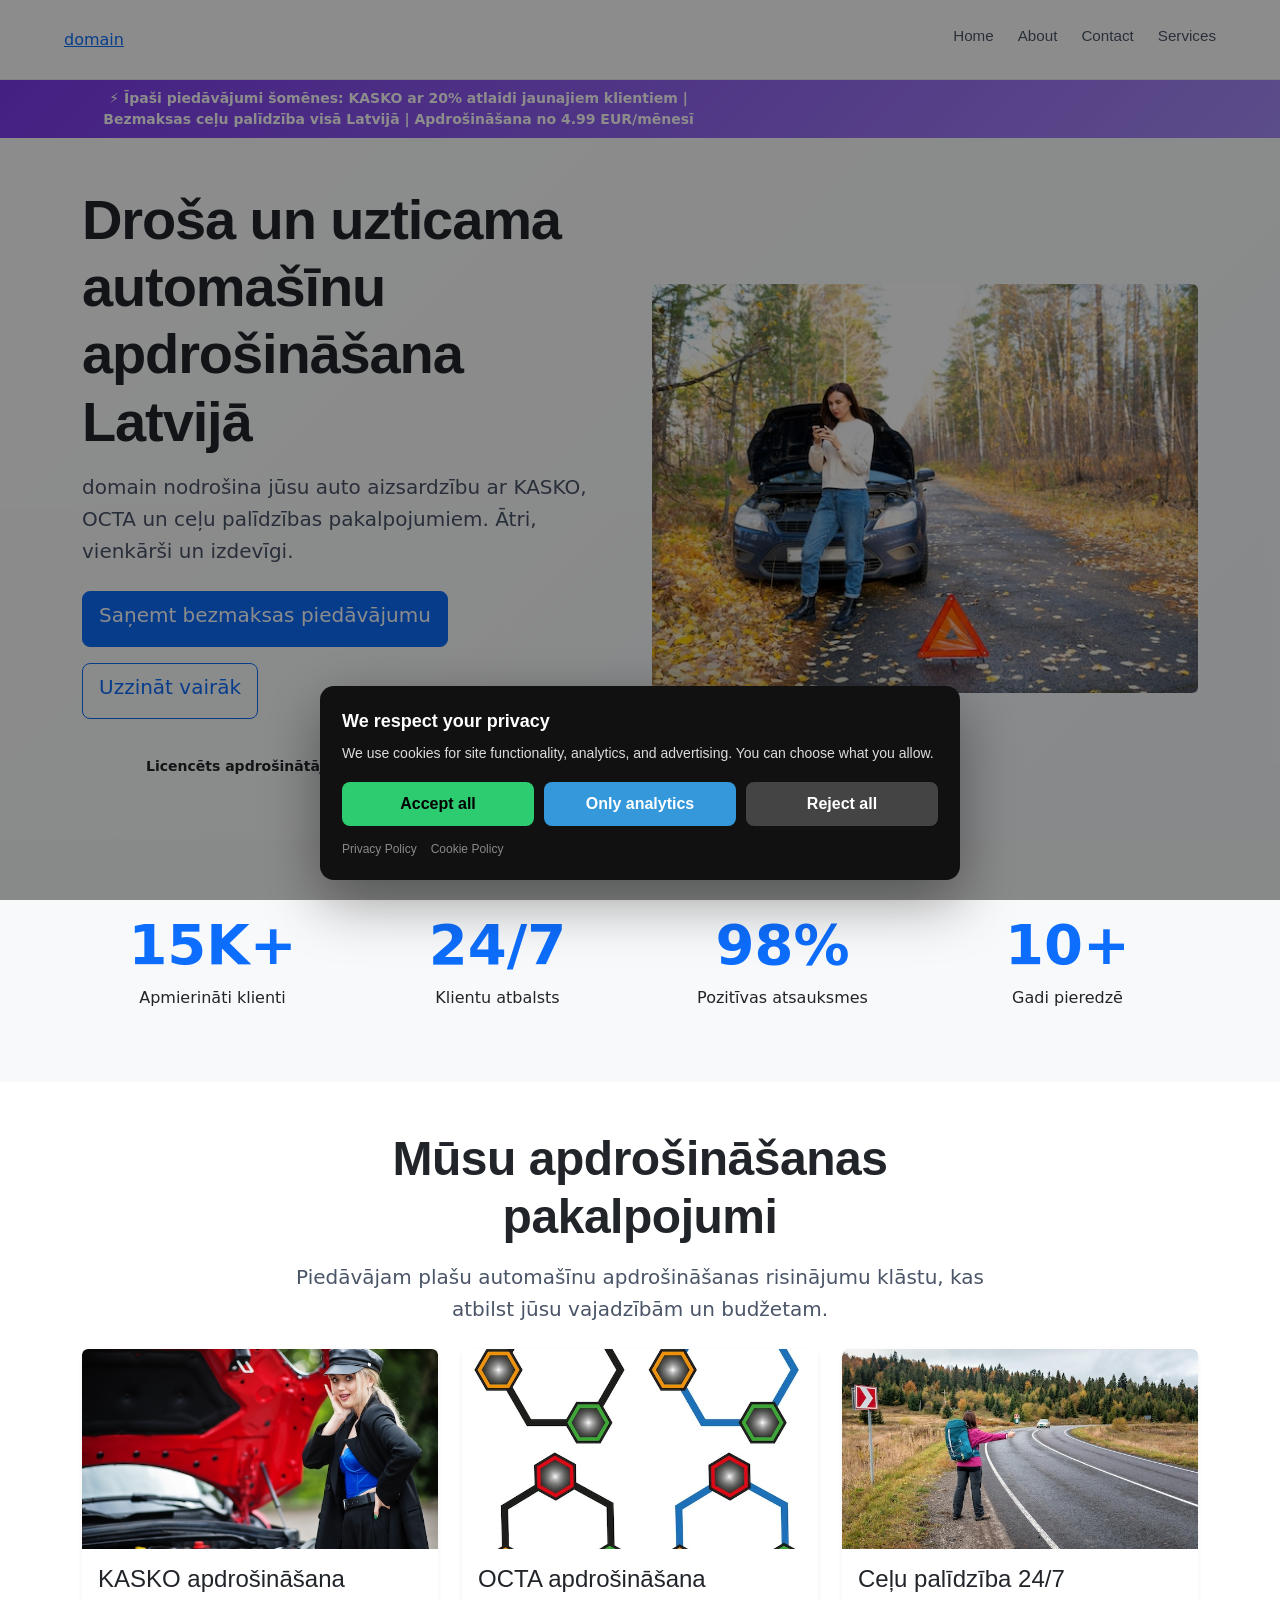
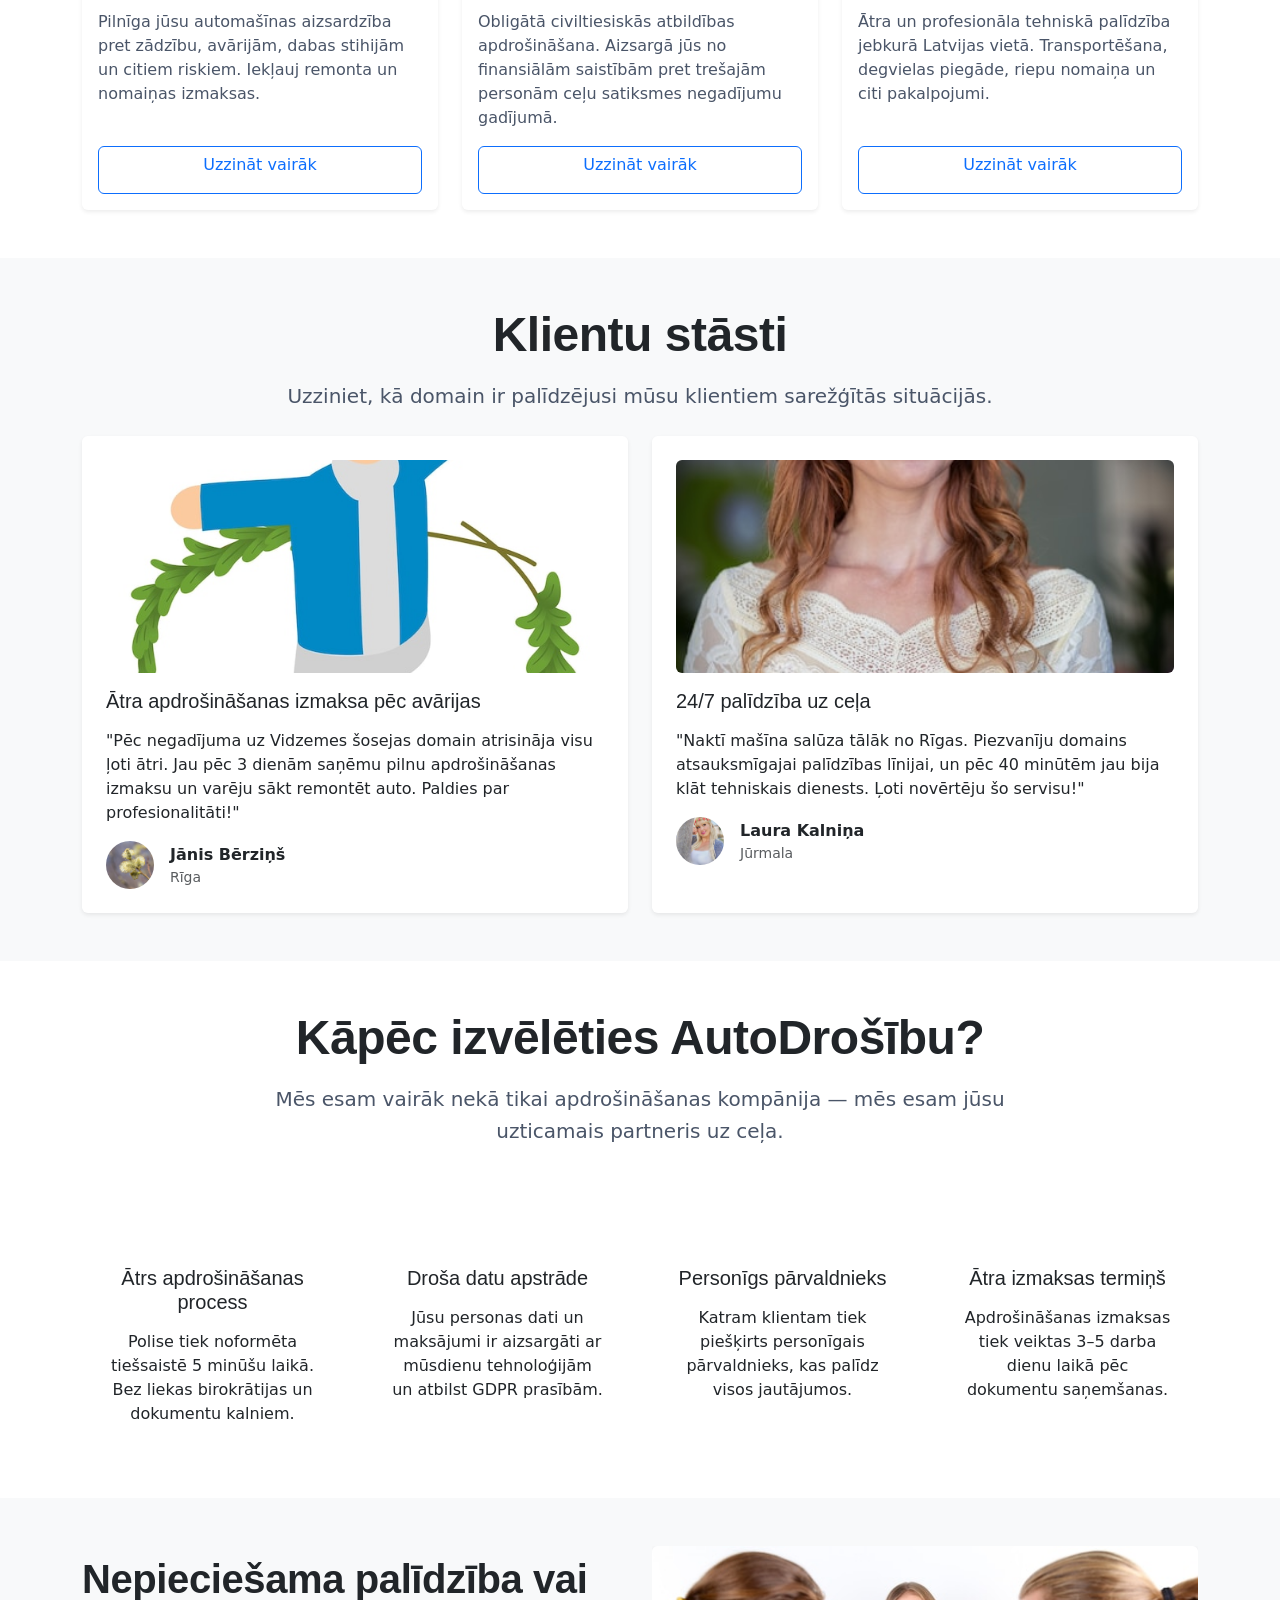
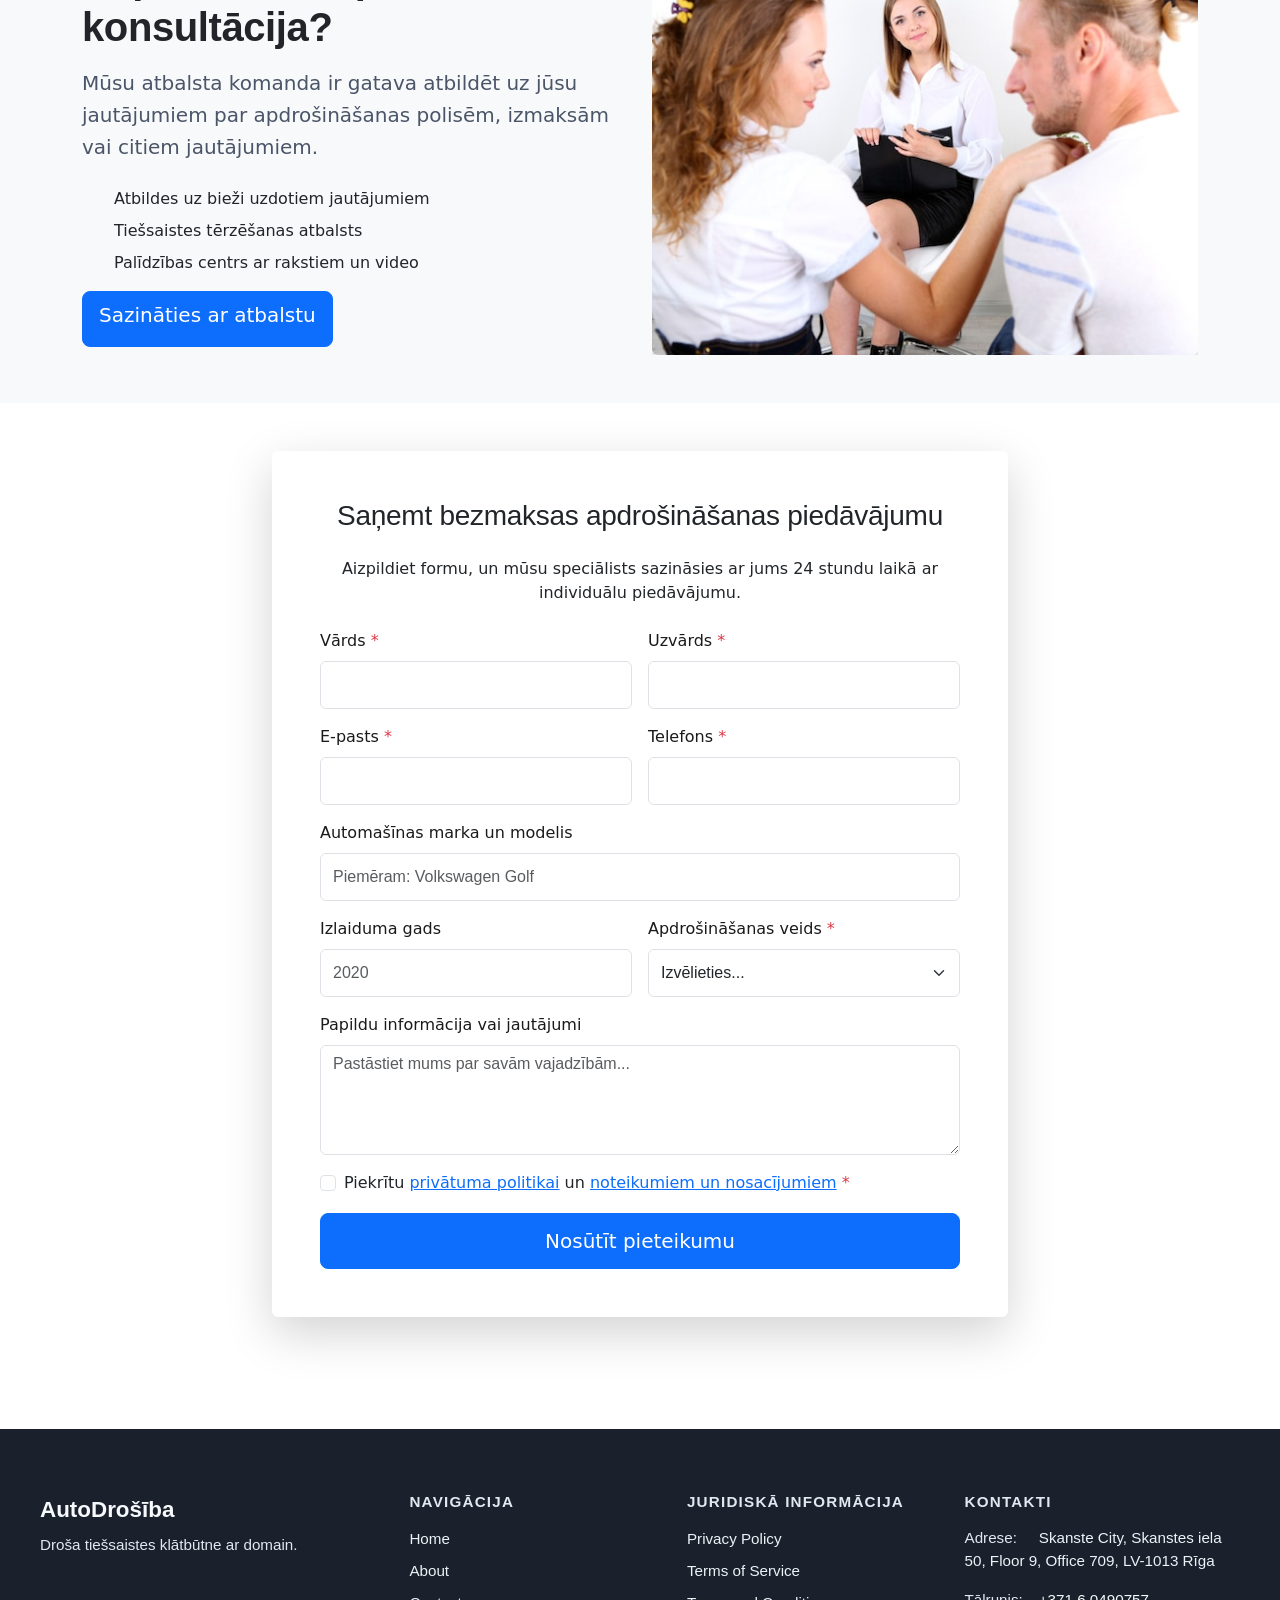
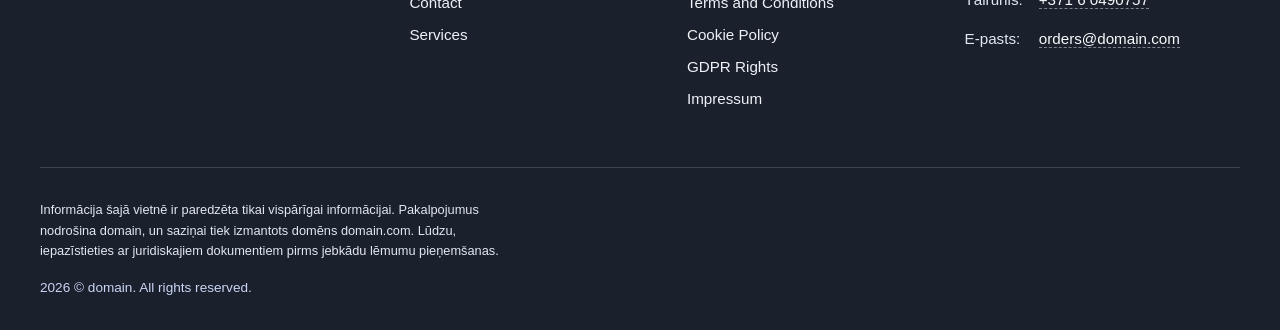
<file: index.html>
<!DOCTYPE html><html lang="lv"><head>
<script type="application/ld+json">
{
  "@context": "https://schema.org",
  "@graph": [
    {
      "@type": "Organization",
      "@id": "https://domain.com/#org",
      "name": "domain",
      "url": "https://domain.com",
      "email": "orders@domain.com",
      "telephone": "+371 6 0490757",
      "address": {
        "@type": "PostalAddress",
        "streetAddress": "Skanste City, Skanstes iela 50, Floor 9, Office 709, LV-1013 Rīga"
      },
      "contactPoint": {
        "@type": "ContactPoint",
        "contactType": "customer support",
        "email": "orders@domain.com",
        "telephone": "+371 6 0490757"
      }
    },
    {
      "@type": "WebSite",
      "@id": "https://domain.com/#website",
      "url": "https://domain.com",
      "name": "domain",
      "publisher": {
        "@id": "https://domain.com/#org"
      }
    },
    {
      "@type": "WebPage",
      "@id": "https://domain.com#webpage",
      "url": "https://domain.com",
      "name": "domain - Automašīnu apdrošināšana Latvijā | Labākās cenas un aizsardzība",
      "isPartOf": {
        "@id": "https://domain.com/#website"
      },
      "about": {
        "@id": "https://domain.com/#org"
      },
      "inLanguage": "lv",
      "description": "domain piedāvā visaptverošu automašīnu apdrošināšanu Latvijā. KASKO, OCTA un ceļu palīdzība ar labākajiem nosacījumiem. Ātri un vienkārši."
    },
    {
      "@type": "BreadcrumbList",
      "@id": "https://domain.com#breadcrumbs",
      "itemListElement": [
        {
          "@type": "ListItem",
          "position": 1,
          "name": "Home",
          "item": "https://domain.com"
        }
      ]
    }
  ]
}
</script>
  <meta charset="UTF-8">
  <meta name="viewport" content="width=device-width, initial-scale=1.0">
  <title>domain - Automašīnu apdrošināšana Latvijā | Labākās cenas un aizsardzība</title>
  <meta name="description" content="domain piedāvā visaptverošu automašīnu apdrošināšanu Latvijā. KASKO, OCTA un ceļu palīdzība ar labākajiem nosacījumiem. Ātri un vienkārši.">
  <link rel="canonical" href="https://domain.com/">
  <meta property="og:title" content="domain - Automašīnu apdrošināšana Latvijā">
  <meta property="og:description" content="domain piedāvā visaptverošu automašīnu apdrošināšanu Latvijā. KASKO, OCTA un ceļu palīdzība ar labākajiem nosacījumiem.">
  <meta property="og:type" content="website">
  <meta property="og:url" content="https://domain.com/">
  <meta property="og:image" content="https://images.unsplash.com/photo-1449965408869-eaa3f722e40d?w=1200&amp;h=630&amp;fit=crop">
  <link rel="stylesheet" href="style.css">
  <link rel="icon" type="image/png" href="/favicon.png">
  <link rel="apple-touch-icon" href="/apple-touch-icon.png">
   <link rel="stylesheet" href="https://cdn.jsdelivr.net/npm/bootstrap@5.3.3/dist/css/bootstrap.min.css" integrity="sha384-QWTKZyjpPEjISv5WaRU9OFeRpok6YctnYmDr5pNlyT2bRjXh0JMhjY6hW+ALEwIH" crossorigin="anonymous">
  <link rel="stylesheet" href="https://unpkg.com/aos@2.3.4/dist/aos.css">
<link rel="stylesheet" href="./header-footer.css">
<link rel="stylesheet" href="./consent.css">
<script src="./consent.js"></script>
</head>
 <body>
<header class="dr-header" data-dr-variant="v1">
  <div class="dr-header-inner">
    <a class="dr-logo" href="./index.html" aria-label="domain">domain</a>

    <nav class="dr-nav" aria-label="Primary navigation">
      <ul class="dr-nav-list">
        <li class="dr-nav-item"><a class="dr-nav-link" href="./index.html">Home</a></li><li class="dr-nav-item"><a class="dr-nav-link" href="./about.html">About</a></li><li class="dr-nav-item"><a class="dr-nav-link" href="./contact.html">Contact</a></li><li class="dr-nav-item"><a class="dr-nav-link" href="./services.html">Services</a></li>
      </ul>
    </nav>

    <button class="dr-burger" type="button" aria-label="Toggle menu" aria-expanded="false" aria-controls="dr-mobile-menu">
      <span></span><span></span><span></span>
    </button>
  </div>
</header>
<nav class="dr-mobile-menu" id="dr-mobile-menu" aria-label="Mobile navigation">
  <ul class="dr-mobile-nav-list">
    <li class="dr-nav-item"><a class="dr-nav-link" href="./index.html">Home</a></li><li class="dr-nav-item"><a class="dr-nav-link" href="./about.html">About</a></li><li class="dr-nav-item"><a class="dr-nav-link" href="./contact.html">Contact</a></li><li class="dr-nav-item"><a class="dr-nav-link" href="./services.html">Services</a></li>
  </ul>
</nav>

  <main>
   <section class="promo-banner py-2 text-center">
    <div class="container">
     <div class="marquee-wrapper">
      <p class="mb-0 small fw-semibold">⚡ Īpaši piedāvājumi šomēnes: KASKO ar 20% atlaidi jaunajiem klientiem | Bezmaksas ceļu palīdzība visā Latvijā | Apdrošināšana no 4.99 EUR/mēnesī</p>
     </div>
    </div>
   </section>
   <section class="hero-section py-4 py-md-5">
    <div class="container">
     <div class="row align-items-center g-4">
      <div class="col-lg-6" data-aos="fade-right">
       <h1 class="display-4 fw-bold mb-3">Droša un uzticama automašīnu apdrošināšana Latvijā</h1>
       <p class="lead mb-4">domain nodrošina jūsu auto aizsardzību ar KASKO, OCTA un ceļu palīdzības pakalpojumiem. Ātri, vienkārši un izdevīgi.</p>
       <div class="d-flex flex-wrap gap-3">
        <a href="#pieteikuma-forma" class="btn btn-primary btn-lg">Saņemt bezmaksas piedāvājumu</a> <a href="services.html" class="btn btn-outline-primary btn-lg">Uzzināt vairāk</a>
       </div>
       <div class="mt-4 d-flex flex-wrap gap-4 align-items-center">
        <div class="trust-badge-item">
         <div class="ratio ratio-1x1 d-inline-block" style="width: 48px;">
          <svg viewBox="0 0 48 48" fill="none" xmlns="http://www.w3.org/2000/svg">
           <circle cx="24" cy="24" r="22" stroke="var(--accent)" stroke-width="3"></circle> <path d="M16 24L21 29L32 18" stroke="var(--accent)" stroke-width="3" stroke-linecap="round" stroke-linejoin="round"></path>
          </svg>
         </div>
         <span class="ms-2 small fw-semibold">Licencēts apdrošinātājs</span>
        </div>
        <div class="trust-badge-item">
         <div class="ratio ratio-1x1 d-inline-block" style="width: 48px;">
          <svg viewBox="0 0 48 48" fill="none" xmlns="http://www.w3.org/2000/svg">
           <rect x="10" y="14" width="28" height="20" rx="2" stroke="var(--accent)" stroke-width="3"></rect> <path d="M18 14V10C18 7.79086 19.7909 6 22 6H26C28.2091 6 30 7.79086 30 10V14" stroke="var(--accent)" stroke-width="3"></path> <circle cx="24" cy="24" r="3" fill="var(--accent)"></circle>
          </svg>
         </div>
         <span class="ms-2 small fw-semibold">24/7 atbalsts</span>
        </div>
       </div>
      </div>
      <div class="col-lg-6" data-aos="fade-left">
       <div class="ratio ratio-4x3">
        <img src="img/1962.jpg" alt="Automašīna uz ceļa ar aizsargājošu vidi" class="img-fluid rounded shadow" loading="eager" width="800" height="600">
       </div>
      </div>
     </div>
    </div>
   </section>
   <section class="trust-section py-4 py-md-5 bg-light">
    <div class="container">
     <div class="row text-center g-4">
      <div class="col-6 col-md-3" data-aos="fade-up" data-aos-delay="0">
       <div class="trust-stat">
        <div class="display-4 fw-bold text-primary mb-2">15K+</div>
        <p class="mb-0">Apmierināti klienti</p>
       </div>
      </div>
      <div class="col-6 col-md-3" data-aos="fade-up" data-aos-delay="100">
       <div class="trust-stat">
        <div class="display-4 fw-bold text-primary mb-2">24/7</div>
        <p class="mb-0">Klientu atbalsts</p>
       </div>
      </div>
      <div class="col-6 col-md-3" data-aos="fade-up" data-aos-delay="200">
       <div class="trust-stat">
        <div class="display-4 fw-bold text-primary mb-2">98%</div>
        <p class="mb-0">Pozitīvas atsauksmes</p>
       </div>
      </div>
      <div class="col-6 col-md-3" data-aos="fade-up" data-aos-delay="300">
       <div class="trust-stat">
        <div class="display-4 fw-bold text-primary mb-2">10+</div>
        <p class="mb-0">Gadi pieredzē</p>
       </div>
      </div>
     </div>
    </div>
   </section>
   <section class="services-overview py-4 py-md-5" id="pakalpojumi">
    <div class="container">
     <div class="row mb-4">
      <div class="col-lg-8 mx-auto text-center">
       <h2 class="display-5 fw-bold mb-3" data-aos="fade-up">Mūsu apdrošināšanas pakalpojumi</h2>
       <p class="lead" data-aos="fade-up" data-aos-delay="100">Piedāvājam plašu automašīnu apdrošināšanas risinājumu klāstu, kas atbilst jūsu vajadzībām un budžetam.</p>
      </div>
     </div>
     <div class="row g-4">
      <div class="col-md-6 col-lg-4" data-aos="fade-up" data-aos-delay="0">
       <div class="card h-100 d-flex flex-column border-0 shadow-sm">
        <div class="ratio ratio-16x9">
         <img src="img/8181.jpg" alt="KASKO apdrošināšana" class="card-img-top" loading="lazy" width="600" height="400">
        </div>
        <div class="card-body d-flex flex-column">
         <h3 class="h4 card-title mb-3">KASKO apdrošināšana</h3>
         <p class="card-text">Pilnīga jūsu automašīnas aizsardzība pret zādzību, avārijām, dabas stihijām un citiem riskiem. Iekļauj remonta un nomaiņas izmaksas.</p>
         <a href="services.html#kasko" class="btn btn-outline-primary mt-auto">Uzzināt vairāk</a>
        </div>
       </div>
      </div>
      <div class="col-md-6 col-lg-4" data-aos="fade-up" data-aos-delay="100">
       <div class="card h-100 d-flex flex-column border-0 shadow-sm">
        <div class="ratio ratio-16x9">
         <img src="img/connected-hexagons-icon-cloud-technology-data-information-infographic-vector-.jpg" alt="OCTA apdrošināšana" class="card-img-top" loading="lazy" width="600" height="400">
        </div>
        <div class="card-body d-flex flex-column">
         <h3 class="h4 card-title mb-3">OCTA apdrošināšana</h3>
         <p class="card-text">Obligātā civiltiesiskās atbildības apdrošināšana. Aizsargā jūs no finansiālām saistībām pret trešajām personām ceļu satiksmes negadījumu gadījumā.</p>
         <a href="services.html#octa" class="btn btn-outline-primary mt-auto">Uzzināt vairāk</a>
        </div>
       </div>
      </div>
      <div class="col-md-6 col-lg-4" data-aos="fade-up" data-aos-delay="200">
       <div class="card h-100 d-flex flex-column border-0 shadow-sm">
        <div class="ratio ratio-16x9">
         <img src="img/1907.jpg" alt="Ceļu palīdzība" class="card-img-top" loading="lazy" width="600" height="400">
        </div>
        <div class="card-body d-flex flex-column">
         <h3 class="h4 card-title mb-3">Ceļu palīdzība 24/7</h3>
         <p class="card-text">Ātra un profesionāla tehniskā palīdzība jebkurā Latvijas vietā. Transportēšana, degvielas piegāde, riepu nomaiņa un citi pakalpojumi.</p>
         <a href="services.html#roadside" class="btn btn-outline-primary mt-auto">Uzzināt vairāk</a>
        </div>
       </div>
      </div>
     </div>
    </div>
   </section>
   <section class="case-studies py-4 py-md-5 bg-light" id="gadijumu-petijumi">
    <div class="container">
     <div class="row mb-4">
      <div class="col-lg-8 mx-auto text-center">
       <h2 class="display-5 fw-bold mb-3" data-aos="fade-up">Klientu stāsti</h2>
       <p class="lead" data-aos="fade-up" data-aos-delay="100">Uzziniet, kā domain ir palīdzējusi mūsu klientiem sarežģītās situācijās.</p>
      </div>
     </div>
     <div class="row g-4">
      <div class="col-lg-6" data-aos="fade-right">
       <div class="card border-0 shadow-sm h-100">
        <div class="card-body p-4">
         <div class="ratio ratio-21x9 mb-3">
          <img src="img/triumph-icon-isometric-vector-faceless-character-winner-and-green-wreath-icon.jpg" alt="Klients Jānis Bērziņš" class="rounded" loading="lazy" width="800" height="400">
         </div>
         <h3 class="h5 mb-3">Ātra apdrošināšanas izmaksa pēc avārijas</h3>
         <p class="mb-3">"Pēc negadījuma uz Vidzemes šosejas domain atrisināja visu ļoti ātri. Jau pēc 3 dienām saņēmu pilnu apdrošināšanas izmaksu un varēju sākt remontēt auto. Paldies par profesionalitāti!"</p>
         <div class="d-flex align-items-center">
          <div class="ratio ratio-1x1 rounded-circle overflow-hidden" style="width: 48px; height: 48px;">
           <img src="img/1501.jpg" alt="Jānis Bērziņš" loading="lazy" width="48" height="48">
          </div>
          <div class="ms-3">
           <div class="fw-semibold">Jānis Bērziņš</div>
           <div class="small text-muted">Rīga</div>
          </div>
         </div>
        </div>
       </div>
      </div>
      <div class="col-lg-6" data-aos="fade-left">
       <div class="card border-0 shadow-sm h-100">
        <div class="card-body p-4">
         <div class="ratio ratio-21x9 mb-3">
          <img src="img/43387.jpg" alt="Kliente Laura Kalniņa" class="rounded" loading="lazy" width="800" height="400">
         </div>
         <h3 class="h5 mb-3">24/7 palīdzība uz ceļa</h3>
         <p class="mb-3">"Naktī mašīna salūza tālāk no Rīgas. Piezvanīju domains atsauksmīgajai palīdzības līnijai, un pēc 40 minūtēm jau bija klāt tehniskais dienests. Ļoti novērtēju šo servisu!"</p>
         <div class="d-flex align-items-center">
          <div class="ratio ratio-1x1 rounded-circle overflow-hidden" style="width: 48px; height: 48px;">
           <img src="img/400.jpg" alt="Laura Kalniņa" loading="lazy" width="48" height="48">
          </div>
          <div class="ms-3">
           <div class="fw-semibold">Laura Kalniņa</div>
           <div class="small text-muted">Jūrmala</div>
          </div>
         </div>
        </div>
       </div>
      </div>
     </div>
    </div>
   </section>
   <section class="benefits-section py-4 py-md-5">
    <div class="container">
     <div class="row mb-4">
      <div class="col-lg-8 mx-auto text-center">
       <h2 class="display-5 fw-bold mb-3" data-aos="fade-up">Kāpēc izvēlēties AutoDrošību?</h2>
       <p class="lead" data-aos="fade-up" data-aos-delay="100">Mēs esam vairāk nekā tikai apdrošināšanas kompānija — mēs esam jūsu uzticamais partneris uz ceļa.</p>
      </div>
     </div>
     <div class="row g-4">
      <div class="col-md-6 col-lg-3" data-aos="zoom-in" data-aos-delay="0">
       <div class="text-center p-4">
        <div class="ratio ratio-1x1 d-inline-block mb-3" style="width: 64px;">
         <svg viewBox="0 0 64 64" fill="none" xmlns="http://www.w3.org/2000/svg">
          <circle cx="32" cy="32" r="28" stroke="var(--primary)" stroke-width="4"></circle> <path d="M20 32L28 40L44 24" stroke="var(--primary)" stroke-width="4" stroke-linecap="round" stroke-linejoin="round"></path>
         </svg>
        </div>
        <h3 class="h5 mb-3">Ātrs apdrošināšanas process</h3>
        <p class="mb-0">Polise tiek noformēta tiešsaistē 5 minūšu laikā. Bez liekas birokrātijas un dokumentu kalniem.</p>
       </div>
      </div>
      <div class="col-md-6 col-lg-3" data-aos="zoom-in" data-aos-delay="100">
       <div class="text-center p-4">
        <div class="ratio ratio-1x1 d-inline-block mb-3" style="width: 64px;">
         <svg viewBox="0 0 64 64" fill="none" xmlns="http://www.w3.org/2000/svg">
          <rect x="12" y="20" width="40" height="28" rx="2" stroke="var(--primary)" stroke-width="4"></rect> <path d="M24 20V14C24 10.6863 26.6863 8 30 8H34C37.3137 8 40 10.6863 40 14V20" stroke="var(--primary)" stroke-width="4"></path> <circle cx="32" cy="34" r="4" fill="var(--primary)"></circle>
         </svg>
        </div>
        <h3 class="h5 mb-3">Droša datu apstrāde</h3>
        <p class="mb-0">Jūsu personas dati un maksājumi ir aizsargāti ar mūsdienu tehnoloģijām un atbilst GDPR prasībām.</p>
       </div>
      </div>
      <div class="col-md-6 col-lg-3" data-aos="zoom-in" data-aos-delay="200">
       <div class="text-center p-4">
        <div class="ratio ratio-1x1 d-inline-block mb-3" style="width: 64px;">
         <svg viewBox="0 0 64 64" fill="none" xmlns="http://www.w3.org/2000/svg">
          <circle cx="32" cy="20" r="12" stroke="var(--primary)" stroke-width="4"></circle> <path d="M12 52C12 41.5066 20.5066 33 31 33H33C43.4934 33 52 41.5066 52 52" stroke="var(--primary)" stroke-width="4" stroke-linecap="round"></path>
         </svg>
        </div>
        <h3 class="h5 mb-3">Personīgs pārvaldnieks</h3>
        <p class="mb-0">Katram klientam tiek piešķirts personīgais pārvaldnieks, kas palīdz visos jautājumos.</p>
       </div>
      </div>
      <div class="col-md-6 col-lg-3" data-aos="zoom-in" data-aos-delay="300">
       <div class="text-center p-4">
        <div class="ratio ratio-1x1 d-inline-block mb-3" style="width: 64px;">
         <svg viewBox="0 0 64 64" fill="none" xmlns="http://www.w3.org/2000/svg">
          <path d="M32 8V32L44 44" stroke="var(--primary)" stroke-width="4" stroke-linecap="round" stroke-linejoin="round"></path> <circle cx="32" cy="32" r="24" stroke="var(--primary)" stroke-width="4"></circle>
         </svg>
        </div>
        <h3 class="h5 mb-3">Ātra izmaksas termiņš</h3>
        <p class="mb-0">Apdrošināšanas izmaksas tiek veiktas 3–5 darba dienu laikā pēc dokumentu saņemšanas.</p>
       </div>
      </div>
     </div>
    </div>
   </section>
   <section class="help-center-cta py-4 py-md-5 bg-light">
    <div class="container">
     <div class="row align-items-center g-4">
      <div class="col-lg-6" data-aos="fade-right">
       <h2 class="display-6 fw-bold mb-3">Nepieciešama palīdzība vai konsultācija?</h2>
       <p class="lead mb-4">Mūsu atbalsta komanda ir gatava atbildēt uz jūsu jautājumiem par apdrošināšanas polisēm, izmaksām vai citiem jautājumiem.</p>
       <ul class="list-unstyled">
        <li class="mb-2 d-flex align-items-start">
         <svg width="24" height="24" viewBox="0 0 24 24" fill="none" class="flex-shrink-0 me-2" xmlns="http://www.w3.org/2000/svg">
          <circle cx="12" cy="12" r="10" stroke="var(--accent)" stroke-width="2"></circle> <path d="M8 12L11 15L16 9" stroke="var(--accent)" stroke-width="2" stroke-linecap="round" stroke-linejoin="round"></path>
         </svg>
         <span>Atbildes uz bieži uzdotiem jautājumiem</span>
        </li>
        <li class="mb-2 d-flex align-items-start">
         <svg width="24" height="24" viewBox="0 0 24 24" fill="none" class="flex-shrink-0 me-2" xmlns="http://www.w3.org/2000/svg">
          <circle cx="12" cy="12" r="10" stroke="var(--accent)" stroke-width="2"></circle> <path d="M8 12L11 15L16 9" stroke="var(--accent)" stroke-width="2" stroke-linecap="round" stroke-linejoin="round"></path>
         </svg>
         <span>Tiešsaistes tērzēšanas atbalsts</span>
        </li>
        <li class="mb-2 d-flex align-items-start">
         <svg width="24" height="24" viewBox="0 0 24 24" fill="none" class="flex-shrink-0 me-2" xmlns="http://www.w3.org/2000/svg">
          <circle cx="12" cy="12" r="10" stroke="var(--accent)" stroke-width="2"></circle> <path d="M8 12L11 15L16 9" stroke="var(--accent)" stroke-width="2" stroke-linecap="round" stroke-linejoin="round"></path>
         </svg>
         <span>Palīdzības centrs ar rakstiem un video</span>
        </li>
       </ul>
       <a href="contact.html" class="btn btn-primary btn-lg">Sazināties ar atbalstu</a>
      </div>
      <div class="col-lg-6" data-aos="fade-left">
       <div class="ratio ratio-4x3">
        <img src="img/7249.jpg" alt="Atbalsta komanda gatava palīdzēt" class="img-fluid rounded shadow" loading="lazy" width="800" height="600">
       </div>
      </div>
     </div>
    </div>
   </section>
   <section class="form-section py-4 py-md-5" id="pieteikuma-forma">
    <div class="container">
     <div class="row">
      <div class="col-lg-8 mx-auto">
       <div class="card border-0 shadow-lg" data-aos="zoom-in">
        <div class="card-body p-4 p-md-5">
         <h2 class="h3 text-center mb-4">Saņemt bezmaksas apdrošināšanas piedāvājumu</h2>
         <p class="text-center mb-4">Aizpildiet formu, un mūsu speciālists sazināsies ar jums 24 stundu laikā ar individuālu piedāvājumu.</p>
         <form id="contact-form" novalidate="">
          <div class="row g-3">
           <div class="col-md-6">
            <label for="firstName" class="form-label">Vārds <span class="text-danger">*</span></label> <input type="text" class="form-control" id="firstName" name="firstName" required="">
            <div class="invalid-feedback">Lūdzu, ievadiet savu vārdu.</div>
           </div>
           <div class="col-md-6">
            <label for="lastName" class="form-label">Uzvārds <span class="text-danger">*</span></label> <input type="text" class="form-control" id="lastName" name="lastName" required="">
            <div class="invalid-feedback">Lūdzu, ievadiet savu uzvārdu.</div>
           </div>
           <div class="col-md-6">
            <label for="email" class="form-label">E-pasts <span class="text-danger">*</span></label> <input type="email" class="form-control" id="email" name="email" required="">
            <div class="invalid-feedback">Lūdzu, ievadiet derīgu e-pasta adresi.</div>
           </div>
           <div class="col-md-6">
            <label for="phone" class="form-label">Telefons <span class="text-danger">*</span></label> <input type="tel" class="form-control" id="phone" name="phone" required="">
            <div class="invalid-feedback">Lūdzu, ievadiet savu telefona numuru.</div>
           </div>
           <div class="col-12">
            <label for="carModel" class="form-label">Automašīnas marka un modelis</label> <input type="text" class="form-control" id="carModel" name="carModel" placeholder="Piemēram: Volkswagen Golf">
           </div>
           <div class="col-md-6">
            <label for="carYear" class="form-label">Izlaiduma gads</label> <input type="number" class="form-control" id="carYear" name="carYear" min="1900" max="2025" placeholder="2020">
           </div>
           <div class="col-md-6">
            <label for="insuranceType" class="form-label">Apdrošināšanas veids <span class="text-danger">*</span></label> <select class="form-select" id="insuranceType" name="insuranceType" required=""> <option value="" selected="" disabled="">Izvēlieties...</option> <option value="kasko">KASKO</option> <option value="octa">OCTA</option> <option value="both">KASKO + OCTA</option> <option value="roadside">Ceļu palīdzība</option> </select>
            <div class="invalid-feedback">Lūdzu, izvēlieties apdrošināšanas veidu.</div>
           </div>
           <div class="col-12">
            <label for="message" class="form-label">Papildu informācija vai jautājumi</label> <textarea class="form-control" id="message" name="message" rows="4" placeholder="Pastāstiet mums par savām vajadzībām..."></textarea>
           </div>
           <div class="col-12">
            <div class="form-check">
             <input class="form-check-input" type="checkbox" id="consent" name="consent" required=""> <label class="form-check-label" for="consent"> Piekrītu <a href="privacy.html" target="_blank" class="text-decoration-underline">privātuma politikai</a> un <a href="terms_and_conditions.html" target="_blank" class="text-decoration-underline">noteikumiem un nosacījumiem</a> <span class="text-danger">*</span> </label>
             <div class="invalid-feedback">Jums jāpiekrīt noteikumiem, lai turpinātu.</div>
            </div>
           </div>
           <div class="col-12">
            <button type="submit" class="btn btn-primary btn-lg w-100">Nosūtīt pieteikumu</button>
           </div>
          </div>
         </form>
        </div>
       </div>
      </div>
     </div>
    </div>
   </section>
  </main>
  <footer class="dr-footer">
  <div class="dr-footer-inner">
    <div class="dr-footer-top">
      <div class="dr-footer-brand">
        <a href="./index.html" class="dr-footer-logo">AutoDrošība</a>
        <p class="dr-footer-tagline">Droša tiešsaistes klātbūtne ar domain.</p>
      </div>
      <nav class="dr-footer-nav" aria-label="Galvenā navigācija">
        <h3 class="dr-footer-heading">Navigācija</h3>
        <ul class="dr-footer-nav-list">
          <li><a href="./index.html">Home</a></li>
          <li><a href="./about.html">About</a></li>
          <li><a href="./contact.html">Contact</a></li>
          <li><a href="./services.html">Services</a></li>
        </ul>
      </nav>
      <nav class="dr-footer-legal" aria-label="Juridiskā informācija">
        <h3 class="dr-footer-heading">Juridiskā informācija</h3>
        <ul class="dr-footer-legal-list">
          <li><a href="./privacy.html">Privacy Policy</a></li>
          <li><a href="./terms_of_services.html">Terms of Service</a></li>
          <li><a href="./terms_and_conditions.html">Terms and Conditions</a></li>
          <li><a href="./cookie_policy.html">Cookie Policy</a></li>
          <li><a href="./gdpr-rights.html">GDPR Rights</a></li>
          <li><a href="./impressum.html">Impressum</a></li>
        </ul>
      </nav>
      <div class="dr-footer-contact">
        <h3 class="dr-footer-heading">Kontakti</h3>
        <ul class="dr-footer-contact-list">
          <li class="dr-footer-contact-item"><span class="dr-footer-contact-label">Adrese:</span> <span>Skanste City, Skanstes iela 50, Floor 9, Office 709, LV-1013 Rīga</span></li>
          <li class="dr-footer-contact-item"><span class="dr-footer-contact-label">Tālrunis:</span> <a href="tel:+371 6 0490757">+371 6 0490757</a></li>
          <li class="dr-footer-contact-item"><span class="dr-footer-contact-label">E-pasts:</span> <a href="mailto:orders@domain.com">orders@domain.com</a></li>
        </ul>
      </div>
    </div>
    <div class="dr-footer-bottom">
      <p class="dr-footer-disclaimer">Informācija šajā vietnē ir paredzēta tikai vispārīgai informācijai. Pakalpojumus nodrošina domain, un saziņai tiek izmantots domēns domain.com. Lūdzu, iepazīstieties ar juridiskajiem dokumentiem pirms jebkādu lēmumu pieņemšanas.</p>
      <div class="dr-footer-bottom-meta">
        <p class="dr-footer-meta"><span class="dr-year"></span> © domain. All rights reserved.</p>
      </div>
    </div>
  </div>
</footer>
  
 
  
  

<script src="script.js" defer=""></script>
<script src="https://unpkg.com/aos@2.3.4/dist/aos.js"></script>
<script>
if (typeof AOS !== "undefined" && !window.__AOS_INITIALIZED__) {
  AOS.init({ once: true, duration: 700, easing: "ease-out-cubic" });
  window.__AOS_INITIALIZED__ = true;
}
</script>
<script src="./header-footer.js"></script>
</body></html>
</file>
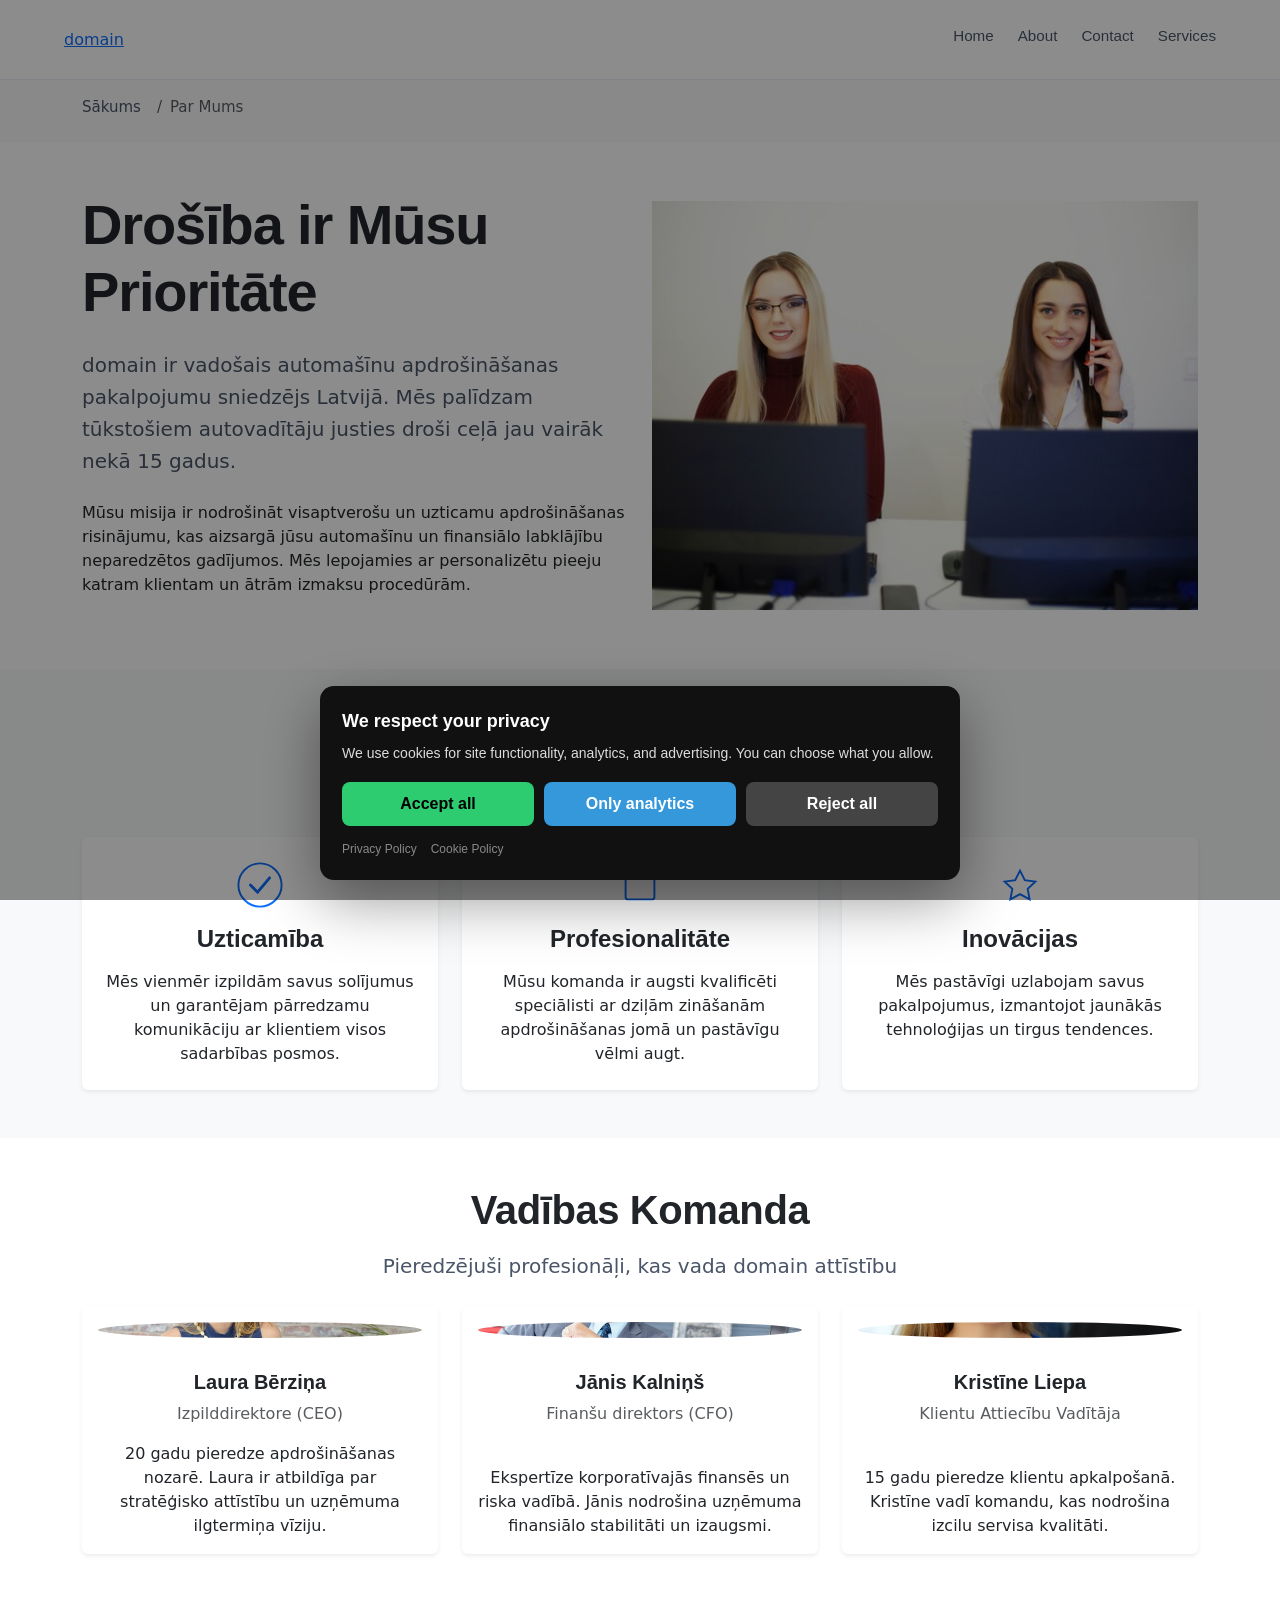
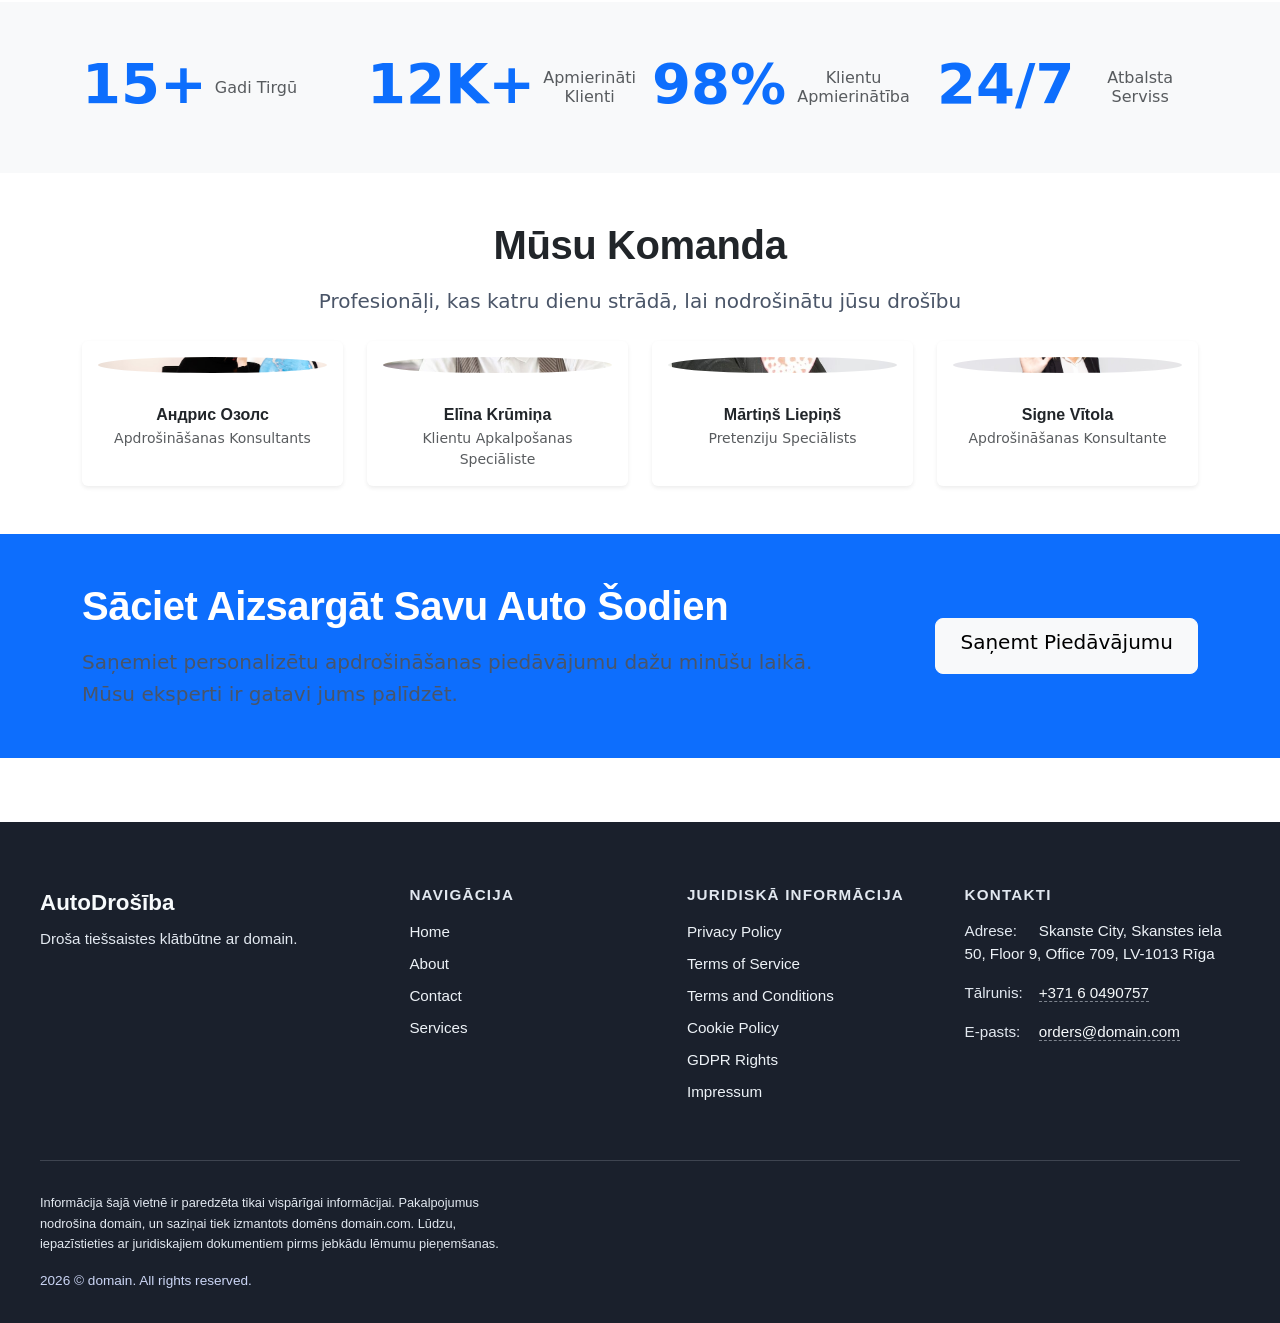
<file: about.html>
<!DOCTYPE html><html lang="lv"><head>
<script type="application/ld+json">
{
  "@context": "https://schema.org",
  "@graph": [
    {
      "@type": "Organization",
      "@id": "https://domain.com/#org",
      "name": "domain",
      "url": "https://domain.com",
      "email": "orders@domain.com",
      "telephone": "+371 6 0490757",
      "address": {
        "@type": "PostalAddress",
        "streetAddress": "Skanste City, Skanstes iela 50, Floor 9, Office 709, LV-1013 Rīga"
      },
      "contactPoint": {
        "@type": "ContactPoint",
        "contactType": "customer support",
        "email": "orders@domain.com",
        "telephone": "+371 6 0490757"
      }
    },
    {
      "@type": "WebSite",
      "@id": "https://domain.com/#website",
      "url": "https://domain.com",
      "name": "domain",
      "publisher": {
        "@id": "https://domain.com/#org"
      }
    },
    {
      "@type": "WebPage",
      "@id": "https://domain.com/about.html#webpage",
      "url": "https://domain.com/about.html",
      "name": "Par Mums | domain - Automašīnu Apdrošināšana Latvijā",
      "isPartOf": {
        "@id": "https://domain.com/#website"
      },
      "about": {
        "@id": "https://domain.com/#org"
      },
      "inLanguage": "lv",
      "description": "Uzziniet vairāk par domain komandu un mūsu misiju sniegt labāko automašīnu apdrošināšanas pakalpojumu Latvijā. Profesionāla pieeja un klientu uzticība."
    },
    {
      "@type": "BreadcrumbList",
      "@id": "https://domain.com/about.html#breadcrumbs",
      "itemListElement": [
        {
          "@type": "ListItem",
          "position": 1,
          "name": "Home",
          "item": "https://domain.com"
        },
        {
          "@type": "ListItem",
          "position": 2,
          "name": "About.Html",
          "item": "https://domain.com/about.html"
        }
      ]
    }
  ]
}
</script>
  <meta charset="UTF-8">
  <meta name="viewport" content="width=device-width, initial-scale=1.0">
  <title>Par Mums | domain - Automašīnu Apdrošināšana Latvijā</title>
  <meta name="description" content="Uzziniet vairāk par domain komandu un mūsu misiju sniegt labāko automašīnu apdrošināšanas pakalpojumu Latvijā. Profesionāla pieeja un klientu uzticība.">
  <meta property="og:title" content="Par Mums | domain">
  <meta property="og:description" content="Uzziniet vairāk par domain komandu un mūsu misiju sniegt labāko automašīnu apdrošināšanas pakalpojumu Latvijā.">
  <meta property="og:type" content="website">
  <meta property="og:url" content="https://domain.com/about.html">
  <meta property="og:image" content="https://images.unsplash.com/photo-1560179707-f14e90ef3623?w=1200&amp;h=630&amp;fit=crop">
  <link rel="canonical" href="https://domain.com/about.html">
  <link rel="stylesheet" href="style.css">
  <link rel="icon" type="image/png" href="/favicon.png">
  <link rel="apple-touch-icon" href="/apple-touch-icon.png">
   <link rel="stylesheet" href="https://cdn.jsdelivr.net/npm/bootstrap@5.3.3/dist/css/bootstrap.min.css" integrity="sha384-QWTKZyjpPEjISv5WaRU9OFeRpok6YctnYmDr5pNlyT2bRjXh0JMhjY6hW+ALEwIH" crossorigin="anonymous">
  <link rel="stylesheet" href="https://unpkg.com/aos@2.3.4/dist/aos.css">
<link rel="stylesheet" href="./header-footer.css">
<link rel="stylesheet" href="./consent.css">
<script src="./consent.js"></script>
</head>
 <body>
<header class="dr-header" data-dr-variant="v1">
  <div class="dr-header-inner">
    <a class="dr-logo" href="./index.html" aria-label="domain">domain</a>

    <nav class="dr-nav" aria-label="Primary navigation">
      <ul class="dr-nav-list">
        <li class="dr-nav-item"><a class="dr-nav-link" href="./index.html">Home</a></li><li class="dr-nav-item"><a class="dr-nav-link" href="./about.html">About</a></li><li class="dr-nav-item"><a class="dr-nav-link" href="./contact.html">Contact</a></li><li class="dr-nav-item"><a class="dr-nav-link" href="./services.html">Services</a></li>
      </ul>
    </nav>

    <button class="dr-burger" type="button" aria-label="Toggle menu" aria-expanded="false" aria-controls="dr-mobile-menu">
      <span></span><span></span><span></span>
    </button>
  </div>
</header>
<nav class="dr-mobile-menu" id="dr-mobile-menu" aria-label="Mobile navigation">
  <ul class="dr-mobile-nav-list">
    <li class="dr-nav-item"><a class="dr-nav-link" href="./index.html">Home</a></li><li class="dr-nav-item"><a class="dr-nav-link" href="./about.html">About</a></li><li class="dr-nav-item"><a class="dr-nav-link" href="./contact.html">Contact</a></li><li class="dr-nav-item"><a class="dr-nav-link" href="./services.html">Services</a></li>
  </ul>
</nav>

  <main>
   <section class="breadcrumb-section py-3 bg-light">
    <div class="container">
     <nav aria-label="breadcrumb">
      <ol class="breadcrumb mb-0">
       <li class="breadcrumb-item"><a href="/">Sākums</a></li>
       <li class="breadcrumb-item active" aria-current="page">Par Mums</li>
      </ol>
     </nav>
    </div>
   </section>
   <section class="hero-about py-4 py-md-5">
    <div class="container">
     <div class="row align-items-center g-4">
      <div class="col-lg-6" data-aos="fade-right">
       <h1 class="display-4 fw-bold mb-4">Drošība ir Mūsu Prioritāte</h1>
       <p class="lead mb-4">domain ir vadošais automašīnu apdrošināšanas pakalpojumu sniedzējs Latvijā. Mēs palīdzam tūkstošiem autovadītāju justies droši ceļā jau vairāk nekā 15 gadus.</p>
       <p class="mb-4">Mūsu misija ir nodrošināt visaptverošu un uzticamu apdrošināšanas risinājumu, kas aizsargā jūsu automašīnu un finansiālo labklājību neparedzētos gadījumos. Mēs lepojamies ar personalizētu pieeju katram klientam un ātrām izmaksu procedūrām.</p>
      </div>
      <div class="col-lg-6" data-aos="fade-left">
       <div class="ratio ratio-4x3">
        <img src="img/6026.jpg" alt="domain komanda biroja telpās" class="img-fluid" width="800" height="600" loading="lazy">
       </div>
      </div>
     </div>
    </div>
   </section>
   <section class="values-section py-4 py-md-5 bg-light">
    <div class="container">
     <div class="row mb-4">
      <div class="col-lg-8 mx-auto text-center" data-aos="fade-up">
       <h2 class="h1 fw-bold mb-3">Mūsu Vērtības</h2>
       <p class="lead">Principi, kas vada mūsu darbu un uzņēmuma kultūru</p>
      </div>
     </div>
     <div class="row g-4">
      <div class="col-md-4" data-aos="fade-up" data-aos-delay="100">
       <div class="card h-100 border-0 shadow-sm">
        <div class="card-body text-center p-4">
         <div class="ratio ratio-1x1 mb-3 mx-auto" style="max-width: 80px;">
          <svg viewBox="0 0 100 100" xmlns="http://www.w3.org/2000/svg" fill="currentColor" class="text-primary">
           <circle cx="50" cy="50" r="45" fill="none" stroke="currentColor" stroke-width="4"></circle> <path d="M30 50 L45 65 L70 35" fill="none" stroke="currentColor" stroke-width="6" stroke-linecap="round" stroke-linejoin="round"></path>
          </svg>
         </div>
         <h3 class="h4 fw-bold mb-3">Uzticamība</h3>
         <p class="mb-0">Mēs vienmēr izpildām savus solījumus un garantējam pārredzamu komunikāciju ar klientiem visos sadarbības posmos.</p>
        </div>
       </div>
      </div>
      <div class="col-md-4" data-aos="fade-up" data-aos-delay="200">
       <div class="card h-100 border-0 shadow-sm">
        <div class="card-body text-center p-4">
         <div class="ratio ratio-1x1 mb-3 mx-auto" style="max-width: 80px;">
          <svg viewBox="0 0 100 100" xmlns="http://www.w3.org/2000/svg" fill="currentColor" class="text-primary">
           <rect x="20" y="30" width="60" height="50" rx="5" fill="none" stroke="currentColor" stroke-width="4"></rect> <path d="M35 30 V20 A15 15 0 0 1 65 20 V30" fill="none" stroke="currentColor" stroke-width="4"></path>
          </svg>
         </div>
         <h3 class="h4 fw-bold mb-3">Profesionalitāte</h3>
         <p class="mb-0">Mūsu komanda ir augsti kvalificēti speciālisti ar dziļām zināšanām apdrošināšanas jomā un pastāvīgu vēlmi augt.</p>
        </div>
       </div>
      </div>
      <div class="col-md-4" data-aos="fade-up" data-aos-delay="300">
       <div class="card h-100 border-0 shadow-sm">
        <div class="card-body text-center p-4">
         <div class="ratio ratio-1x1 mb-3 mx-auto" style="max-width: 80px;">
          <svg viewBox="0 0 100 100" xmlns="http://www.w3.org/2000/svg" fill="currentColor" class="text-primary">
           <path d="M50 20 L60 40 L82 43 L66 58 L70 80 L50 69 L30 80 L34 58 L18 43 L40 40 Z" fill="none" stroke="currentColor" stroke-width="4"></path>
          </svg>
         </div>
         <h3 class="h4 fw-bold mb-3">Inovācijas</h3>
         <p class="mb-0">Mēs pastāvīgi uzlabojam savus pakalpojumus, izmantojot jaunākās tehnoloģijas un tirgus tendences.</p>
        </div>
       </div>
      </div>
     </div>
    </div>
   </section>
   <section class="leadership-section py-4 py-md-5">
    <div class="container">
     <div class="row mb-4">
      <div class="col-lg-8 mx-auto text-center" data-aos="fade-up">
       <h2 class="h1 fw-bold mb-3">Vadības Komanda</h2>
       <p class="lead">Pieredzējuši profesionāļi, kas vada domain attīstību</p>
      </div>
     </div>
     <div class="row g-4">
      <div class="col-md-6 col-lg-4" data-aos="fade-up" data-aos-delay="100">
       <div class="card h-100 border-0 shadow-sm">
        <div class="ratio ratio-1x1">
         <img src="img/2016.jpg" alt="Laura Bērziņa - Izpilddirektore" class="card-img-top" width="400" height="400" loading="lazy" style="object-fit: cover; border-radius: 50%; padding: 1rem;">
        </div>
        <div class="card-body text-center d-flex flex-column">
         <h3 class="h5 fw-bold mb-2">Laura Bērziņa</h3>
         <p class="text-muted mb-3">Izpilddirektore (CEO)</p>
         <p class="mb-0 mt-auto">20 gadu pieredze apdrošināšanas nozarē. Laura ir atbildīga par stratēģisko attīstību un uzņēmuma ilgtermiņa vīziju.</p>
        </div>
       </div>
      </div>
      <div class="col-md-6 col-lg-4" data-aos="fade-up" data-aos-delay="200">
       <div class="card h-100 border-0 shadow-sm">
        <div class="ratio ratio-1x1">
         <img src="img/59143.jpg" alt="Jānis Kalniņš - Finanšu direktors" class="card-img-top" width="400" height="400" loading="lazy" style="object-fit: cover; border-radius: 50%; padding: 1rem;">
        </div>
        <div class="card-body text-center d-flex flex-column">
         <h3 class="h5 fw-bold mb-2">Jānis Kalniņš</h3>
         <p class="text-muted mb-3">Finanšu direktors (CFO)</p>
         <p class="mb-0 mt-auto">Ekspertīze korporatīvajās finansēs un riska vadībā. Jānis nodrošina uzņēmuma finansiālo stabilitāti un izaugsmi.</p>
        </div>
       </div>
      </div>
      <div class="col-md-6 col-lg-4" data-aos="fade-up" data-aos-delay="300">
       <div class="card h-100 border-0 shadow-sm">
        <div class="ratio ratio-1x1">
         <img src="img/5445.jpg" alt="Kristīne Liepa - Klientu attiecību vadītāja" class="card-img-top" width="400" height="400" loading="lazy" style="object-fit: cover; border-radius: 50%; padding: 1rem;">
        </div>
        <div class="card-body text-center d-flex flex-column">
         <h3 class="h5 fw-bold mb-2">Kristīne Liepa</h3>
         <p class="text-muted mb-3">Klientu Attiecību Vadītāja</p>
         <p class="mb-0 mt-auto">15 gadu pieredze klientu apkalpošanā. Kristīne vadī komandu, kas nodrošina izcilu servisa kvalitāti.</p>
        </div>
       </div>
      </div>
     </div>
    </div>
   </section>
   <section class="stats-section py-4 py-md-5 bg-light">
    <div class="container">
     <div class="row g-4 text-center">
      <div class="col-6 col-md-3" data-aos="fade-up" data-aos-delay="100">
       <div class="stat-item">
        <div class="display-4 fw-bold text-primary mb-2">15+</div>
        <p class="h6 text-muted mb-0">Gadi Tirgū</p>
       </div>
      </div>
      <div class="col-6 col-md-3" data-aos="fade-up" data-aos-delay="200">
       <div class="stat-item">
        <div class="display-4 fw-bold text-primary mb-2">12K+</div>
        <p class="h6 text-muted mb-0">Apmierināti Klienti</p>
       </div>
      </div>
      <div class="col-6 col-md-3" data-aos="fade-up" data-aos-delay="300">
       <div class="stat-item">
        <div class="display-4 fw-bold text-primary mb-2">98%</div>
        <p class="h6 text-muted mb-0">Klientu Apmierinātība</p>
       </div>
      </div>
      <div class="col-6 col-md-3" data-aos="fade-up" data-aos-delay="400">
       <div class="stat-item">
        <div class="display-4 fw-bold text-primary mb-2">24/7</div>
        <p class="h6 text-muted mb-0">Atbalsta Serviss</p>
       </div>
      </div>
     </div>
    </div>
   </section>
   <section class="team-section py-4 py-md-5">
    <div class="container">
     <div class="row mb-4">
      <div class="col-lg-8 mx-auto text-center" data-aos="fade-up">
       <h2 class="h1 fw-bold mb-3">Mūsu Komanda</h2>
       <p class="lead">Profesionāļi, kas katru dienu strādā, lai nodrošinātu jūsu drošību</p>
      </div>
     </div>
     <div class="row g-4">
      <div class="col-sm-6 col-lg-3" data-aos="fade-up" data-aos-delay="100">
       <div class="card h-100 border-0 shadow-sm">
        <div class="ratio ratio-1x1">
         <img src="img/11911.jpg" alt="Андрис Озолс - Apdrošināšanas konsultants" class="card-img-top" width="400" height="400" loading="lazy" style="object-fit: cover; border-radius: 50%; padding: 1rem;">
        </div>
        <div class="card-body text-center">
         <h3 class="h6 fw-bold mb-1">Андрис Озолс</h3>
         <p class="text-muted small mb-0">Apdrošināšanas Konsultants</p>
        </div>
       </div>
      </div>
      <div class="col-sm-6 col-lg-3" data-aos="fade-up" data-aos-delay="200">
       <div class="card h-100 border-0 shadow-sm">
        <div class="ratio ratio-1x1">
         <img src="img/17990.jpg" alt="Elīna Krūmiņa - Klientu apkalpošanas speciāliste" class="card-img-top" width="400" height="400" loading="lazy" style="object-fit: cover; border-radius: 50%; padding: 1rem;">
        </div>
        <div class="card-body text-center">
         <h3 class="h6 fw-bold mb-1">Elīna Krūmiņa</h3>
         <p class="text-muted small mb-0">Klientu Apkalpošanas Speciāliste</p>
        </div>
       </div>
      </div>
      <div class="col-sm-6 col-lg-3" data-aos="fade-up" data-aos-delay="300">
       <div class="card h-100 border-0 shadow-sm">
        <div class="ratio ratio-1x1">
         <img src="img/18146.jpg" alt="Mārtiņš Liepiņš - Pretenziju speciālists" class="card-img-top" width="400" height="400" loading="lazy" style="object-fit: cover; border-radius: 50%; padding: 1rem;">
        </div>
        <div class="card-body text-center">
         <h3 class="h6 fw-bold mb-1">Mārtiņš Liepiņš</h3>
         <p class="text-muted small mb-0">Pretenziju Speciālists</p>
        </div>
       </div>
      </div>
      <div class="col-sm-6 col-lg-3" data-aos="fade-up" data-aos-delay="400">
       <div class="card h-100 border-0 shadow-sm">
        <div class="ratio ratio-1x1">
         <img src="img/161764.jpg" alt="Signe Vītola - Apdrošināšanas konsultante" class="card-img-top" width="400" height="400" loading="lazy" style="object-fit: cover; border-radius: 50%; padding: 1rem;">
        </div>
        <div class="card-body text-center">
         <h3 class="h6 fw-bold mb-1">Signe Vītola</h3>
         <p class="text-muted small mb-0">Apdrošināšanas Konsultante</p>
        </div>
       </div>
      </div>
     </div>
    </div>
   </section>
   <section class="cta-section py-4 py-md-5 bg-primary text-white">
    <div class="container">
     <div class="row align-items-center g-4">
      <div class="col-lg-8" data-aos="fade-right">
       <h2 class="h1 fw-bold mb-3">Sāciet Aizsargāt Savu Auto Šodien</h2>
       <p class="lead mb-0">Saņemiet personalizētu apdrošināšanas piedāvājumu dažu minūšu laikā. Mūsu eksperti ir gatavi jums palīdzēt.</p>
      </div>
      <div class="col-lg-4 text-lg-end" data-aos="fade-left">
       <a href="contact.html" class="btn btn-light btn-lg px-4">Saņemt Piedāvājumu</a>
      </div>
     </div>
    </div>
   </section>
  </main>
  <footer class="dr-footer">
  <div class="dr-footer-inner">
    <div class="dr-footer-top">
      <div class="dr-footer-brand">
        <a href="./index.html" class="dr-footer-logo">AutoDrošība</a>
        <p class="dr-footer-tagline">Droša tiešsaistes klātbūtne ar domain.</p>
      </div>
      <nav class="dr-footer-nav" aria-label="Galvenā navigācija">
        <h3 class="dr-footer-heading">Navigācija</h3>
        <ul class="dr-footer-nav-list">
          <li><a href="./index.html">Home</a></li>
          <li><a href="./about.html">About</a></li>
          <li><a href="./contact.html">Contact</a></li>
          <li><a href="./services.html">Services</a></li>
        </ul>
      </nav>
      <nav class="dr-footer-legal" aria-label="Juridiskā informācija">
        <h3 class="dr-footer-heading">Juridiskā informācija</h3>
        <ul class="dr-footer-legal-list">
          <li><a href="./privacy.html">Privacy Policy</a></li>
          <li><a href="./terms_of_services.html">Terms of Service</a></li>
          <li><a href="./terms_and_conditions.html">Terms and Conditions</a></li>
          <li><a href="./cookie_policy.html">Cookie Policy</a></li>
          <li><a href="./gdpr-rights.html">GDPR Rights</a></li>
          <li><a href="./impressum.html">Impressum</a></li>
        </ul>
      </nav>
      <div class="dr-footer-contact">
        <h3 class="dr-footer-heading">Kontakti</h3>
        <ul class="dr-footer-contact-list">
          <li class="dr-footer-contact-item"><span class="dr-footer-contact-label">Adrese:</span> <span>Skanste City, Skanstes iela 50, Floor 9, Office 709, LV-1013 Rīga</span></li>
          <li class="dr-footer-contact-item"><span class="dr-footer-contact-label">Tālrunis:</span> <a href="tel:+371 6 0490757">+371 6 0490757</a></li>
          <li class="dr-footer-contact-item"><span class="dr-footer-contact-label">E-pasts:</span> <a href="mailto:orders@domain.com">orders@domain.com</a></li>
        </ul>
      </div>
    </div>
    <div class="dr-footer-bottom">
      <p class="dr-footer-disclaimer">Informācija šajā vietnē ir paredzēta tikai vispārīgai informācijai. Pakalpojumus nodrošina domain, un saziņai tiek izmantots domēns domain.com. Lūdzu, iepazīstieties ar juridiskajiem dokumentiem pirms jebkādu lēmumu pieņemšanas.</p>
      <div class="dr-footer-bottom-meta">
        <p class="dr-footer-meta"><span class="dr-year"></span> © domain. All rights reserved.</p>
      </div>
    </div>
  </div>
</footer>
  
 
  
  

<script src="script.js" defer=""></script>
<script src="https://unpkg.com/aos@2.3.4/dist/aos.js"></script>
<script>
if (typeof AOS !== "undefined" && !window.__AOS_INITIALIZED__) {
  AOS.init({ once: true, duration: 700, easing: "ease-out-cubic" });
  window.__AOS_INITIALIZED__ = true;
}
</script>
<script src="./header-footer.js"></script>
</body></html>
</file>
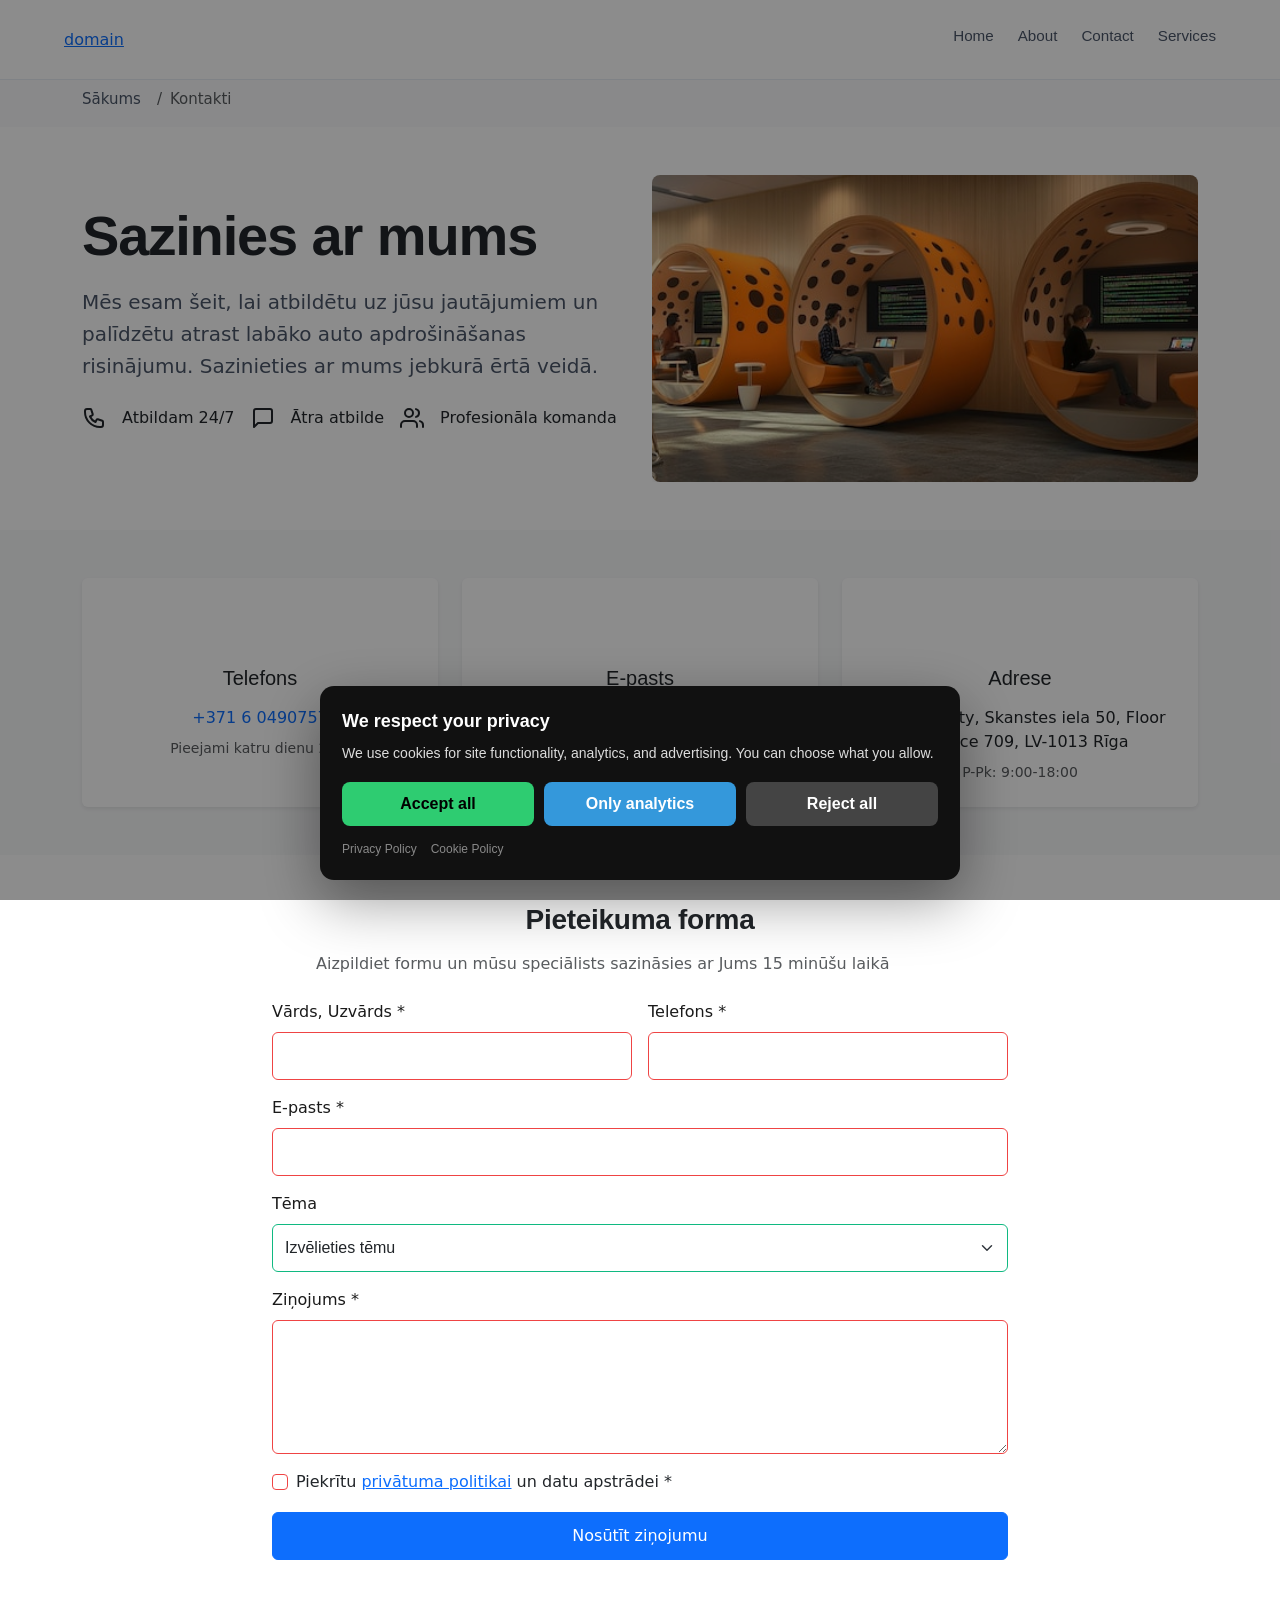
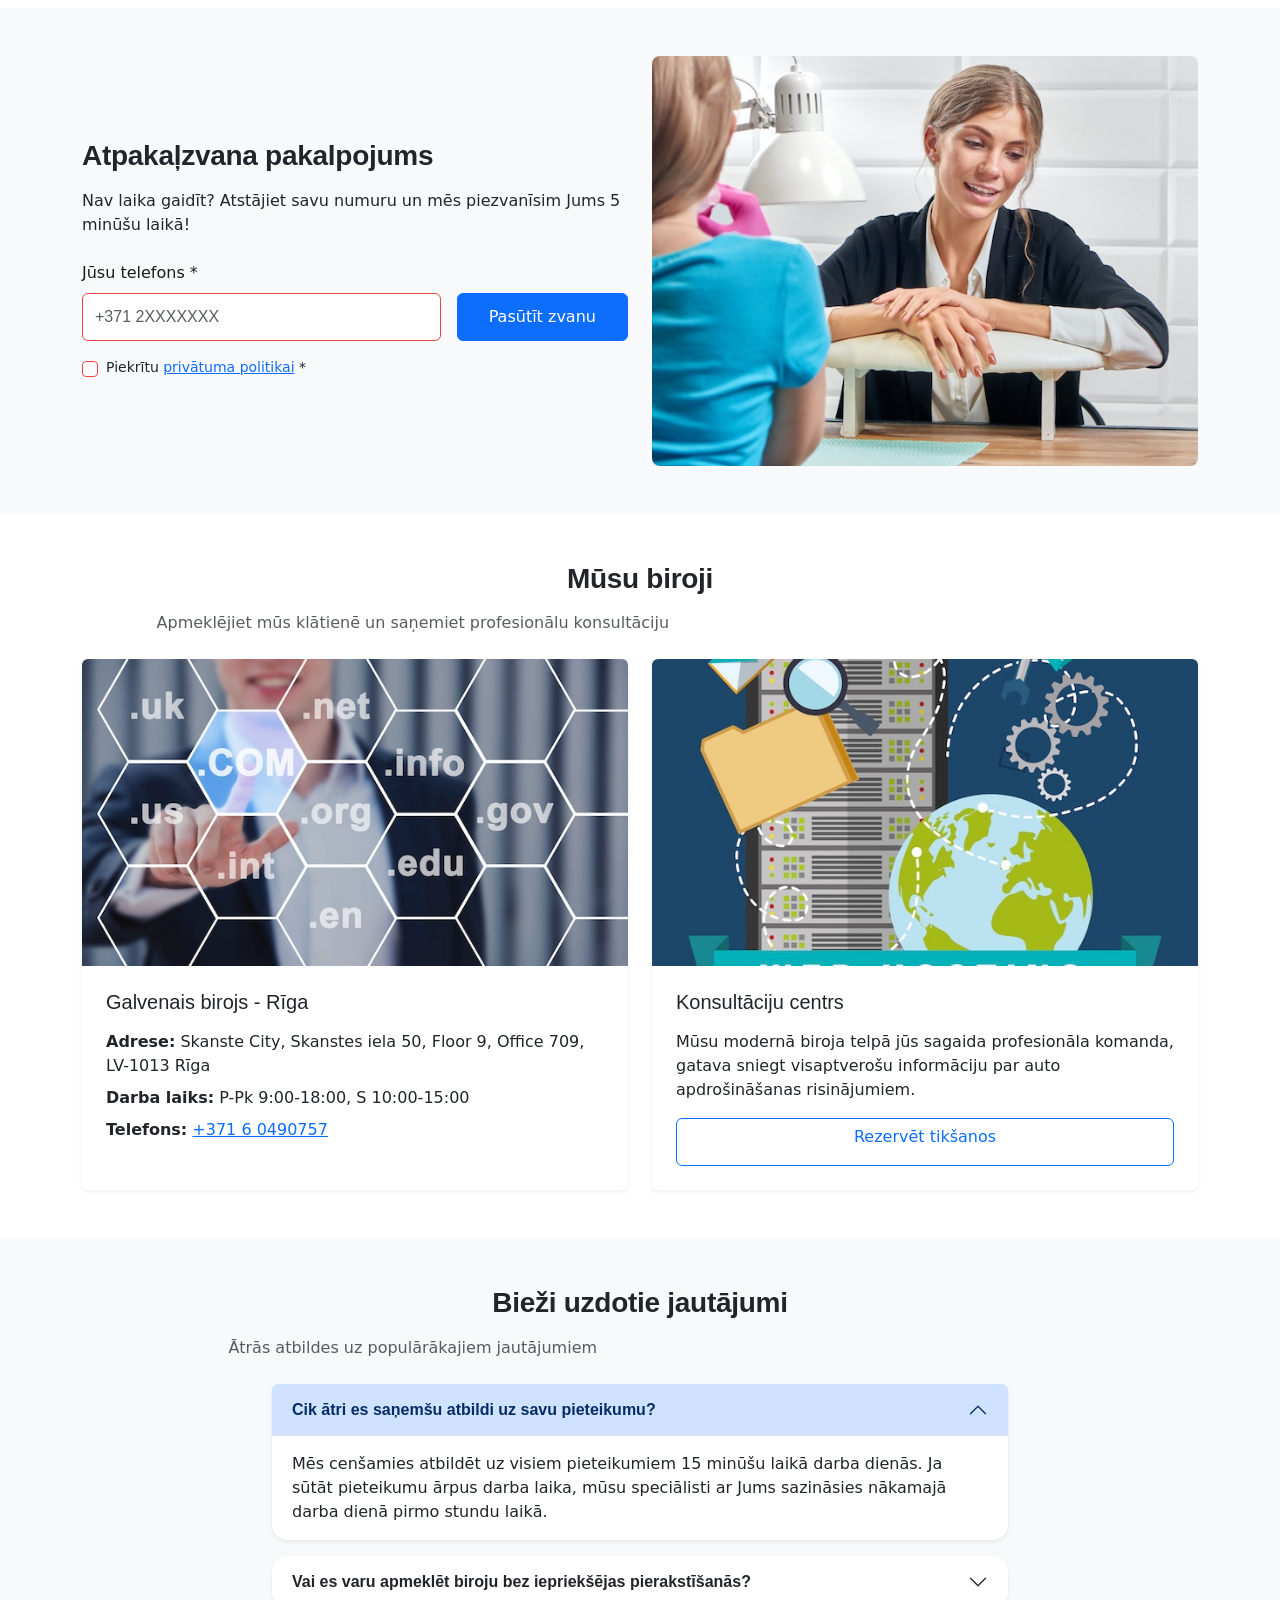
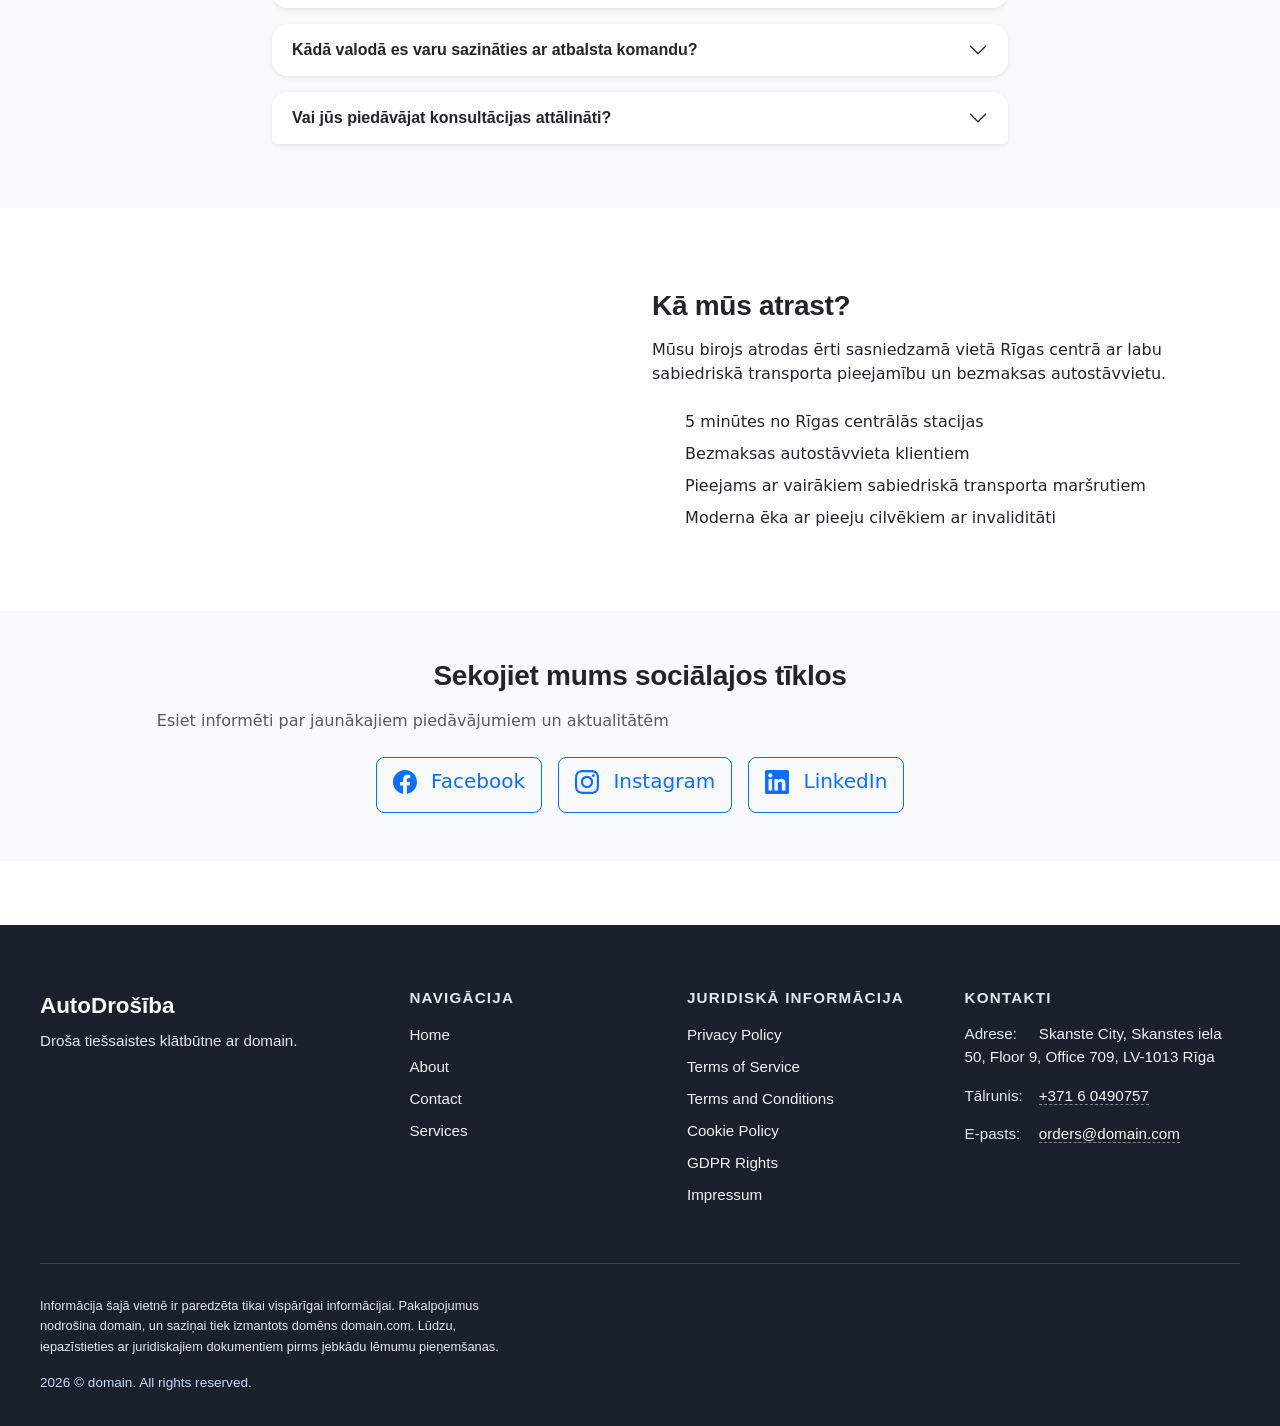
<file: contact.html>
<!DOCTYPE html><html lang="lv"><head>
<script type="application/ld+json">
{
  "@context": "https://schema.org",
  "@graph": [
    {
      "@type": "Organization",
      "@id": "https://domain.com/#org",
      "name": "domain",
      "url": "https://domain.com",
      "email": "orders@domain.com",
      "telephone": "+371 6 0490757",
      "address": {
        "@type": "PostalAddress",
        "streetAddress": "Skanste City, Skanstes iela 50, Floor 9, Office 709, LV-1013 Rīga"
      },
      "contactPoint": {
        "@type": "ContactPoint",
        "contactType": "customer support",
        "email": "orders@domain.com",
        "telephone": "+371 6 0490757"
      }
    },
    {
      "@type": "WebSite",
      "@id": "https://domain.com/#website",
      "url": "https://domain.com",
      "name": "domain",
      "publisher": {
        "@id": "https://domain.com/#org"
      }
    },
    {
      "@type": "WebPage",
      "@id": "https://domain.com/contact.html#webpage",
      "url": "https://domain.com/contact.html",
      "name": "Sazinies ar mums | domain - Auto Apdrošināšana Latvijā",
      "isPartOf": {
        "@id": "https://domain.com/#website"
      },
      "about": {
        "@id": "https://domain.com/#org"
      },
      "inLanguage": "lv",
      "description": "Sazinies ar domain komandu. Pieejami telefoniski, pa e-pastu vai apmeklē mūsu biroju. Mēs palīdzēsim ar visu auto apdrošināšanas jautājumiem.",
      "mainEntity": {
        "@id": "https://domain.com/#org"
      }
    },
    {
      "@type": "BreadcrumbList",
      "@id": "https://domain.com/contact.html#breadcrumbs",
      "itemListElement": [
        {
          "@type": "ListItem",
          "position": 1,
          "name": "Home",
          "item": "https://domain.com"
        },
        {
          "@type": "ListItem",
          "position": 2,
          "name": "Contact.Html",
          "item": "https://domain.com/contact.html"
        }
      ]
    }
  ]
}
</script>
  <meta charset="UTF-8">
  <meta name="viewport" content="width=device-width, initial-scale=1.0">
  <title>Sazinies ar mums | domain - Auto Apdrošināšana Latvijā</title>
  <meta name="description" content="Sazinies ar domain komandu. Pieejami telefoniski, pa e-pastu vai apmeklē mūsu biroju. Mēs palīdzēsim ar visu auto apdrošināšanas jautājumiem.">
  <link rel="canonical" href="https://domain.com/contact.html">
  <meta property="og:title" content="Sazinies ar mums | domain">
  <meta property="og:description" content="Sazinies ar domain komandu. Pieejami telefoniski, pa e-pastu vai apmeklē mūsu biroju.">
  <meta property="og:type" content="website">
  <meta property="og:url" content="https://domain.com/contact.html">
  <meta property="og:image" content="https://images.unsplash.com/photo-1486406146926-c627a92ad1ab?w=1200&amp;h=630&amp;fit=crop">
  <link rel="stylesheet" href="style.css">
  <link rel="icon" type="image/png" href="/favicon.png">
  <link rel="apple-touch-icon" href="/apple-touch-icon.png">
   <link rel="stylesheet" href="https://cdn.jsdelivr.net/npm/bootstrap@5.3.3/dist/css/bootstrap.min.css" integrity="sha384-QWTKZyjpPEjISv5WaRU9OFeRpok6YctnYmDr5pNlyT2bRjXh0JMhjY6hW+ALEwIH" crossorigin="anonymous">
  <link rel="stylesheet" href="https://unpkg.com/aos@2.3.4/dist/aos.css">
<link rel="stylesheet" href="./header-footer.css">
<link rel="stylesheet" href="./consent.css">
<script src="./consent.js"></script>
</head>
 <body>
<header class="dr-header" data-dr-variant="v1">
  <div class="dr-header-inner">
    <a class="dr-logo" href="./index.html" aria-label="domain">domain</a>

    <nav class="dr-nav" aria-label="Primary navigation">
      <ul class="dr-nav-list">
        <li class="dr-nav-item"><a class="dr-nav-link" href="./index.html">Home</a></li><li class="dr-nav-item"><a class="dr-nav-link" href="./about.html">About</a></li><li class="dr-nav-item"><a class="dr-nav-link" href="./contact.html">Contact</a></li><li class="dr-nav-item"><a class="dr-nav-link" href="./services.html">Services</a></li>
      </ul>
    </nav>

    <button class="dr-burger" type="button" aria-label="Toggle menu" aria-expanded="false" aria-controls="dr-mobile-menu">
      <span></span><span></span><span></span>
    </button>
  </div>
</header>
<nav class="dr-mobile-menu" id="dr-mobile-menu" aria-label="Mobile navigation">
  <ul class="dr-mobile-nav-list">
    <li class="dr-nav-item"><a class="dr-nav-link" href="./index.html">Home</a></li><li class="dr-nav-item"><a class="dr-nav-link" href="./about.html">About</a></li><li class="dr-nav-item"><a class="dr-nav-link" href="./contact.html">Contact</a></li><li class="dr-nav-item"><a class="dr-nav-link" href="./services.html">Services</a></li>
  </ul>
</nav>

  <main>
   <nav aria-label="breadcrumb" class="bg-light py-2">
    <div class="container">
     <ol class="breadcrumb mb-0">
      <li class="breadcrumb-item"><a href="/">Sākums</a></li>
      <li class="breadcrumb-item active" aria-current="page">Kontakti</li>
     </ol>
    </div>
   </nav>
   <section class="py-4 py-md-5">
    <div class="container">
     <div class="row align-items-center">
      <div class="col-lg-6" data-aos="fade-right">
       <h1 class="display-4 fw-bold mb-3">Sazinies ar mums</h1>
       <p class="lead mb-4">Mēs esam šeit, lai atbildētu uz jūsu jautājumiem un palīdzētu atrast labāko auto apdrošināšanas risinājumu. Sazinieties ar mums jebkurā ērtā veidā.</p>
       <div class="d-flex flex-wrap gap-3 mb-4">
        <div class="feature-badge">
         <div class="ratio ratio-1x1 d-inline-block" style="width:24px;height:24px;vertical-align:middle">
          <svg viewBox="0 0 24 24" fill="none" xmlns="http://www.w3.org/2000/svg">
           <path d="M3 5a2 2 0 0 1 2-2h3.28a1 1 0 0 1 .948.684l1.498 4.493a1 1 0 0 1-.502 1.21l-2.257 1.13a11.042 11.042 0 0 0 5.516 5.516l1.13-2.257a1 1 0 0 1 1.21-.502l4.493 1.498a1 1 0 0 1 .684.949V19a2 2 0 0 1-2 2h-1C9.716 21 3 14.284 3 6V5z" stroke="currentColor" stroke-width="2" stroke-linecap="round" stroke-linejoin="round"></path>
          </svg>
         </div>
         <span class="ms-2">Atbildam 24/7</span>
        </div>
        <div class="feature-badge">
         <div class="ratio ratio-1x1 d-inline-block" style="width:24px;height:24px;vertical-align:middle">
          <svg viewBox="0 0 24 24" fill="none" xmlns="http://www.w3.org/2000/svg">
           <path d="M21 15a2 2 0 0 1-2 2H7l-4 4V5a2 2 0 0 1 2-2h14a2 2 0 0 1 2 2z" stroke="currentColor" stroke-width="2" stroke-linecap="round" stroke-linejoin="round"></path>
          </svg>
         </div>
         <span class="ms-2">Ātra atbilde</span>
        </div>
        <div class="feature-badge">
         <div class="ratio ratio-1x1 d-inline-block" style="width:24px;height:24px;vertical-align:middle">
          <svg viewBox="0 0 24 24" fill="none" xmlns="http://www.w3.org/2000/svg">
           <path d="M17 21v-2a4 4 0 0 0-4-4H5a4 4 0 0 0-4 4v2" stroke="currentColor" stroke-width="2" stroke-linecap="round" stroke-linejoin="round"></path> <circle cx="9" cy="7" r="4" stroke="currentColor" stroke-width="2" stroke-linecap="round" stroke-linejoin="round"></circle> <path d="M23 21v-2a4 4 0 0 0-3-3.87M16 3.13a4 4 0 0 1 0 7.75" stroke="currentColor" stroke-width="2" stroke-linecap="round" stroke-linejoin="round"></path>
          </svg>
         </div>
         <span class="ms-2">Profesionāla komanda</span>
        </div>
       </div>
      </div>
      <div class="col-lg-6" data-aos="fade-left">
       <div class="ratio ratio-16x9">
        <img src="img/129180.jpg" alt="domain biroja interjers" class="img-fluid rounded-3 shadow-sm" width="800" height="600" loading="lazy" style="object-fit:cover">
       </div>
      </div>
     </div>
    </div>
   </section>
   <section class="py-4 py-md-5 bg-light">
    <div class="container">
     <div class="row g-4">
      <div class="col-md-4" data-aos="fade-up" data-aos-delay="0">
       <div class="card h-100 border-0 shadow-sm">
        <div class="card-body text-center p-4">
         <div class="ratio ratio-1x1 d-inline-block mb-3" style="width:48px;height:48px">
          <svg viewBox="0 0 24 24" fill="none" xmlns="http://www.w3.org/2000/svg">
           <path d="M3 5a2 2 0 0 1 2-2h3.28a1 1 0 0 1 .948.684l1.498 4.493a1 1 0 0 1-.502 1.21l-2.257 1.13a11.042 11.042 0 0 0 5.516 5.516l1.13-2.257a1 1 0 0 1 1.21-.502l4.493 1.498a1 1 0 0 1 .684.949V19a2 2 0 0 1-2 2h-1C9.716 21 3 14.284 3 6V5z" stroke="var(--primary)" stroke-width="2" stroke-linecap="round" stroke-linejoin="round"></path>
          </svg>
         </div>
         <h3 class="h5 mb-3">Telefons</h3>
         <p class="mb-2"><a href="tel:+371 6 0490757" class="text-decoration-none">+371 6 0490757</a></p>
         <p class="text-muted small mb-0">Pieejami katru dienu 24/7</p>
        </div>
       </div>
      </div>
      <div class="col-md-4" data-aos="fade-up" data-aos-delay="100">
       <div class="card h-100 border-0 shadow-sm">
        <div class="card-body text-center p-4">
         <div class="ratio ratio-1x1 d-inline-block mb-3" style="width:48px;height:48px">
          <svg viewBox="0 0 24 24" fill="none" xmlns="http://www.w3.org/2000/svg">
           <path d="M4 4h16c1.1 0 2 .9 2 2v12c0 1.1-.9 2-2 2H4c-1.1 0-2-.9-2-2V6c0-1.1.9-2 2-2z" stroke="var(--primary)" stroke-width="2" stroke-linecap="round" stroke-linejoin="round"></path> <path d="m22 6-10 7L2 6" stroke="var(--primary)" stroke-width="2" stroke-linecap="round" stroke-linejoin="round"></path>
          </svg>
         </div>
         <h3 class="h5 mb-3">E-pasts</h3>
         <p class="mb-2"><a href="mailto:orders@domain.com" class="text-decoration-none">orders@domain.com</a></p>
         <p class="text-muted small mb-0">Atbildam 1 stundas laikā</p>
        </div>
       </div>
      </div>
      <div class="col-md-4" data-aos="fade-up" data-aos-delay="200">
       <div class="card h-100 border-0 shadow-sm">
        <div class="card-body text-center p-4">
         <div class="ratio ratio-1x1 d-inline-block mb-3" style="width:48px;height:48px">
          <svg viewBox="0 0 24 24" fill="none" xmlns="http://www.w3.org/2000/svg">
           <path d="M21 10c0 7-9 13-9 13s-9-6-9-13a9 9 0 0 1 18 0z" stroke="var(--primary)" stroke-width="2" stroke-linecap="round" stroke-linejoin="round"></path> <circle cx="12" cy="10" r="3" stroke="var(--primary)" stroke-width="2" stroke-linecap="round" stroke-linejoin="round"></circle>
          </svg>
         </div>
         <h3 class="h5 mb-3">Adrese</h3>
         <p class="mb-2">Skanste City, Skanstes iela 50, Floor 9, Office 709, LV-1013 Rīga</p>
         <p class="text-muted small mb-0">P-Pk: 9:00-18:00</p>
        </div>
       </div>
      </div>
     </div>
    </div>
   </section>
   <section id="contact-form" class="py-4 py-md-5" style="scroll-margin-top:var(--nav-h)">
    <div class="container">
     <div class="row justify-content-center">
      <div class="col-lg-8" data-aos="fade-up">
       <div class="text-center mb-4">
        <h2 class="h3 fw-bold mb-3">Pieteikuma forma</h2>
        <p class="text-muted">Aizpildiet formu un mūsu speciālists sazināsies ar Jums 15 minūšu laikā</p>
       </div>
       <form id="contactForm" class="needs-validation" novalidate="">
        <div class="row g-3">
         <div class="col-md-6 col-12">
          <label for="contactName" class="form-label">Vārds, Uzvārds *</label> <input type="text" class="form-control" id="contactName" required="">
          <div class="invalid-feedback">Lūdzu, ievadiet savu vārdu</div>
         </div>
         <div class="col-md-6 col-12">
          <label for="contactPhone" class="form-label">Telefons *</label> <input type="tel" class="form-control" id="contactPhone" required="">
          <div class="invalid-feedback">Lūdzu, ievadiet derīgu telefona numuru</div>
         </div>
         <div class="col-12">
          <label for="contactEmail" class="form-label">E-pasts *</label> <input type="email" class="form-control" id="contactEmail" required="">
          <div class="invalid-feedback">Lūdzu, ievadiet derīgu e-pasta adresi</div>
         </div>
         <div class="col-12">
          <label for="contactSubject" class="form-label">Tēma</label> <select class="form-select" id="contactSubject"> <option value="">Izvēlieties tēmu</option> <option value="kasko">KASKO apdrošināšana</option> <option value="octa">OCTA apdrošināšana</option> <option value="green-card">Zaļā karte</option> <option value="claim">Atlīdzības pieprasījums</option> <option value="other">Cits jautājums</option> </select>
         </div>
         <div class="col-12">
          <label for="contactMessage" class="form-label">Ziņojums *</label> <textarea class="form-control" id="contactMessage" rows="5" required=""></textarea>
          <div class="invalid-feedback">Lūdzu, ievadiet savu ziņojumu</div>
         </div>
         <div class="col-12">
          <div class="form-check">
           <input class="form-check-input" type="checkbox" id="contactConsent" required=""> <label class="form-check-label" for="contactConsent"> Piekrītu <a href="privacy.html" target="_blank">privātuma politikai</a> un datu apstrādei * </label>
           <div class="invalid-feedback">Jums jāpiekrīt, lai turpinātu</div>
          </div>
         </div>
         <div class="col-12">
          <button type="submit" class="btn btn-primary w-100">Nosūtīt ziņojumu</button>
         </div>
        </div>
       </form>
      </div>
     </div>
    </div>
   </section>
   <section class="py-4 py-md-5 bg-light">
    <div class="container">
     <div class="row align-items-center g-4">
      <div class="col-lg-6" data-aos="fade-right">
       <h2 class="h3 fw-bold mb-3">Atpakaļzvana pakalpojums</h2>
       <p class="mb-4">Nav laika gaidīt? Atstājiet savu numuru un mēs piezvanīsim Jums 5 minūšu laikā!</p>
       <form id="callbackForm" class="needs-validation" novalidate="">
        <div class="row g-3">
         <div class="col-md-8 col-12">
          <label for="callbackPhone" class="form-label">Jūsu telefons *</label> <input type="tel" class="form-control" id="callbackPhone" placeholder="+371 2XXXXXXX" required="">
          <div class="invalid-feedback">Lūdzu, ievadiet derīgu telefona numuru</div>
         </div>
         <div class="col-md-4 col-12 d-flex align-items-end">
          <button type="submit" class="btn btn-primary w-100">Pasūtīt zvanu</button>
         </div>
         <div class="col-12">
          <div class="form-check">
           <input class="form-check-input" type="checkbox" id="callbackConsent" required=""> <label class="form-check-label small" for="callbackConsent"> Piekrītu <a href="privacy.html" target="_blank">privātuma politikai</a> * </label>
           <div class="invalid-feedback">Jums jāpiekrīt, lai turpinātu</div>
          </div>
         </div>
        </div>
       </form>
      </div>
      <div class="col-lg-6" data-aos="fade-left">
       <div class="ratio ratio-4x3">
        <img src="img/2581.jpg" alt="Klientu atbalsta speciālists" class="img-fluid rounded-3 shadow-sm" width="800" height="600" loading="lazy" style="object-fit:cover">
       </div>
      </div>
     </div>
    </div>
   </section>
   <section class="py-4 py-md-5">
    <div class="container">
     <div class="text-center mb-4" data-aos="fade-up">
      <h2 class="h3 fw-bold mb-3">Mūsu biroji</h2>
      <p class="text-muted">Apmeklējiet mūs klātienē un saņemiet profesionālu konsultāciju</p>
     </div>
     <div class="row g-4">
      <div class="col-md-6" data-aos="fade-up" data-aos-delay="0">
       <div class="card h-100 border-0 shadow-sm overflow-hidden">
        <div class="ratio ratio-16x9">
         <img src="img/2149406773.jpg" alt="domain galvenais birojs" class="img-fluid" width="800" height="600" loading="lazy" style="object-fit:cover">
        </div>
        <div class="card-body p-4">
         <h3 class="h5 mb-3">Galvenais birojs - Rīga</h3>
         <p class="mb-2"><strong>Adrese:</strong> Skanste City, Skanstes iela 50, Floor 9, Office 709, LV-1013 Rīga</p>
         <p class="mb-2"><strong>Darba laiks:</strong> P-Pk 9:00-18:00, S 10:00-15:00</p>
         <p class="mb-0"><strong>Telefons:</strong> <a href="tel:+371 6 0490757">+371 6 0490757</a></p>
        </div>
       </div>
      </div>
      <div class="col-md-6" data-aos="fade-up" data-aos-delay="100">
       <div class="card h-100 border-0 shadow-sm overflow-hidden">
        <div class="ratio ratio-16x9">
         <img src="img/web-hosting-design.jpg" alt="domain biroja iekštelpa" class="img-fluid" width="800" height="600" loading="lazy" style="object-fit:cover">
        </div>
        <div class="card-body p-4">
         <h3 class="h5 mb-3">Konsultāciju centrs</h3>
         <p class="mb-3">Mūsu modernā biroja telpā jūs sagaida profesionāla komanda, gatava sniegt visaptverošu informāciju par auto apdrošināšanas risinājumiem.</p>
         <a href="#contact-form" class="btn btn-outline-primary">Rezervēt tikšanos</a>
        </div>
       </div>
      </div>
     </div>
    </div>
   </section>
   <section class="py-4 py-md-5 bg-light">
    <div class="container">
     <div class="text-center mb-4" data-aos="fade-up">
      <h2 class="h3 fw-bold mb-3">Bieži uzdotie jautājumi</h2>
      <p class="text-muted">Ātrās atbildes uz populārākajiem jautājumiem</p>
     </div>
     <div class="row justify-content-center">
      <div class="col-lg-8">
       <div class="accordion" id="faqAccordion" data-aos="fade-up" data-aos-delay="100">
        <div class="accordion-item border-0 shadow-sm mb-3">
         <h3 class="accordion-header">
          <button class="accordion-button" type="button" data-bs-toggle="collapse" data-bs-target="#faq1" aria-expanded="true" aria-controls="faq1">Cik ātri es saņemšu atbildi uz savu pieteikumu?</button>
         </h3>
         <div id="faq1" class="accordion-collapse collapse show" data-bs-parent="#faqAccordion">
          <div class="accordion-body">Mēs cenšamies atbildēt uz visiem pieteikumiem 15 minūšu laikā darba dienās. Ja sūtāt pieteikumu ārpus darba laika, mūsu speciālisti ar Jums sazināsies nākamajā darba dienā pirmo stundu laikā.</div>
         </div>
        </div>
        <div class="accordion-item border-0 shadow-sm mb-3">
         <h3 class="accordion-header">
          <button class="accordion-button collapsed" type="button" data-bs-toggle="collapse" data-bs-target="#faq2" aria-expanded="false" aria-controls="faq2">Vai es varu apmeklēt biroju bez iepriekšējas pierakstīšanās?</button>
         </h3>
         <div id="faq2" class="accordion-collapse collapse" data-bs-parent="#faqAccordion">
          <div class="accordion-body">Jā, mūsu birojs ir atvērts visiem klientiem darba laikā. Tomēr iesakām iepriekš pierakstīties, lai nodrošinātu, ka mūsu speciālists būs pieejams un varēs veltīt Jums pietiekami daudz laika.</div>
         </div>
        </div>
        <div class="accordion-item border-0 shadow-sm mb-3">
         <h3 class="accordion-header">
          <button class="accordion-button collapsed" type="button" data-bs-toggle="collapse" data-bs-target="#faq3" aria-expanded="false" aria-controls="faq3">Kādā valodā es varu sazināties ar atbalsta komandu?</button>
         </h3>
         <div id="faq3" class="accordion-collapse collapse" data-bs-parent="#faqAccordion">
          <div class="accordion-body">Mūsu komanda runā latviešu, krievu un angļu valodās. Jūs varat sazināties ar mums jebkurā no šīm valodām telefoniski, pa e-pastu vai personīgi birojā.</div>
         </div>
        </div>
        <div class="accordion-item border-0 shadow-sm">
         <h3 class="accordion-header">
          <button class="accordion-button collapsed" type="button" data-bs-toggle="collapse" data-bs-target="#faq4" aria-expanded="false" aria-controls="faq4">Vai jūs piedāvājat konsultācijas attālināti?</button>
         </h3>
         <div id="faq4" class="accordion-collapse collapse" data-bs-parent="#faqAccordion">
          <div class="accordion-body">Protams! Mēs piedāvājam konsultācijas pa tālruni, video zvanu vai e-pasta saraksti. Varat izvēlēties sev visērtāko komunikācijas veidu, norādot to pieteikuma formā.</div>
         </div>
        </div>
       </div>
      </div>
     </div>
    </div>
   </section>
   <section class="py-4 py-md-5">
    <div class="container">
     <div class="row align-items-center g-4">
      <div class="col-lg-6" data-aos="fade-right">
       <div class="ratio ratio-16x9">
        <iframe src="https://www.openstreetmap.org/export/embed.html?bbox=24.0892%2C56.9377%2C24.1535%2C56.9677&amp;layer=mapnik&amp;marker=56.9527%2C24.1214" style="border:0" allowfullscreen="" loading="lazy" referrerpolicy="no-referrer-when-downgrade" title="domain atrašanās vieta kartē"></iframe>
       </div>
      </div>
      <div class="col-lg-6" data-aos="fade-left">
       <h2 class="h3 fw-bold mb-3">Kā mūs atrast?</h2>
       <p class="mb-4">Mūsu birojs atrodas ērti sasniedzamā vietā Rīgas centrā ar labu sabiedriskā transporta pieejamību un bezmaksas autostāvvietu.</p>
       <ul class="list-unstyled">
        <li class="mb-2">
         <div class="ratio ratio-1x1 d-inline-block" style="width:20px;height:20px;vertical-align:middle">
          <svg viewBox="0 0 24 24" fill="none" xmlns="http://www.w3.org/2000/svg">
           <path d="M9 11l3 3L22 4" stroke="var(--primary)" stroke-width="2" stroke-linecap="round" stroke-linejoin="round"></path> <path d="M21 12v7a2 2 0 0 1-2 2H5a2 2 0 0 1-2-2V5a2 2 0 0 1 2-2h11" stroke="var(--primary)" stroke-width="2" stroke-linecap="round" stroke-linejoin="round"></path>
          </svg>
         </div>
         <span class="ms-2">5 minūtes no Rīgas centrālās stacijas</span>
        </li>
        <li class="mb-2">
         <div class="ratio ratio-1x1 d-inline-block" style="width:20px;height:20px;vertical-align:middle">
          <svg viewBox="0 0 24 24" fill="none" xmlns="http://www.w3.org/2000/svg">
           <path d="M9 11l3 3L22 4" stroke="var(--primary)" stroke-width="2" stroke-linecap="round" stroke-linejoin="round"></path> <path d="M21 12v7a2 2 0 0 1-2 2H5a2 2 0 0 1-2-2V5a2 2 0 0 1 2-2h11" stroke="var(--primary)" stroke-width="2" stroke-linecap="round" stroke-linejoin="round"></path>
          </svg>
         </div>
         <span class="ms-2">Bezmaksas autostāvvieta klientiem</span>
        </li>
        <li class="mb-2">
         <div class="ratio ratio-1x1 d-inline-block" style="width:20px;height:20px;vertical-align:middle">
          <svg viewBox="0 0 24 24" fill="none" xmlns="http://www.w3.org/2000/svg">
           <path d="M9 11l3 3L22 4" stroke="var(--primary)" stroke-width="2" stroke-linecap="round" stroke-linejoin="round"></path> <path d="M21 12v7a2 2 0 0 1-2 2H5a2 2 0 0 1-2-2V5a2 2 0 0 1 2-2h11" stroke="var(--primary)" stroke-width="2" stroke-linecap="round" stroke-linejoin="round"></path>
          </svg>
         </div>
         <span class="ms-2">Pieejams ar vairākiem sabiedriskā transporta maršrutiem</span>
        </li>
        <li>
         <div class="ratio ratio-1x1 d-inline-block" style="width:20px;height:20px;vertical-align:middle">
          <svg viewBox="0 0 24 24" fill="none" xmlns="http://www.w3.org/2000/svg">
           <path d="M9 11l3 3L22 4" stroke="var(--primary)" stroke-width="2" stroke-linecap="round" stroke-linejoin="round"></path> <path d="M21 12v7a2 2 0 0 1-2 2H5a2 2 0 0 1-2-2V5a2 2 0 0 1 2-2h11" stroke="var(--primary)" stroke-width="2" stroke-linecap="round" stroke-linejoin="round"></path>
          </svg>
         </div>
         <span class="ms-2">Moderna ēka ar pieeju cilvēkiem ar invaliditāti</span>
        </li>
       </ul>
      </div>
     </div>
    </div>
   </section>
   <section class="py-4 py-md-5 bg-light">
    <div class="container">
     <div class="text-center" data-aos="fade-up">
      <h2 class="h3 fw-bold mb-3">Sekojiet mums sociālajos tīklos</h2>
      <p class="text-muted mb-4">Esiet informēti par jaunākajiem piedāvājumiem un aktualitātēm</p>
      <div class="d-flex justify-content-center gap-3 flex-wrap">
       <a href="https://facebook.com" target="_blank" rel="noopener noreferrer" class="btn btn-outline-primary btn-lg" aria-label="Facebook"> 
        <div class="ratio ratio-1x1 d-inline-block" style="width:24px;height:24px;vertical-align:middle">
         <svg viewBox="0 0 24 24" fill="currentColor" xmlns="http://www.w3.org/2000/svg">
          <path d="M24 12.073c0-6.627-5.373-12-12-12s-12 5.373-12 12c0 5.99 4.388 10.954 10.125 11.854v-8.385H7.078v-3.47h3.047V9.43c0-3.007 1.792-4.669 4.533-4.669 1.312 0 2.686.235 2.686.235v2.953H15.83c-1.491 0-1.956.925-1.956 1.874v2.25h3.328l-.532 3.47h-2.796v8.385C19.612 23.027 24 18.062 24 12.073z"></path>
         </svg>
        </div> 
        <span class="ms-2">Facebook</span> 
       </a> <a href="https://instagram.com" target="_blank" rel="noopener noreferrer" class="btn btn-outline-primary btn-lg" aria-label="Instagram"> 
        <div class="ratio ratio-1x1 d-inline-block" style="width:24px;height:24px;vertical-align:middle">
         <svg viewBox="0 0 24 24" fill="currentColor" xmlns="http://www.w3.org/2000/svg">
          <path d="M12 0C8.74 0 8.333.015 7.053.072 5.775.132 4.905.333 4.14.63c-.789.306-1.459.717-2.126 1.384S.935 3.35.63 4.14C.333 4.905.131 5.775.072 7.053.012 8.333 0 8.74 0 12s.015 3.667.072 4.947c.06 1.277.261 2.148.558 2.913.306.788.717 1.459 1.384 2.126.667.666 1.336 1.079 2.126 1.384.766.296 1.636.499 2.913.558C8.333 23.988 8.74 24 12 24s3.667-.015 4.947-.072c1.277-.06 2.148-.262 2.913-.558.788-.306 1.459-.718 2.126-1.384.666-.667 1.079-1.335 1.384-2.126.296-.765.499-1.636.558-2.913.06-1.28.072-1.687.072-4.947s-.015-3.667-.072-4.947c-.06-1.277-.262-2.149-.558-2.913-.306-.789-.718-1.459-1.384-2.126C21.319 1.347 20.651.935 19.86.63c-.765-.297-1.636-.499-2.913-.558C15.667.012 15.26 0 12 0zm0 2.16c3.203 0 3.585.016 4.85.071 1.17.055 1.805.249 2.227.415.562.217.96.477 1.382.896.419.42.679.819.896 1.381.164.422.36 1.057.413 2.227.057 1.266.07 1.646.07 4.85s-.015 3.585-.074 4.85c-.061 1.17-.256 1.805-.421 2.227-.224.562-.479.96-.899 1.382-.419.419-.824.679-1.38.896-.42.164-1.065.36-2.235.413-1.274.057-1.649.07-4.859.07-3.211 0-3.586-.015-4.859-.074-1.171-.061-1.816-.256-2.236-.421-.569-.224-.96-.479-1.379-.899-.421-.419-.69-.824-.9-1.38-.165-.42-.359-1.065-.42-2.235-.045-1.26-.061-1.649-.061-4.844 0-3.196.016-3.586.061-4.861.061-1.17.255-1.814.42-2.234.21-.57.479-.96.9-1.381.419-.419.81-.689 1.379-.898.42-.166 1.051-.361 2.221-.421 1.275-.045 1.65-.06 4.859-.06l.045.03zm0 3.678c-3.405 0-6.162 2.76-6.162 6.162 0 3.405 2.76 6.162 6.162 6.162 3.405 0 6.162-2.76 6.162-6.162 0-3.405-2.76-6.162-6.162-6.162zM12 16c-2.21 0-4-1.79-4-4s1.79-4 4-4 4 1.79 4 4-1.79 4-4 4zm7.846-10.405c0 .795-.646 1.44-1.44 1.44-.795 0-1.44-.646-1.44-1.44 0-.794.646-1.439 1.44-1.439.793-.001 1.44.645 1.44 1.439z"></path>
         </svg>
        </div> 
        <span class="ms-2">Instagram</span> 
       </a> <a href="https://linkedin.com" target="_blank" rel="noopener noreferrer" class="btn btn-outline-primary btn-lg" aria-label="LinkedIn"> 
        <div class="ratio ratio-1x1 d-inline-block" style="width:24px;height:24px;vertical-align:middle">
         <svg viewBox="0 0 24 24" fill="currentColor" xmlns="http://www.w3.org/2000/svg">
          <path d="M20.447 20.452h-3.554v-5.569c0-1.328-.027-3.037-1.852-3.037-1.853 0-2.136 1.445-2.136 2.939v5.667H9.351V9h3.414v1.561h.046c.477-.9 1.637-1.85 3.37-1.85 3.601 0 4.267 2.37 4.267 5.455v6.286zM5.337 7.433c-1.144 0-2.063-.926-2.063-2.065 0-1.138.92-2.063 2.063-2.063 1.14 0 2.064.925 2.064 2.063 0 1.139-.925 2.065-2.064 2.065zm1.782 13.019H3.555V9h3.564v11.452zM22.225 0H1.771C.792 0 0 .774 0 1.729v20.542C0 23.227.792 24 1.771 24h20.451C23.2 24 24 23.227 24 22.271V1.729C24 .774 23.2 0 22.222 0h.003z"></path>
         </svg>
        </div> 
        <span class="ms-2">LinkedIn</span> 
       </a>
      </div>
     </div>
    </div>
   </section>
  </main>
  <footer class="dr-footer">
  <div class="dr-footer-inner">
    <div class="dr-footer-top">
      <div class="dr-footer-brand">
        <a href="./index.html" class="dr-footer-logo">AutoDrošība</a>
        <p class="dr-footer-tagline">Droša tiešsaistes klātbūtne ar domain.</p>
      </div>
      <nav class="dr-footer-nav" aria-label="Galvenā navigācija">
        <h3 class="dr-footer-heading">Navigācija</h3>
        <ul class="dr-footer-nav-list">
          <li><a href="./index.html">Home</a></li>
          <li><a href="./about.html">About</a></li>
          <li><a href="./contact.html">Contact</a></li>
          <li><a href="./services.html">Services</a></li>
        </ul>
      </nav>
      <nav class="dr-footer-legal" aria-label="Juridiskā informācija">
        <h3 class="dr-footer-heading">Juridiskā informācija</h3>
        <ul class="dr-footer-legal-list">
          <li><a href="./privacy.html">Privacy Policy</a></li>
          <li><a href="./terms_of_services.html">Terms of Service</a></li>
          <li><a href="./terms_and_conditions.html">Terms and Conditions</a></li>
          <li><a href="./cookie_policy.html">Cookie Policy</a></li>
          <li><a href="./gdpr-rights.html">GDPR Rights</a></li>
          <li><a href="./impressum.html">Impressum</a></li>
        </ul>
      </nav>
      <div class="dr-footer-contact">
        <h3 class="dr-footer-heading">Kontakti</h3>
        <ul class="dr-footer-contact-list">
          <li class="dr-footer-contact-item"><span class="dr-footer-contact-label">Adrese:</span> <span>Skanste City, Skanstes iela 50, Floor 9, Office 709, LV-1013 Rīga</span></li>
          <li class="dr-footer-contact-item"><span class="dr-footer-contact-label">Tālrunis:</span> <a href="tel:+371 6 0490757">+371 6 0490757</a></li>
          <li class="dr-footer-contact-item"><span class="dr-footer-contact-label">E-pasts:</span> <a href="mailto:orders@domain.com">orders@domain.com</a></li>
        </ul>
      </div>
    </div>
    <div class="dr-footer-bottom">
      <p class="dr-footer-disclaimer">Informācija šajā vietnē ir paredzēta tikai vispārīgai informācijai. Pakalpojumus nodrošina domain, un saziņai tiek izmantots domēns domain.com. Lūdzu, iepazīstieties ar juridiskajiem dokumentiem pirms jebkādu lēmumu pieņemšanas.</p>
      <div class="dr-footer-bottom-meta">
        <p class="dr-footer-meta"><span class="dr-year"></span> © domain. All rights reserved.</p>
      </div>
    </div>
  </div>
</footer>
  
 
  
  

<script src="script.js" defer=""></script>
<script src="https://unpkg.com/aos@2.3.4/dist/aos.js"></script>
<script>
if (typeof AOS !== "undefined" && !window.__AOS_INITIALIZED__) {
  AOS.init({ once: true, duration: 700, easing: "ease-out-cubic" });
  window.__AOS_INITIALIZED__ = true;
}
</script>
<script src="./header-footer.js"></script>
</body></html>
</file>
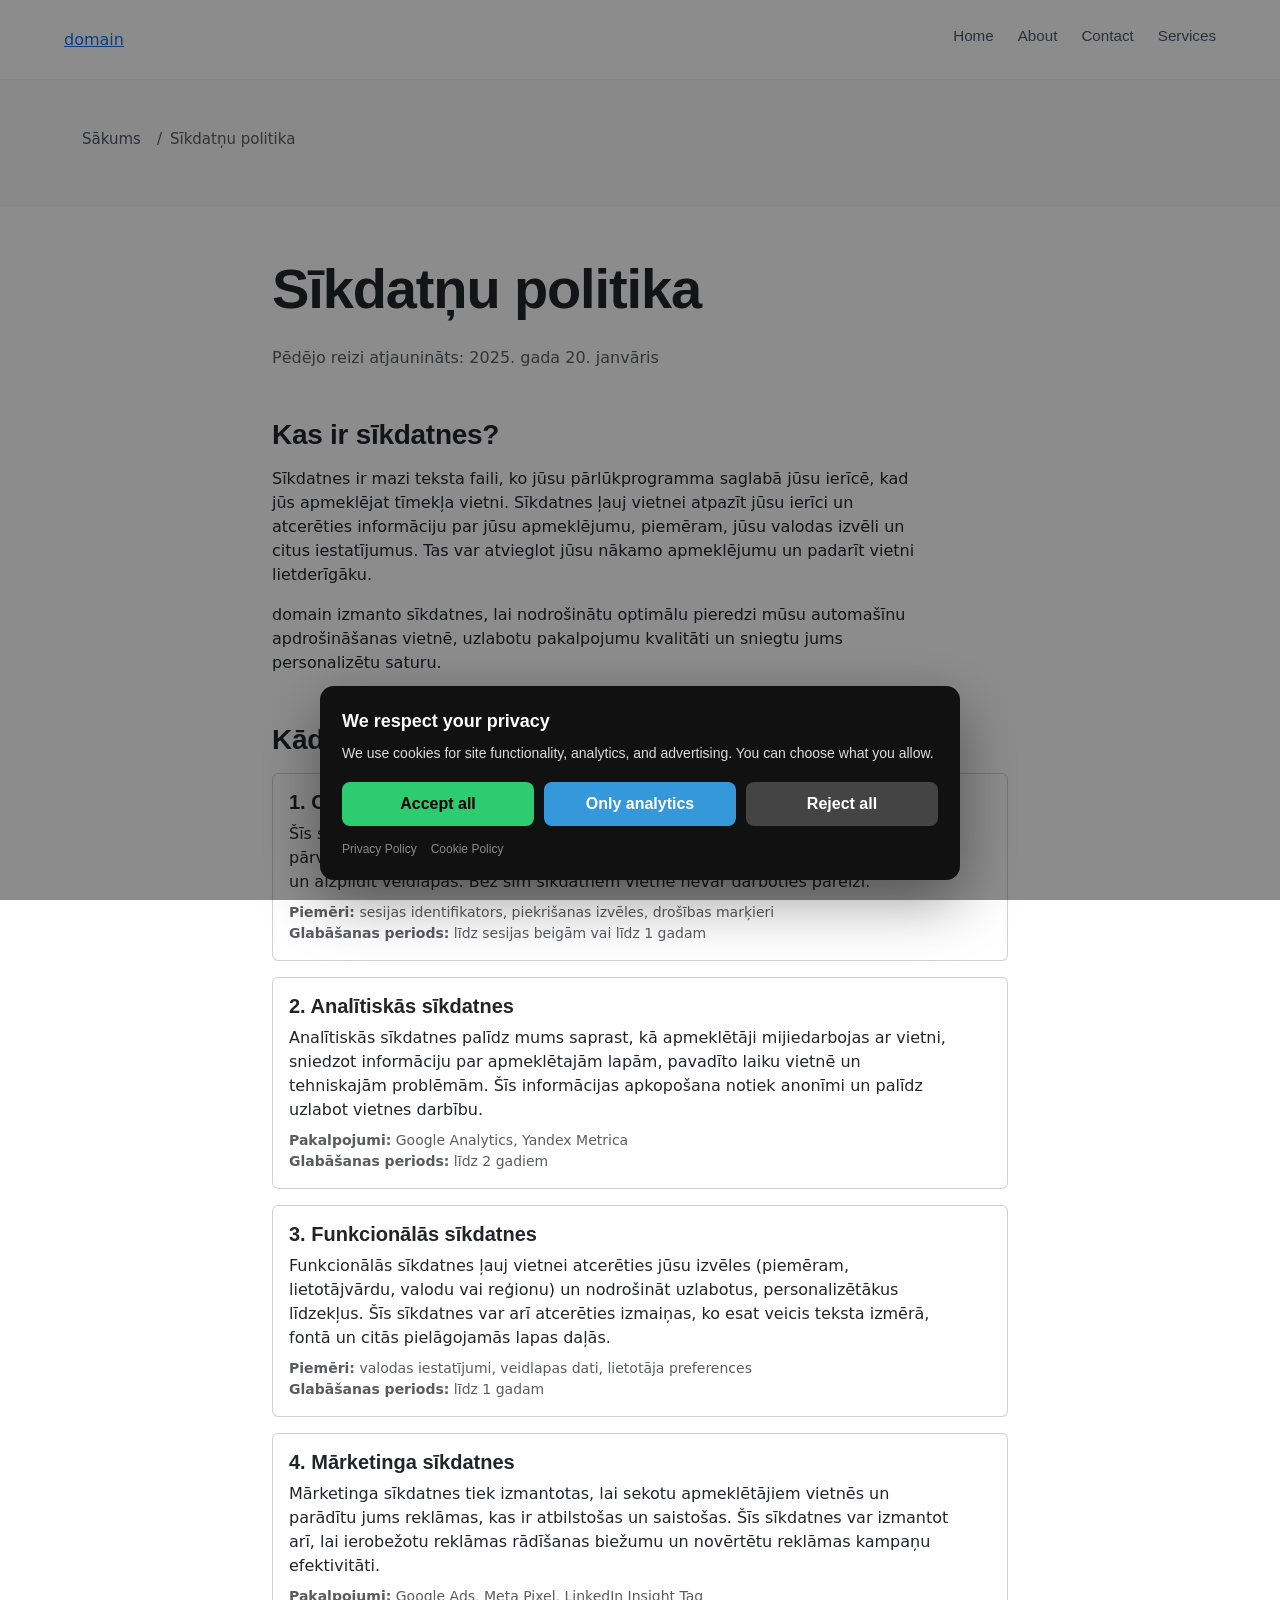
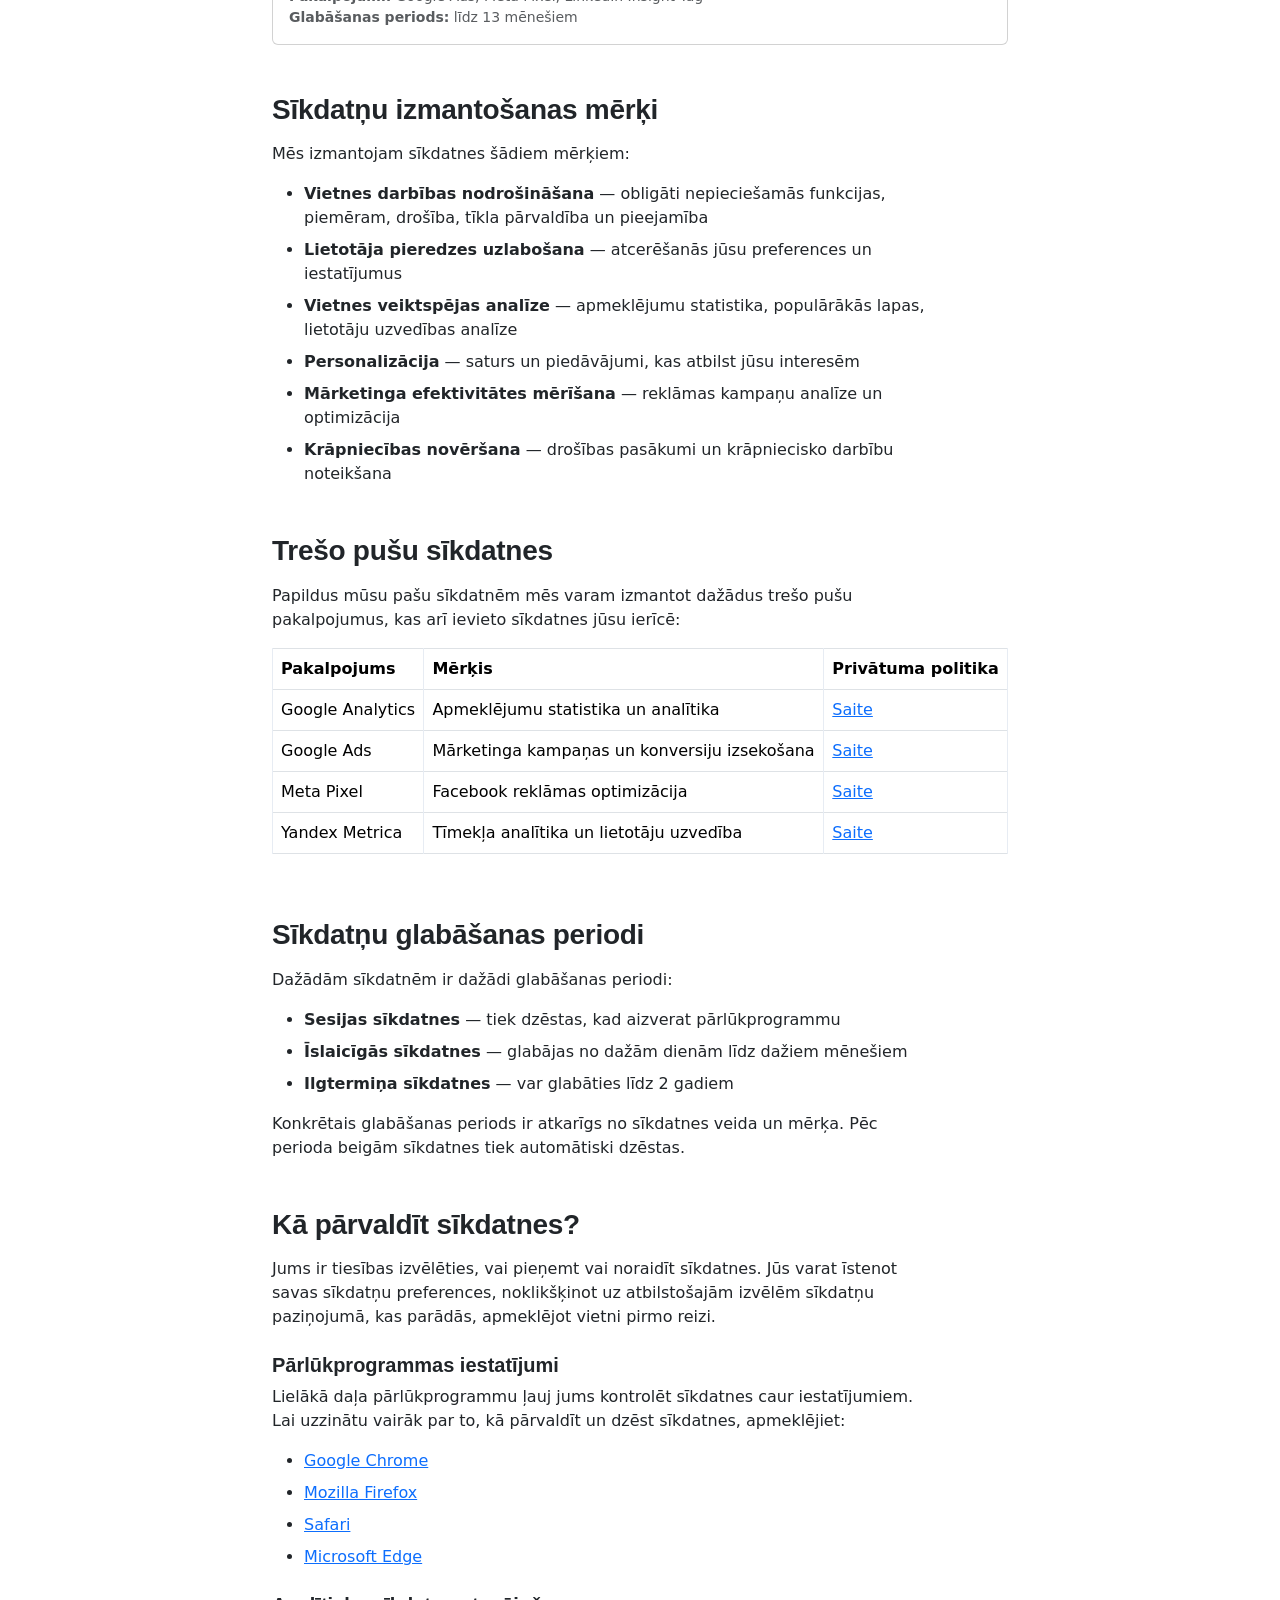
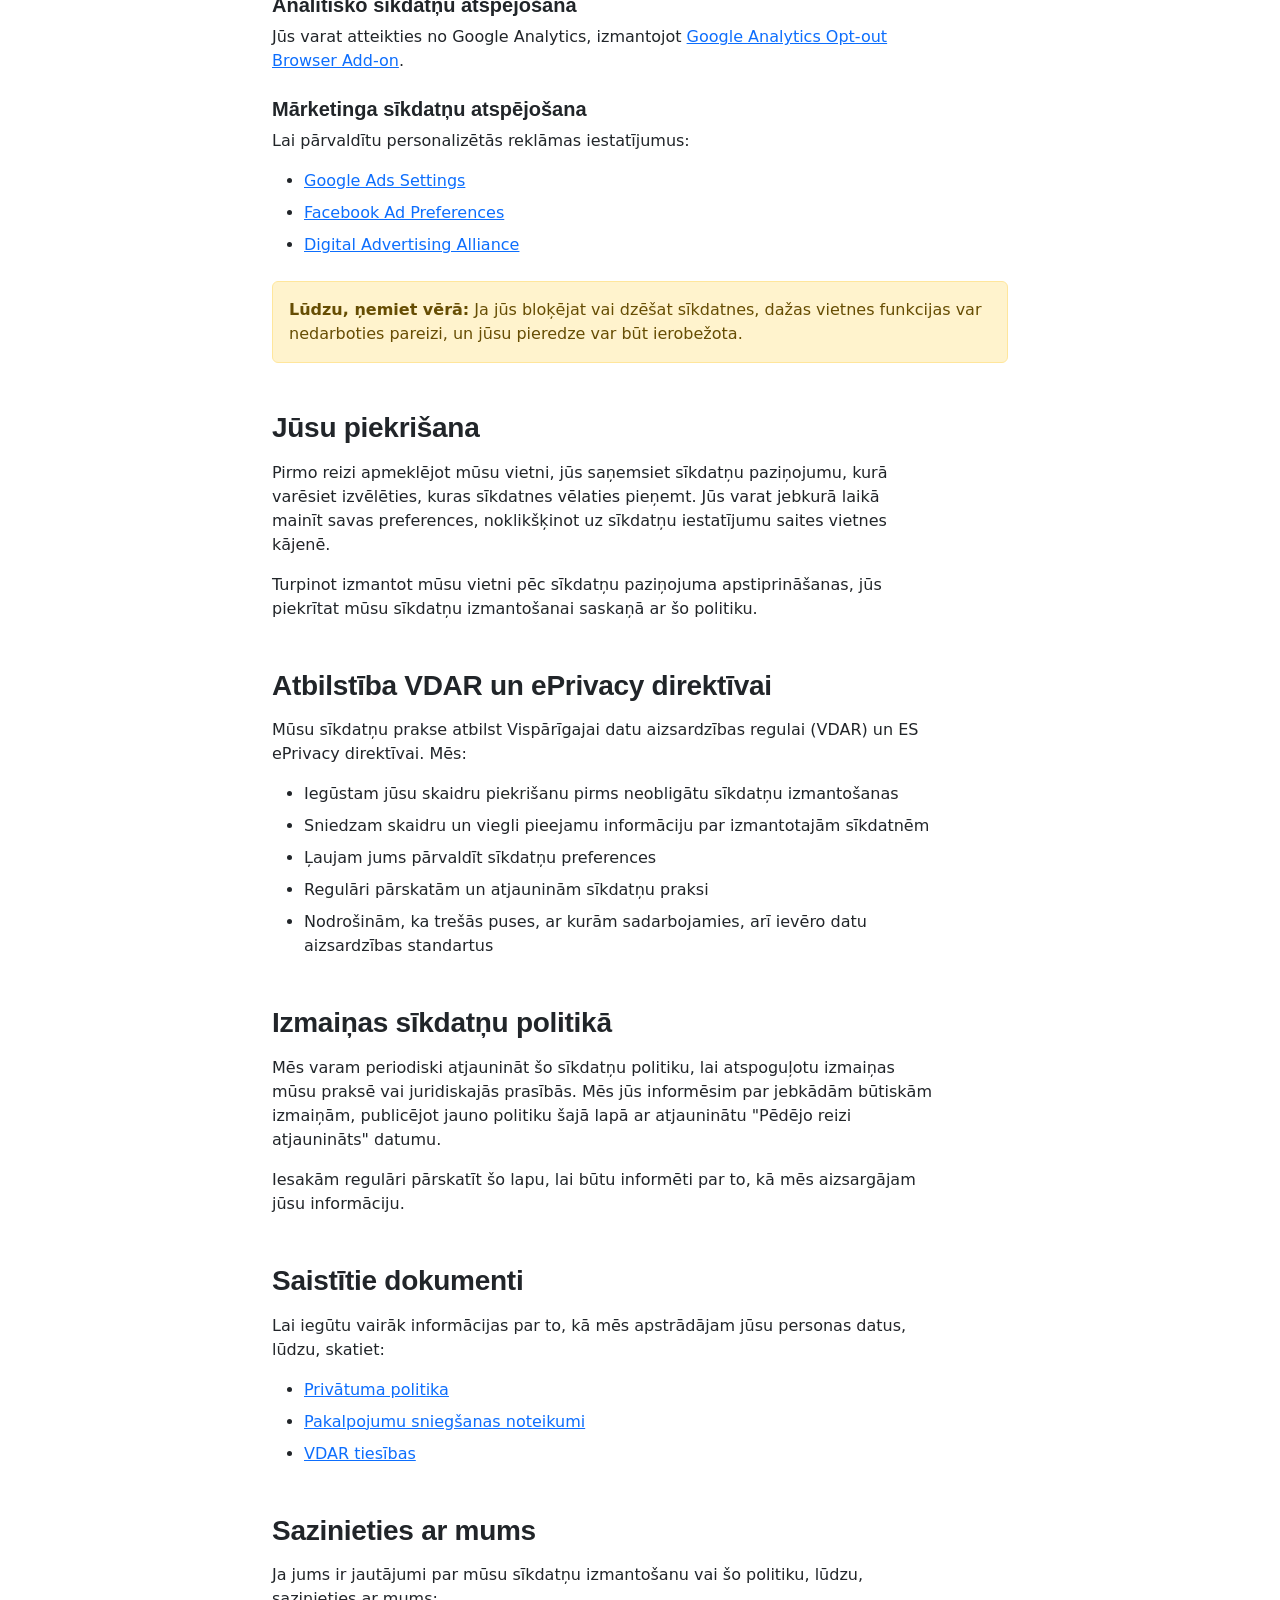
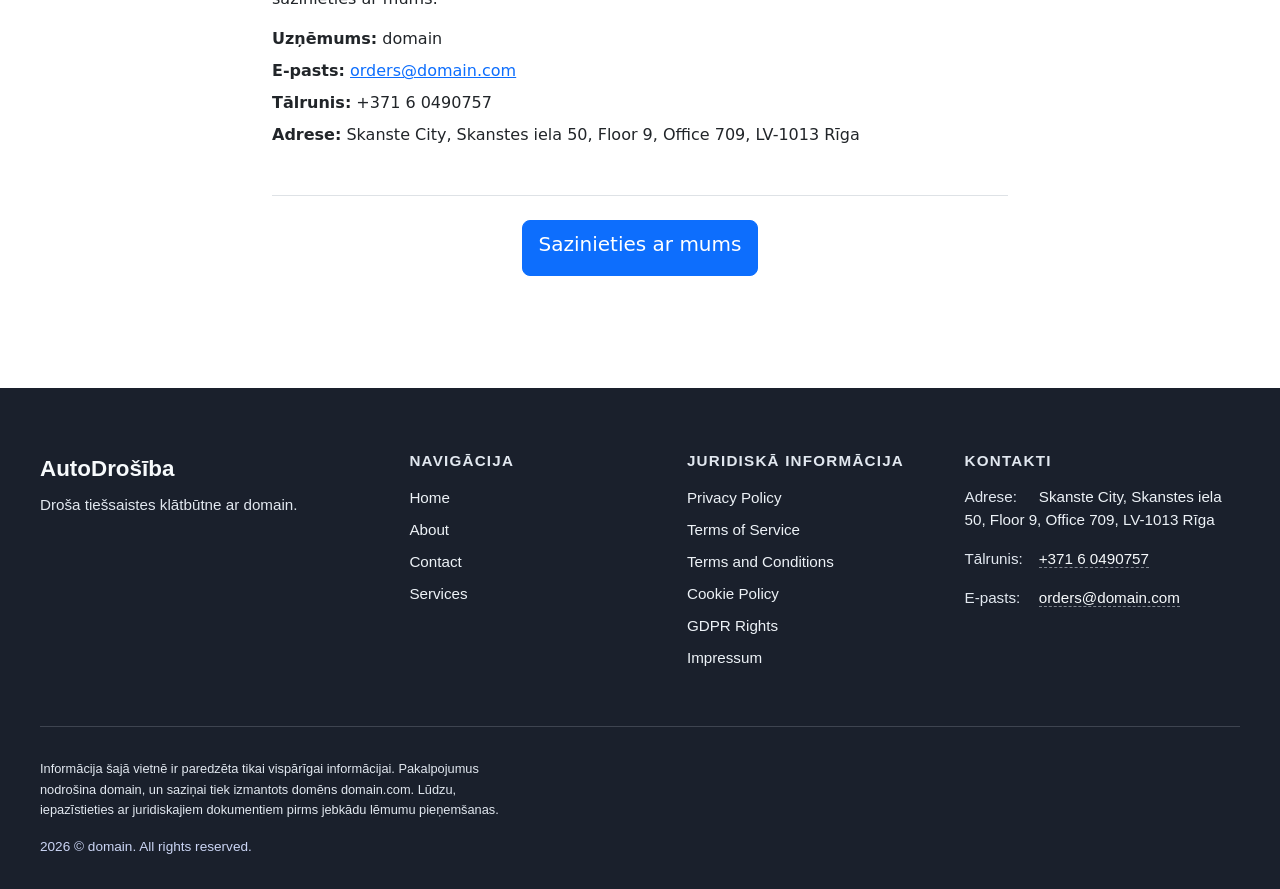
<file: cookie_policy.html>
<!DOCTYPE html><html lang="lv"><head>
<script type="application/ld+json">
{
  "@context": "https://schema.org",
  "@graph": [
    {
      "@type": "Organization",
      "@id": "https://domain.com/#org",
      "name": "domain",
      "url": "https://domain.com",
      "email": "orders@domain.com",
      "telephone": "+371 6 0490757",
      "address": {
        "@type": "PostalAddress",
        "streetAddress": "Skanste City, Skanstes iela 50, Floor 9, Office 709, LV-1013 Rīga"
      },
      "contactPoint": {
        "@type": "ContactPoint",
        "contactType": "customer support",
        "email": "orders@domain.com",
        "telephone": "+371 6 0490757"
      }
    },
    {
      "@type": "WebSite",
      "@id": "https://domain.com/#website",
      "url": "https://domain.com",
      "name": "domain",
      "publisher": {
        "@id": "https://domain.com/#org"
      }
    },
    {
      "@type": "WebPage",
      "@id": "https://domain.com/cookie_policy.html#webpage",
      "url": "https://domain.com/cookie_policy.html",
      "name": "Sīkdatņu politika | domain",
      "isPartOf": {
        "@id": "https://domain.com/#website"
      },
      "about": {
        "@id": "https://domain.com/#org"
      },
      "inLanguage": "lv",
      "description": "Uzziniet, kā domain izmanto sīkdatnes, lai uzlabotu jūsu pieredzi mūsu automašīnu apdrošināšanas vietnē. Detalizēta informācija par sīkdatņu veidiem un pārvaldību."
    },
    {
      "@type": "BreadcrumbList",
      "@id": "https://domain.com/cookie_policy.html#breadcrumbs",
      "itemListElement": [
        {
          "@type": "ListItem",
          "position": 1,
          "name": "Home",
          "item": "https://domain.com"
        },
        {
          "@type": "ListItem",
          "position": 2,
          "name": "Cookie Policy.Html",
          "item": "https://domain.com/cookie_policy.html"
        }
      ]
    }
  ]
}
</script>
  <meta charset="UTF-8">
  <meta name="viewport" content="width=device-width, initial-scale=1.0">
  <title>Sīkdatņu politika | domain</title>
  <meta name="description" content="Uzziniet, kā domain izmanto sīkdatnes, lai uzlabotu jūsu pieredzi mūsu automašīnu apdrošināšanas vietnē. Detalizēta informācija par sīkdatņu veidiem un pārvaldību.">
  <link rel="canonical" href="https://domain.com/cookie_policy.html">
  <meta property="og:title" content="Sīkdatņu politika | domain">
  <meta property="og:description" content="Informācija par sīkdatņu izmantošanu domain vietnē.">
  <meta property="og:url" content="https://domain.com/cookie_policy.html">
  <meta property="og:type" content="website">
  <link rel="stylesheet" href="style.css">
  <link rel="icon" type="image/png" href="/favicon.png">
  <link rel="apple-touch-icon" href="/apple-touch-icon.png">
   <link rel="stylesheet" href="https://cdn.jsdelivr.net/npm/bootstrap@5.3.3/dist/css/bootstrap.min.css" integrity="sha384-QWTKZyjpPEjISv5WaRU9OFeRpok6YctnYmDr5pNlyT2bRjXh0JMhjY6hW+ALEwIH" crossorigin="anonymous">
  <link rel="stylesheet" href="https://unpkg.com/aos@2.3.4/dist/aos.css">
<link rel="stylesheet" href="./header-footer.css">
<link rel="stylesheet" href="./consent.css">
<script src="./consent.js"></script>
</head>
 <body>
<header class="dr-header" data-dr-variant="v1">
  <div class="dr-header-inner">
    <a class="dr-logo" href="./index.html" aria-label="domain">domain</a>

    <nav class="dr-nav" aria-label="Primary navigation">
      <ul class="dr-nav-list">
        <li class="dr-nav-item"><a class="dr-nav-link" href="./index.html">Home</a></li><li class="dr-nav-item"><a class="dr-nav-link" href="./about.html">About</a></li><li class="dr-nav-item"><a class="dr-nav-link" href="./contact.html">Contact</a></li><li class="dr-nav-item"><a class="dr-nav-link" href="./services.html">Services</a></li>
      </ul>
    </nav>

    <button class="dr-burger" type="button" aria-label="Toggle menu" aria-expanded="false" aria-controls="dr-mobile-menu">
      <span></span><span></span><span></span>
    </button>
  </div>
</header>
<nav class="dr-mobile-menu" id="dr-mobile-menu" aria-label="Mobile navigation">
  <ul class="dr-mobile-nav-list">
    <li class="dr-nav-item"><a class="dr-nav-link" href="./index.html">Home</a></li><li class="dr-nav-item"><a class="dr-nav-link" href="./about.html">About</a></li><li class="dr-nav-item"><a class="dr-nav-link" href="./contact.html">Contact</a></li><li class="dr-nav-item"><a class="dr-nav-link" href="./services.html">Services</a></li>
  </ul>
</nav>

  <main>
   <section class="py-4 py-md-5 bg-light">
    <div class="container">
     <nav aria-label="breadcrumb">
      <ol class="breadcrumb">
       <li class="breadcrumb-item"><a href="/">Sākums</a></li>
       <li class="breadcrumb-item active" aria-current="page">Sīkdatņu politika</li>
      </ol>
     </nav>
    </div>
   </section>
   <section class="py-4 py-md-5">
    <div class="container">
     <div class="row justify-content-center">
      <div class="col-12 col-lg-10 col-xl-8">
       <h1 class="display-4 fw-bold mb-4" data-aos="fade-up">Sīkdatņu politika</h1>
       <p class="text-muted mb-5" data-aos="fade-up" data-aos-delay="100">Pēdējo reizi atjaunināts: 2025. gada 20. janvāris</p>
       <div data-aos="fade-up" data-aos-delay="200">
        <h2 class="h3 fw-bold mt-5 mb-3">Kas ir sīkdatnes?</h2>
        <p>Sīkdatnes ir mazi teksta faili, ko jūsu pārlūkprogramma saglabā jūsu ierīcē, kad jūs apmeklējat tīmekļa vietni. Sīkdatnes ļauj vietnei atpazīt jūsu ierīci un atcerēties informāciju par jūsu apmeklējumu, piemēram, jūsu valodas izvēli un citus iestatījumus. Tas var atvieglot jūsu nākamo apmeklējumu un padarīt vietni lietderīgāku.</p>
        <p>domain izmanto sīkdatnes, lai nodrošinātu optimālu pieredzi mūsu automašīnu apdrošināšanas vietnē, uzlabotu pakalpojumu kvalitāti un sniegtu jums personalizētu saturu.</p>
       </div>
       <div data-aos="fade-up" data-aos-delay="300">
        <h2 class="h3 fw-bold mt-5 mb-3">Kādu veidu sīkdatnes mēs izmantojam?</h2>
        <div class="card mb-3">
         <div class="card-body">
          <h3 class="h5 fw-bold mb-2">1. Obligāti nepieciešamās sīkdatnes</h3>
          <p class="mb-0">Šīs sīkdatnes ir būtiskas vietnes darbībai un nevar tikt atspējotas. Tās ļauj jums pārvietoties pa vietni un izmantot tās funkcijas, piemēram, piekļūt drošām zonām un aizpildīt veidlapas. Bez šīm sīkdatnēm vietne nevar darboties pareizi.</p>
          <p class="text-muted small mb-0 mt-2"><strong>Piemēri:</strong> sesijas identifikators, piekrišanas izvēles, drošības marķieri</p>
          <p class="text-muted small mb-0"><strong>Glabāšanas periods:</strong> līdz sesijas beigām vai līdz 1 gadam</p>
         </div>
        </div>
        <div class="card mb-3">
         <div class="card-body">
          <h3 class="h5 fw-bold mb-2">2. Analītiskās sīkdatnes</h3>
          <p class="mb-0">Analītiskās sīkdatnes palīdz mums saprast, kā apmeklētāji mijiedarbojas ar vietni, sniedzot informāciju par apmeklētajām lapām, pavadīto laiku vietnē un tehniskajām problēmām. Šīs informācijas apkopošana notiek anonīmi un palīdz uzlabot vietnes darbību.</p>
          <p class="text-muted small mb-0 mt-2"><strong>Pakalpojumi:</strong> Google Analytics, Yandex Metrica</p>
          <p class="text-muted small mb-0"><strong>Glabāšanas periods:</strong> līdz 2 gadiem</p>
         </div>
        </div>
        <div class="card mb-3">
         <div class="card-body">
          <h3 class="h5 fw-bold mb-2">3. Funkcionālās sīkdatnes</h3>
          <p class="mb-0">Funkcionālās sīkdatnes ļauj vietnei atcerēties jūsu izvēles (piemēram, lietotājvārdu, valodu vai reģionu) un nodrošināt uzlabotus, personalizētākus līdzekļus. Šīs sīkdatnes var arī atcerēties izmaiņas, ko esat veicis teksta izmērā, fontā un citās pielāgojamās lapas daļās.</p>
          <p class="text-muted small mb-0 mt-2"><strong>Piemēri:</strong> valodas iestatījumi, veidlapas dati, lietotāja preferences</p>
          <p class="text-muted small mb-0"><strong>Glabāšanas periods:</strong> līdz 1 gadam</p>
         </div>
        </div>
        <div class="card mb-3">
         <div class="card-body">
          <h3 class="h5 fw-bold mb-2">4. Mārketinga sīkdatnes</h3>
          <p class="mb-0">Mārketinga sīkdatnes tiek izmantotas, lai sekotu apmeklētājiem vietnēs un parādītu jums reklāmas, kas ir atbilstošas un saistošas. Šīs sīkdatnes var izmantot arī, lai ierobežotu reklāmas rādīšanas biežumu un novērtētu reklāmas kampaņu efektivitāti.</p>
          <p class="text-muted small mb-0 mt-2"><strong>Pakalpojumi:</strong> Google Ads, Meta Pixel, LinkedIn Insight Tag</p>
          <p class="text-muted small mb-0"><strong>Glabāšanas periods:</strong> līdz 13 mēnešiem</p>
         </div>
        </div>
       </div>
       <div data-aos="fade-up" data-aos-delay="400">
        <h2 class="h3 fw-bold mt-5 mb-3">Sīkdatņu izmantošanas mērķi</h2>
        <p>Mēs izmantojam sīkdatnes šādiem mērķiem:</p>
        <ul>
         <li><strong>Vietnes darbības nodrošināšana</strong> — obligāti nepieciešamās funkcijas, piemēram, drošība, tīkla pārvaldība un pieejamība</li>
         <li><strong>Lietotāja pieredzes uzlabošana</strong> — atcerēšanās jūsu preferences un iestatījumus</li>
         <li><strong>Vietnes veiktspējas analīze</strong> — apmeklējumu statistika, populārākās lapas, lietotāju uzvedības analīze</li>
         <li><strong>Personalizācija</strong> — saturs un piedāvājumi, kas atbilst jūsu interesēm</li>
         <li><strong>Mārketinga efektivitātes mērīšana</strong> — reklāmas kampaņu analīze un optimizācija</li>
         <li><strong>Krāpniecības novēršana</strong> — drošības pasākumi un krāpniecisko darbību noteikšana</li>
        </ul>
       </div>
       <div data-aos="fade-up" data-aos-delay="500">
        <h2 class="h3 fw-bold mt-5 mb-3">Trešo pušu sīkdatnes</h2>
        <p>Papildus mūsu pašu sīkdatnēm mēs varam izmantot dažādus trešo pušu pakalpojumus, kas arī ievieto sīkdatnes jūsu ierīcē:</p>
        <div class="table-responsive">
         <table class="table table-bordered">
          <thead>
           <tr>
            <th>Pakalpojums</th>
            <th>Mērķis</th>
            <th>Privātuma politika</th>
           </tr>
          </thead>
          <tbody>
           <tr>
            <td>Google Analytics</td>
            <td>Apmeklējumu statistika un analītika</td>
            <td><a href="https://policies.google.com/privacy" target="_blank" rel="noopener">Saite</a></td>
           </tr>
           <tr>
            <td>Google Ads</td>
            <td>Mārketinga kampaņas un konversiju izsekošana</td>
            <td><a href="https://policies.google.com/privacy" target="_blank" rel="noopener">Saite</a></td>
           </tr>
           <tr>
            <td>Meta Pixel</td>
            <td>Facebook reklāmas optimizācija</td>
            <td><a href="https://www.facebook.com/privacy/policy" target="_blank" rel="noopener">Saite</a></td>
           </tr>
           <tr>
            <td>Yandex Metrica</td>
            <td>Tīmekļa analītika un lietotāju uzvedība</td>
            <td><a href="https://yandex.com/legal/confidential/" target="_blank" rel="noopener">Saite</a></td>
           </tr>
          </tbody>
         </table>
        </div>
       </div>
       <div data-aos="fade-up" data-aos-delay="600">
        <h2 class="h3 fw-bold mt-5 mb-3">Sīkdatņu glabāšanas periodi</h2>
        <p>Dažādām sīkdatnēm ir dažādi glabāšanas periodi:</p>
        <ul>
         <li><strong>Sesijas sīkdatnes</strong> — tiek dzēstas, kad aizverat pārlūkprogrammu</li>
         <li><strong>Īslaicīgās sīkdatnes</strong> — glabājas no dažām dienām līdz dažiem mēnešiem</li>
         <li><strong>Ilgtermiņa sīkdatnes</strong> — var glabāties līdz 2 gadiem</li>
        </ul>
        <p>Konkrētais glabāšanas periods ir atkarīgs no sīkdatnes veida un mērķa. Pēc perioda beigām sīkdatnes tiek automātiski dzēstas.</p>
       </div>
       <div data-aos="fade-up" data-aos-delay="700">
        <h2 class="h3 fw-bold mt-5 mb-3">Kā pārvaldīt sīkdatnes?</h2>
        <p>Jums ir tiesības izvēlēties, vai pieņemt vai noraidīt sīkdatnes. Jūs varat īstenot savas sīkdatņu preferences, noklikšķinot uz atbilstošajām izvēlēm sīkdatņu paziņojumā, kas parādās, apmeklējot vietni pirmo reizi.</p>
        <h3 class="h5 fw-bold mt-4 mb-2">Pārlūkprogrammas iestatījumi</h3>
        <p>Lielākā daļa pārlūkprogrammu ļauj jums kontrolēt sīkdatnes caur iestatījumiem. Lai uzzinātu vairāk par to, kā pārvaldīt un dzēst sīkdatnes, apmeklējiet:</p>
        <ul>
         <li><a href="https://support.google.com/chrome/answer/95647" target="_blank" rel="noopener">Google Chrome</a></li>
         <li><a href="https://support.mozilla.org/lv/kb/sīkdatnes" target="_blank" rel="noopener">Mozilla Firefox</a></li>
         <li><a href="https://support.apple.com/lv-lv/guide/safari/sfri11471/mac" target="_blank" rel="noopener">Safari</a></li>
         <li><a href="https://support.microsoft.com/lv-lv/microsoft-edge" target="_blank" rel="noopener">Microsoft Edge</a></li>
        </ul>
        <h3 class="h5 fw-bold mt-4 mb-2">Analītisko sīkdatņu atspējošana</h3>
        <p>Jūs varat atteikties no Google Analytics, izmantojot <a href="https://tools.google.com/dlpage/gaoptout" target="_blank" rel="noopener">Google Analytics Opt-out Browser Add-on</a>.</p>
        <h3 class="h5 fw-bold mt-4 mb-2">Mārketinga sīkdatņu atspējošana</h3>
        <p>Lai pārvaldītu personalizētās reklāmas iestatījumus:</p>
        <ul>
         <li><a href="https://adssettings.google.com/" target="_blank" rel="noopener">Google Ads Settings</a></li>
         <li><a href="https://www.facebook.com/ads/preferences/" target="_blank" rel="noopener">Facebook Ad Preferences</a></li>
         <li><a href="http://optout.aboutads.info/" target="_blank" rel="noopener">Digital Advertising Alliance</a></li>
        </ul>
        <div class="alert alert-warning mt-4" role="alert">
         <strong>Lūdzu, ņemiet vērā:</strong> Ja jūs bloķējat vai dzēšat sīkdatnes, dažas vietnes funkcijas var nedarboties pareizi, un jūsu pieredze var būt ierobežota.
        </div>
       </div>
       <div data-aos="fade-up" data-aos-delay="800">
        <h2 class="h3 fw-bold mt-5 mb-3">Jūsu piekrišana</h2>
        <p>Pirmo reizi apmeklējot mūsu vietni, jūs saņemsiet sīkdatņu paziņojumu, kurā varēsiet izvēlēties, kuras sīkdatnes vēlaties pieņemt. Jūs varat jebkurā laikā mainīt savas preferences, noklikšķinot uz sīkdatņu iestatījumu saites vietnes kājenē.</p>
        <p>Turpinot izmantot mūsu vietni pēc sīkdatņu paziņojuma apstiprināšanas, jūs piekrītat mūsu sīkdatņu izmantošanai saskaņā ar šo politiku.</p>
       </div>
       <div data-aos="fade-up" data-aos-delay="900">
        <h2 class="h3 fw-bold mt-5 mb-3">Atbilstība VDAR un ePrivacy direktīvai</h2>
        <p>Mūsu sīkdatņu prakse atbilst Vispārīgajai datu aizsardzības regulai (VDAR) un ES ePrivacy direktīvai. Mēs:</p>
        <ul>
         <li>Iegūstam jūsu skaidru piekrišanu pirms neobligātu sīkdatņu izmantošanas</li>
         <li>Sniedzam skaidru un viegli pieejamu informāciju par izmantotajām sīkdatnēm</li>
         <li>Ļaujam jums pārvaldīt sīkdatņu preferences</li>
         <li>Regulāri pārskatām un atjauninām sīkdatņu praksi</li>
         <li>Nodrošinām, ka trešās puses, ar kurām sadarbojamies, arī ievēro datu aizsardzības standartus</li>
        </ul>
       </div>
       <div data-aos="fade-up" data-aos-delay="1000">
        <h2 class="h3 fw-bold mt-5 mb-3">Izmaiņas sīkdatņu politikā</h2>
        <p>Mēs varam periodiski atjaunināt šo sīkdatņu politiku, lai atspoguļotu izmaiņas mūsu praksē vai juridiskajās prasībās. Mēs jūs informēsim par jebkādām būtiskām izmaiņām, publicējot jauno politiku šajā lapā ar atjauninātu "Pēdējo reizi atjaunināts" datumu.</p>
        <p>Iesakām regulāri pārskatīt šo lapu, lai būtu informēti par to, kā mēs aizsargājam jūsu informāciju.</p>
       </div>
       <div data-aos="fade-up" data-aos-delay="1100">
        <h2 class="h3 fw-bold mt-5 mb-3">Saistītie dokumenti</h2>
        <p>Lai iegūtu vairāk informācijas par to, kā mēs apstrādājam jūsu personas datus, lūdzu, skatiet:</p>
        <ul>
         <li><a href="privacy.html">Privātuma politika</a></li>
         <li><a href="terms_of_services.html">Pakalpojumu sniegšanas noteikumi</a></li>
         <li><a href="gdpr-rights.html">VDAR tiesības</a></li>
        </ul>
       </div>
       <div data-aos="fade-up" data-aos-delay="1200">
        <h2 class="h3 fw-bold mt-5 mb-3">Sazinieties ar mums</h2>
        <p>Ja jums ir jautājumi par mūsu sīkdatņu izmantošanu vai šo politiku, lūdzu, sazinieties ar mums:</p>
        <ul class="list-unstyled">
         <li><strong>Uzņēmums:</strong> domain</li>
         <li><strong>E-pasts:</strong> <a href="mailto:orders@domain.com">orders@domain.com</a></li>
         <li><strong>Tālrunis:</strong> +371 6 0490757</li>
         <li><strong>Adrese:</strong> Skanste City, Skanstes iela 50, Floor 9, Office 709, LV-1013 Rīga</li>
        </ul>
       </div>
       <div class="mt-5 pt-4 border-top text-center" data-aos="fade-up" data-aos-delay="1300">
        <a href="contact.html" class="btn btn-primary btn-lg">Sazinieties ar mums</a>
       </div>
      </div>
     </div>
    </div>
   </section>
  </main>
  <footer class="dr-footer">
  <div class="dr-footer-inner">
    <div class="dr-footer-top">
      <div class="dr-footer-brand">
        <a href="./index.html" class="dr-footer-logo">AutoDrošība</a>
        <p class="dr-footer-tagline">Droša tiešsaistes klātbūtne ar domain.</p>
      </div>
      <nav class="dr-footer-nav" aria-label="Galvenā navigācija">
        <h3 class="dr-footer-heading">Navigācija</h3>
        <ul class="dr-footer-nav-list">
          <li><a href="./index.html">Home</a></li>
          <li><a href="./about.html">About</a></li>
          <li><a href="./contact.html">Contact</a></li>
          <li><a href="./services.html">Services</a></li>
        </ul>
      </nav>
      <nav class="dr-footer-legal" aria-label="Juridiskā informācija">
        <h3 class="dr-footer-heading">Juridiskā informācija</h3>
        <ul class="dr-footer-legal-list">
          <li><a href="./privacy.html">Privacy Policy</a></li>
          <li><a href="./terms_of_services.html">Terms of Service</a></li>
          <li><a href="./terms_and_conditions.html">Terms and Conditions</a></li>
          <li><a href="./cookie_policy.html">Cookie Policy</a></li>
          <li><a href="./gdpr-rights.html">GDPR Rights</a></li>
          <li><a href="./impressum.html">Impressum</a></li>
        </ul>
      </nav>
      <div class="dr-footer-contact">
        <h3 class="dr-footer-heading">Kontakti</h3>
        <ul class="dr-footer-contact-list">
          <li class="dr-footer-contact-item"><span class="dr-footer-contact-label">Adrese:</span> <span>Skanste City, Skanstes iela 50, Floor 9, Office 709, LV-1013 Rīga</span></li>
          <li class="dr-footer-contact-item"><span class="dr-footer-contact-label">Tālrunis:</span> <a href="tel:+371 6 0490757">+371 6 0490757</a></li>
          <li class="dr-footer-contact-item"><span class="dr-footer-contact-label">E-pasts:</span> <a href="mailto:orders@domain.com">orders@domain.com</a></li>
        </ul>
      </div>
    </div>
    <div class="dr-footer-bottom">
      <p class="dr-footer-disclaimer">Informācija šajā vietnē ir paredzēta tikai vispārīgai informācijai. Pakalpojumus nodrošina domain, un saziņai tiek izmantots domēns domain.com. Lūdzu, iepazīstieties ar juridiskajiem dokumentiem pirms jebkādu lēmumu pieņemšanas.</p>
      <div class="dr-footer-bottom-meta">
        <p class="dr-footer-meta"><span class="dr-year"></span> © domain. All rights reserved.</p>
      </div>
    </div>
  </div>
</footer>
  
 
  
  

<script src="script.js" defer=""></script>
<script src="https://unpkg.com/aos@2.3.4/dist/aos.js"></script>
<script>
if (typeof AOS !== "undefined" && !window.__AOS_INITIALIZED__) {
  AOS.init({ once: true, duration: 700, easing: "ease-out-cubic" });
  window.__AOS_INITIALIZED__ = true;
}
</script>
<script src="./header-footer.js"></script>
</body></html>
</file>
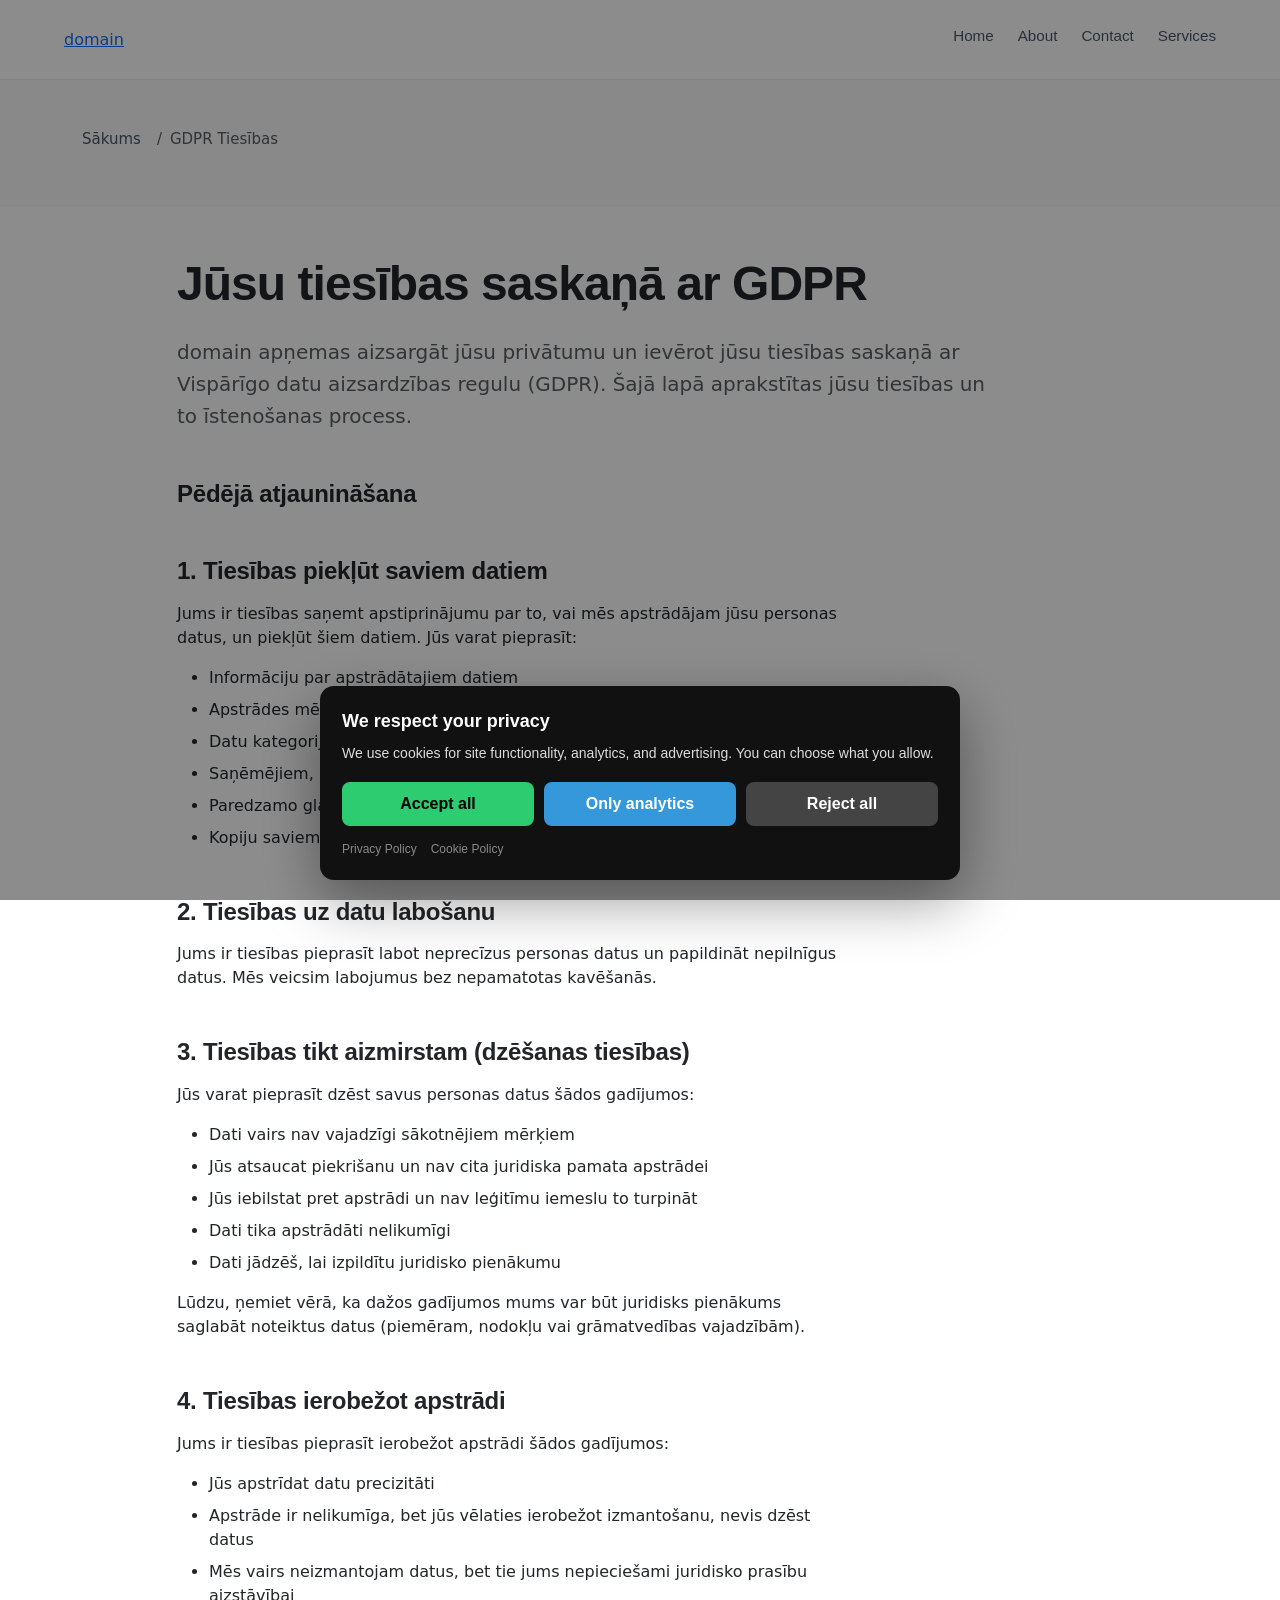
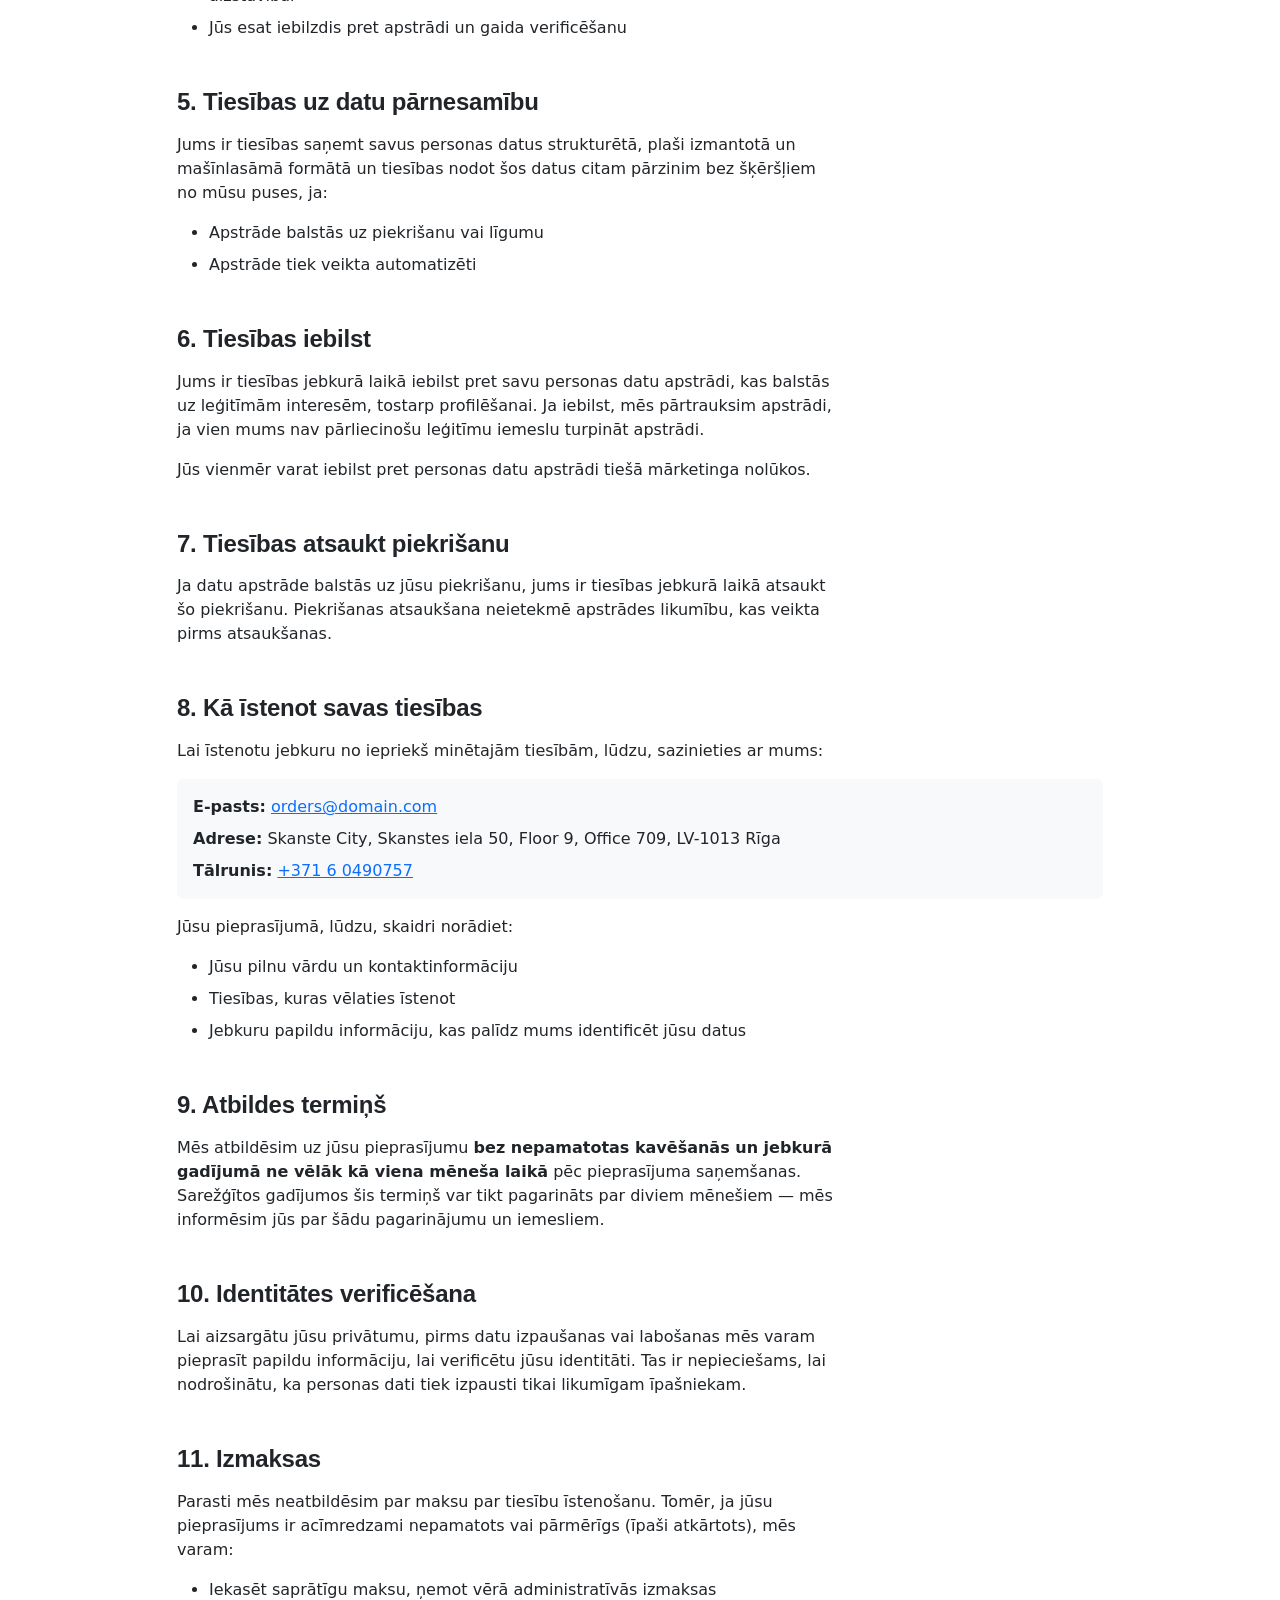
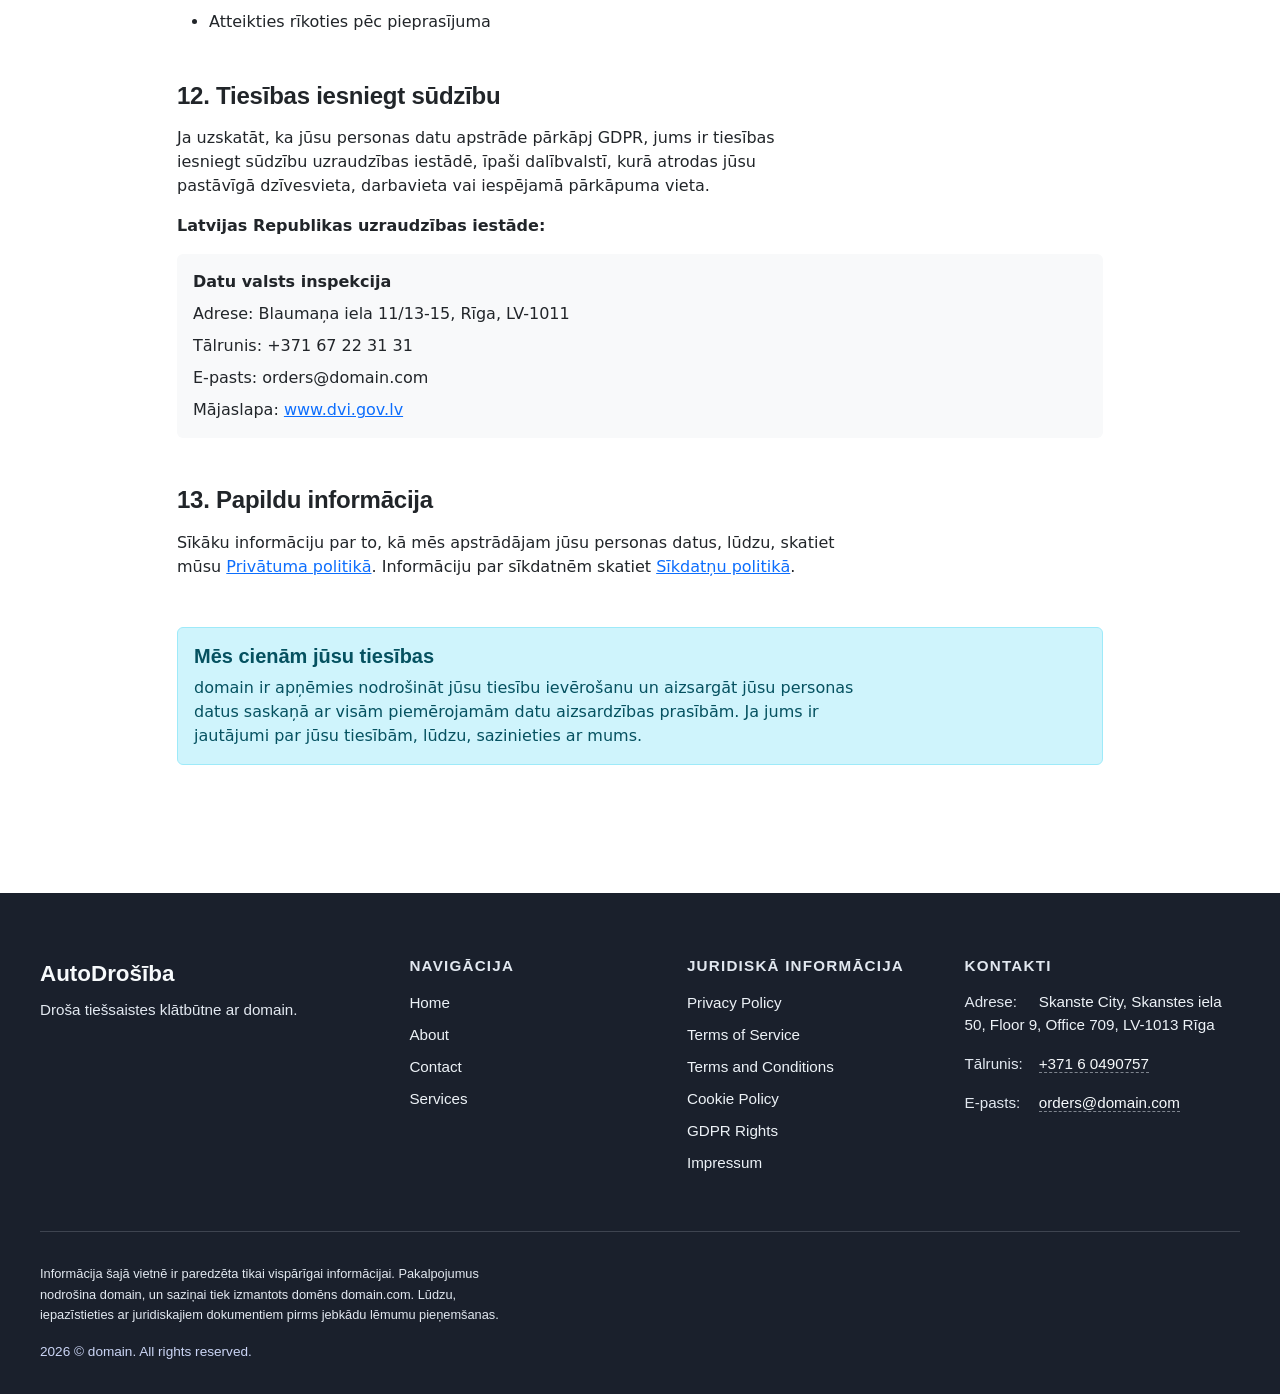
<file: gdpr-rights.html>
<!DOCTYPE html><html lang="lv"><head>
<script type="application/ld+json">
{
  "@context": "https://schema.org",
  "@graph": [
    {
      "@type": "Organization",
      "@id": "https://domain.com/#org",
      "name": "domain",
      "url": "https://domain.com",
      "email": "orders@domain.com",
      "telephone": "+371 6 0490757",
      "address": {
        "@type": "PostalAddress",
        "streetAddress": "Skanste City, Skanstes iela 50, Floor 9, Office 709, LV-1013 Rīga"
      },
      "contactPoint": {
        "@type": "ContactPoint",
        "contactType": "customer support",
        "email": "orders@domain.com",
        "telephone": "+371 6 0490757"
      }
    },
    {
      "@type": "WebSite",
      "@id": "https://domain.com/#website",
      "url": "https://domain.com",
      "name": "domain",
      "publisher": {
        "@id": "https://domain.com/#org"
      }
    },
    {
      "@type": "WebPage",
      "@id": "https://domain.com/gdpr-rights.html#webpage",
      "url": "https://domain.com/gdpr-rights.html",
      "name": "GDPR Tiesības | domain",
      "isPartOf": {
        "@id": "https://domain.com/#website"
      },
      "about": {
        "@id": "https://domain.com/#org"
      },
      "inLanguage": "lv",
      "description": "Jūsu tiesības saskaņā ar GDPR. Uzziniet, kā piekļūt, labot, dzēst vai pārnest savus personas datus."
    },
    {
      "@type": "BreadcrumbList",
      "@id": "https://domain.com/gdpr-rights.html#breadcrumbs",
      "itemListElement": [
        {
          "@type": "ListItem",
          "position": 1,
          "name": "Home",
          "item": "https://domain.com"
        },
        {
          "@type": "ListItem",
          "position": 2,
          "name": "Gdpr Rights.Html",
          "item": "https://domain.com/gdpr-rights.html"
        }
      ]
    }
  ]
}
</script>
  <meta charset="UTF-8">
  <meta name="viewport" content="width=device-width, initial-scale=1.0">
  <title>GDPR Tiesības | domain</title>
  <meta name="description" content="Jūsu tiesības saskaņā ar GDPR. Uzziniet, kā piekļūt, labot, dzēst vai pārnest savus personas datus.">
  <link rel="canonical" href="https://domain.com/gdpr-rights.html">
  <meta property="og:title" content="GDPR Tiesības | domain">
  <meta property="og:description" content="Jūsu tiesības saskaņā ar GDPR. Uzziniet, kā piekļūt, labot, dzēst vai pārnest savus personas datus.">
  <meta property="og:type" content="website">
  <meta property="og:url" content="https://domain.com/gdpr-rights.html">
  <link rel="stylesheet" href="style.css">
  <link rel="icon" type="image/png" href="/favicon.png">
  <link rel="apple-touch-icon" href="/apple-touch-icon.png">
   <link rel="stylesheet" href="https://cdn.jsdelivr.net/npm/bootstrap@5.3.3/dist/css/bootstrap.min.css" integrity="sha384-QWTKZyjpPEjISv5WaRU9OFeRpok6YctnYmDr5pNlyT2bRjXh0JMhjY6hW+ALEwIH" crossorigin="anonymous">
  <link rel="stylesheet" href="https://unpkg.com/aos@2.3.4/dist/aos.css">
<link rel="stylesheet" href="./header-footer.css">
<link rel="stylesheet" href="./consent.css">
<script src="./consent.js"></script>
</head>
 <body>
<header class="dr-header" data-dr-variant="v1">
  <div class="dr-header-inner">
    <a class="dr-logo" href="./index.html" aria-label="domain">domain</a>

    <nav class="dr-nav" aria-label="Primary navigation">
      <ul class="dr-nav-list">
        <li class="dr-nav-item"><a class="dr-nav-link" href="./index.html">Home</a></li><li class="dr-nav-item"><a class="dr-nav-link" href="./about.html">About</a></li><li class="dr-nav-item"><a class="dr-nav-link" href="./contact.html">Contact</a></li><li class="dr-nav-item"><a class="dr-nav-link" href="./services.html">Services</a></li>
      </ul>
    </nav>

    <button class="dr-burger" type="button" aria-label="Toggle menu" aria-expanded="false" aria-controls="dr-mobile-menu">
      <span></span><span></span><span></span>
    </button>
  </div>
</header>
<nav class="dr-mobile-menu" id="dr-mobile-menu" aria-label="Mobile navigation">
  <ul class="dr-mobile-nav-list">
    <li class="dr-nav-item"><a class="dr-nav-link" href="./index.html">Home</a></li><li class="dr-nav-item"><a class="dr-nav-link" href="./about.html">About</a></li><li class="dr-nav-item"><a class="dr-nav-link" href="./contact.html">Contact</a></li><li class="dr-nav-item"><a class="dr-nav-link" href="./services.html">Services</a></li>
  </ul>
</nav>

  <main>
   <section class="py-4 py-md-5 bg-light">
    <div class="container">
     <nav aria-label="breadcrumb">
      <ol class="breadcrumb">
       <li class="breadcrumb-item"><a href="/">Sākums</a></li>
       <li class="breadcrumb-item active" aria-current="page">GDPR Tiesības</li>
      </ol>
     </nav>
    </div>
   </section>
   <section class="py-4 py-md-5">
    <div class="container">
     <div class="row justify-content-center">
      <div class="col-lg-10">
       <h1 class="display-5 fw-bold mb-4" data-aos="fade-up">Jūsu tiesības saskaņā ar GDPR</h1>
       <p class="lead text-muted mb-5" data-aos="fade-up" data-aos-delay="100">domain apņemas aizsargāt jūsu privātumu un ievērot jūsu tiesības saskaņā ar Vispārīgo datu aizsardzības regulu (GDPR). Šajā lapā aprakstītas jūsu tiesības un to īstenošanas process.</p>
       <div class="mb-5" data-aos="fade-up" data-aos-delay="200">
        <h2 class="h4 fw-bold mb-3">Pēdējā atjaunināšana</h2>
        <p class="text-muted"><!-- TODO: Last Updated --></p>
       </div>
       <div class="mb-5" data-aos="fade-up" data-aos-delay="300">
        <h2 class="h4 fw-bold mb-3">1. Tiesības piekļūt saviem datiem</h2>
        <p>Jums ir tiesības saņemt apstiprinājumu par to, vai mēs apstrādājam jūsu personas datus, un piekļūt šiem datiem. Jūs varat pieprasīt:</p>
        <ul>
         <li>Informāciju par apstrādātajiem datiem</li>
         <li>Apstrādes mērķiem</li>
         <li>Datu kategorijām</li>
         <li>Saņēmējiem, kuriem dati tika izpausti</li>
         <li>Paredzamo glabāšanas periodu</li>
         <li>Kopiju saviem personas datiem</li>
        </ul>
       </div>
       <div class="mb-5" data-aos="fade-up" data-aos-delay="350">
        <h2 class="h4 fw-bold mb-3">2. Tiesības uz datu labošanu</h2>
        <p>Jums ir tiesības pieprasīt labot neprecīzus personas datus un papildināt nepilnīgus datus. Mēs veicsim labojumus bez nepamatotas kavēšanās.</p>
       </div>
       <div class="mb-5" data-aos="fade-up" data-aos-delay="400">
        <h2 class="h4 fw-bold mb-3">3. Tiesības tikt aizmirstam (dzēšanas tiesības)</h2>
        <p>Jūs varat pieprasīt dzēst savus personas datus šādos gadījumos:</p>
        <ul>
         <li>Dati vairs nav vajadzīgi sākotnējiem mērķiem</li>
         <li>Jūs atsaucat piekrišanu un nav cita juridiska pamata apstrādei</li>
         <li>Jūs iebilstat pret apstrādi un nav leģitīmu iemeslu to turpināt</li>
         <li>Dati tika apstrādāti nelikumīgi</li>
         <li>Dati jādzēš, lai izpildītu juridisko pienākumu</li>
        </ul>
        <p>Lūdzu, ņemiet vērā, ka dažos gadījumos mums var būt juridisks pienākums saglabāt noteiktus datus (piemēram, nodokļu vai grāmatvedības vajadzībām).</p>
       </div>
       <div class="mb-5" data-aos="fade-up" data-aos-delay="450">
        <h2 class="h4 fw-bold mb-3">4. Tiesības ierobežot apstrādi</h2>
        <p>Jums ir tiesības pieprasīt ierobežot apstrādi šādos gadījumos:</p>
        <ul>
         <li>Jūs apstrīdat datu precizitāti</li>
         <li>Apstrāde ir nelikumīga, bet jūs vēlaties ierobežot izmantošanu, nevis dzēst datus</li>
         <li>Mēs vairs neizmantojam datus, bet tie jums nepieciešami juridisko prasību aizstāvībai</li>
         <li>Jūs esat iebilzdis pret apstrādi un gaida verificēšanu</li>
        </ul>
       </div>
       <div class="mb-5" data-aos="fade-up" data-aos-delay="500">
        <h2 class="h4 fw-bold mb-3">5. Tiesības uz datu pārnesamību</h2>
        <p>Jums ir tiesības saņemt savus personas datus strukturētā, plaši izmantotā un mašīnlasāmā formātā un tiesības nodot šos datus citam pārzinim bez šķēršļiem no mūsu puses, ja:</p>
        <ul>
         <li>Apstrāde balstās uz piekrišanu vai līgumu</li>
         <li>Apstrāde tiek veikta automatizēti</li>
        </ul>
       </div>
       <div class="mb-5" data-aos="fade-up" data-aos-delay="550">
        <h2 class="h4 fw-bold mb-3">6. Tiesības iebilst</h2>
        <p>Jums ir tiesības jebkurā laikā iebilst pret savu personas datu apstrādi, kas balstās uz leģitīmām interesēm, tostarp profilēšanai. Ja iebilst, mēs pārtrauksim apstrādi, ja vien mums nav pārliecinošu leģitīmu iemeslu turpināt apstrādi.</p>
        <p>Jūs vienmēr varat iebilst pret personas datu apstrādi tiešā mārketinga nolūkos.</p>
       </div>
       <div class="mb-5" data-aos="fade-up" data-aos-delay="600">
        <h2 class="h4 fw-bold mb-3">7. Tiesības atsaukt piekrišanu</h2>
        <p>Ja datu apstrāde balstās uz jūsu piekrišanu, jums ir tiesības jebkurā laikā atsaukt šo piekrišanu. Piekrišanas atsaukšana neietekmē apstrādes likumību, kas veikta pirms atsaukšanas.</p>
       </div>
       <div class="mb-5" data-aos="fade-up" data-aos-delay="650">
        <h2 class="h4 fw-bold mb-3">8. Kā īstenot savas tiesības</h2>
        <p>Lai īstenotu jebkuru no iepriekš minētajām tiesībām, lūdzu, sazinieties ar mums:</p>
        <div class="card border-0 bg-light mt-3">
         <div class="card-body">
          <p class="mb-2"><strong>E-pasts:</strong> <a href="mailto:orders@domain.com">orders@domain.com</a></p>
          <p class="mb-2"><strong>Adrese:</strong> Skanste City, Skanstes iela 50, Floor 9, Office 709, LV-1013 Rīga</p>
          <p class="mb-0"><strong>Tālrunis:</strong> <a href="tel:+371 6 0490757">+371 6 0490757</a></p>
         </div>
        </div>
        <p class="mt-3">Jūsu pieprasījumā, lūdzu, skaidri norādiet:</p>
        <ul>
         <li>Jūsu pilnu vārdu un kontaktinformāciju</li>
         <li>Tiesības, kuras vēlaties īstenot</li>
         <li>Jebkuru papildu informāciju, kas palīdz mums identificēt jūsu datus</li>
        </ul>
       </div>
       <div class="mb-5" data-aos="fade-up" data-aos-delay="700">
        <h2 class="h4 fw-bold mb-3">9. Atbildes termiņš</h2>
        <p>Mēs atbildēsim uz jūsu pieprasījumu <strong>bez nepamatotas kavēšanās un jebkurā gadījumā ne vēlāk kā viena mēneša laikā</strong> pēc pieprasījuma saņemšanas. Sarežģītos gadījumos šis termiņš var tikt pagarināts par diviem mēnešiem — mēs informēsim jūs par šādu pagarinājumu un iemesliem.</p>
       </div>
       <div class="mb-5" data-aos="fade-up" data-aos-delay="750">
        <h2 class="h4 fw-bold mb-3">10. Identitātes verificēšana</h2>
        <p>Lai aizsargātu jūsu privātumu, pirms datu izpaušanas vai labošanas mēs varam pieprasīt papildu informāciju, lai verificētu jūsu identitāti. Tas ir nepieciešams, lai nodrošinātu, ka personas dati tiek izpausti tikai likumīgam īpašniekam.</p>
       </div>
       <div class="mb-5" data-aos="fade-up" data-aos-delay="800">
        <h2 class="h4 fw-bold mb-3">11. Izmaksas</h2>
        <p>Parasti mēs neatbildēsim par maksu par tiesību īstenošanu. Tomēr, ja jūsu pieprasījums ir acīmredzami nepamatots vai pārmērīgs (īpaši atkārtots), mēs varam:</p>
        <ul>
         <li>Iekasēt saprātīgu maksu, ņemot vērā administratīvās izmaksas</li>
         <li>Atteikties rīkoties pēc pieprasījuma</li>
        </ul>
       </div>
       <div class="mb-5" data-aos="fade-up" data-aos-delay="850">
        <h2 class="h4 fw-bold mb-3">12. Tiesības iesniegt sūdzību</h2>
        <p>Ja uzskatāt, ka jūsu personas datu apstrāde pārkāpj GDPR, jums ir tiesības iesniegt sūdzību uzraudzības iestādē, īpaši dalībvalstī, kurā atrodas jūsu pastāvīgā dzīvesvieta, darbavieta vai iespējamā pārkāpuma vieta.</p>
        <p class="mt-3"><strong>Latvijas Republikas uzraudzības iestāde:</strong></p>
        <div class="card border-0 bg-light mt-3">
         <div class="card-body">
          <p class="mb-2"><strong>Datu valsts inspekcija</strong></p>
          <p class="mb-2">Adrese: Blaumaņa iela 11/13-15, Rīga, LV-1011</p>
          <p class="mb-2">Tālrunis: +371 67 22 31 31</p>
          <p class="mb-2">E-pasts: orders@domain.com</p>
          <p class="mb-0">Mājaslapa: <a href="https://www.dvi.gov.lv" target="_blank" rel="noopener noreferrer">www.dvi.gov.lv</a></p>
         </div>
        </div>
       </div>
       <div class="mb-5" data-aos="fade-up" data-aos-delay="900">
        <h2 class="h4 fw-bold mb-3">13. Papildu informācija</h2>
        <p>Sīkāku informāciju par to, kā mēs apstrādājam jūsu personas datus, lūdzu, skatiet mūsu <a href="privacy.html">Privātuma politikā</a>. Informāciju par sīkdatnēm skatiet <a href="cookie_policy.html">Sīkdatņu politikā</a>.</p>
       </div>
       <div class="alert alert-info" role="alert" data-aos="fade-up" data-aos-delay="950">
        <h3 class="h5 fw-bold mb-2">Mēs cienām jūsu tiesības</h3>
        <p class="mb-0">domain ir apņēmies nodrošināt jūsu tiesību ievērošanu un aizsargāt jūsu personas datus saskaņā ar visām piemērojamām datu aizsardzības prasībām. Ja jums ir jautājumi par jūsu tiesībām, lūdzu, sazinieties ar mums.</p>
       </div>
      </div>
     </div>
    </div>
   </section>
  </main>
  <footer class="dr-footer">
  <div class="dr-footer-inner">
    <div class="dr-footer-top">
      <div class="dr-footer-brand">
        <a href="./index.html" class="dr-footer-logo">AutoDrošība</a>
        <p class="dr-footer-tagline">Droša tiešsaistes klātbūtne ar domain.</p>
      </div>
      <nav class="dr-footer-nav" aria-label="Galvenā navigācija">
        <h3 class="dr-footer-heading">Navigācija</h3>
        <ul class="dr-footer-nav-list">
          <li><a href="./index.html">Home</a></li>
          <li><a href="./about.html">About</a></li>
          <li><a href="./contact.html">Contact</a></li>
          <li><a href="./services.html">Services</a></li>
        </ul>
      </nav>
      <nav class="dr-footer-legal" aria-label="Juridiskā informācija">
        <h3 class="dr-footer-heading">Juridiskā informācija</h3>
        <ul class="dr-footer-legal-list">
          <li><a href="./privacy.html">Privacy Policy</a></li>
          <li><a href="./terms_of_services.html">Terms of Service</a></li>
          <li><a href="./terms_and_conditions.html">Terms and Conditions</a></li>
          <li><a href="./cookie_policy.html">Cookie Policy</a></li>
          <li><a href="./gdpr-rights.html">GDPR Rights</a></li>
          <li><a href="./impressum.html">Impressum</a></li>
        </ul>
      </nav>
      <div class="dr-footer-contact">
        <h3 class="dr-footer-heading">Kontakti</h3>
        <ul class="dr-footer-contact-list">
          <li class="dr-footer-contact-item"><span class="dr-footer-contact-label">Adrese:</span> <span>Skanste City, Skanstes iela 50, Floor 9, Office 709, LV-1013 Rīga</span></li>
          <li class="dr-footer-contact-item"><span class="dr-footer-contact-label">Tālrunis:</span> <a href="tel:+371 6 0490757">+371 6 0490757</a></li>
          <li class="dr-footer-contact-item"><span class="dr-footer-contact-label">E-pasts:</span> <a href="mailto:orders@domain.com">orders@domain.com</a></li>
        </ul>
      </div>
    </div>
    <div class="dr-footer-bottom">
      <p class="dr-footer-disclaimer">Informācija šajā vietnē ir paredzēta tikai vispārīgai informācijai. Pakalpojumus nodrošina domain, un saziņai tiek izmantots domēns domain.com. Lūdzu, iepazīstieties ar juridiskajiem dokumentiem pirms jebkādu lēmumu pieņemšanas.</p>
      <div class="dr-footer-bottom-meta">
        <p class="dr-footer-meta"><span class="dr-year"></span> © domain. All rights reserved.</p>
      </div>
    </div>
  </div>
</footer>
  
 
  
  

<script src="script.js" defer=""></script>
<script src="https://unpkg.com/aos@2.3.4/dist/aos.js"></script>
<script>
if (typeof AOS !== "undefined" && !window.__AOS_INITIALIZED__) {
  AOS.init({ once: true, duration: 700, easing: "ease-out-cubic" });
  window.__AOS_INITIALIZED__ = true;
}
</script>
<script src="./header-footer.js"></script>
</body></html>
</file>
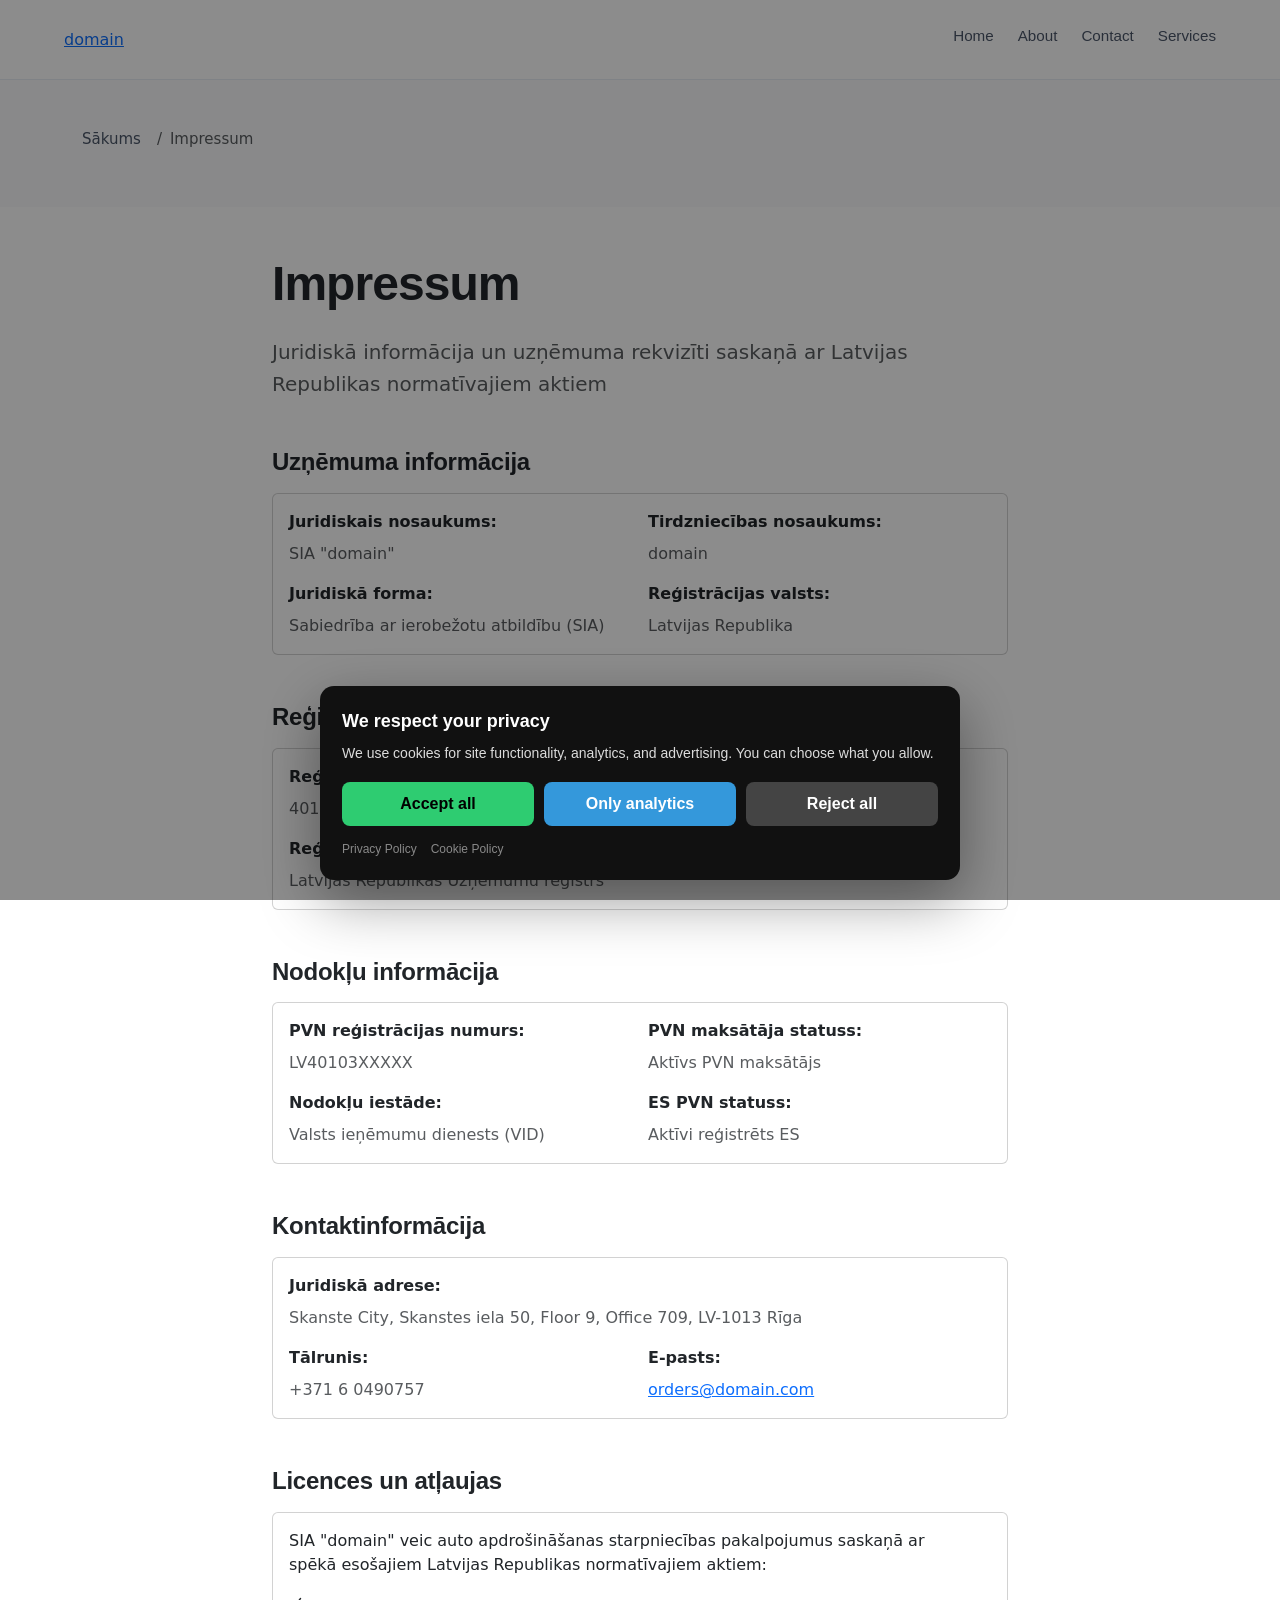
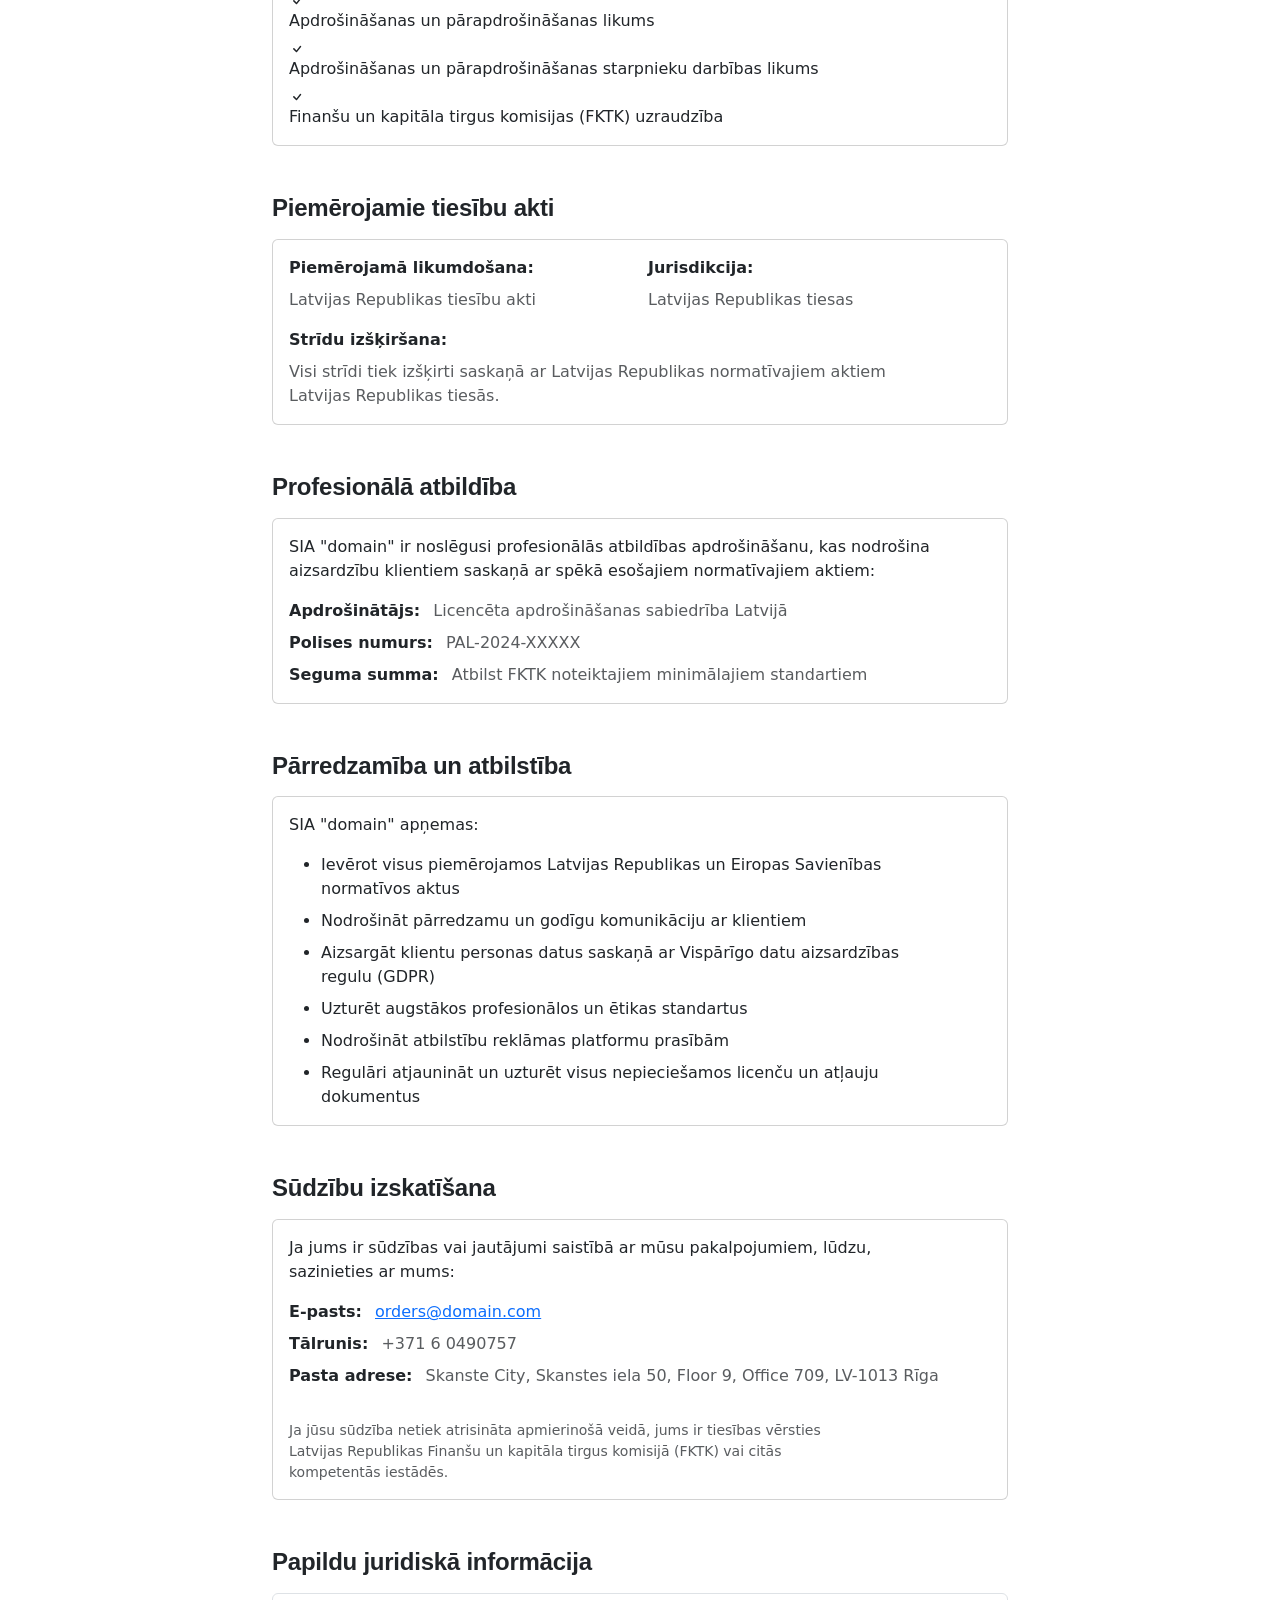
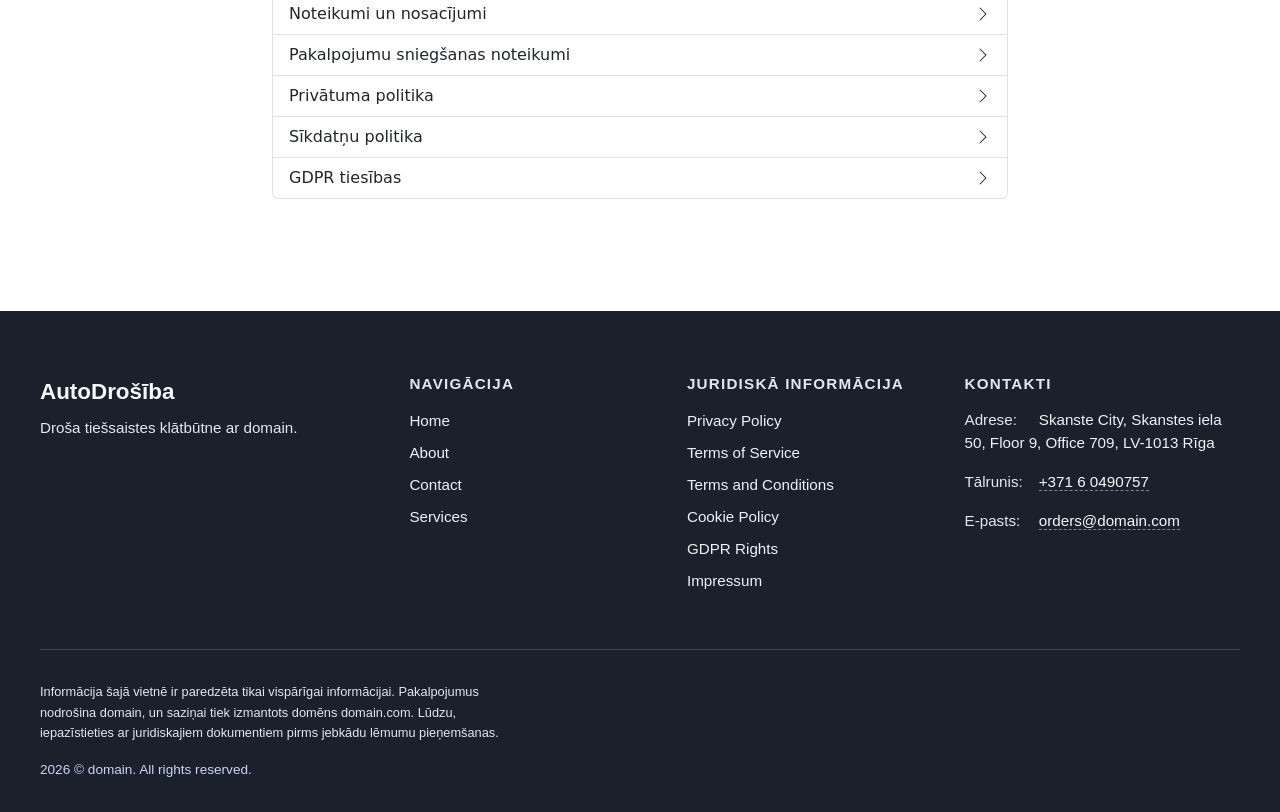
<file: impressum.html>
<!DOCTYPE html><html lang="lv"><head>
<script type="application/ld+json">
{
  "@context": "https://schema.org",
  "@graph": [
    {
      "@type": "Organization",
      "@id": "https://domain.com/#org",
      "name": "domain",
      "url": "https://domain.com",
      "email": "orders@domain.com",
      "telephone": "+371 6 0490757",
      "address": {
        "@type": "PostalAddress",
        "streetAddress": "Skanste City, Skanstes iela 50, Floor 9, Office 709, LV-1013 Rīga"
      },
      "contactPoint": {
        "@type": "ContactPoint",
        "contactType": "customer support",
        "email": "orders@domain.com",
        "telephone": "+371 6 0490757"
      }
    },
    {
      "@type": "WebSite",
      "@id": "https://domain.com/#website",
      "url": "https://domain.com",
      "name": "domain",
      "publisher": {
        "@id": "https://domain.com/#org"
      }
    },
    {
      "@type": "WebPage",
      "@id": "https://domain.com/impressum.html#webpage",
      "url": "https://domain.com/impressum.html",
      "name": "Impressum - domain",
      "isPartOf": {
        "@id": "https://domain.com/#website"
      },
      "about": {
        "@id": "https://domain.com/#org"
      },
      "inLanguage": "lv",
      "description": "Juridiskā informācija un uzņēmuma rekvizīti domain - auto apdrošināšanas pakalpojumi Latvijā."
    },
    {
      "@type": "BreadcrumbList",
      "@id": "https://domain.com/impressum.html#breadcrumbs",
      "itemListElement": [
        {
          "@type": "ListItem",
          "position": 1,
          "name": "Home",
          "item": "https://domain.com"
        },
        {
          "@type": "ListItem",
          "position": 2,
          "name": "Impressum.Html",
          "item": "https://domain.com/impressum.html"
        }
      ]
    }
  ]
}
</script>
  <meta charset="UTF-8">
  <meta name="viewport" content="width=device-width, initial-scale=1.0">
  <title>Impressum - domain</title>
  <meta name="description" content="Juridiskā informācija un uzņēmuma rekvizīti domain - auto apdrošināšanas pakalpojumi Latvijā.">
  <meta property="og:title" content="Impressum - domain">
  <meta property="og:description" content="Juridiskā informācija un uzņēmuma rekvizīti domain - auto apdrošināšanas pakalpojumi Latvijā.">
  <meta property="og:type" content="website">
  <meta property="og:url" content="https://domain.com/impressum.html">
  <link rel="canonical" href="https://domain.com/impressum.html">
  <link rel="stylesheet" href="style.css">
  <link rel="icon" type="image/png" href="/favicon.png">
  <link rel="apple-touch-icon" href="/apple-touch-icon.png">
   <link rel="stylesheet" href="https://cdn.jsdelivr.net/npm/bootstrap@5.3.3/dist/css/bootstrap.min.css" integrity="sha384-QWTKZyjpPEjISv5WaRU9OFeRpok6YctnYmDr5pNlyT2bRjXh0JMhjY6hW+ALEwIH" crossorigin="anonymous">
  <link rel="stylesheet" href="https://unpkg.com/aos@2.3.4/dist/aos.css">
<link rel="stylesheet" href="./header-footer.css">
<link rel="stylesheet" href="./consent.css">
<script src="./consent.js"></script>
</head>
 <body>
<header class="dr-header" data-dr-variant="v1">
  <div class="dr-header-inner">
    <a class="dr-logo" href="./index.html" aria-label="domain">domain</a>

    <nav class="dr-nav" aria-label="Primary navigation">
      <ul class="dr-nav-list">
        <li class="dr-nav-item"><a class="dr-nav-link" href="./index.html">Home</a></li><li class="dr-nav-item"><a class="dr-nav-link" href="./about.html">About</a></li><li class="dr-nav-item"><a class="dr-nav-link" href="./contact.html">Contact</a></li><li class="dr-nav-item"><a class="dr-nav-link" href="./services.html">Services</a></li>
      </ul>
    </nav>

    <button class="dr-burger" type="button" aria-label="Toggle menu" aria-expanded="false" aria-controls="dr-mobile-menu">
      <span></span><span></span><span></span>
    </button>
  </div>
</header>
<nav class="dr-mobile-menu" id="dr-mobile-menu" aria-label="Mobile navigation">
  <ul class="dr-mobile-nav-list">
    <li class="dr-nav-item"><a class="dr-nav-link" href="./index.html">Home</a></li><li class="dr-nav-item"><a class="dr-nav-link" href="./about.html">About</a></li><li class="dr-nav-item"><a class="dr-nav-link" href="./contact.html">Contact</a></li><li class="dr-nav-item"><a class="dr-nav-link" href="./services.html">Services</a></li>
  </ul>
</nav>

  <main>
   <section class="py-4 py-md-5 bg-light">
    <div class="container">
     <nav aria-label="breadcrumb">
      <ol class="breadcrumb">
       <li class="breadcrumb-item"><a href="/">Sākums</a></li>
       <li class="breadcrumb-item active" aria-current="page">Impressum</li>
      </ol>
     </nav>
    </div>
   </section>
   <section class="py-4 py-md-5">
    <div class="container">
     <div class="row justify-content-center">
      <div class="col-12 col-lg-10 col-xl-8">
       <h1 class="display-5 fw-bold mb-4">Impressum</h1>
       <p class="lead text-muted mb-5">Juridiskā informācija un uzņēmuma rekvizīti saskaņā ar Latvijas Republikas normatīvajiem aktiem</p>
       <div class="legal-content">
        <section class="mb-5">
         <h2 class="h4 fw-bold mb-3">Uzņēmuma informācija</h2>
         <div class="card">
          <div class="card-body">
           <div class="row g-3">
            <div class="col-12 col-md-6">
             <p class="mb-2"><strong>Juridiskais nosaukums:</strong></p>
             <p class="text-muted">SIA "domain"</p>
            </div>
            <div class="col-12 col-md-6">
             <p class="mb-2"><strong>Tirdzniecības nosaukums:</strong></p>
             <p class="text-muted">domain</p>
            </div>
            <div class="col-12 col-md-6">
             <p class="mb-2"><strong>Juridiskā forma:</strong></p>
             <p class="text-muted">Sabiedrība ar ierobežotu atbildību (SIA)</p>
            </div>
            <div class="col-12 col-md-6">
             <p class="mb-2"><strong>Reģistrācijas valsts:</strong></p>
             <p class="text-muted">Latvijas Republika</p>
            </div>
           </div>
          </div>
         </div>
        </section>
        <section class="mb-5">
         <h2 class="h4 fw-bold mb-3">Reģistrācijas dati</h2>
         <div class="card">
          <div class="card-body">
           <div class="row g-3">
            <div class="col-12 col-md-6">
             <p class="mb-2"><strong>Reģistrācijas numurs:</strong></p>
             <p class="text-muted">40103XXXXX</p>
            </div>
            <div class="col-12 col-md-6">
             <p class="mb-2"><strong>Reģistrācijas datums:</strong></p>
             <p class="text-muted">01.01.2020</p>
            </div>
            <div class="col-12">
             <p class="mb-2"><strong>Reģistrējošā iestāde:</strong></p>
             <p class="text-muted">Latvijas Republikas Uzņēmumu reģistrs</p>
            </div>
           </div>
          </div>
         </div>
        </section>
        <section class="mb-5">
         <h2 class="h4 fw-bold mb-3">Nodokļu informācija</h2>
         <div class="card">
          <div class="card-body">
           <div class="row g-3">
            <div class="col-12 col-md-6">
             <p class="mb-2"><strong>PVN reģistrācijas numurs:</strong></p>
             <p class="text-muted">LV40103XXXXX</p>
            </div>
            <div class="col-12 col-md-6">
             <p class="mb-2"><strong>PVN maksātāja statuss:</strong></p>
             <p class="text-muted">Aktīvs PVN maksātājs</p>
            </div>
            <div class="col-12 col-md-6">
             <p class="mb-2"><strong>Nodokļu iestāde:</strong></p>
             <p class="text-muted">Valsts ieņēmumu dienests (VID)</p>
            </div>
            <div class="col-12 col-md-6">
             <p class="mb-2"><strong>ES PVN statuss:</strong></p>
             <p class="text-muted">Aktīvi reģistrēts ES</p>
            </div>
           </div>
          </div>
         </div>
        </section>
        <section class="mb-5">
         <h2 class="h4 fw-bold mb-3">Kontaktinformācija</h2>
         <div class="card">
          <div class="card-body">
           <div class="row g-3">
            <div class="col-12">
             <p class="mb-2"><strong>Juridiskā adrese:</strong></p>
             <p class="text-muted">Skanste City, Skanstes iela 50, Floor 9, Office 709, LV-1013 Rīga</p>
            </div>
            <div class="col-12 col-md-6">
             <p class="mb-2"><strong>Tālrunis:</strong></p>
             <p class="text-muted">+371 6 0490757</p>
            </div>
            <div class="col-12 col-md-6">
             <p class="mb-2"><strong>E-pasts:</strong></p>
             <p class="text-muted"><a href="mailto:orders@domain.com">orders@domain.com</a></p>
            </div>
           </div>
          </div>
         </div>
        </section>
        <section class="mb-5">
         <h2 class="h4 fw-bold mb-3">Licences un atļaujas</h2>
         <div class="card">
          <div class="card-body">
           <p class="mb-3">SIA "domain" veic auto apdrošināšanas starpniecības pakalpojumus saskaņā ar spēkā esošajiem Latvijas Republikas normatīvajiem aktiem:</p>
           <ul class="list-unstyled">
            <li class="mb-2">
             <svg class="me-2" width="16" height="16" fill="currentColor" viewBox="0 0 16 16">
              <path d="M10.97 4.97a.75.75 0 0 1 1.07 1.05l-3.99 4.99a.75.75 0 0 1-1.08.02L4.324 8.384a.75.75 0 1 1 1.06-1.06l2.094 2.093 3.473-4.425a.267.267 0 0 1 .02-.022z"></path>
             </svg>
             Apdrošināšanas un pārapdrošināšanas likums
            </li>
            <li class="mb-2">
             <svg class="me-2" width="16" height="16" fill="currentColor" viewBox="0 0 16 16">
              <path d="M10.97 4.97a.75.75 0 0 1 1.07 1.05l-3.99 4.99a.75.75 0 0 1-1.08.02L4.324 8.384a.75.75 0 1 1 1.06-1.06l2.094 2.093 3.473-4.425a.267.267 0 0 1 .02-.022z"></path>
             </svg>
             Apdrošināšanas un pārapdrošināšanas starpnieku darbības likums
            </li>
            <li>
             <svg class="me-2" width="16" height="16" fill="currentColor" viewBox="0 0 16 16">
              <path d="M10.97 4.97a.75.75 0 0 1 1.07 1.05l-3.99 4.99a.75.75 0 0 1-1.08.02L4.324 8.384a.75.75 0 1 1 1.06-1.06l2.094 2.093 3.473-4.425a.267.267 0 0 1 .02-.022z"></path>
             </svg>
             Finanšu un kapitāla tirgus komisijas (FKTK) uzraudzība
            </li>
           </ul>
          </div>
         </div>
        </section>
        <section class="mb-5">
         <h2 class="h4 fw-bold mb-3">Piemērojamie tiesību akti</h2>
         <div class="card">
          <div class="card-body">
           <div class="row g-3">
            <div class="col-12 col-md-6">
             <p class="mb-2"><strong>Piemērojamā likumdošana:</strong></p>
             <p class="text-muted">Latvijas Republikas tiesību akti</p>
            </div>
            <div class="col-12 col-md-6">
             <p class="mb-2"><strong>Jurisdikcija:</strong></p>
             <p class="text-muted">Latvijas Republikas tiesas</p>
            </div>
            <div class="col-12">
             <p class="mb-2"><strong>Strīdu izšķiršana:</strong></p>
             <p class="text-muted">Visi strīdi tiek izšķirti saskaņā ar Latvijas Republikas normatīvajiem aktiem Latvijas Republikas tiesās.</p>
            </div>
           </div>
          </div>
         </div>
        </section>
        <section class="mb-5">
         <h2 class="h4 fw-bold mb-3">Profesionālā atbildība</h2>
         <div class="card">
          <div class="card-body">
           <p class="mb-3">SIA "domain" ir noslēgusi profesionālās atbildības apdrošināšanu, kas nodrošina aizsardzību klientiem saskaņā ar spēkā esošajiem normatīvajiem aktiem:</p>
           <ul class="list-unstyled">
            <li class="mb-2"><strong>Apdrošinātājs:</strong> <span class="text-muted ms-2">Licencēta apdrošināšanas sabiedrība Latvijā</span></li>
            <li class="mb-2"><strong>Polises numurs:</strong> <span class="text-muted ms-2">PAL-2024-XXXXX</span></li>
            <li><strong>Seguma summa:</strong> <span class="text-muted ms-2">Atbilst FKTK noteiktajiem minimālajiem standartiem</span></li>
           </ul>
          </div>
         </div>
        </section>
        <section class="mb-5">
         <h2 class="h4 fw-bold mb-3">Pārredzamība un atbilstība</h2>
         <div class="card">
          <div class="card-body">
           <p class="mb-3">SIA "domain" apņemas:</p>
           <ul>
            <li class="mb-2">Ievērot visus piemērojamos Latvijas Republikas un Eiropas Savienības normatīvos aktus</li>
            <li class="mb-2">Nodrošināt pārredzamu un godīgu komunikāciju ar klientiem</li>
            <li class="mb-2">Aizsargāt klientu personas datus saskaņā ar Vispārīgo datu aizsardzības regulu (GDPR)</li>
            <li class="mb-2">Uzturēt augstākos profesionālos un ētikas standartus</li>
            <li class="mb-2">Nodrošināt atbilstību reklāmas platformu prasībām</li>
            <li>Regulāri atjaunināt un uzturēt visus nepieciešamos licenču un atļauju dokumentus</li>
           </ul>
          </div>
         </div>
        </section>
        <section class="mb-5">
         <h2 class="h4 fw-bold mb-3">Sūdzību izskatīšana</h2>
         <div class="card">
          <div class="card-body">
           <p class="mb-3">Ja jums ir sūdzības vai jautājumi saistībā ar mūsu pakalpojumiem, lūdzu, sazinieties ar mums:</p>
           <ul class="list-unstyled">
            <li class="mb-2"><strong>E-pasts:</strong> <a href="mailto:orders@domain.com" class="ms-2">orders@domain.com</a></li>
            <li class="mb-2"><strong>Tālrunis:</strong> <span class="text-muted ms-2">+371 6 0490757</span></li>
            <li class="mb-3"><strong>Pasta adrese:</strong> <span class="text-muted ms-2">Skanste City, Skanstes iela 50, Floor 9, Office 709, LV-1013 Rīga</span></li>
           </ul>
           <p class="mb-0 small text-muted">Ja jūsu sūdzība netiek atrisināta apmierinošā veidā, jums ir tiesības vērsties Latvijas Republikas Finanšu un kapitāla tirgus komisijā (FKTK) vai citās kompetentās iestādēs.</p>
          </div>
         </div>
        </section>
        <section>
         <h2 class="h4 fw-bold mb-3">Papildu juridiskā informācija</h2>
         <div class="list-group">
          <a href="terms_and_conditions.html" class="list-group-item list-group-item-action d-flex justify-content-between align-items-center"> <span>Noteikumi un nosacījumi</span> 
           <svg width="16" height="16" fill="currentColor" viewBox="0 0 16 16">
            <path fill-rule="evenodd" d="M4.646 1.646a.5.5 0 0 1 .708 0l6 6a.5.5 0 0 1 0 .708l-6 6a.5.5 0 0 1-.708-.708L10.293 8 4.646 2.354a.5.5 0 0 1 0-.708z"></path>
           </svg> </a> <a href="terms_of_services.html" class="list-group-item list-group-item-action d-flex justify-content-between align-items-center"> <span>Pakalpojumu sniegšanas noteikumi</span> 
           <svg width="16" height="16" fill="currentColor" viewBox="0 0 16 16">
            <path fill-rule="evenodd" d="M4.646 1.646a.5.5 0 0 1 .708 0l6 6a.5.5 0 0 1 0 .708l-6 6a.5.5 0 0 1-.708-.708L10.293 8 4.646 2.354a.5.5 0 0 1 0-.708z"></path>
           </svg> </a> <a href="privacy.html" class="list-group-item list-group-item-action d-flex justify-content-between align-items-center"> <span>Privātuma politika</span> 
           <svg width="16" height="16" fill="currentColor" viewBox="0 0 16 16">
            <path fill-rule="evenodd" d="M4.646 1.646a.5.5 0 0 1 .708 0l6 6a.5.5 0 0 1 0 .708l-6 6a.5.5 0 0 1-.708-.708L10.293 8 4.646 2.354a.5.5 0 0 1 0-.708z"></path>
           </svg> </a> <a href="cookie_policy.html" class="list-group-item list-group-item-action d-flex justify-content-between align-items-center"> <span>Sīkdatņu politika</span> 
           <svg width="16" height="16" fill="currentColor" viewBox="0 0 16 16">
            <path fill-rule="evenodd" d="M4.646 1.646a.5.5 0 0 1 .708 0l6 6a.5.5 0 0 1 0 .708l-6 6a.5.5 0 0 1-.708-.708L10.293 8 4.646 2.354a.5.5 0 0 1 0-.708z"></path>
           </svg> </a> <a href="gdpr-rights.html" class="list-group-item list-group-item-action d-flex justify-content-between align-items-center"> <span>GDPR tiesības</span> 
           <svg width="16" height="16" fill="currentColor" viewBox="0 0 16 16">
            <path fill-rule="evenodd" d="M4.646 1.646a.5.5 0 0 1 .708 0l6 6a.5.5 0 0 1 0 .708l-6 6a.5.5 0 0 1-.708-.708L10.293 8 4.646 2.354a.5.5 0 0 1 0-.708z"></path>
           </svg> </a>
         </div>
        </section>
       </div>
      </div>
     </div>
    </div>
   </section>
  </main>
  <footer class="dr-footer">
  <div class="dr-footer-inner">
    <div class="dr-footer-top">
      <div class="dr-footer-brand">
        <a href="./index.html" class="dr-footer-logo">AutoDrošība</a>
        <p class="dr-footer-tagline">Droša tiešsaistes klātbūtne ar domain.</p>
      </div>
      <nav class="dr-footer-nav" aria-label="Galvenā navigācija">
        <h3 class="dr-footer-heading">Navigācija</h3>
        <ul class="dr-footer-nav-list">
          <li><a href="./index.html">Home</a></li>
          <li><a href="./about.html">About</a></li>
          <li><a href="./contact.html">Contact</a></li>
          <li><a href="./services.html">Services</a></li>
        </ul>
      </nav>
      <nav class="dr-footer-legal" aria-label="Juridiskā informācija">
        <h3 class="dr-footer-heading">Juridiskā informācija</h3>
        <ul class="dr-footer-legal-list">
          <li><a href="./privacy.html">Privacy Policy</a></li>
          <li><a href="./terms_of_services.html">Terms of Service</a></li>
          <li><a href="./terms_and_conditions.html">Terms and Conditions</a></li>
          <li><a href="./cookie_policy.html">Cookie Policy</a></li>
          <li><a href="./gdpr-rights.html">GDPR Rights</a></li>
          <li><a href="./impressum.html">Impressum</a></li>
        </ul>
      </nav>
      <div class="dr-footer-contact">
        <h3 class="dr-footer-heading">Kontakti</h3>
        <ul class="dr-footer-contact-list">
          <li class="dr-footer-contact-item"><span class="dr-footer-contact-label">Adrese:</span> <span>Skanste City, Skanstes iela 50, Floor 9, Office 709, LV-1013 Rīga</span></li>
          <li class="dr-footer-contact-item"><span class="dr-footer-contact-label">Tālrunis:</span> <a href="tel:+371 6 0490757">+371 6 0490757</a></li>
          <li class="dr-footer-contact-item"><span class="dr-footer-contact-label">E-pasts:</span> <a href="mailto:orders@domain.com">orders@domain.com</a></li>
        </ul>
      </div>
    </div>
    <div class="dr-footer-bottom">
      <p class="dr-footer-disclaimer">Informācija šajā vietnē ir paredzēta tikai vispārīgai informācijai. Pakalpojumus nodrošina domain, un saziņai tiek izmantots domēns domain.com. Lūdzu, iepazīstieties ar juridiskajiem dokumentiem pirms jebkādu lēmumu pieņemšanas.</p>
      <div class="dr-footer-bottom-meta">
        <p class="dr-footer-meta"><span class="dr-year"></span> © domain. All rights reserved.</p>
      </div>
    </div>
  </div>
</footer>
  
 
  
  

<script src="script.js" defer=""></script>
<script src="https://unpkg.com/aos@2.3.4/dist/aos.js"></script>
<script>
if (typeof AOS !== "undefined" && !window.__AOS_INITIALIZED__) {
  AOS.init({ once: true, duration: 700, easing: "ease-out-cubic" });
  window.__AOS_INITIALIZED__ = true;
}
</script>
<script src="./header-footer.js"></script>
</body></html>
</file>
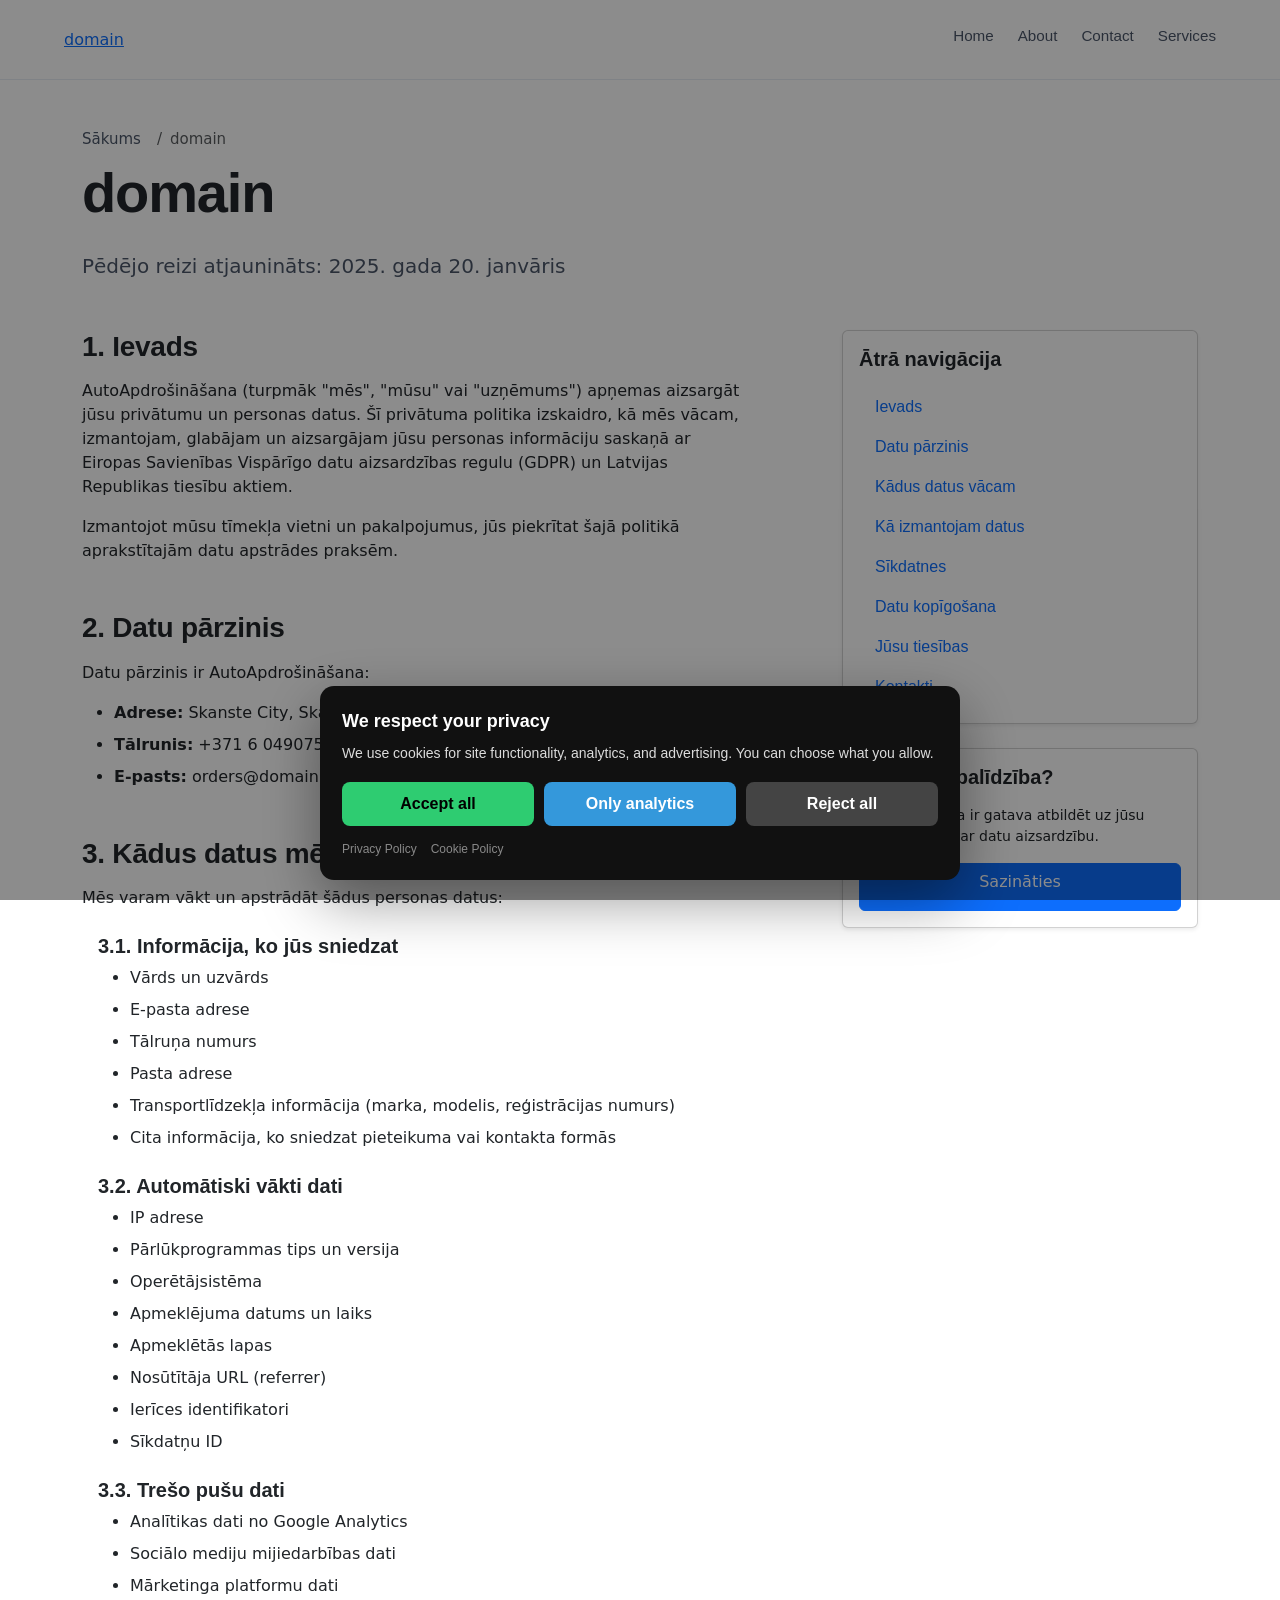
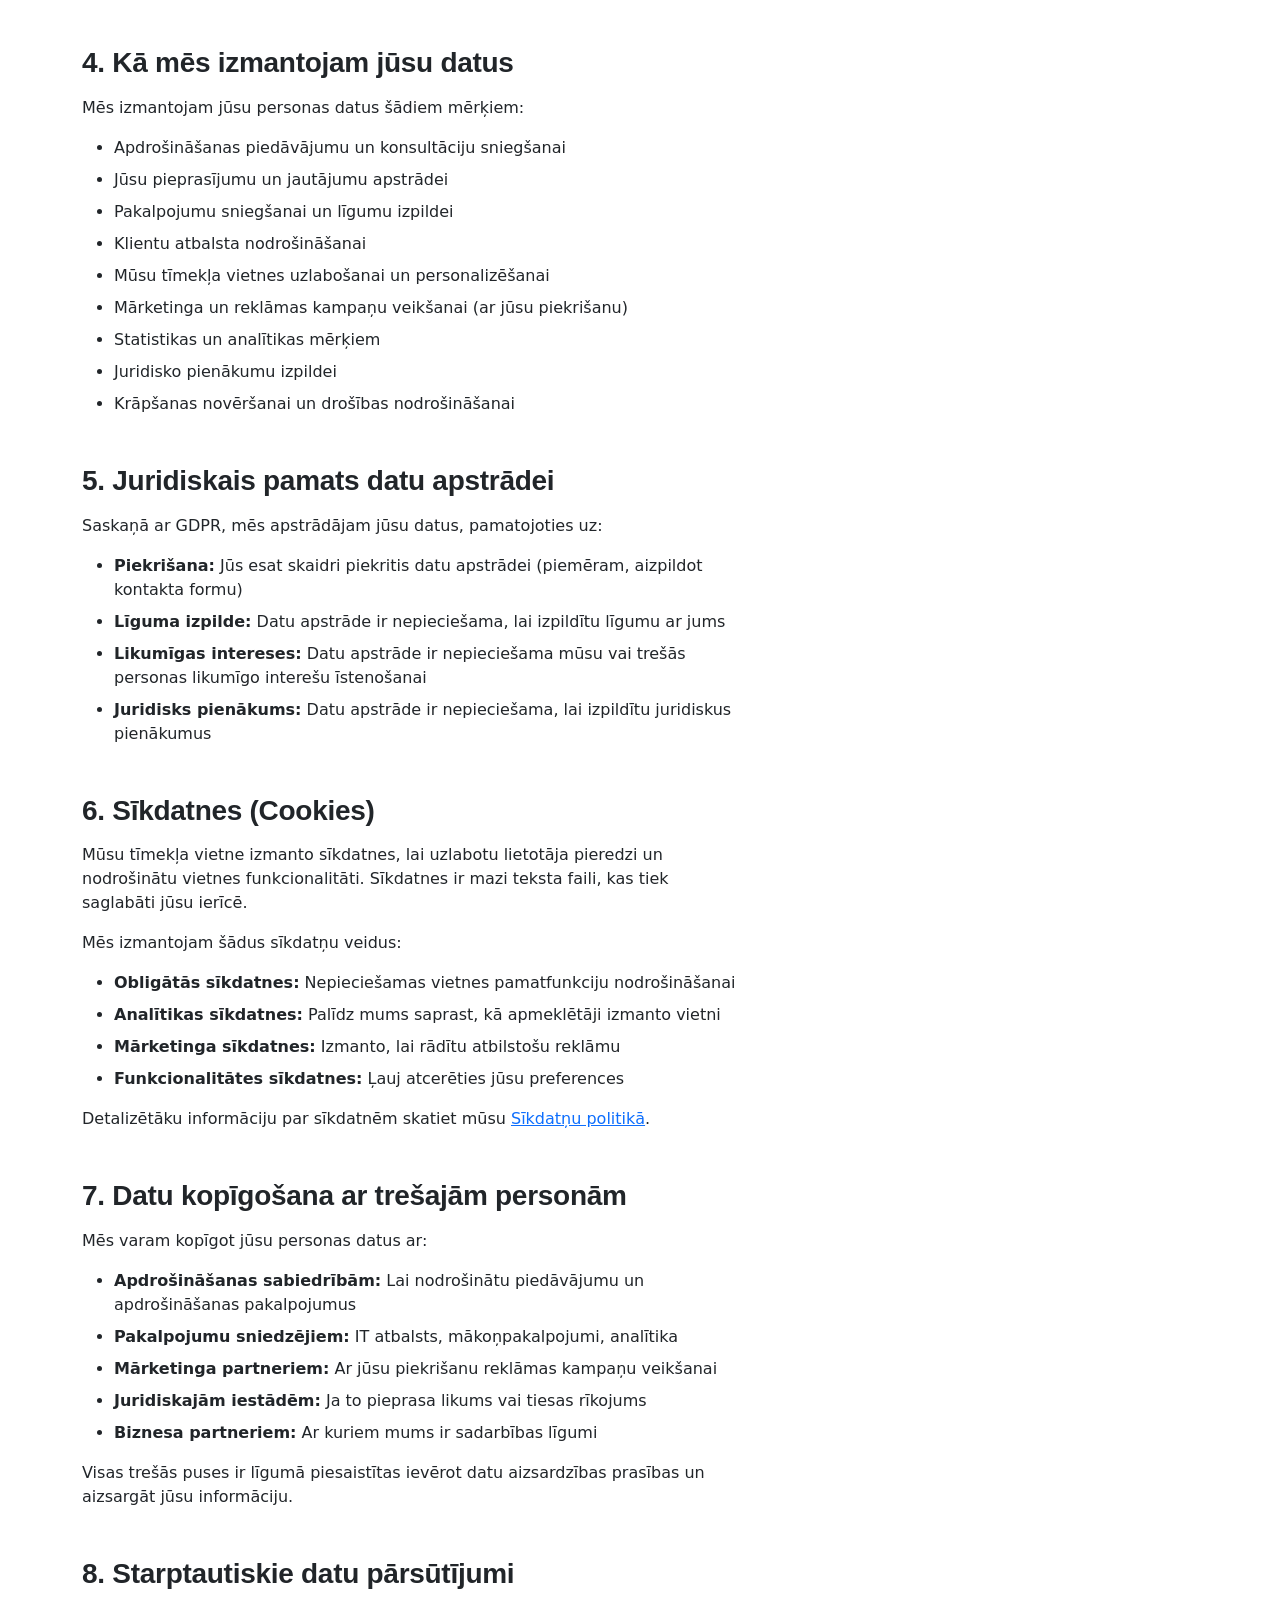
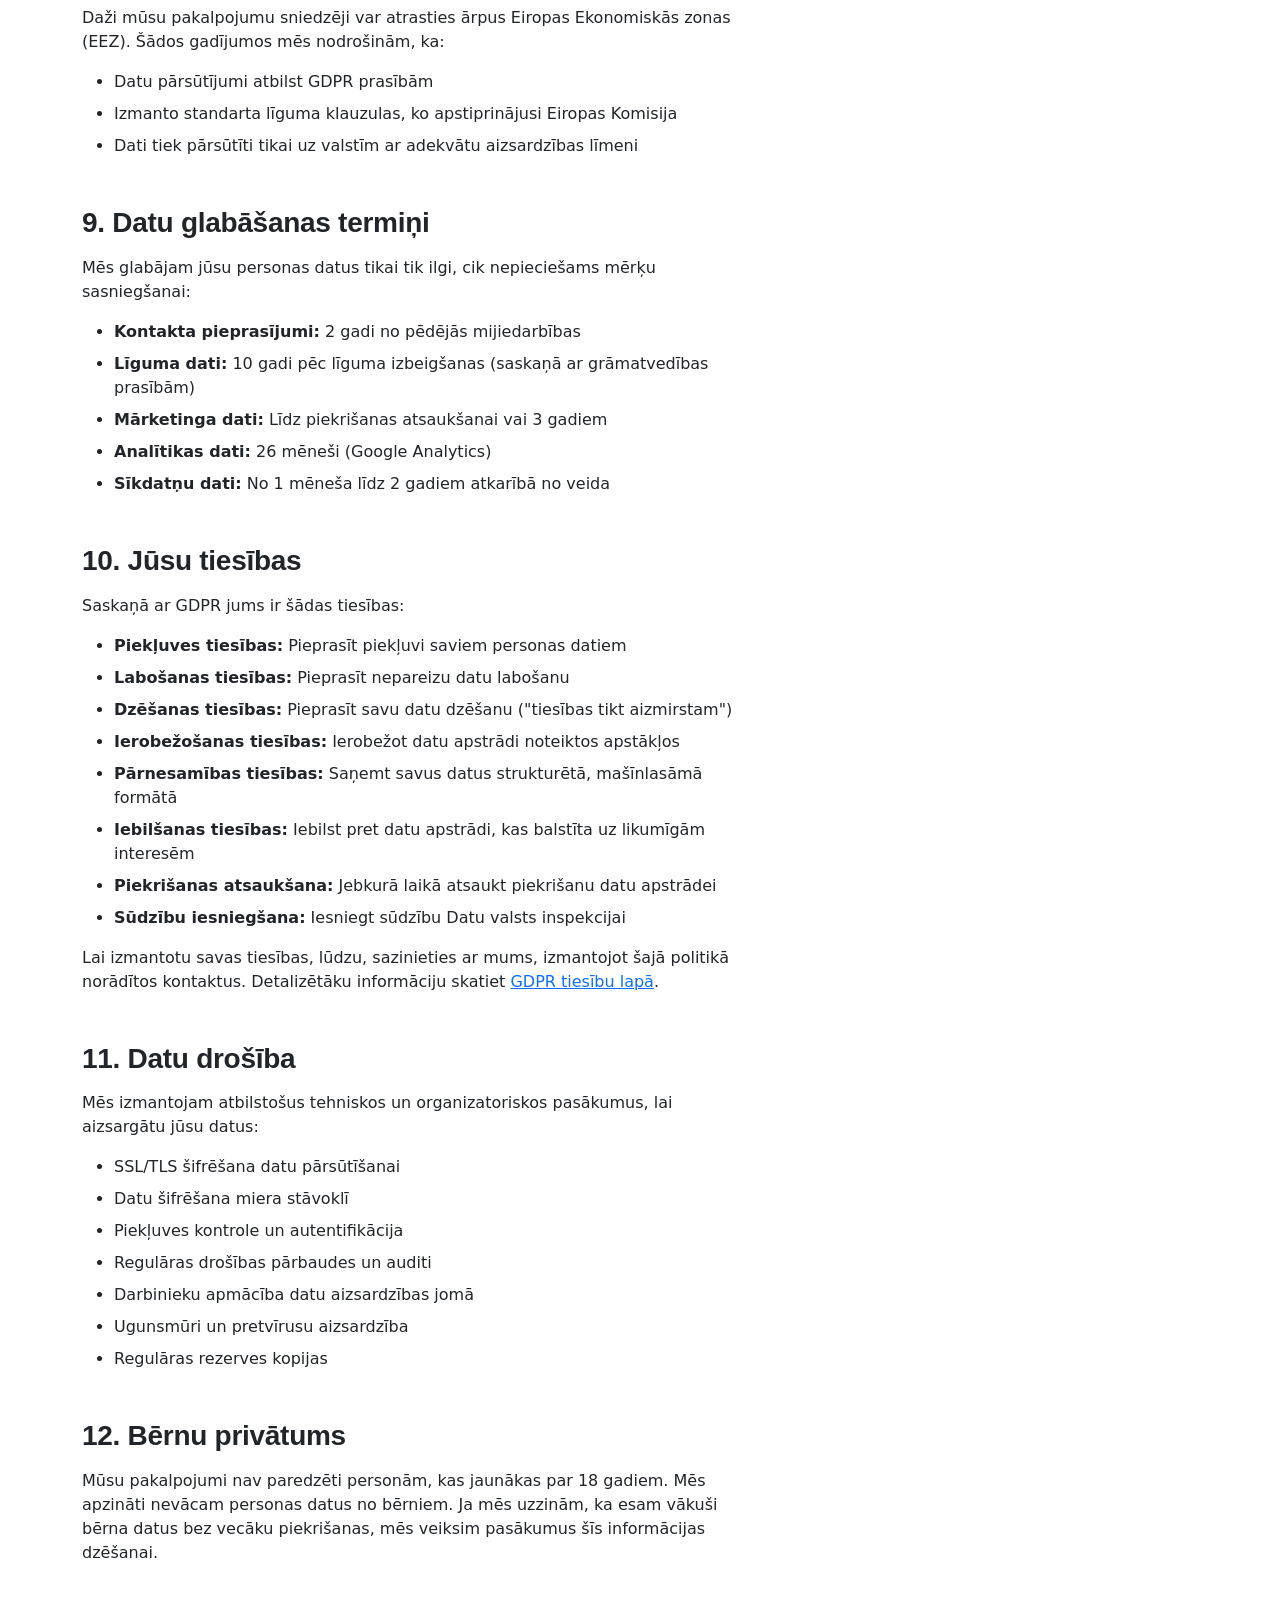
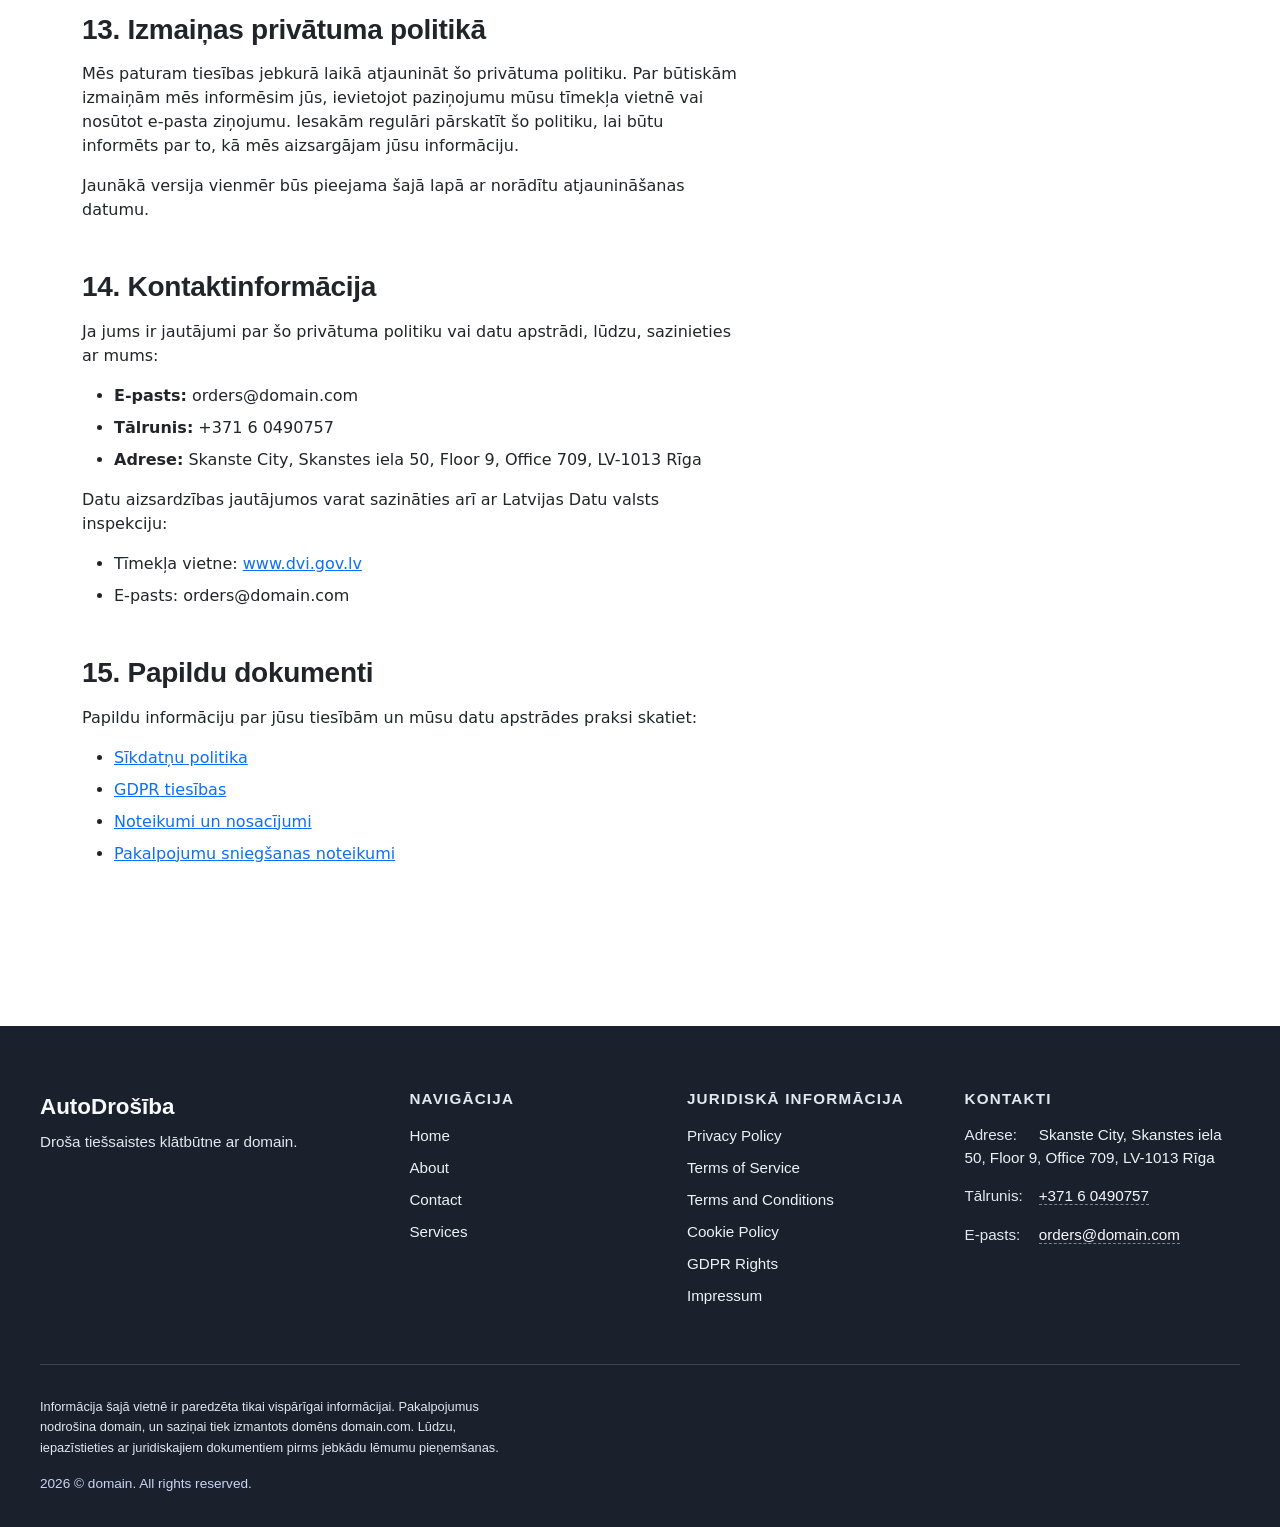
<file: privacy.html>
<!DOCTYPE html><html lang="lv"><head>
<script type="application/ld+json">
{
  "@context": "https://schema.org",
  "@graph": [
    {
      "@type": "Organization",
      "@id": "https://domain.com/#org",
      "name": "domain",
      "url": "https://domain.com",
      "email": "orders@domain.com",
      "telephone": "+371 6 0490757",
      "address": {
        "@type": "PostalAddress",
        "streetAddress": "Skanste City, Skanstes iela 50, Floor 9, Office 709, LV-1013 Rīga"
      },
      "contactPoint": {
        "@type": "ContactPoint",
        "contactType": "customer support",
        "email": "orders@domain.com",
        "telephone": "+371 6 0490757"
      }
    },
    {
      "@type": "WebSite",
      "@id": "https://domain.com/#website",
      "url": "https://domain.com",
      "name": "domain",
      "publisher": {
        "@id": "https://domain.com/#org"
      }
    },
    {
      "@type": "WebPage",
      "@id": "https://domain.com/privacy.html#webpage",
      "url": "https://domain.com/privacy.html",
      "name": "domain | AutoApdrošināšana",
      "isPartOf": {
        "@id": "https://domain.com/#website"
      },
      "about": {
        "@id": "https://domain.com/#org"
      },
      "inLanguage": "lv",
      "description": "Uzziniet, kā mēs vācam, izmantojam un aizsargājam jūsu personas datus. Pilnīga informācija par privātumu un datu aizsardzību AutoApdrošināšana."
    },
    {
      "@type": "BreadcrumbList",
      "@id": "https://domain.com/privacy.html#breadcrumbs",
      "itemListElement": [
        {
          "@type": "ListItem",
          "position": 1,
          "name": "Home",
          "item": "https://domain.com"
        },
        {
          "@type": "ListItem",
          "position": 2,
          "name": "Privacy.Html",
          "item": "https://domain.com/privacy.html"
        }
      ]
    }
  ]
}
</script>
  <meta charset="UTF-8">
  <meta name="viewport" content="width=device-width, initial-scale=1.0">
  <title>domain | AutoApdrošināšana</title>
  <meta name="description" content="Uzziniet, kā mēs vācam, izmantojam un aizsargājam jūsu personas datus. Pilnīga informācija par privātumu un datu aizsardzību AutoApdrošināšana.">
  <meta property="og:title" content="domain | AutoApdrošināšana">
  <meta property="og:description" content="Uzziniet, kā mēs vācam, izmantojam un aizsargājam jūsu personas datus. Pilnīga informācija par privātumu un datu aizsardzību AutoApdrošināšana.">
  <meta property="og:type" content="website">
  <meta property="og:url" content="https://domain.com/privacy.html">
  <link rel="canonical" href="https://domain.com/privacy.html">
  <link rel="stylesheet" href="style.css">
  <link rel="icon" type="image/png" href="/favicon.png">
  <link rel="apple-touch-icon" href="/apple-touch-icon.png">
   <link rel="stylesheet" href="https://cdn.jsdelivr.net/npm/bootstrap@5.3.3/dist/css/bootstrap.min.css" integrity="sha384-QWTKZyjpPEjISv5WaRU9OFeRpok6YctnYmDr5pNlyT2bRjXh0JMhjY6hW+ALEwIH" crossorigin="anonymous">
  <link rel="stylesheet" href="https://unpkg.com/aos@2.3.4/dist/aos.css">
<link rel="stylesheet" href="./header-footer.css">
<link rel="stylesheet" href="./consent.css">
<script src="./consent.js"></script>
</head>
 <body>
<header class="dr-header" data-dr-variant="v1">
  <div class="dr-header-inner">
    <a class="dr-logo" href="./index.html" aria-label="domain">domain</a>

    <nav class="dr-nav" aria-label="Primary navigation">
      <ul class="dr-nav-list">
        <li class="dr-nav-item"><a class="dr-nav-link" href="./index.html">Home</a></li><li class="dr-nav-item"><a class="dr-nav-link" href="./about.html">About</a></li><li class="dr-nav-item"><a class="dr-nav-link" href="./contact.html">Contact</a></li><li class="dr-nav-item"><a class="dr-nav-link" href="./services.html">Services</a></li>
      </ul>
    </nav>

    <button class="dr-burger" type="button" aria-label="Toggle menu" aria-expanded="false" aria-controls="dr-mobile-menu">
      <span></span><span></span><span></span>
    </button>
  </div>
</header>
<nav class="dr-mobile-menu" id="dr-mobile-menu" aria-label="Mobile navigation">
  <ul class="dr-mobile-nav-list">
    <li class="dr-nav-item"><a class="dr-nav-link" href="./index.html">Home</a></li><li class="dr-nav-item"><a class="dr-nav-link" href="./about.html">About</a></li><li class="dr-nav-item"><a class="dr-nav-link" href="./contact.html">Contact</a></li><li class="dr-nav-item"><a class="dr-nav-link" href="./services.html">Services</a></li>
  </ul>
</nav>

  <main>
   <section class="py-4 py-md-5">
    <div class="container">
     <nav aria-label="breadcrumb">
      <ol class="breadcrumb">
       <li class="breadcrumb-item"><a href="index.html">Sākums</a></li>
       <li class="breadcrumb-item active" aria-current="page">domain</li>
      </ol>
     </nav>
     <h1 class="display-4 fw-bold mb-4" data-aos="fade-up">domain</h1>
     <p class="lead mb-5" data-aos="fade-up" data-aos-delay="100">Pēdējo reizi atjaunināts: 2025. gada 20. janvāris</p>
     <div class="row">
      <div class="col-lg-8">
       <div class="privacy-content">
        <section class="mb-5" data-aos="fade-up">
         <h2 class="h3 fw-semibold mb-3">1. Ievads</h2>
         <p>AutoApdrošināšana (turpmāk "mēs", "mūsu" vai "uzņēmums") apņemas aizsargāt jūsu privātumu un personas datus. Šī privātuma politika izskaidro, kā mēs vācam, izmantojam, glabājam un aizsargājam jūsu personas informāciju saskaņā ar Eiropas Savienības Vispārīgo datu aizsardzības regulu (GDPR) un Latvijas Republikas tiesību aktiem.</p>
         <p>Izmantojot mūsu tīmekļa vietni un pakalpojumus, jūs piekrītat šajā politikā aprakstītajām datu apstrādes praksēm.</p>
        </section>
        <section class="mb-5" data-aos="fade-up">
         <h2 class="h3 fw-semibold mb-3">2. Datu pārzinis</h2>
         <p>Datu pārzinis ir AutoApdrošināšana:</p>
         <ul>
          <li><strong>Adrese:</strong> Skanste City, Skanstes iela 50, Floor 9, Office 709, LV-1013 Rīga</li>
          <li><strong>Tālrunis:</strong> +371 6 0490757</li>
          <li><strong>E-pasts:</strong> orders@domain.com</li>
         </ul>
        </section>
        <section class="mb-5" data-aos="fade-up">
         <h2 class="h3 fw-semibold mb-3">3. Kādus datus mēs vācam</h2>
         <p>Mēs varam vākt un apstrādāt šādus personas datus:</p>
         <div class="ms-3">
          <h3 class="h5 fw-semibold mt-4 mb-2">3.1. Informācija, ko jūs sniedzat</h3>
          <ul>
           <li>Vārds un uzvārds</li>
           <li>E-pasta adrese</li>
           <li>Tālruņa numurs</li>
           <li>Pasta adrese</li>
           <li>Transportlīdzekļa informācija (marka, modelis, reģistrācijas numurs)</li>
           <li>Cita informācija, ko sniedzat pieteikuma vai kontakta formās</li>
          </ul>
          <h3 class="h5 fw-semibold mt-4 mb-2">3.2. Automātiski vākti dati</h3>
          <ul>
           <li>IP adrese</li>
           <li>Pārlūkprogrammas tips un versija</li>
           <li>Operētājsistēma</li>
           <li>Apmeklējuma datums un laiks</li>
           <li>Apmeklētās lapas</li>
           <li>Nosūtītāja URL (referrer)</li>
           <li>Ierīces identifikatori</li>
           <li>Sīkdatņu ID</li>
          </ul>
          <h3 class="h5 fw-semibold mt-4 mb-2">3.3. Trešo pušu dati</h3>
          <ul>
           <li>Analītikas dati no Google Analytics</li>
           <li>Sociālo mediju mijiedarbības dati</li>
           <li>Mārketinga platformu dati</li>
          </ul>
         </div>
        </section>
        <section class="mb-5" data-aos="fade-up">
         <h2 class="h3 fw-semibold mb-3">4. Kā mēs izmantojam jūsu datus</h2>
         <p>Mēs izmantojam jūsu personas datus šādiem mērķiem:</p>
         <ul>
          <li>Apdrošināšanas piedāvājumu un konsultāciju sniegšanai</li>
          <li>Jūsu pieprasījumu un jautājumu apstrādei</li>
          <li>Pakalpojumu sniegšanai un līgumu izpildei</li>
          <li>Klientu atbalsta nodrošināšanai</li>
          <li>Mūsu tīmekļa vietnes uzlabošanai un personalizēšanai</li>
          <li>Mārketinga un reklāmas kampaņu veikšanai (ar jūsu piekrišanu)</li>
          <li>Statistikas un analītikas mērķiem</li>
          <li>Juridisko pienākumu izpildei</li>
          <li>Krāpšanas novēršanai un drošības nodrošināšanai</li>
         </ul>
        </section>
        <section class="mb-5" data-aos="fade-up">
         <h2 class="h3 fw-semibold mb-3">5. Juridiskais pamats datu apstrādei</h2>
         <p>Saskaņā ar GDPR, mēs apstrādājam jūsu datus, pamatojoties uz:</p>
         <ul>
          <li><strong>Piekrišana:</strong> Jūs esat skaidri piekritis datu apstrādei (piemēram, aizpildot kontakta formu)</li>
          <li><strong>Līguma izpilde:</strong> Datu apstrāde ir nepieciešama, lai izpildītu līgumu ar jums</li>
          <li><strong>Likumīgas intereses:</strong> Datu apstrāde ir nepieciešama mūsu vai trešās personas likumīgo interešu īstenošanai</li>
          <li><strong>Juridisks pienākums:</strong> Datu apstrāde ir nepieciešama, lai izpildītu juridiskus pienākumus</li>
         </ul>
        </section>
        <section class="mb-5" data-aos="fade-up">
         <h2 class="h3 fw-semibold mb-3">6. Sīkdatnes (Cookies)</h2>
         <p>Mūsu tīmekļa vietne izmanto sīkdatnes, lai uzlabotu lietotāja pieredzi un nodrošinātu vietnes funkcionalitāti. Sīkdatnes ir mazi teksta faili, kas tiek saglabāti jūsu ierīcē.</p>
         <p>Mēs izmantojam šādus sīkdatņu veidus:</p>
         <ul>
          <li><strong>Obligātās sīkdatnes:</strong> Nepieciešamas vietnes pamatfunkciju nodrošināšanai</li>
          <li><strong>Analītikas sīkdatnes:</strong> Palīdz mums saprast, kā apmeklētāji izmanto vietni</li>
          <li><strong>Mārketinga sīkdatnes:</strong> Izmanto, lai rādītu atbilstošu reklāmu</li>
          <li><strong>Funkcionalitātes sīkdatnes:</strong> Ļauj atcerēties jūsu preferences</li>
         </ul>
         <p>Detalizētāku informāciju par sīkdatnēm skatiet mūsu <a href="cookie_policy.html">Sīkdatņu politikā</a>.</p>
        </section>
        <section class="mb-5" data-aos="fade-up">
         <h2 class="h3 fw-semibold mb-3">7. Datu kopīgošana ar trešajām personām</h2>
         <p>Mēs varam kopīgot jūsu personas datus ar:</p>
         <ul>
          <li><strong>Apdrošināšanas sabiedrībām:</strong> Lai nodrošinātu piedāvājumu un apdrošināšanas pakalpojumus</li>
          <li><strong>Pakalpojumu sniedzējiem:</strong> IT atbalsts, mākoņpakalpojumi, analītika</li>
          <li><strong>Mārketinga partneriem:</strong> Ar jūsu piekrišanu reklāmas kampaņu veikšanai</li>
          <li><strong>Juridiskajām iestādēm:</strong> Ja to pieprasa likums vai tiesas rīkojums</li>
          <li><strong>Biznesa partneriem:</strong> Ar kuriem mums ir sadarbības līgumi</li>
         </ul>
         <p>Visas trešās puses ir līgumā piesaistītas ievērot datu aizsardzības prasības un aizsargāt jūsu informāciju.</p>
        </section>
        <section class="mb-5" data-aos="fade-up">
         <h2 class="h3 fw-semibold mb-3">8. Starptautiskie datu pārsūtījumi</h2>
         <p>Daži mūsu pakalpojumu sniedzēji var atrasties ārpus Eiropas Ekonomiskās zonas (EEZ). Šādos gadījumos mēs nodrošinām, ka:</p>
         <ul>
          <li>Datu pārsūtījumi atbilst GDPR prasībām</li>
          <li>Izmanto standarta līguma klauzulas, ko apstiprinājusi Eiropas Komisija</li>
          <li>Dati tiek pārsūtīti tikai uz valstīm ar adekvātu aizsardzības līmeni</li>
         </ul>
        </section>
        <section class="mb-5" data-aos="fade-up">
         <h2 class="h3 fw-semibold mb-3">9. Datu glabāšanas termiņi</h2>
         <p>Mēs glabājam jūsu personas datus tikai tik ilgi, cik nepieciešams mērķu sasniegšanai:</p>
         <ul>
          <li><strong>Kontakta pieprasījumi:</strong> 2 gadi no pēdējās mijiedarbības</li>
          <li><strong>Līguma dati:</strong> 10 gadi pēc līguma izbeigšanas (saskaņā ar grāmatvedības prasībām)</li>
          <li><strong>Mārketinga dati:</strong> Līdz piekrišanas atsaukšanai vai 3 gadiem</li>
          <li><strong>Analītikas dati:</strong> 26 mēneši (Google Analytics)</li>
          <li><strong>Sīkdatņu dati:</strong> No 1 mēneša līdz 2 gadiem atkarībā no veida</li>
         </ul>
        </section>
        <section class="mb-5" data-aos="fade-up">
         <h2 class="h3 fw-semibold mb-3">10. Jūsu tiesības</h2>
         <p>Saskaņā ar GDPR jums ir šādas tiesības:</p>
         <ul>
          <li><strong>Piekļuves tiesības:</strong> Pieprasīt piekļuvi saviem personas datiem</li>
          <li><strong>Labošanas tiesības:</strong> Pieprasīt nepareizu datu labošanu</li>
          <li><strong>Dzēšanas tiesības:</strong> Pieprasīt savu datu dzēšanu ("tiesības tikt aizmirstam")</li>
          <li><strong>Ierobežošanas tiesības:</strong> Ierobežot datu apstrādi noteiktos apstākļos</li>
          <li><strong>Pārnesamības tiesības:</strong> Saņemt savus datus strukturētā, mašīnlasāmā formātā</li>
          <li><strong>Iebilšanas tiesības:</strong> Iebilst pret datu apstrādi, kas balstīta uz likumīgām interesēm</li>
          <li><strong>Piekrišanas atsaukšana:</strong> Jebkurā laikā atsaukt piekrišanu datu apstrādei</li>
          <li><strong>Sūdzību iesniegšana:</strong> Iesniegt sūdzību Datu valsts inspekcijai</li>
         </ul>
         <p>Lai izmantotu savas tiesības, lūdzu, sazinieties ar mums, izmantojot šajā politikā norādītos kontaktus. Detalizētāku informāciju skatiet <a href="gdpr-rights.html">GDPR tiesību lapā</a>.</p>
        </section>
        <section class="mb-5" data-aos="fade-up">
         <h2 class="h3 fw-semibold mb-3">11. Datu drošība</h2>
         <p>Mēs izmantojam atbilstošus tehniskos un organizatoriskos pasākumus, lai aizsargātu jūsu datus:</p>
         <ul>
          <li>SSL/TLS šifrēšana datu pārsūtīšanai</li>
          <li>Datu šifrēšana miera stāvoklī</li>
          <li>Piekļuves kontrole un autentifikācija</li>
          <li>Regulāras drošības pārbaudes un auditi</li>
          <li>Darbinieku apmācība datu aizsardzības jomā</li>
          <li>Ugunsmūri un pretvīrusu aizsardzība</li>
          <li>Regulāras rezerves kopijas</li>
         </ul>
        </section>
        <section class="mb-5" data-aos="fade-up">
         <h2 class="h3 fw-semibold mb-3">12. Bērnu privātums</h2>
         <p>Mūsu pakalpojumi nav paredzēti personām, kas jaunākas par 18 gadiem. Mēs apzināti nevācam personas datus no bērniem. Ja mēs uzzinām, ka esam vākuši bērna datus bez vecāku piekrišanas, mēs veiksim pasākumus šīs informācijas dzēšanai.</p>
        </section>
        <section class="mb-5" data-aos="fade-up">
         <h2 class="h3 fw-semibold mb-3">13. Izmaiņas privātuma politikā</h2>
         <p>Mēs paturam tiesības jebkurā laikā atjaunināt šo privātuma politiku. Par būtiskām izmaiņām mēs informēsim jūs, ievietojot paziņojumu mūsu tīmekļa vietnē vai nosūtot e-pasta ziņojumu. Iesakām regulāri pārskatīt šo politiku, lai būtu informēts par to, kā mēs aizsargājam jūsu informāciju.</p>
         <p>Jaunākā versija vienmēr būs pieejama šajā lapā ar norādītu atjaunināšanas datumu.</p>
        </section>
        <section class="mb-5" data-aos="fade-up">
         <h2 class="h3 fw-semibold mb-3">14. Kontaktinformācija</h2>
         <p>Ja jums ir jautājumi par šo privātuma politiku vai datu apstrādi, lūdzu, sazinieties ar mums:</p>
         <ul>
          <li><strong>E-pasts:</strong> orders@domain.com</li>
          <li><strong>Tālrunis:</strong> +371 6 0490757</li>
          <li><strong>Adrese:</strong> Skanste City, Skanstes iela 50, Floor 9, Office 709, LV-1013 Rīga</li>
         </ul>
         <p>Datu aizsardzības jautājumos varat sazināties arī ar Latvijas Datu valsts inspekciju:</p>
         <ul>
          <li>Tīmekļa vietne: <a href="https://www.dvi.gov.lv" target="_blank" rel="noopener noreferrer">www.dvi.gov.lv</a></li>
          <li>E-pasts: orders@domain.com</li>
         </ul>
        </section>
        <section class="mb-5" data-aos="fade-up">
         <h2 class="h3 fw-semibold mb-3">15. Papildu dokumenti</h2>
         <p>Papildu informāciju par jūsu tiesībām un mūsu datu apstrādes praksi skatiet:</p>
         <ul>
          <li><a href="cookie_policy.html">Sīkdatņu politika</a></li>
          <li><a href="gdpr-rights.html">GDPR tiesības</a></li>
          <li><a href="terms_and_conditions.html">Noteikumi un nosacījumi</a></li>
          <li><a href="terms_of_services.html">Pakalpojumu sniegšanas noteikumi</a></li>
         </ul>
        </section>
       </div>
      </div>
      <div class="col-lg-4">
       <div class="sticky-top" data-aos="fade-left">
        <div class="card shadow-sm mb-4">
         <div class="card-body">
          <h3 class="h5 fw-semibold mb-3">Ātrā navigācija</h3>
          <nav class="nav flex-column">
           <a class="nav-link" href="#">Ievads</a> <a class="nav-link" href="#">Datu pārzinis</a> <a class="nav-link" href="#">Kādus datus vācam</a> <a class="nav-link" href="#">Kā izmantojam datus</a> <a class="nav-link" href="#">Sīkdatnes</a> <a class="nav-link" href="#">Datu kopīgošana</a> <a class="nav-link" href="#">Jūsu tiesības</a> <a class="nav-link" href="#">Kontakti</a>
          </nav>
         </div>
        </div>
        <div class="card shadow-sm">
         <div class="card-body">
          <h3 class="h5 fw-semibold mb-3">Vajadzīga palīdzība?</h3>
          <p class="small mb-3">Mūsu komanda ir gatava atbildēt uz jūsu jautājumiem par datu aizsardzību.</p>
          <a href="contact.html" class="btn btn-primary w-100">Sazināties</a>
         </div>
        </div>
       </div>
      </div>
     </div>
    </div>
   </section>
  </main>
  <footer class="dr-footer">
  <div class="dr-footer-inner">
    <div class="dr-footer-top">
      <div class="dr-footer-brand">
        <a href="./index.html" class="dr-footer-logo">AutoDrošība</a>
        <p class="dr-footer-tagline">Droša tiešsaistes klātbūtne ar domain.</p>
      </div>
      <nav class="dr-footer-nav" aria-label="Galvenā navigācija">
        <h3 class="dr-footer-heading">Navigācija</h3>
        <ul class="dr-footer-nav-list">
          <li><a href="./index.html">Home</a></li>
          <li><a href="./about.html">About</a></li>
          <li><a href="./contact.html">Contact</a></li>
          <li><a href="./services.html">Services</a></li>
        </ul>
      </nav>
      <nav class="dr-footer-legal" aria-label="Juridiskā informācija">
        <h3 class="dr-footer-heading">Juridiskā informācija</h3>
        <ul class="dr-footer-legal-list">
          <li><a href="./privacy.html">Privacy Policy</a></li>
          <li><a href="./terms_of_services.html">Terms of Service</a></li>
          <li><a href="./terms_and_conditions.html">Terms and Conditions</a></li>
          <li><a href="./cookie_policy.html">Cookie Policy</a></li>
          <li><a href="./gdpr-rights.html">GDPR Rights</a></li>
          <li><a href="./impressum.html">Impressum</a></li>
        </ul>
      </nav>
      <div class="dr-footer-contact">
        <h3 class="dr-footer-heading">Kontakti</h3>
        <ul class="dr-footer-contact-list">
          <li class="dr-footer-contact-item"><span class="dr-footer-contact-label">Adrese:</span> <span>Skanste City, Skanstes iela 50, Floor 9, Office 709, LV-1013 Rīga</span></li>
          <li class="dr-footer-contact-item"><span class="dr-footer-contact-label">Tālrunis:</span> <a href="tel:+371 6 0490757">+371 6 0490757</a></li>
          <li class="dr-footer-contact-item"><span class="dr-footer-contact-label">E-pasts:</span> <a href="mailto:orders@domain.com">orders@domain.com</a></li>
        </ul>
      </div>
    </div>
    <div class="dr-footer-bottom">
      <p class="dr-footer-disclaimer">Informācija šajā vietnē ir paredzēta tikai vispārīgai informācijai. Pakalpojumus nodrošina domain, un saziņai tiek izmantots domēns domain.com. Lūdzu, iepazīstieties ar juridiskajiem dokumentiem pirms jebkādu lēmumu pieņemšanas.</p>
      <div class="dr-footer-bottom-meta">
        <p class="dr-footer-meta"><span class="dr-year"></span> © domain. All rights reserved.</p>
      </div>
    </div>
  </div>
</footer>
  
 
  
  

<script src="script.js" defer=""></script>
<script src="https://unpkg.com/aos@2.3.4/dist/aos.js"></script>
<script>
if (typeof AOS !== "undefined" && !window.__AOS_INITIALIZED__) {
  AOS.init({ once: true, duration: 700, easing: "ease-out-cubic" });
  window.__AOS_INITIALIZED__ = true;
}
</script>
<script src="./header-footer.js"></script>
</body></html>
</file>
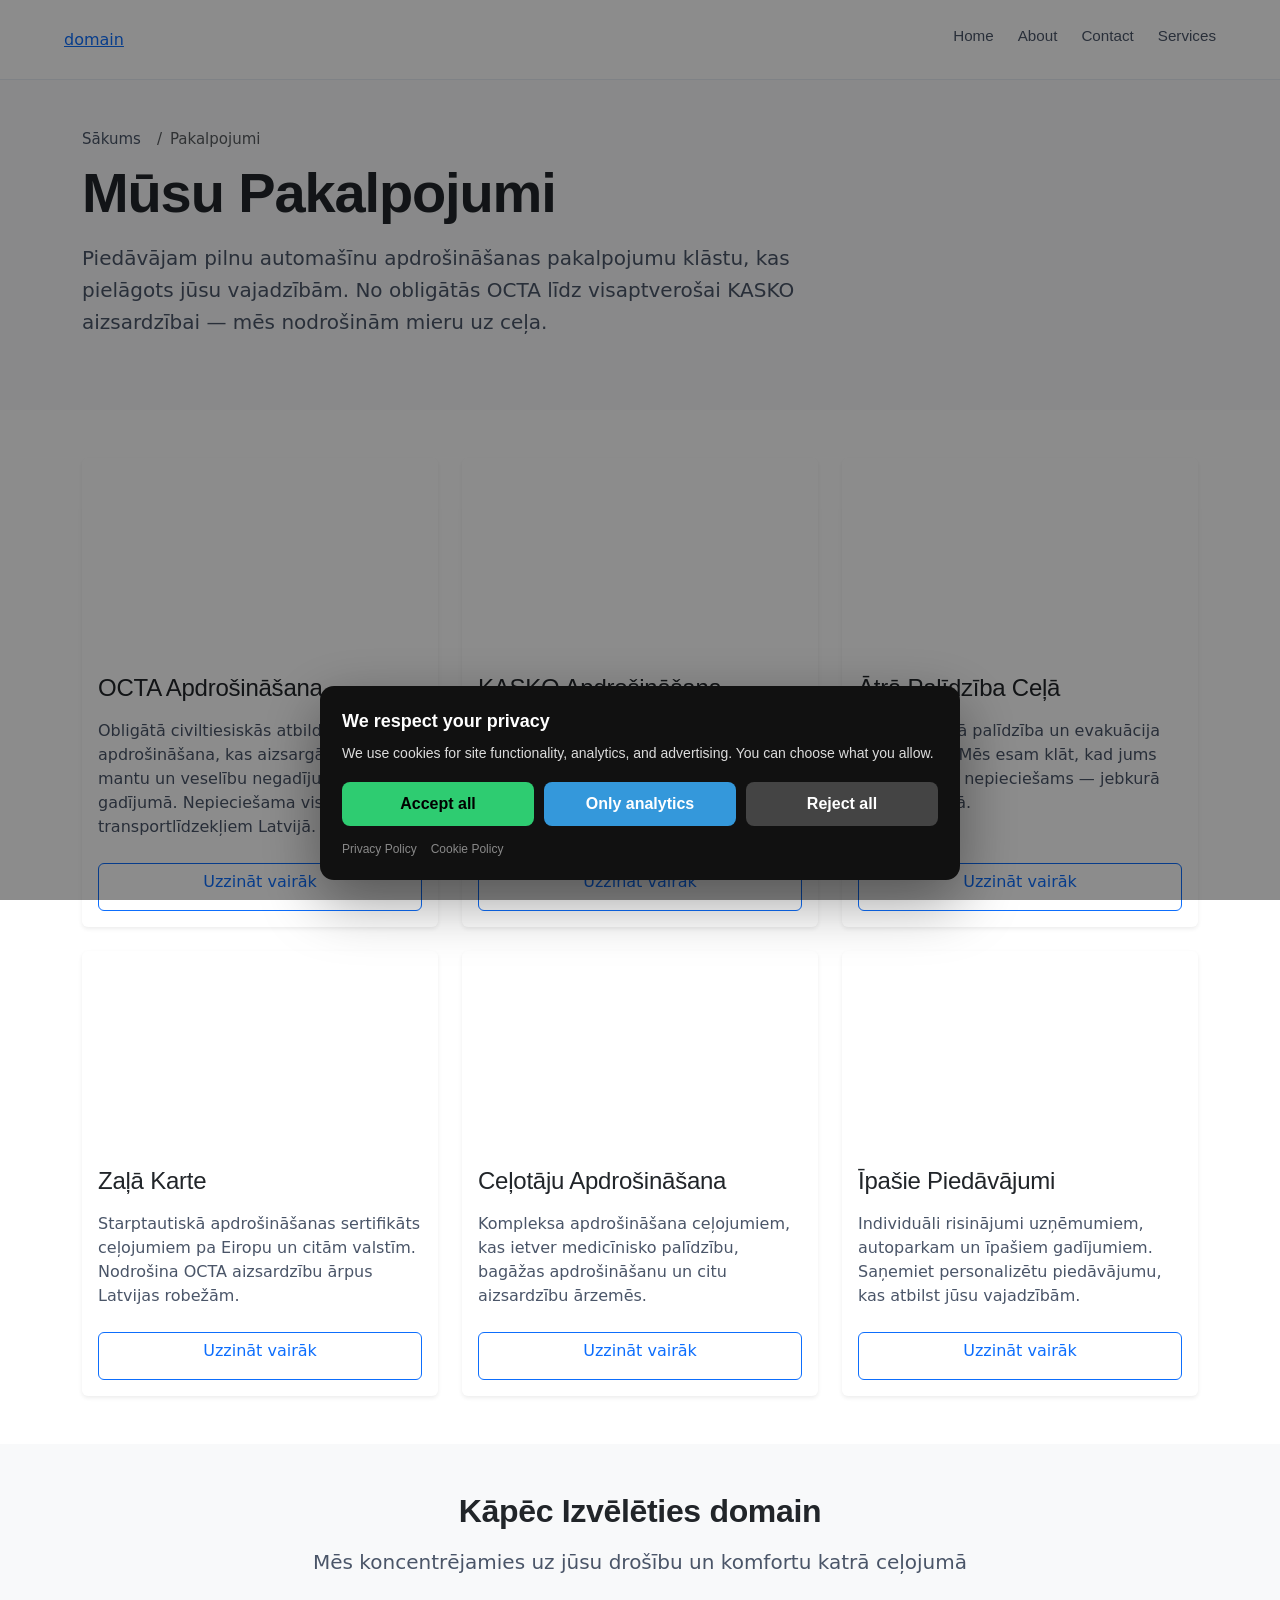
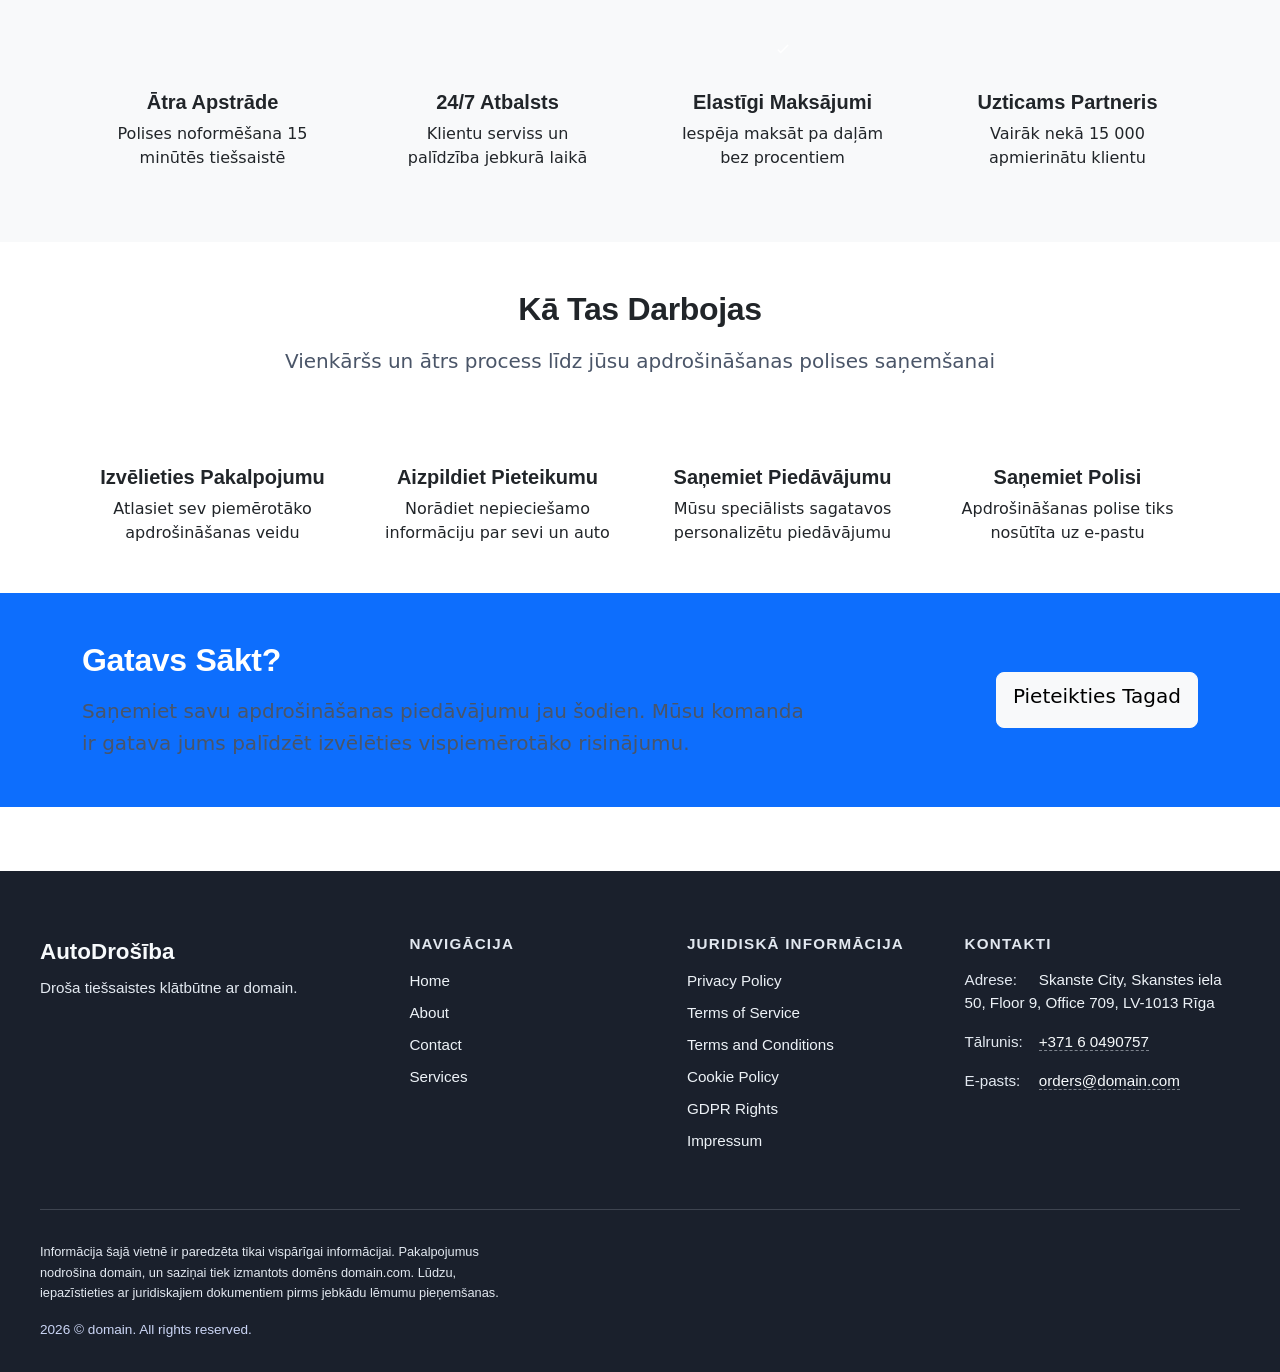
<file: services.html>
<!DOCTYPE html><html lang="lv"><head>
<script type="application/ld+json">
{
  "@context": "https://schema.org",
  "@graph": [
    {
      "@type": "Organization",
      "@id": "https://domain.com/#org",
      "name": "domain",
      "url": "https://domain.com",
      "email": "orders@domain.com",
      "telephone": "+371 6 0490757",
      "address": {
        "@type": "PostalAddress",
        "streetAddress": "Skanste City, Skanstes iela 50, Floor 9, Office 709, LV-1013 Rīga"
      },
      "contactPoint": {
        "@type": "ContactPoint",
        "contactType": "customer support",
        "email": "orders@domain.com",
        "telephone": "+371 6 0490757"
      }
    },
    {
      "@type": "WebSite",
      "@id": "https://domain.com/#website",
      "url": "https://domain.com",
      "name": "domain",
      "publisher": {
        "@id": "https://domain.com/#org"
      }
    },
    {
      "@type": "WebPage",
      "@id": "https://domain.com/services.html#webpage",
      "url": "https://domain.com/services.html",
      "name": "Mūsu Pakalpojumi - domain | Automašīnu Apdrošināšana Latvijā",
      "isPartOf": {
        "@id": "https://domain.com/#website"
      },
      "about": {
        "@id": "https://domain.com/#org"
      },
      "inLanguage": "lv",
      "description": "domain piedāvā plašu automašīnu apdrošināšanas pakalpojumu klāstu Latvijā. KASKO, OCTA, ceļojumu apdrošināšana un vairāk. Uzziniet par mūsu risinājumiem.",
      "mainEntity": {
        "@type": "Service",
        "name": "Mūsu Pakalpojumi - domain | Automašīnu Apdrošināšana Latvijā",
        "provider": {
          "@id": "https://domain.com/#org"
        }
      }
    },
    {
      "@type": "BreadcrumbList",
      "@id": "https://domain.com/services.html#breadcrumbs",
      "itemListElement": [
        {
          "@type": "ListItem",
          "position": 1,
          "name": "Home",
          "item": "https://domain.com"
        },
        {
          "@type": "ListItem",
          "position": 2,
          "name": "Services.Html",
          "item": "https://domain.com/services.html"
        }
      ]
    }
  ]
}
</script>
  <meta charset="UTF-8">
  <meta name="viewport" content="width=device-width, initial-scale=1.0">
  <title>Mūsu Pakalpojumi - domain | Automašīnu Apdrošināšana Latvijā</title>
  <meta name="description" content="domain piedāvā plašu automašīnu apdrošināšanas pakalpojumu klāstu Latvijā. KASKO, OCTA, ceļojumu apdrošināšana un vairāk. Uzziniet par mūsu risinājumiem.">
  <link rel="canonical" href="https://domain.com/services.html">
  <meta property="og:title" content="Mūsu Pakalpojumi - domain">
  <meta property="og:description" content="Automašīnu apdrošināšanas pakalpojumi Latvijā. KASKO, OCTA, ceļojumu apdrošināšana un individuāli risinājumi.">
  <meta property="og:type" content="website">
  <meta property="og:url" content="https://domain.com/services.html">
  <meta property="og:image" content="https://domain.com/og-image.jpg">
  <link rel="stylesheet" href="style.css">
  <link rel="icon" type="image/png" href="/favicon.png">
  <link rel="apple-touch-icon" href="/apple-touch-icon.png">
   <link rel="stylesheet" href="https://cdn.jsdelivr.net/npm/bootstrap@5.3.3/dist/css/bootstrap.min.css" integrity="sha384-QWTKZyjpPEjISv5WaRU9OFeRpok6YctnYmDr5pNlyT2bRjXh0JMhjY6hW+ALEwIH" crossorigin="anonymous">
  <link rel="stylesheet" href="https://unpkg.com/aos@2.3.4/dist/aos.css">
<link rel="stylesheet" href="./header-footer.css">
<link rel="stylesheet" href="./consent.css">
<script src="./consent.js"></script>
</head>
 <body>
<header class="dr-header" data-dr-variant="v1">
  <div class="dr-header-inner">
    <a class="dr-logo" href="./index.html" aria-label="domain">domain</a>

    <nav class="dr-nav" aria-label="Primary navigation">
      <ul class="dr-nav-list">
        <li class="dr-nav-item"><a class="dr-nav-link" href="./index.html">Home</a></li><li class="dr-nav-item"><a class="dr-nav-link" href="./about.html">About</a></li><li class="dr-nav-item"><a class="dr-nav-link" href="./contact.html">Contact</a></li><li class="dr-nav-item"><a class="dr-nav-link" href="./services.html">Services</a></li>
      </ul>
    </nav>

    <button class="dr-burger" type="button" aria-label="Toggle menu" aria-expanded="false" aria-controls="dr-mobile-menu">
      <span></span><span></span><span></span>
    </button>
  </div>
</header>
<nav class="dr-mobile-menu" id="dr-mobile-menu" aria-label="Mobile navigation">
  <ul class="dr-mobile-nav-list">
    <li class="dr-nav-item"><a class="dr-nav-link" href="./index.html">Home</a></li><li class="dr-nav-item"><a class="dr-nav-link" href="./about.html">About</a></li><li class="dr-nav-item"><a class="dr-nav-link" href="./contact.html">Contact</a></li><li class="dr-nav-item"><a class="dr-nav-link" href="./services.html">Services</a></li>
  </ul>
</nav>

  <main>
   <section class="py-4 py-md-5 bg-light">
    <div class="container">
     <nav aria-label="breadcrumb">
      <ol class="breadcrumb">
       <li class="breadcrumb-item"><a href="/">Sākums</a></li>
       <li class="breadcrumb-item active" aria-current="page">Pakalpojumi</li>
      </ol>
     </nav>
     <div class="row align-items-center">
      <div class="col-lg-8" data-aos="fade-up">
       <h1 class="display-4 fw-bold mb-3">Mūsu Pakalpojumi</h1>
       <p class="lead mb-4">Piedāvājam pilnu automašīnu apdrošināšanas pakalpojumu klāstu, kas pielāgots jūsu vajadzībām. No obligātās OCTA līdz visaptverošai KASKO aizsardzībai — mēs nodrošinām mieru uz ceļa.</p>
      </div>
      <div class="col-lg-4 text-center" data-aos="fade-left" data-aos-delay="100">
       <div class="ratio ratio-1x1">
        <svg viewBox="0 0 200 200" fill="none" xmlns="http://www.w3.org/2000/svg" role="img" aria-hidden="true">
         <circle cx="100" cy="100" r="80" fill="var(--accent)" opacity="0.15"></circle> <rect x="50" y="70" width="100" height="60" rx="8" fill="var(--primary)" opacity="0.8"></rect> <circle cx="75" cy="100" r="15" fill="var(--accent)"></circle> <circle cx="125" cy="100" r="15" fill="var(--accent)"></circle> <path d="M70 55 L100 40 L130 55" stroke="var(--primary)" stroke-width="3" stroke-linecap="round"></path>
        </svg>
       </div>
      </div>
     </div>
    </div>
   </section>
   <section class="py-4 py-md-5" id="services-list">
    <div class="container">
     <div class="row g-4">
      <div class="col-md-6 col-lg-4" data-aos="fade-up" data-aos-delay="0">
       <div class="card h-100 d-flex flex-column border-0 shadow-sm">
        <div class="ratio ratio-16x9 overflow-hidden">
         <svg viewBox="0 0 400 225" fill="none" xmlns="http://www.w3.org/2000/svg" role="img" aria-hidden="true">
          <rect width="400" height="225" fill="var(--bg-secondary)"></rect> <circle cx="200" cy="112" r="60" fill="var(--primary)" opacity="0.2"></circle> <path d="M150 112 L180 142 L220 102" stroke="var(--primary)" stroke-width="6" stroke-linecap="round" stroke-linejoin="round"></path> <rect x="100" y="80" width="200" height="65" rx="8" stroke="var(--primary)" stroke-width="3" fill="none"></rect>
         </svg>
        </div>
        <div class="card-body d-flex flex-column">
         <h2 class="h4 card-title mb-3">OCTA Apdrošināšana</h2>
         <p class="card-text mb-4">Obligātā civiltiesiskās atbildības apdrošināšana, kas aizsargā citu cilvēku mantu un veselību negadījuma gadījumā. Nepieciešama visiem transportlīdzekļiem Latvijā.</p>
         <a href="contact.html" class="btn btn-outline-primary mt-auto">Uzzināt vairāk</a>
        </div>
       </div>
      </div>
      <div class="col-md-6 col-lg-4" data-aos="fade-up" data-aos-delay="100">
       <div class="card h-100 d-flex flex-column border-0 shadow-sm">
        <div class="ratio ratio-16x9 overflow-hidden">
         <svg viewBox="0 0 400 225" fill="none" xmlns="http://www.w3.org/2000/svg" role="img" aria-hidden="true">
          <rect width="400" height="225" fill="var(--bg-secondary)"></rect> <rect x="120" y="60" width="160" height="105" rx="12" fill="var(--primary)" opacity="0.8"></rect> <circle cx="160" cy="140" r="20" fill="var(--accent)"></circle> <circle cx="240" cy="140" r="20" fill="var(--accent)"></circle> <path d="M140 80 L200 50 L260 80" stroke="var(--accent)" stroke-width="4" stroke-linecap="round" stroke-linejoin="round"></path>
         </svg>
        </div>
        <div class="card-body d-flex flex-column">
         <h2 class="h4 card-title mb-3">KASKO Apdrošināšana</h2>
         <p class="card-text mb-4">Visaptveroša automašīnas apdrošināšana, kas sedz bojājumus jūsu transportlīdzeklim negadījuma, zādzības, dabas stihiju vai vandālisma gadījumā.</p>
         <a href="contact.html" class="btn btn-outline-primary mt-auto">Uzzināt vairāk</a>
        </div>
       </div>
      </div>
      <div class="col-md-6 col-lg-4" data-aos="fade-up" data-aos-delay="200">
       <div class="card h-100 d-flex flex-column border-0 shadow-sm">
        <div class="ratio ratio-16x9 overflow-hidden">
         <svg viewBox="0 0 400 225" fill="none" xmlns="http://www.w3.org/2000/svg" role="img" aria-hidden="true">
          <rect width="400" height="225" fill="var(--bg-secondary)"></rect> <circle cx="200" cy="112" r="50" fill="var(--accent)" opacity="0.3"></circle> <path d="M200 70 L200 112 L230 142" stroke="var(--primary)" stroke-width="5" stroke-linecap="round" stroke-linejoin="round"></path> <circle cx="200" cy="112" r="70" stroke="var(--primary)" stroke-width="3" fill="none"></circle>
         </svg>
        </div>
        <div class="card-body d-flex flex-column">
         <h2 class="h4 card-title mb-3">Ātrā Palīdzība Ceļā</h2>
         <p class="card-text mb-4">24/7 tehniskā palīdzība un evakuācija visā Latvijā. Mēs esam klāt, kad jums tas visvairāk nepieciešams — jebkurā laikā un vietā.</p>
         <a href="contact.html" class="btn btn-outline-primary mt-auto">Uzzināt vairāk</a>
        </div>
       </div>
      </div>
      <div class="col-md-6 col-lg-4" data-aos="fade-up" data-aos-delay="0">
       <div class="card h-100 d-flex flex-column border-0 shadow-sm">
        <div class="ratio ratio-16x9 overflow-hidden">
         <svg viewBox="0 0 400 225" fill="none" xmlns="http://www.w3.org/2000/svg" role="img" aria-hidden="true">
          <rect width="400" height="225" fill="var(--bg-secondary)"></rect> <circle cx="200" cy="112" r="45" fill="var(--primary)" opacity="0.2"></circle> <path d="M170 112 L190 132 L230 92" stroke="var(--accent)" stroke-width="5" stroke-linecap="round" stroke-linejoin="round"></path> <path d="M200 50 L200 112" stroke="var(--primary)" stroke-width="4" stroke-dasharray="5 5"></path> <path d="M200 112 L250 112" stroke="var(--primary)" stroke-width="4" stroke-dasharray="5 5"></path>
         </svg>
        </div>
        <div class="card-body d-flex flex-column">
         <h2 class="h4 card-title mb-3">Zaļā Karte</h2>
         <p class="card-text mb-4">Starptautiskā apdrošināšanas sertifikāts ceļojumiem pa Eiropu un citām valstīm. Nodrošina OCTA aizsardzību ārpus Latvijas robežām.</p>
         <a href="contact.html" class="btn btn-outline-primary mt-auto">Uzzināt vairāk</a>
        </div>
       </div>
      </div>
      <div class="col-md-6 col-lg-4" data-aos="fade-up" data-aos-delay="100">
       <div class="card h-100 d-flex flex-column border-0 shadow-sm">
        <div class="ratio ratio-16x9 overflow-hidden">
         <svg viewBox="0 0 400 225" fill="none" xmlns="http://www.w3.org/2000/svg" role="img" aria-hidden="true">
          <rect width="400" height="225" fill="var(--bg-secondary)"></rect> <rect x="120" y="70" width="160" height="85" rx="8" fill="var(--primary)" opacity="0.15"></rect> <circle cx="150" cy="95" r="8" fill="var(--accent)"></circle> <circle cx="180" cy="95" r="8" fill="var(--accent)"></circle> <circle cx="210" cy="95" r="8" fill="var(--accent)"></circle> <circle cx="240" cy="95" r="8" fill="var(--accent)"></circle> <rect x="135" y="115" width="130" height="6" rx="3" fill="var(--primary)"></rect> <rect x="135" y="130" width="100" height="6" rx="3" fill="var(--primary)" opacity="0.6"></rect>
         </svg>
        </div>
        <div class="card-body d-flex flex-column">
         <h2 class="h4 card-title mb-3">Ceļotāju Apdrošināšana</h2>
         <p class="card-text mb-4">Kompleksa apdrošināšana ceļojumiem, kas ietver medicīnisko palīdzību, bagāžas apdrošināšanu un citu aizsardzību ārzemēs.</p>
         <a href="contact.html" class="btn btn-outline-primary mt-auto">Uzzināt vairāk</a>
        </div>
       </div>
      </div>
      <div class="col-md-6 col-lg-4" data-aos="fade-up" data-aos-delay="200">
       <div class="card h-100 d-flex flex-column border-0 shadow-sm">
        <div class="ratio ratio-16x9 overflow-hidden">
         <svg viewBox="0 0 400 225" fill="none" xmlns="http://www.w3.org/2000/svg" role="img" aria-hidden="true">
          <rect width="400" height="225" fill="var(--bg-secondary)"></rect> <rect x="100" y="60" width="200" height="105" rx="10" fill="var(--primary)" opacity="0.2"></rect> <circle cx="200" cy="112" r="35" stroke="var(--accent)" stroke-width="4" fill="none"></circle> <path d="M200 85 L200 112 L220 112" stroke="var(--accent)" stroke-width="4" stroke-linecap="round"></path>
         </svg>
        </div>
        <div class="card-body d-flex flex-column">
         <h2 class="h4 card-title mb-3">Īpašie Piedāvājumi</h2>
         <p class="card-text mb-4">Individuāli risinājumi uzņēmumiem, autoparkam un īpašiem gadījumiem. Saņemiet personalizētu piedāvājumu, kas atbilst jūsu vajadzībām.</p>
         <a href="contact.html" class="btn btn-outline-primary mt-auto">Uzzināt vairāk</a>
        </div>
       </div>
      </div>
     </div>
    </div>
   </section>
   <section class="py-4 py-md-5 bg-light" id="service-benefits">
    <div class="container">
     <div class="row mb-4">
      <div class="col-lg-8 mx-auto text-center" data-aos="fade-up">
       <h2 class="h2 fw-bold mb-3">Kāpēc Izvēlēties domain</h2>
       <p class="lead">Mēs koncentrējamies uz jūsu drošību un komfortu katrā ceļojumā</p>
      </div>
     </div>
     <div class="row g-4">
      <div class="col-md-6 col-lg-3" data-aos="fade-up" data-aos-delay="0">
       <div class="text-center p-4">
        <div class="ratio ratio-1x1 mb-3" style="max-width: 80px; margin: 0 auto;">
         <svg viewBox="0 0 100 100" fill="none" xmlns="http://www.w3.org/2000/svg" role="img" aria-hidden="true">
          <circle cx="50" cy="50" r="45" fill="var(--primary)" opacity="0.15"></circle> <path d="M50 25 L65 40 L50 55 L35 40 Z" fill="var(--accent)"></path> <rect x="40" y="50" width="20" height="25" fill="var(--primary)"></rect>
         </svg>
        </div>
        <h3 class="h5 fw-bold mb-2">Ātra Apstrāde</h3>
        <p class="mb-0">Polises noformēšana 15 minūtēs tiešsaistē</p>
       </div>
      </div>
      <div class="col-md-6 col-lg-3" data-aos="fade-up" data-aos-delay="100">
       <div class="text-center p-4">
        <div class="ratio ratio-1x1 mb-3" style="max-width: 80px; margin: 0 auto;">
         <svg viewBox="0 0 100 100" fill="none" xmlns="http://www.w3.org/2000/svg" role="img" aria-hidden="true">
          <circle cx="50" cy="50" r="45" fill="var(--primary)" opacity="0.15"></circle> <circle cx="50" cy="50" r="25" stroke="var(--accent)" stroke-width="4" fill="none"></circle> <path d="M50 30 L50 50 L65 50" stroke="var(--accent)" stroke-width="4" stroke-linecap="round"></path>
         </svg>
        </div>
        <h3 class="h5 fw-bold mb-2">24/7 Atbalsts</h3>
        <p class="mb-0">Klientu serviss un palīdzība jebkurā laikā</p>
       </div>
      </div>
      <div class="col-md-6 col-lg-3" data-aos="fade-up" data-aos-delay="200">
       <div class="text-center p-4">
        <div class="ratio ratio-1x1 mb-3" style="max-width: 80px; margin: 0 auto;">
         <svg viewBox="0 0 100 100" fill="none" xmlns="http://www.w3.org/2000/svg" role="img" aria-hidden="true">
          <circle cx="50" cy="50" r="45" fill="var(--primary)" opacity="0.15"></circle> <rect x="30" y="35" width="40" height="30" rx="4" fill="var(--primary)"></rect> <path d="M40 50 L45 55 L60 40" stroke="white" stroke-width="3" stroke-linecap="round" stroke-linejoin="round"></path>
         </svg>
        </div>
        <h3 class="h5 fw-bold mb-2">Elastīgi Maksājumi</h3>
        <p class="mb-0">Iespēja maksāt pa daļām bez procentiem</p>
       </div>
      </div>
      <div class="col-md-6 col-lg-3" data-aos="fade-up" data-aos-delay="300">
       <div class="text-center p-4">
        <div class="ratio ratio-1x1 mb-3" style="max-width: 80px; margin: 0 auto;">
         <svg viewBox="0 0 100 100" fill="none" xmlns="http://www.w3.org/2000/svg" role="img" aria-hidden="true">
          <circle cx="50" cy="50" r="45" fill="var(--primary)" opacity="0.15"></circle> <path d="M35 50 L45 60 L65 40" stroke="var(--accent)" stroke-width="5" stroke-linecap="round" stroke-linejoin="round"></path>
         </svg>
        </div>
        <h3 class="h5 fw-bold mb-2">Uzticams Partneris</h3>
        <p class="mb-0">Vairāk nekā 15 000 apmierinātu klientu</p>
       </div>
      </div>
     </div>
    </div>
   </section>
   <section class="py-4 py-md-5" id="process">
    <div class="container">
     <div class="row mb-4">
      <div class="col-lg-8 mx-auto text-center" data-aos="fade-up">
       <h2 class="h2 fw-bold mb-3">Kā Tas Darbojas</h2>
       <p class="lead">Vienkāršs un ātrs process līdz jūsu apdrošināšanas polises saņemšanai</p>
      </div>
     </div>
     <div class="row g-4">
      <div class="col-md-6 col-lg-3" data-aos="fade-right" data-aos-delay="0">
       <div class="d-flex flex-column align-items-center text-center">
        <div class="ratio ratio-1x1 mb-3" style="max-width: 100px;">
         <svg viewBox="0 0 100 100" fill="none" xmlns="http://www.w3.org/2000/svg" role="img" aria-hidden="true">
          <circle cx="50" cy="50" r="48" stroke="var(--primary)" stroke-width="2" fill="none"></circle> <text x="50" y="62" font-size="36" font-weight="bold" fill="var(--primary)" text-anchor="middle">1</text>
         </svg>
        </div>
        <h3 class="h5 fw-bold mb-2">Izvēlieties Pakalpojumu</h3>
        <p class="mb-0">Atlasiet sev piemērotāko apdrošināšanas veidu</p>
       </div>
      </div>
      <div class="col-md-6 col-lg-3" data-aos="fade-right" data-aos-delay="100">
       <div class="d-flex flex-column align-items-center text-center">
        <div class="ratio ratio-1x1 mb-3" style="max-width: 100px;">
         <svg viewBox="0 0 100 100" fill="none" xmlns="http://www.w3.org/2000/svg" role="img" aria-hidden="true">
          <circle cx="50" cy="50" r="48" stroke="var(--primary)" stroke-width="2" fill="none"></circle> <text x="50" y="62" font-size="36" font-weight="bold" fill="var(--primary)" text-anchor="middle">2</text>
         </svg>
        </div>
        <h3 class="h5 fw-bold mb-2">Aizpildiet Pieteikumu</h3>
        <p class="mb-0">Norādiet nepieciešamo informāciju par sevi un auto</p>
       </div>
      </div>
      <div class="col-md-6 col-lg-3" data-aos="fade-right" data-aos-delay="200">
       <div class="d-flex flex-column align-items-center text-center">
        <div class="ratio ratio-1x1 mb-3" style="max-width: 100px;">
         <svg viewBox="0 0 100 100" fill="none" xmlns="http://www.w3.org/2000/svg" role="img" aria-hidden="true">
          <circle cx="50" cy="50" r="48" stroke="var(--primary)" stroke-width="2" fill="none"></circle> <text x="50" y="62" font-size="36" font-weight="bold" fill="var(--primary)" text-anchor="middle">3</text>
         </svg>
        </div>
        <h3 class="h5 fw-bold mb-2">Saņemiet Piedāvājumu</h3>
        <p class="mb-0">Mūsu speciālists sagatavos personalizētu piedāvājumu</p>
       </div>
      </div>
      <div class="col-md-6 col-lg-3" data-aos="fade-right" data-aos-delay="300">
       <div class="d-flex flex-column align-items-center text-center">
        <div class="ratio ratio-1x1 mb-3" style="max-width: 100px;">
         <svg viewBox="0 0 100 100" fill="none" xmlns="http://www.w3.org/2000/svg" role="img" aria-hidden="true">
          <circle cx="50" cy="50" r="48" stroke="var(--primary)" stroke-width="2" fill="none"></circle> <text x="50" y="62" font-size="36" font-weight="bold" fill="var(--primary)" text-anchor="middle">4</text>
         </svg>
        </div>
        <h3 class="h5 fw-bold mb-2">Saņemiet Polisi</h3>
        <p class="mb-0">Apdrošināšanas polise tiks nosūtīta uz e-pastu</p>
       </div>
      </div>
     </div>
    </div>
   </section>
   <section class="py-4 py-md-5 bg-primary text-white" id="cta">
    <div class="container">
     <div class="row align-items-center">
      <div class="col-lg-8" data-aos="fade-right">
       <h2 class="h2 fw-bold mb-3">Gatavs Sākt?</h2>
       <p class="lead mb-4 mb-lg-0">Saņemiet savu apdrošināšanas piedāvājumu jau šodien. Mūsu komanda ir gatava jums palīdzēt izvēlēties vispiemērotāko risinājumu.</p>
      </div>
      <div class="col-lg-4 text-lg-end" data-aos="fade-left">
       <a href="contact.html" class="btn btn-light btn-lg">Pieteikties Tagad</a>
      </div>
     </div>
    </div>
   </section>
  </main>
  <footer class="dr-footer">
  <div class="dr-footer-inner">
    <div class="dr-footer-top">
      <div class="dr-footer-brand">
        <a href="./index.html" class="dr-footer-logo">AutoDrošība</a>
        <p class="dr-footer-tagline">Droša tiešsaistes klātbūtne ar domain.</p>
      </div>
      <nav class="dr-footer-nav" aria-label="Galvenā navigācija">
        <h3 class="dr-footer-heading">Navigācija</h3>
        <ul class="dr-footer-nav-list">
          <li><a href="./index.html">Home</a></li>
          <li><a href="./about.html">About</a></li>
          <li><a href="./contact.html">Contact</a></li>
          <li><a href="./services.html">Services</a></li>
        </ul>
      </nav>
      <nav class="dr-footer-legal" aria-label="Juridiskā informācija">
        <h3 class="dr-footer-heading">Juridiskā informācija</h3>
        <ul class="dr-footer-legal-list">
          <li><a href="./privacy.html">Privacy Policy</a></li>
          <li><a href="./terms_of_services.html">Terms of Service</a></li>
          <li><a href="./terms_and_conditions.html">Terms and Conditions</a></li>
          <li><a href="./cookie_policy.html">Cookie Policy</a></li>
          <li><a href="./gdpr-rights.html">GDPR Rights</a></li>
          <li><a href="./impressum.html">Impressum</a></li>
        </ul>
      </nav>
      <div class="dr-footer-contact">
        <h3 class="dr-footer-heading">Kontakti</h3>
        <ul class="dr-footer-contact-list">
          <li class="dr-footer-contact-item"><span class="dr-footer-contact-label">Adrese:</span> <span>Skanste City, Skanstes iela 50, Floor 9, Office 709, LV-1013 Rīga</span></li>
          <li class="dr-footer-contact-item"><span class="dr-footer-contact-label">Tālrunis:</span> <a href="tel:+371 6 0490757">+371 6 0490757</a></li>
          <li class="dr-footer-contact-item"><span class="dr-footer-contact-label">E-pasts:</span> <a href="mailto:orders@domain.com">orders@domain.com</a></li>
        </ul>
      </div>
    </div>
    <div class="dr-footer-bottom">
      <p class="dr-footer-disclaimer">Informācija šajā vietnē ir paredzēta tikai vispārīgai informācijai. Pakalpojumus nodrošina domain, un saziņai tiek izmantots domēns domain.com. Lūdzu, iepazīstieties ar juridiskajiem dokumentiem pirms jebkādu lēmumu pieņemšanas.</p>
      <div class="dr-footer-bottom-meta">
        <p class="dr-footer-meta"><span class="dr-year"></span> © domain. All rights reserved.</p>
      </div>
    </div>
  </div>
</footer>
  
 
  
  

<script src="script.js" defer=""></script>
<script src="https://unpkg.com/aos@2.3.4/dist/aos.js"></script>
<script>
if (typeof AOS !== "undefined" && !window.__AOS_INITIALIZED__) {
  AOS.init({ once: true, duration: 700, easing: "ease-out-cubic" });
  window.__AOS_INITIALIZED__ = true;
}
</script>
<script src="./header-footer.js"></script>
</body></html>
</file>
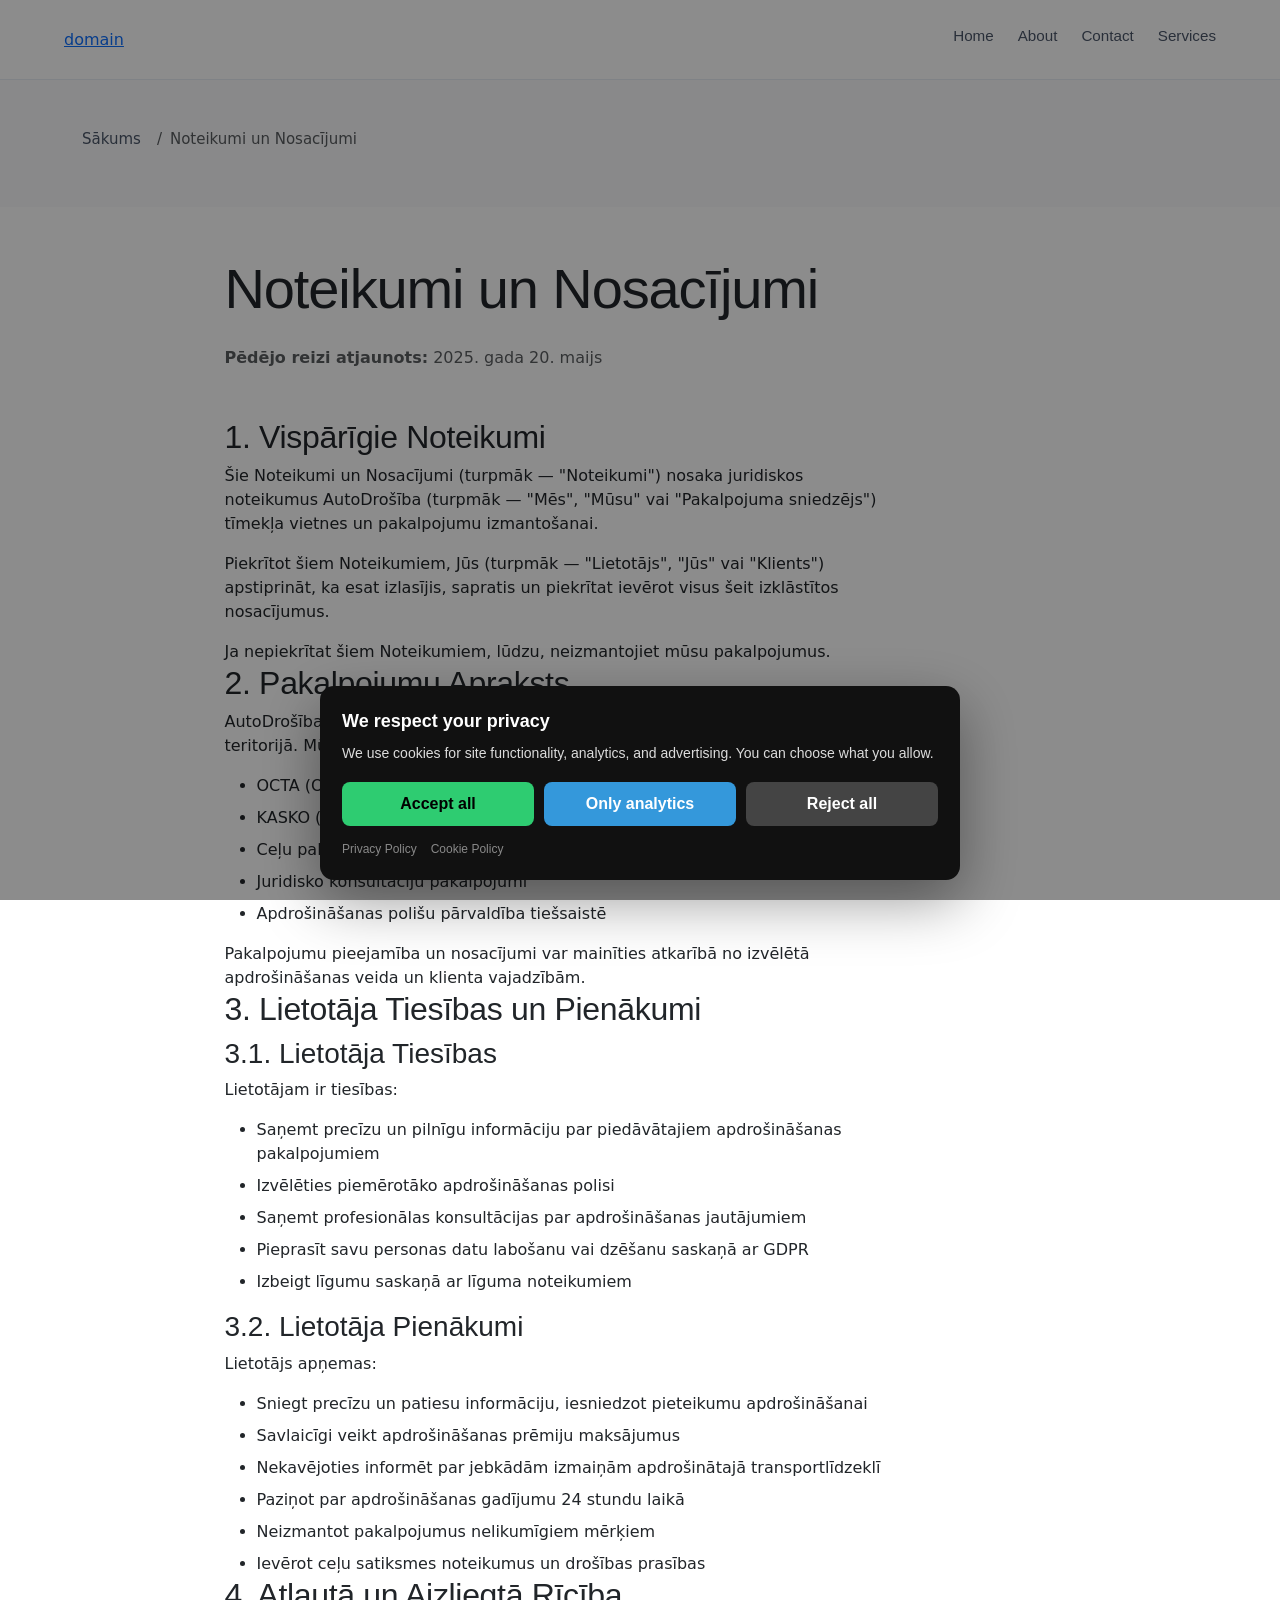
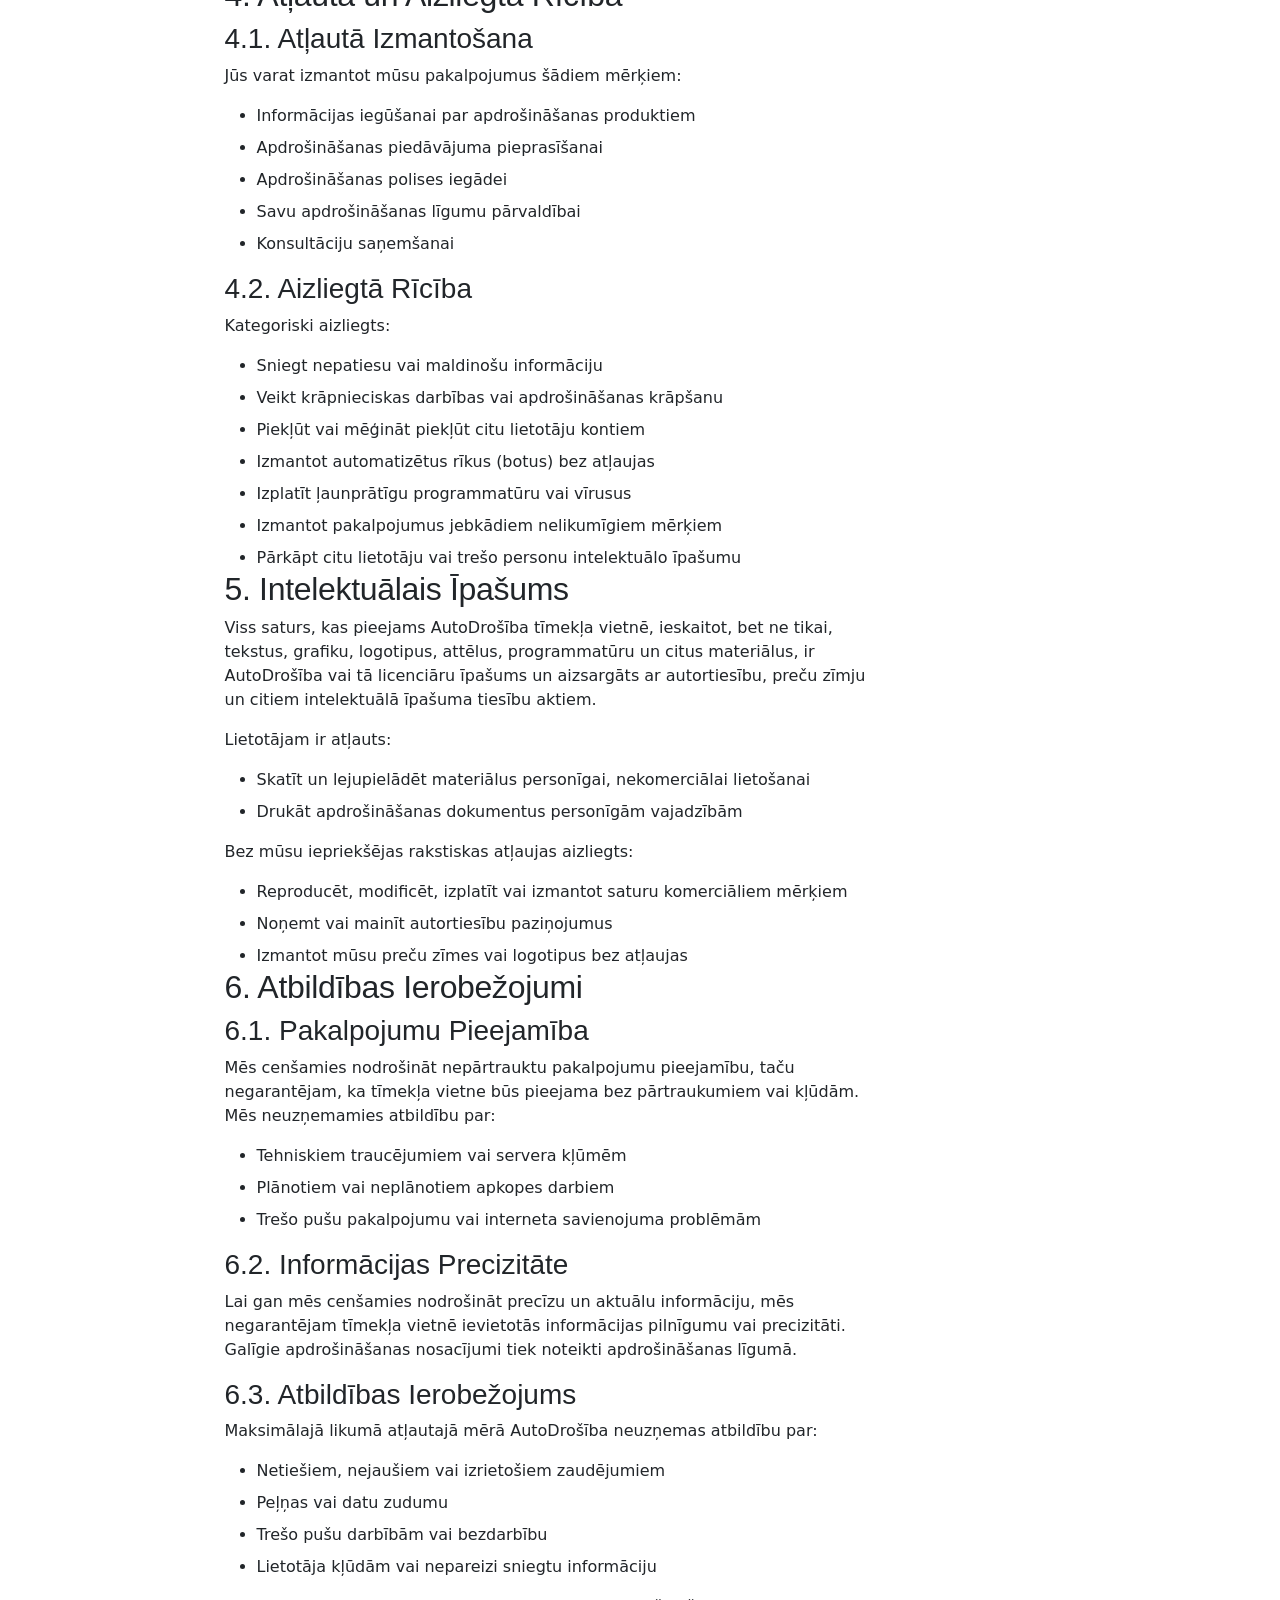
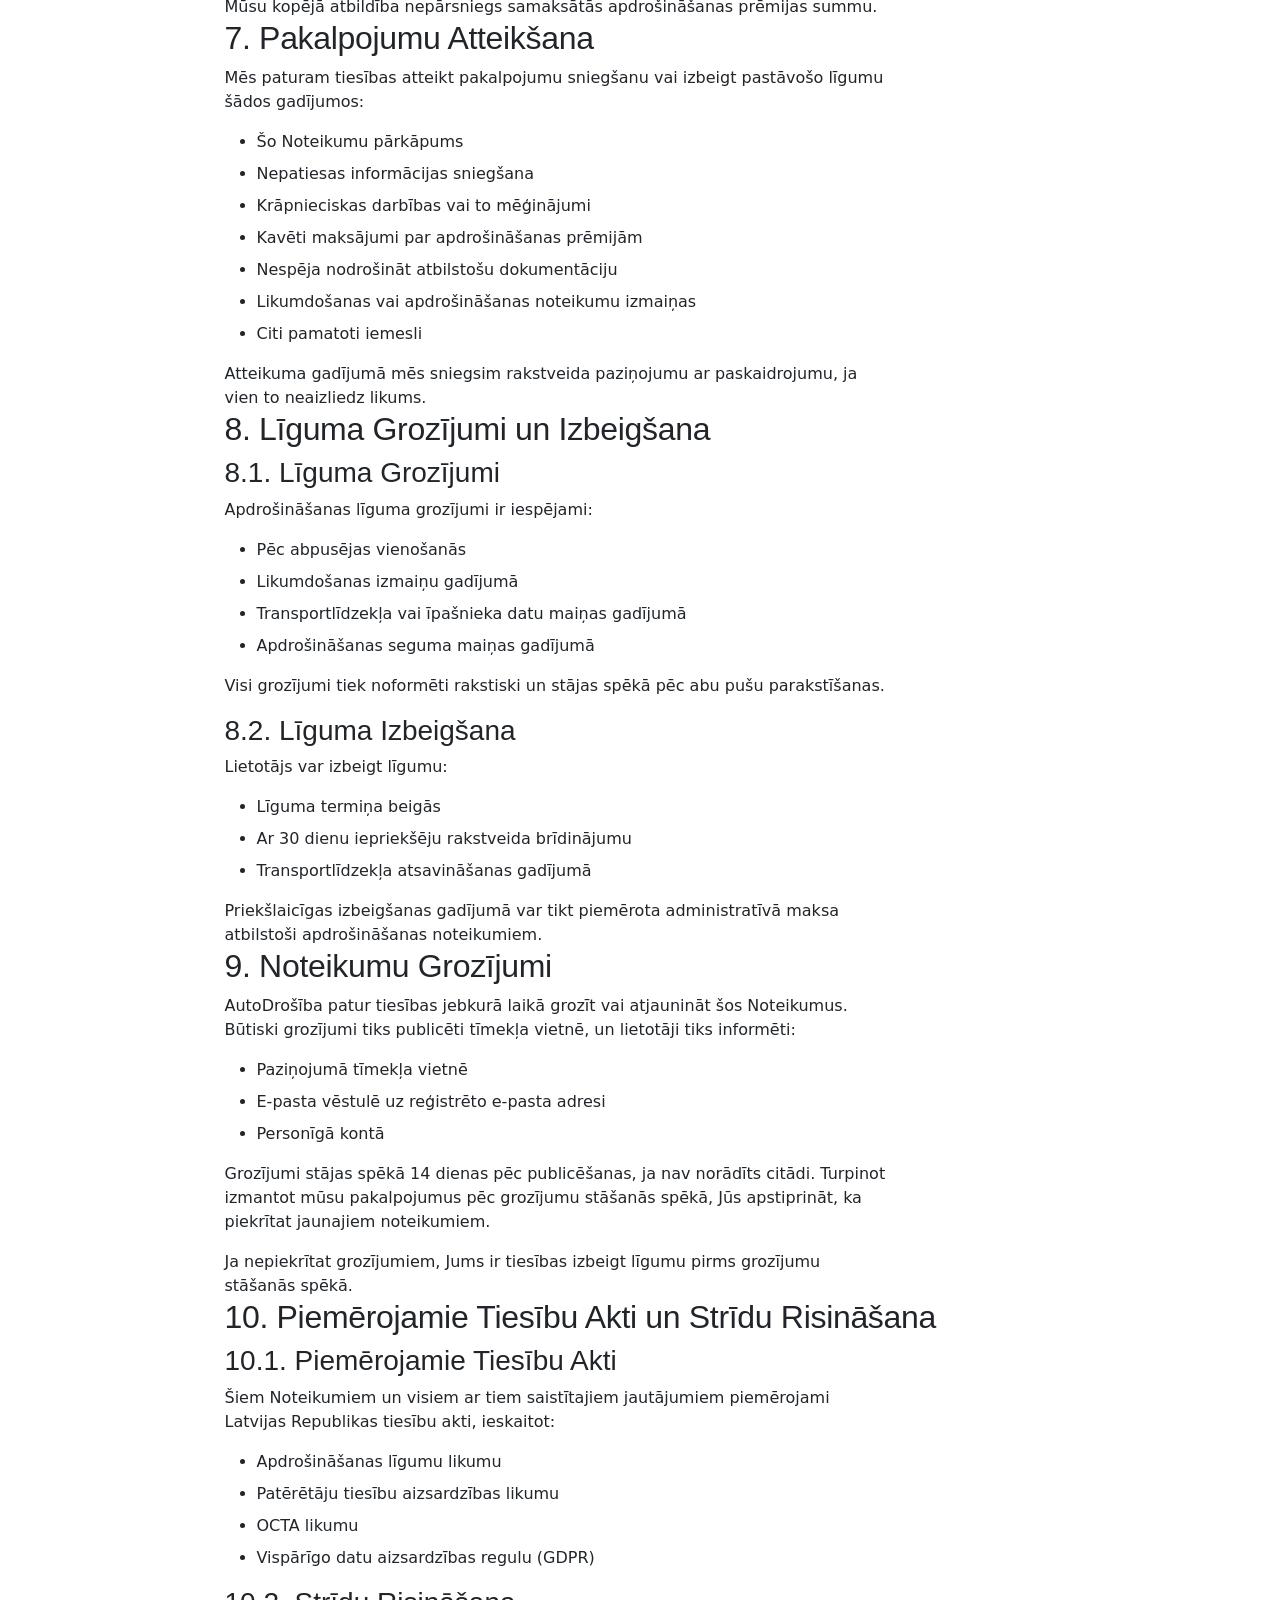
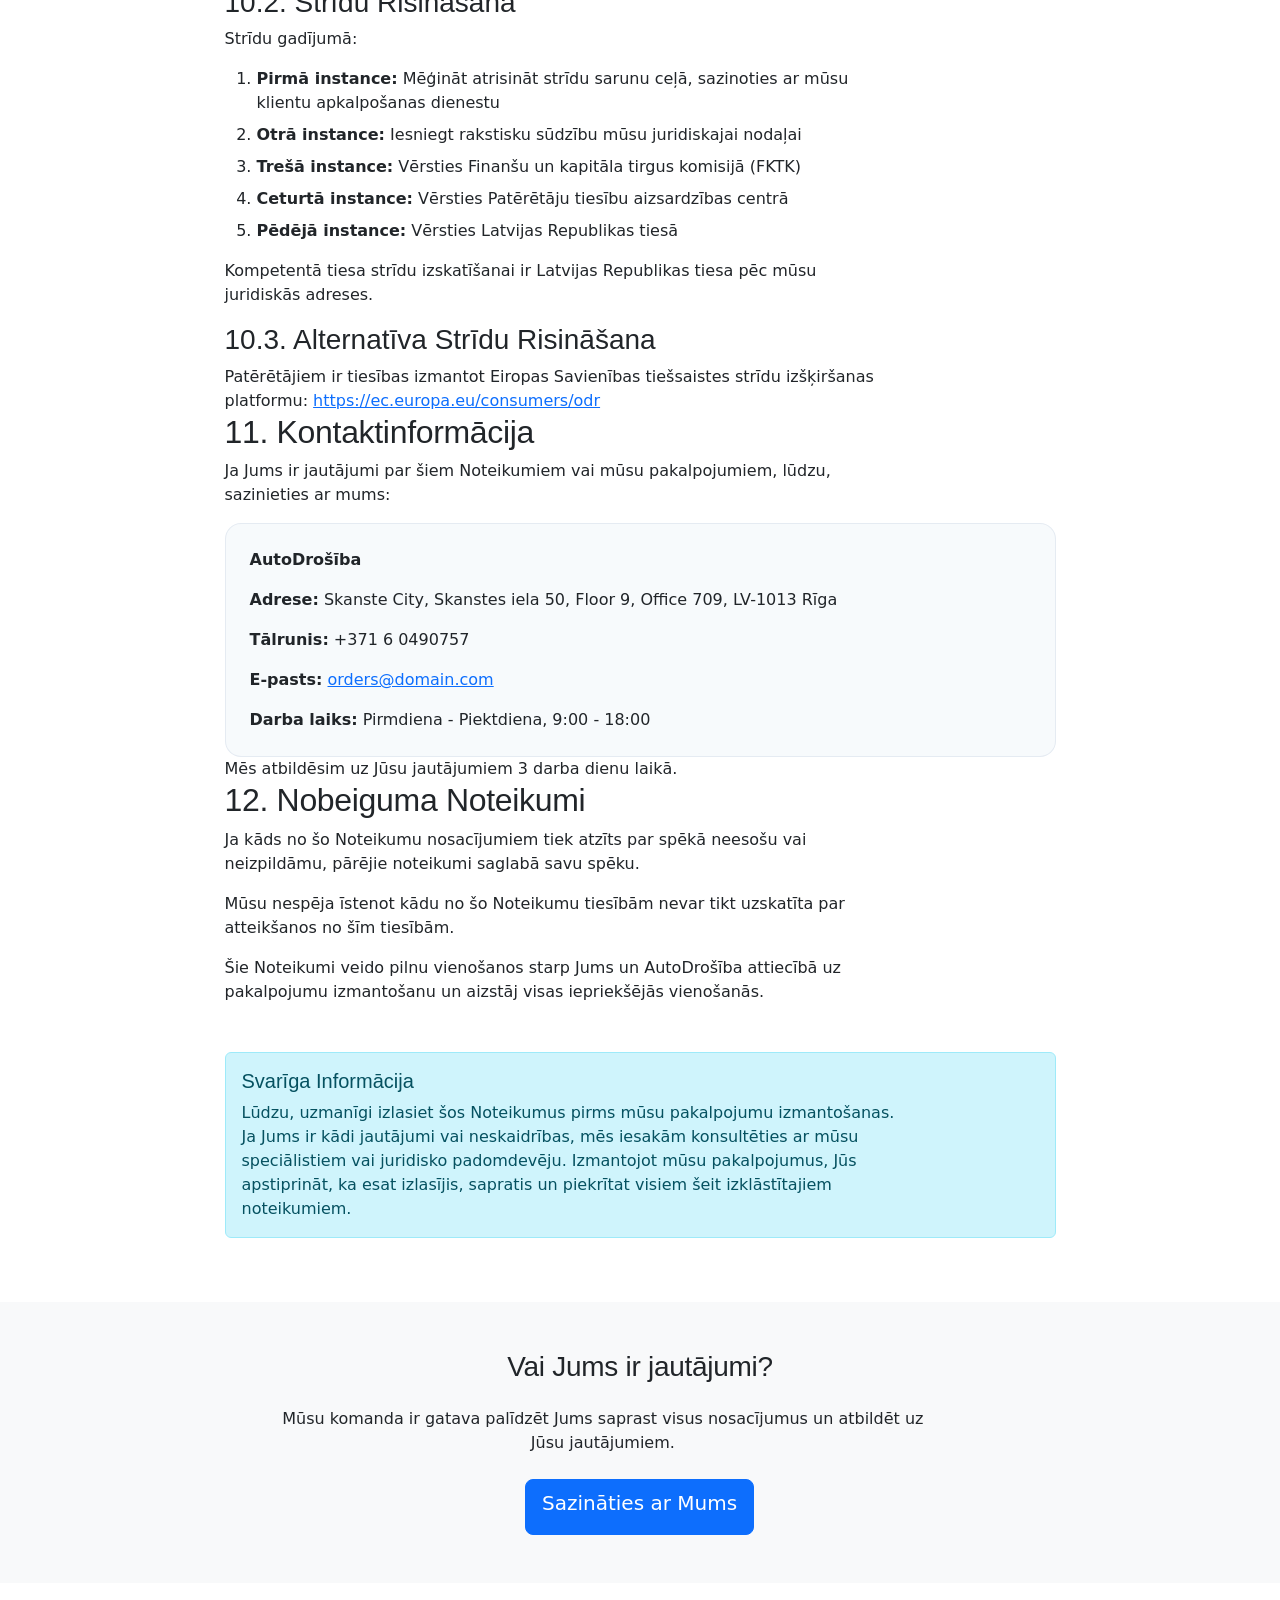
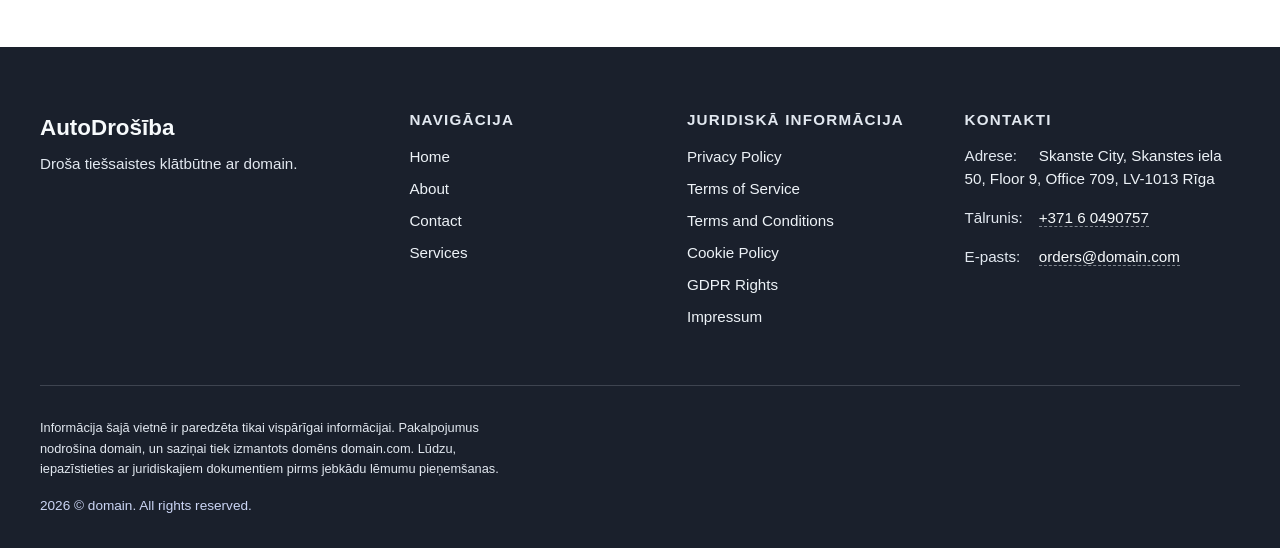
<file: terms_and_conditions.html>
<!DOCTYPE html><html lang="lv"><head>
<script type="application/ld+json">
{
  "@context": "https://schema.org",
  "@graph": [
    {
      "@type": "Organization",
      "@id": "https://domain.com/#org",
      "name": "domain",
      "url": "https://domain.com",
      "email": "orders@domain.com",
      "telephone": "+371 6 0490757",
      "address": {
        "@type": "PostalAddress",
        "streetAddress": "Skanste City, Skanstes iela 50, Floor 9, Office 709, LV-1013 Rīga"
      },
      "contactPoint": {
        "@type": "ContactPoint",
        "contactType": "customer support",
        "email": "orders@domain.com",
        "telephone": "+371 6 0490757"
      }
    },
    {
      "@type": "WebSite",
      "@id": "https://domain.com/#website",
      "url": "https://domain.com",
      "name": "domain",
      "publisher": {
        "@id": "https://domain.com/#org"
      }
    },
    {
      "@type": "WebPage",
      "@id": "https://domain.com/terms_and_conditions.html#webpage",
      "url": "https://domain.com/terms_and_conditions.html",
      "name": "Noteikumi un Nosacījumi | AutoDrošība",
      "isPartOf": {
        "@id": "https://domain.com/#website"
      },
      "about": {
        "@id": "https://domain.com/#org"
      },
      "inLanguage": "lv",
      "description": "AutoDrošība noteikumi un nosacījumi. Iepazīstieties ar mūsu automobiļu apdrošināšanas pakalpojumu izmantošanas noteikumiem."
    },
    {
      "@type": "BreadcrumbList",
      "@id": "https://domain.com/terms_and_conditions.html#breadcrumbs",
      "itemListElement": [
        {
          "@type": "ListItem",
          "position": 1,
          "name": "Home",
          "item": "https://domain.com"
        },
        {
          "@type": "ListItem",
          "position": 2,
          "name": "Terms And Conditions.Html",
          "item": "https://domain.com/terms_and_conditions.html"
        }
      ]
    }
  ]
}
</script>
  <meta charset="UTF-8">
  <meta name="viewport" content="width=device-width, initial-scale=1.0">
  <title>Noteikumi un Nosacījumi | AutoDrošība</title>
  <meta name="description" content="AutoDrošība noteikumi un nosacījumi. Iepazīstieties ar mūsu automobiļu apdrošināšanas pakalpojumu izmantošanas noteikumiem.">
  <meta property="og:title" content="Noteikumi un Nosacījumi | AutoDrošība">
  <meta property="og:description" content="AutoDrošība noteikumi un nosacījumi. Iepazīstieties ar mūsu automobiļu apdrošināšanas pakalpojumu izmantošanas noteikumiem.">
  <meta property="og:type" content="website">
  <meta property="og:url" content="https://domain.com/terms_and_conditions.html">
  <link rel="canonical" href="https://domain.com/terms_and_conditions.html">
  <link rel="stylesheet" href="style.css">
  <link rel="icon" type="image/png" href="/favicon.png">
  <link rel="apple-touch-icon" href="/apple-touch-icon.png">
   <link rel="stylesheet" href="https://cdn.jsdelivr.net/npm/bootstrap@5.3.3/dist/css/bootstrap.min.css" integrity="sha384-QWTKZyjpPEjISv5WaRU9OFeRpok6YctnYmDr5pNlyT2bRjXh0JMhjY6hW+ALEwIH" crossorigin="anonymous">
  <link rel="stylesheet" href="https://unpkg.com/aos@2.3.4/dist/aos.css">
<link rel="stylesheet" href="./header-footer.css">
<link rel="stylesheet" href="./consent.css">
<script src="./consent.js"></script>
</head>
 <body>
<header class="dr-header" data-dr-variant="v1">
  <div class="dr-header-inner">
    <a class="dr-logo" href="./index.html" aria-label="domain">domain</a>

    <nav class="dr-nav" aria-label="Primary navigation">
      <ul class="dr-nav-list">
        <li class="dr-nav-item"><a class="dr-nav-link" href="./index.html">Home</a></li><li class="dr-nav-item"><a class="dr-nav-link" href="./about.html">About</a></li><li class="dr-nav-item"><a class="dr-nav-link" href="./contact.html">Contact</a></li><li class="dr-nav-item"><a class="dr-nav-link" href="./services.html">Services</a></li>
      </ul>
    </nav>

    <button class="dr-burger" type="button" aria-label="Toggle menu" aria-expanded="false" aria-controls="dr-mobile-menu">
      <span></span><span></span><span></span>
    </button>
  </div>
</header>
<nav class="dr-mobile-menu" id="dr-mobile-menu" aria-label="Mobile navigation">
  <ul class="dr-mobile-nav-list">
    <li class="dr-nav-item"><a class="dr-nav-link" href="./index.html">Home</a></li><li class="dr-nav-item"><a class="dr-nav-link" href="./about.html">About</a></li><li class="dr-nav-item"><a class="dr-nav-link" href="./contact.html">Contact</a></li><li class="dr-nav-item"><a class="dr-nav-link" href="./services.html">Services</a></li>
  </ul>
</nav>

  <main>
   <section class="py-4 py-md-5 bg-light">
    <div class="container">
     <nav aria-label="breadcrumb">
      <ol class="breadcrumb">
       <li class="breadcrumb-item"><a href="index.html">Sākums</a></li>
       <li class="breadcrumb-item active" aria-current="page">Noteikumi un Nosacījumi</li>
      </ol>
     </nav>
    </div>
   </section>
   <section class="py-4 py-md-5">
    <div class="container">
     <div class="row justify-content-center">
      <div class="col-12 col-lg-10 col-xl-9">
       <h1 class="display-4 mb-4" data-aos="fade-up">Noteikumi un Nosacījumi</h1>
       <p class="text-muted mb-5" data-aos="fade-up" data-aos-delay="100"><strong>Pēdējo reizi atjaunots:</strong> 2025. gada 20. maijs</p>
       <div class="legal-content">
        <article data-aos="fade-up" data-aos-delay="150">
         <h2>1. Vispārīgie Noteikumi</h2>
         <p>Šie Noteikumi un Nosacījumi (turpmāk — "Noteikumi") nosaka juridiskos noteikumus AutoDrošība (turpmāk — "Mēs", "Mūsu" vai "Pakalpojuma sniedzējs") tīmekļa vietnes un pakalpojumu izmantošanai.</p>
         <p>Piekrītot šiem Noteikumiem, Jūs (turpmāk — "Lietotājs", "Jūs" vai "Klients") apstiprināt, ka esat izlasījis, sapratis un piekrītat ievērot visus šeit izklāstītos nosacījumus.</p>
         <p>Ja nepiekrītat šiem Noteikumiem, lūdzu, neizmantojiet mūsu pakalpojumus.</p>
        </article>
        <article data-aos="fade-up" data-aos-delay="200">
         <h2>2. Pakalpojumu Apraksts</h2>
         <p>AutoDrošība nodrošina automobiļu apdrošināšanas pakalpojumus Latvijas teritorijā. Mūsu pakalpojumi ietver:</p>
         <ul>
          <li>OCTA (Obligātā civiltiesiskās atbildības apdrošināšana)</li>
          <li>KASKO (Pilna apdrošināšana)</li>
          <li>Ceļu palīdzība</li>
          <li>Juridisko konsultāciju pakalpojumi</li>
          <li>Apdrošināšanas polišu pārvaldība tiešsaistē</li>
         </ul>
         <p>Pakalpojumu pieejamība un nosacījumi var mainīties atkarībā no izvēlētā apdrošināšanas veida un klienta vajadzībām.</p>
        </article>
        <article data-aos="fade-up" data-aos-delay="250">
         <h2>3. Lietotāja Tiesības un Pienākumi</h2>
         <h3>3.1. Lietotāja Tiesības</h3>
         <p>Lietotājam ir tiesības:</p>
         <ul>
          <li>Saņemt precīzu un pilnīgu informāciju par piedāvātajiem apdrošināšanas pakalpojumiem</li>
          <li>Izvēlēties piemērotāko apdrošināšanas polisi</li>
          <li>Saņemt profesionālas konsultācijas par apdrošināšanas jautājumiem</li>
          <li>Pieprasīt savu personas datu labošanu vai dzēšanu saskaņā ar GDPR</li>
          <li>Izbeigt līgumu saskaņā ar līguma noteikumiem</li>
         </ul>
         <h3>3.2. Lietotāja Pienākumi</h3>
         <p>Lietotājs apņemas:</p>
         <ul>
          <li>Sniegt precīzu un patiesu informāciju, iesniedzot pieteikumu apdrošināšanai</li>
          <li>Savlaicīgi veikt apdrošināšanas prēmiju maksājumus</li>
          <li>Nekavējoties informēt par jebkādām izmaiņām apdrošinātajā transportlīdzeklī</li>
          <li>Paziņot par apdrošināšanas gadījumu 24 stundu laikā</li>
          <li>Neizmantot pakalpojumus nelikumīgiem mērķiem</li>
          <li>Ievērot ceļu satiksmes noteikumus un drošības prasības</li>
         </ul>
        </article>
        <article data-aos="fade-up" data-aos-delay="300">
         <h2>4. Atļautā un Aizliegtā Rīcība</h2>
         <h3>4.1. Atļautā Izmantošana</h3>
         <p>Jūs varat izmantot mūsu pakalpojumus šādiem mērķiem:</p>
         <ul>
          <li>Informācijas iegūšanai par apdrošināšanas produktiem</li>
          <li>Apdrošināšanas piedāvājuma pieprasīšanai</li>
          <li>Apdrošināšanas polises iegādei</li>
          <li>Savu apdrošināšanas līgumu pārvaldībai</li>
          <li>Konsultāciju saņemšanai</li>
         </ul>
         <h3>4.2. Aizliegtā Rīcība</h3>
         <p>Kategoriski aizliegts:</p>
         <ul>
          <li>Sniegt nepatiesu vai maldinošu informāciju</li>
          <li>Veikt krāpnieciskas darbības vai apdrošināšanas krāpšanu</li>
          <li>Piekļūt vai mēģināt piekļūt citu lietotāju kontiem</li>
          <li>Izmantot automatizētus rīkus (botus) bez atļaujas</li>
          <li>Izplatīt ļaunprātīgu programmatūru vai vīrusus</li>
          <li>Izmantot pakalpojumus jebkādiem nelikumīgiem mērķiem</li>
          <li>Pārkāpt citu lietotāju vai trešo personu intelektuālo īpašumu</li>
         </ul>
        </article>
        <article data-aos="fade-up" data-aos-delay="350">
         <h2>5. Intelektuālais Īpašums</h2>
         <p>Viss saturs, kas pieejams AutoDrošība tīmekļa vietnē, ieskaitot, bet ne tikai, tekstus, grafiku, logotipus, attēlus, programmatūru un citus materiālus, ir AutoDrošība vai tā licenciāru īpašums un aizsargāts ar autortiesību, preču zīmju un citiem intelektuālā īpašuma tiesību aktiem.</p>
         <p>Lietotājam ir atļauts:</p>
         <ul>
          <li>Skatīt un lejupielādēt materiālus personīgai, nekomerciālai lietošanai</li>
          <li>Drukāt apdrošināšanas dokumentus personīgām vajadzībām</li>
         </ul>
         <p>Bez mūsu iepriekšējas rakstiskas atļaujas aizliegts:</p>
         <ul>
          <li>Reproducēt, modificēt, izplatīt vai izmantot saturu komerciāliem mērķiem</li>
          <li>Noņemt vai mainīt autortiesību paziņojumus</li>
          <li>Izmantot mūsu preču zīmes vai logotipus bez atļaujas</li>
         </ul>
        </article>
        <article data-aos="fade-up" data-aos-delay="400">
         <h2>6. Atbildības Ierobežojumi</h2>
         <h3>6.1. Pakalpojumu Pieejamība</h3>
         <p>Mēs cenšamies nodrošināt nepārtrauktu pakalpojumu pieejamību, taču negarantējam, ka tīmekļa vietne būs pieejama bez pārtraukumiem vai kļūdām. Mēs neuzņemamies atbildību par:</p>
         <ul>
          <li>Tehniskiem traucējumiem vai servera kļūmēm</li>
          <li>Plānotiem vai neplānotiem apkopes darbiem</li>
          <li>Trešo pušu pakalpojumu vai interneta savienojuma problēmām</li>
         </ul>
         <h3>6.2. Informācijas Precizitāte</h3>
         <p>Lai gan mēs cenšamies nodrošināt precīzu un aktuālu informāciju, mēs negarantējam tīmekļa vietnē ievietotās informācijas pilnīgumu vai precizitāti. Galīgie apdrošināšanas nosacījumi tiek noteikti apdrošināšanas līgumā.</p>
         <h3>6.3. Atbildības Ierobežojums</h3>
         <p>Maksimālajā likumā atļautajā mērā AutoDrošība neuzņemas atbildību par:</p>
         <ul>
          <li>Netiešiem, nejaušiem vai izrietošiem zaudējumiem</li>
          <li>Peļņas vai datu zudumu</li>
          <li>Trešo pušu darbībām vai bezdarbību</li>
          <li>Lietotāja kļūdām vai nepareizi sniegtu informāciju</li>
         </ul>
         <p>Mūsu kopējā atbildība nepārsniegs samaksātās apdrošināšanas prēmijas summu.</p>
        </article>
        <article data-aos="fade-up" data-aos-delay="450">
         <h2>7. Pakalpojumu Atteikšana</h2>
         <p>Mēs paturam tiesības atteikt pakalpojumu sniegšanu vai izbeigt pastāvošo līgumu šādos gadījumos:</p>
         <ul>
          <li>Šo Noteikumu pārkāpums</li>
          <li>Nepatiesas informācijas sniegšana</li>
          <li>Krāpnieciskas darbības vai to mēģinājumi</li>
          <li>Kavēti maksājumi par apdrošināšanas prēmijām</li>
          <li>Nespēja nodrošināt atbilstošu dokumentāciju</li>
          <li>Likumdošanas vai apdrošināšanas noteikumu izmaiņas</li>
          <li>Citi pamatoti iemesli</li>
         </ul>
         <p>Atteikuma gadījumā mēs sniegsim rakstveida paziņojumu ar paskaidrojumu, ja vien to neaizliedz likums.</p>
        </article>
        <article data-aos="fade-up" data-aos-delay="500">
         <h2>8. Līguma Grozījumi un Izbeigšana</h2>
         <h3>8.1. Līguma Grozījumi</h3>
         <p>Apdrošināšanas līguma grozījumi ir iespējami:</p>
         <ul>
          <li>Pēc abpusējas vienošanās</li>
          <li>Likumdošanas izmaiņu gadījumā</li>
          <li>Transportlīdzekļa vai īpašnieka datu maiņas gadījumā</li>
          <li>Apdrošināšanas seguma maiņas gadījumā</li>
         </ul>
         <p>Visi grozījumi tiek noformēti rakstiski un stājas spēkā pēc abu pušu parakstīšanas.</p>
         <h3>8.2. Līguma Izbeigšana</h3>
         <p>Lietotājs var izbeigt līgumu:</p>
         <ul>
          <li>Līguma termiņa beigās</li>
          <li>Ar 30 dienu iepriekšēju rakstveida brīdinājumu</li>
          <li>Transportlīdzekļa atsavināšanas gadījumā</li>
         </ul>
         <p>Priekšlaicīgas izbeigšanas gadījumā var tikt piemērota administratīvā maksa atbilstoši apdrošināšanas noteikumiem.</p>
        </article>
        <article data-aos="fade-up" data-aos-delay="550">
         <h2>9. Noteikumu Grozījumi</h2>
         <p>AutoDrošība patur tiesības jebkurā laikā grozīt vai atjaunināt šos Noteikumus. Būtiski grozījumi tiks publicēti tīmekļa vietnē, un lietotāji tiks informēti:</p>
         <ul>
          <li>Paziņojumā tīmekļa vietnē</li>
          <li>E-pasta vēstulē uz reģistrēto e-pasta adresi</li>
          <li>Personīgā kontā</li>
         </ul>
         <p>Grozījumi stājas spēkā 14 dienas pēc publicēšanas, ja nav norādīts citādi. Turpinot izmantot mūsu pakalpojumus pēc grozījumu stāšanās spēkā, Jūs apstiprināt, ka piekrītat jaunajiem noteikumiem.</p>
         <p>Ja nepiekrītat grozījumiem, Jums ir tiesības izbeigt līgumu pirms grozījumu stāšanās spēkā.</p>
        </article>
        <article data-aos="fade-up" data-aos-delay="600">
         <h2>10. Piemērojamie Tiesību Akti un Strīdu Risināšana</h2>
         <h3>10.1. Piemērojamie Tiesību Akti</h3>
         <p>Šiem Noteikumiem un visiem ar tiem saistītajiem jautājumiem piemērojami Latvijas Republikas tiesību akti, ieskaitot:</p>
         <ul>
          <li>Apdrošināšanas līgumu likumu</li>
          <li>Patērētāju tiesību aizsardzības likumu</li>
          <li>OCTA likumu</li>
          <li>Vispārīgo datu aizsardzības regulu (GDPR)</li>
         </ul>
         <h3>10.2. Strīdu Risināšana</h3>
         <p>Strīdu gadījumā:</p>
         <ol>
          <li><strong>Pirmā instance:</strong> Mēģināt atrisināt strīdu sarunu ceļā, sazinoties ar mūsu klientu apkalpošanas dienestu</li>
          <li><strong>Otrā instance:</strong> Iesniegt rakstisku sūdzību mūsu juridiskajai nodaļai</li>
          <li><strong>Trešā instance:</strong> Vērsties Finanšu un kapitāla tirgus komisijā (FKTK)</li>
          <li><strong>Ceturtā instance:</strong> Vērsties Patērētāju tiesību aizsardzības centrā</li>
          <li><strong>Pēdējā instance:</strong> Vērsties Latvijas Republikas tiesā</li>
         </ol>
         <p>Kompetentā tiesa strīdu izskatīšanai ir Latvijas Republikas tiesa pēc mūsu juridiskās adreses.</p>
         <h3>10.3. Alternatīva Strīdu Risināšana</h3>
         <p>Patērētājiem ir tiesības izmantot Eiropas Savienības tiešsaistes strīdu izšķiršanas platformu: <a href="https://ec.europa.eu/consumers/odr" target="_blank" rel="noopener noreferrer">https://ec.europa.eu/consumers/odr</a></p>
        </article>
        <article data-aos="fade-up" data-aos-delay="650">
         <h2>11. Kontaktinformācija</h2>
         <p>Ja Jums ir jautājumi par šiem Noteikumiem vai mūsu pakalpojumiem, lūdzu, sazinieties ar mums:</p>
         <div class="contact-info-box">
          <p><strong>AutoDrošība</strong></p>
          <p><strong>Adrese:</strong> Skanste City, Skanstes iela 50, Floor 9, Office 709, LV-1013 Rīga</p>
          <p><strong>Tālrunis:</strong> +371 6 0490757</p>
          <p><strong>E-pasts:</strong> <a href="mailto:orders@domain.com">orders@domain.com</a></p>
          <p><strong>Darba laiks:</strong> Pirmdiena - Piektdiena, 9:00 - 18:00</p>
         </div>
         <p>Mēs atbildēsim uz Jūsu jautājumiem 3 darba dienu laikā.</p>
        </article>
        <article data-aos="fade-up" data-aos-delay="700">
         <h2>12. Nobeiguma Noteikumi</h2>
         <p>Ja kāds no šo Noteikumu nosacījumiem tiek atzīts par spēkā neesošu vai neizpildāmu, pārējie noteikumi saglabā savu spēku.</p>
         <p>Mūsu nespēja īstenot kādu no šo Noteikumu tiesībām nevar tikt uzskatīta par atteikšanos no šīm tiesībām.</p>
         <p>Šie Noteikumi veido pilnu vienošanos starp Jums un AutoDrošība attiecībā uz pakalpojumu izmantošanu un aizstāj visas iepriekšējās vienošanās.</p>
        </article>
        <div class="alert alert-info mt-5" role="alert" data-aos="fade-up" data-aos-delay="750">
         <h3 class="h5">Svarīga Informācija</h3>
         <p class="mb-0">Lūdzu, uzmanīgi izlasiet šos Noteikumus pirms mūsu pakalpojumu izmantošanas. Ja Jums ir kādi jautājumi vai neskaidrības, mēs iesakām konsultēties ar mūsu speciālistiem vai juridisko padomdevēju. Izmantojot mūsu pakalpojumus, Jūs apstiprināt, ka esat izlasījis, sapratis un piekrītat visiem šeit izklāstītajiem noteikumiem.</p>
        </div>
       </div>
      </div>
     </div>
    </div>
   </section>
   <section class="py-4 py-md-5 bg-light">
    <div class="container">
     <div class="row justify-content-center text-center">
      <div class="col-12 col-md-8">
       <h2 class="h3 mb-4" data-aos="fade-up">Vai Jums ir jautājumi?</h2>
       <p class="mb-4" data-aos="fade-up" data-aos-delay="100">Mūsu komanda ir gatava palīdzēt Jums saprast visus nosacījumus un atbildēt uz Jūsu jautājumiem.</p>
       <a href="contact.html" class="btn btn-primary btn-lg" data-aos="fade-up" data-aos-delay="200">Sazināties ar Mums</a>
      </div>
     </div>
    </div>
   </section>
  </main>
  <footer class="dr-footer">
  <div class="dr-footer-inner">
    <div class="dr-footer-top">
      <div class="dr-footer-brand">
        <a href="./index.html" class="dr-footer-logo">AutoDrošība</a>
        <p class="dr-footer-tagline">Droša tiešsaistes klātbūtne ar domain.</p>
      </div>
      <nav class="dr-footer-nav" aria-label="Galvenā navigācija">
        <h3 class="dr-footer-heading">Navigācija</h3>
        <ul class="dr-footer-nav-list">
          <li><a href="./index.html">Home</a></li>
          <li><a href="./about.html">About</a></li>
          <li><a href="./contact.html">Contact</a></li>
          <li><a href="./services.html">Services</a></li>
        </ul>
      </nav>
      <nav class="dr-footer-legal" aria-label="Juridiskā informācija">
        <h3 class="dr-footer-heading">Juridiskā informācija</h3>
        <ul class="dr-footer-legal-list">
          <li><a href="./privacy.html">Privacy Policy</a></li>
          <li><a href="./terms_of_services.html">Terms of Service</a></li>
          <li><a href="./terms_and_conditions.html">Terms and Conditions</a></li>
          <li><a href="./cookie_policy.html">Cookie Policy</a></li>
          <li><a href="./gdpr-rights.html">GDPR Rights</a></li>
          <li><a href="./impressum.html">Impressum</a></li>
        </ul>
      </nav>
      <div class="dr-footer-contact">
        <h3 class="dr-footer-heading">Kontakti</h3>
        <ul class="dr-footer-contact-list">
          <li class="dr-footer-contact-item"><span class="dr-footer-contact-label">Adrese:</span> <span>Skanste City, Skanstes iela 50, Floor 9, Office 709, LV-1013 Rīga</span></li>
          <li class="dr-footer-contact-item"><span class="dr-footer-contact-label">Tālrunis:</span> <a href="tel:+371 6 0490757">+371 6 0490757</a></li>
          <li class="dr-footer-contact-item"><span class="dr-footer-contact-label">E-pasts:</span> <a href="mailto:orders@domain.com">orders@domain.com</a></li>
        </ul>
      </div>
    </div>
    <div class="dr-footer-bottom">
      <p class="dr-footer-disclaimer">Informācija šajā vietnē ir paredzēta tikai vispārīgai informācijai. Pakalpojumus nodrošina domain, un saziņai tiek izmantots domēns domain.com. Lūdzu, iepazīstieties ar juridiskajiem dokumentiem pirms jebkādu lēmumu pieņemšanas.</p>
      <div class="dr-footer-bottom-meta">
        <p class="dr-footer-meta"><span class="dr-year"></span> © domain. All rights reserved.</p>
      </div>
    </div>
  </div>
</footer>
  
 
  
  

<script src="script.js" defer=""></script>
<script src="https://unpkg.com/aos@2.3.4/dist/aos.js"></script>
<script>
if (typeof AOS !== "undefined" && !window.__AOS_INITIALIZED__) {
  AOS.init({ once: true, duration: 700, easing: "ease-out-cubic" });
  window.__AOS_INITIALIZED__ = true;
}
</script>
<script src="./header-footer.js"></script>
</body></html>
</file>
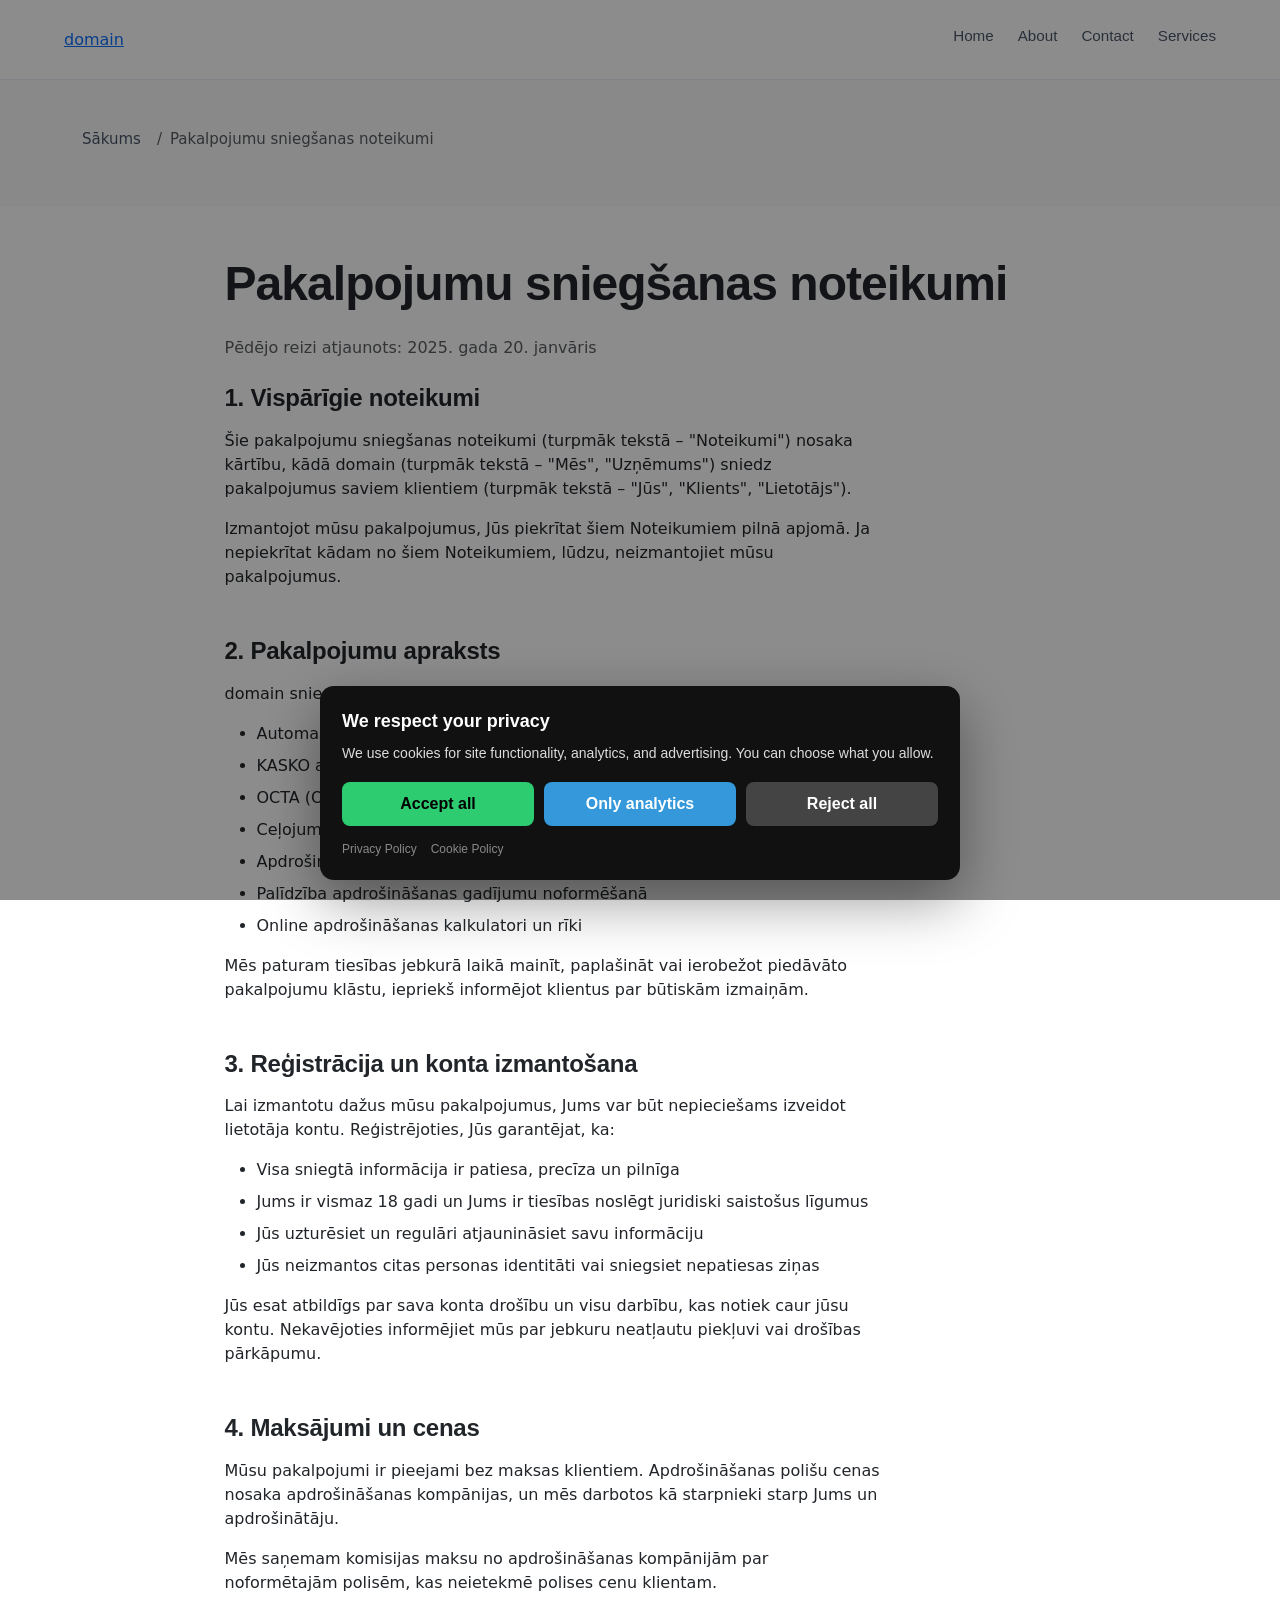
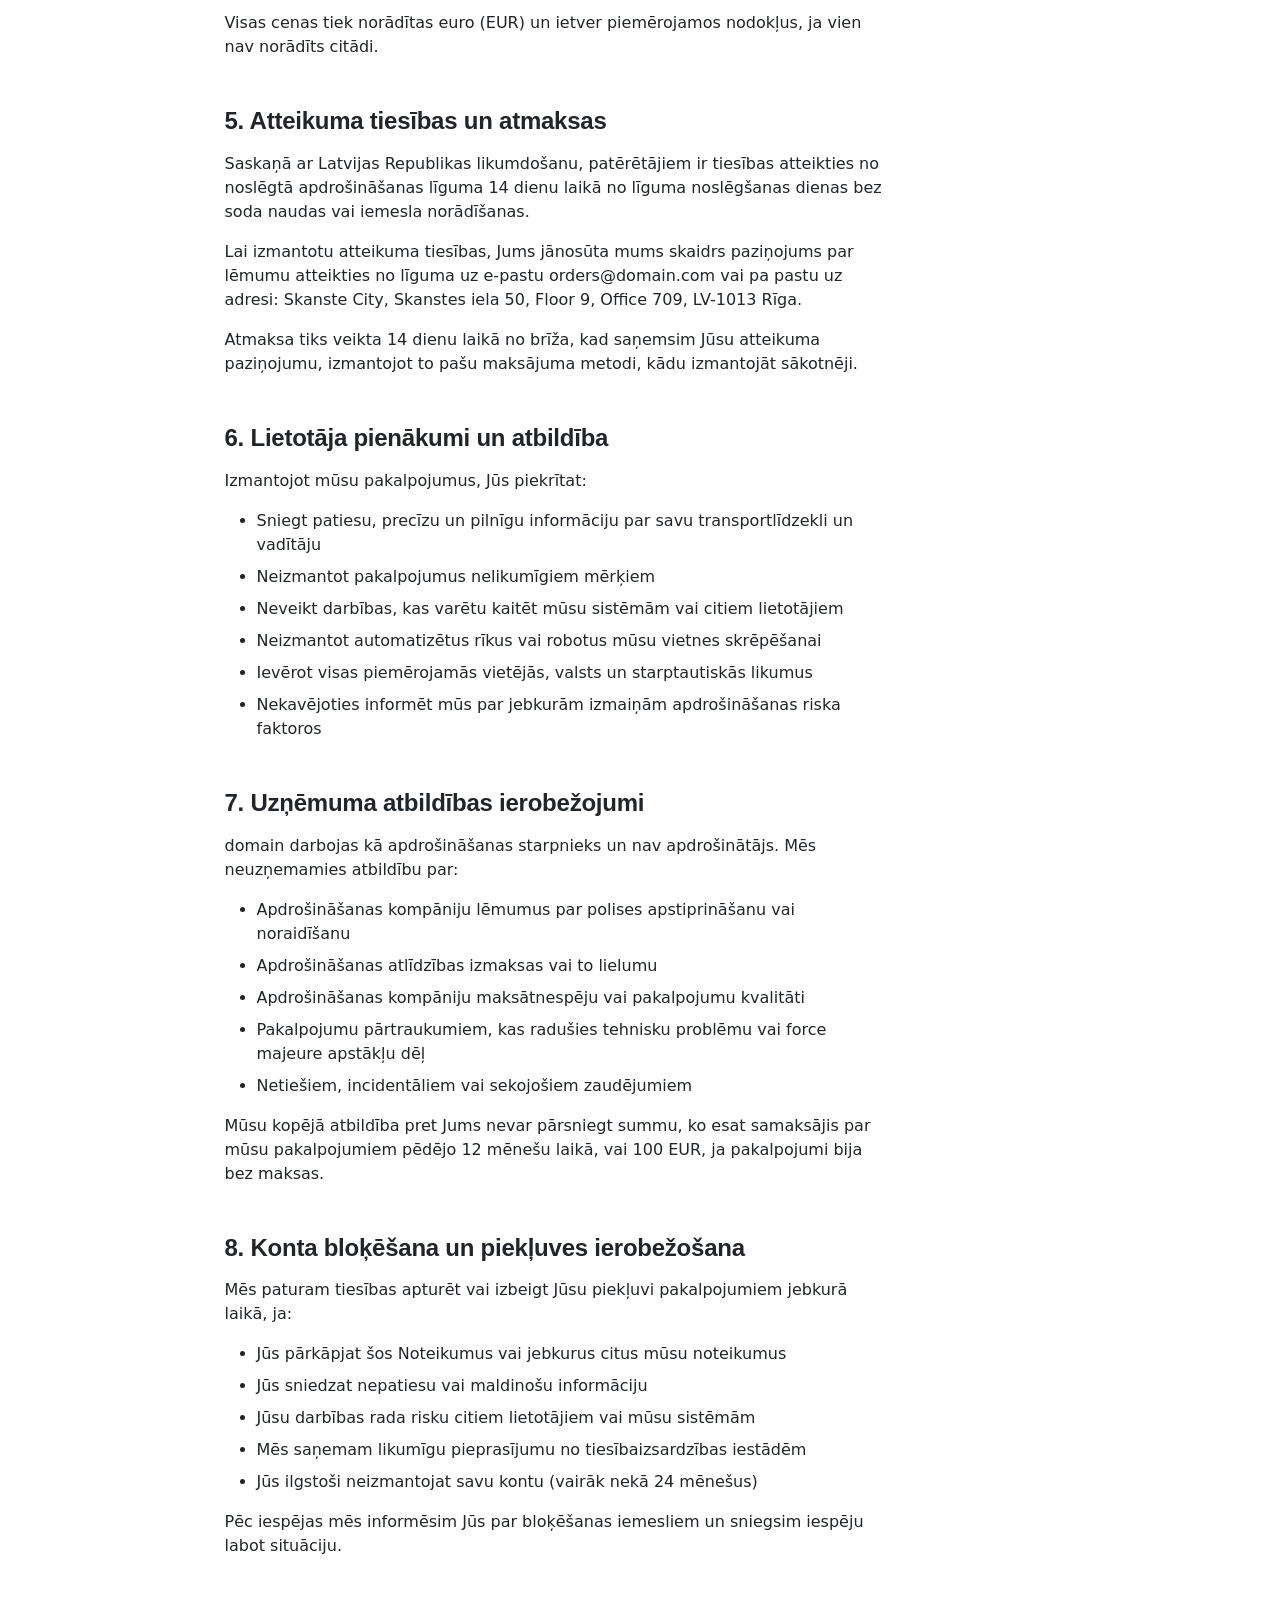
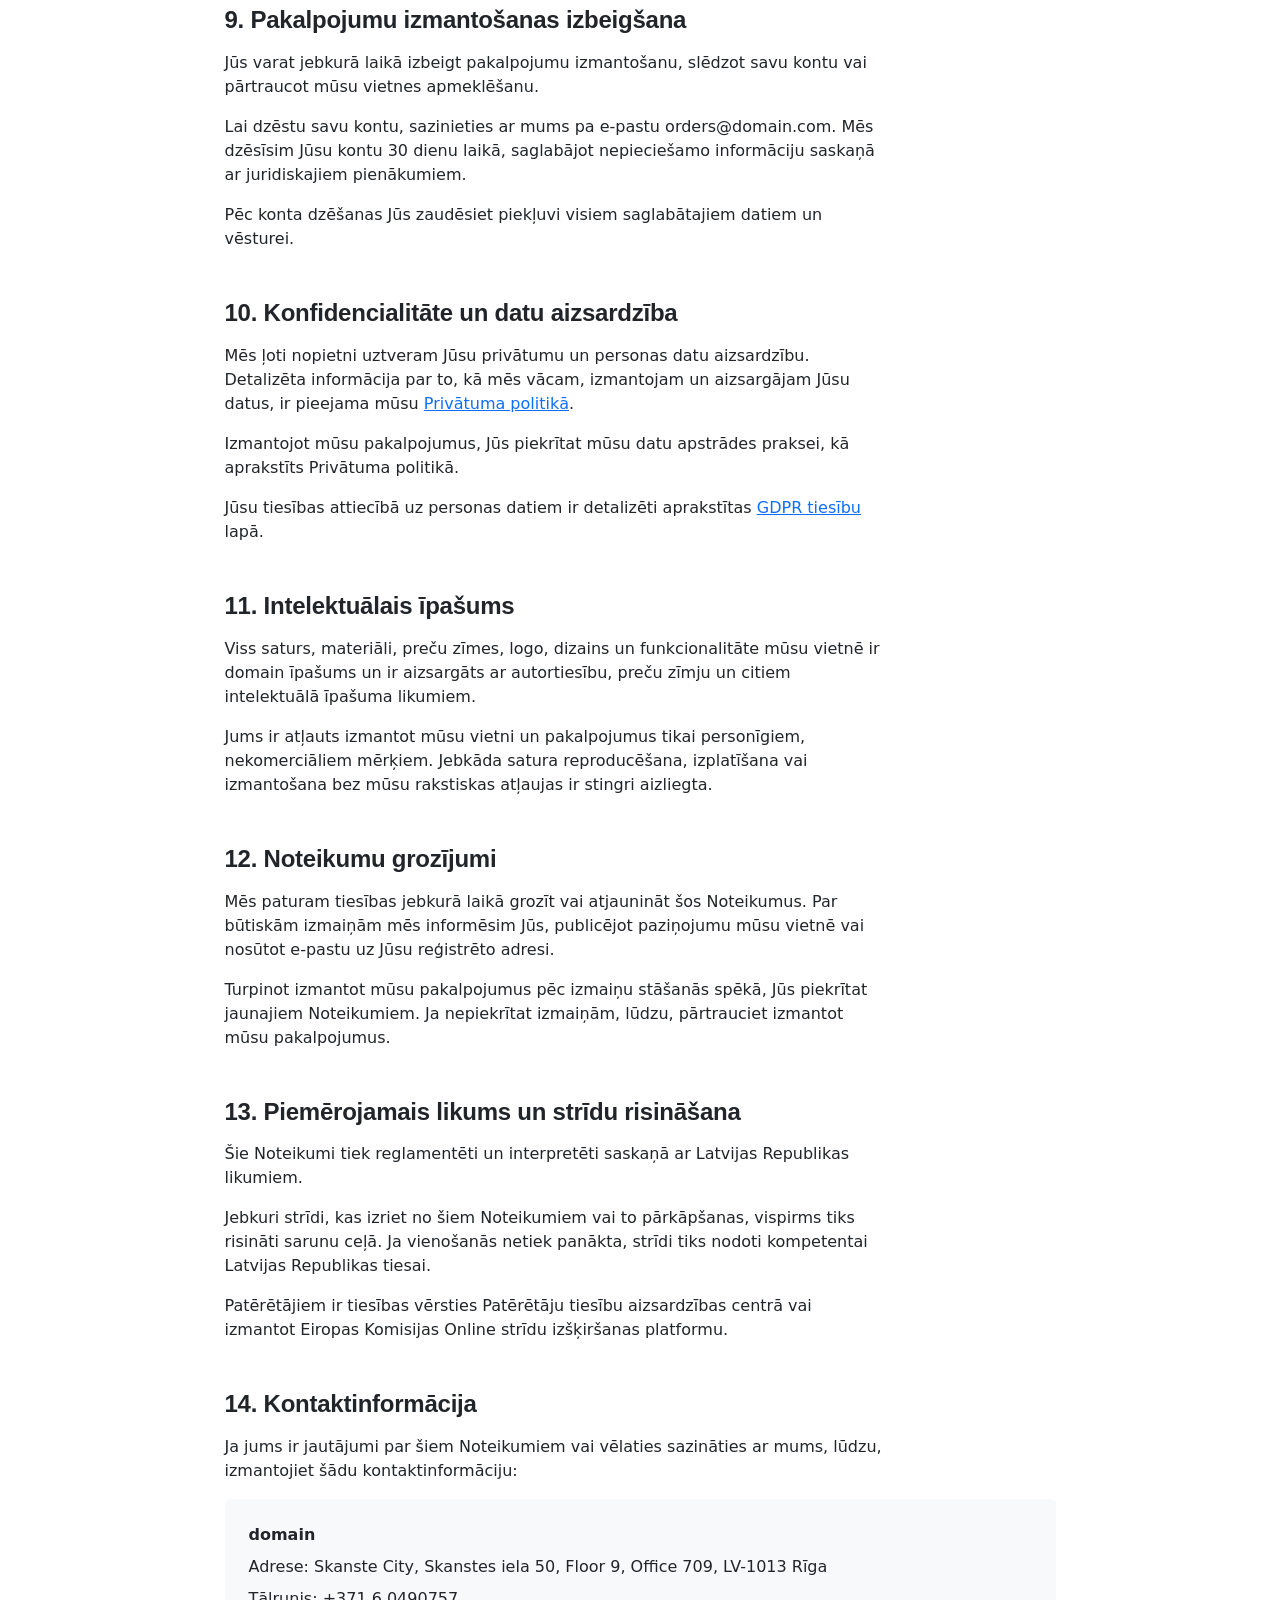
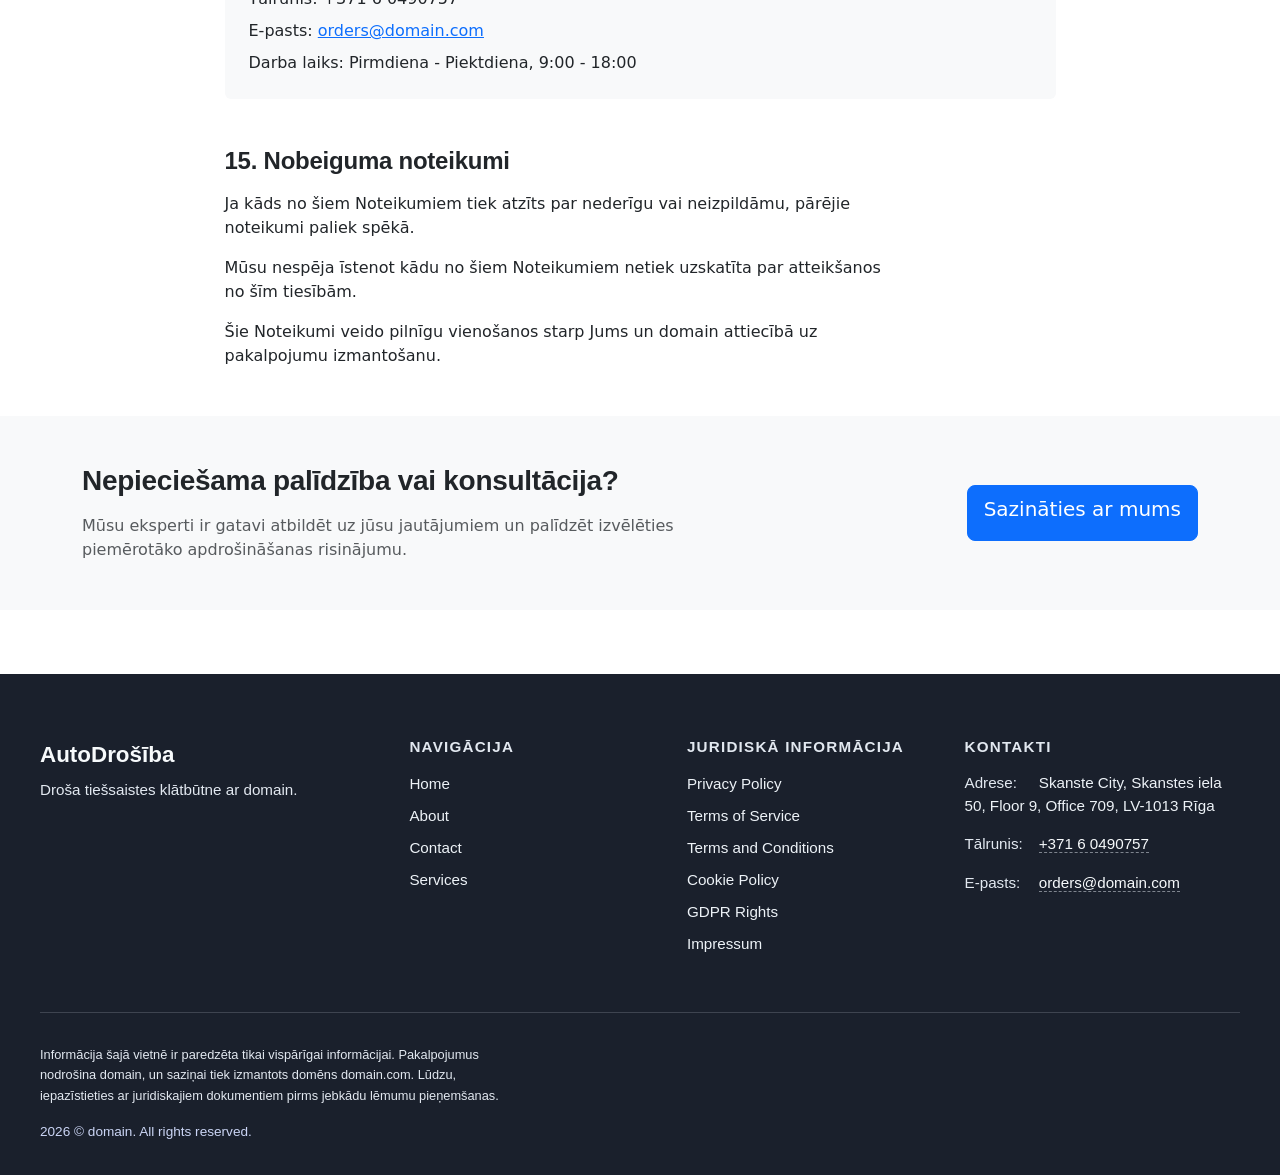
<file: terms_of_services.html>
<!DOCTYPE html><html lang="lv"><head>
<script type="application/ld+json">
{
  "@context": "https://schema.org",
  "@graph": [
    {
      "@type": "Organization",
      "@id": "https://domain.com/#org",
      "name": "domain",
      "url": "https://domain.com",
      "email": "orders@domain.com",
      "telephone": "+371 6 0490757",
      "address": {
        "@type": "PostalAddress",
        "streetAddress": "Skanste City, Skanstes iela 50, Floor 9, Office 709, LV-1013 Rīga"
      },
      "contactPoint": {
        "@type": "ContactPoint",
        "contactType": "customer support",
        "email": "orders@domain.com",
        "telephone": "+371 6 0490757"
      }
    },
    {
      "@type": "WebSite",
      "@id": "https://domain.com/#website",
      "url": "https://domain.com",
      "name": "domain",
      "publisher": {
        "@id": "https://domain.com/#org"
      }
    },
    {
      "@type": "WebPage",
      "@id": "https://domain.com/terms_of_services.html#webpage",
      "url": "https://domain.com/terms_of_services.html",
      "name": "Pakalpojumu sniegšanas noteikumi | domain",
      "isPartOf": {
        "@id": "https://domain.com/#website"
      },
      "about": {
        "@id": "https://domain.com/#org"
      },
      "inLanguage": "lv",
      "description": "domain pakalpojumu sniegšanas noteikumi. Iepazīstieties ar mūsu pakalpojumu izmantošanas kārtību, lietotāju tiesībām un pienākumiem.",
      "mainEntity": {
        "@type": "Service",
        "name": "Pakalpojumu sniegšanas noteikumi | domain",
        "provider": {
          "@id": "https://domain.com/#org"
        }
      }
    },
    {
      "@type": "BreadcrumbList",
      "@id": "https://domain.com/terms_of_services.html#breadcrumbs",
      "itemListElement": [
        {
          "@type": "ListItem",
          "position": 1,
          "name": "Home",
          "item": "https://domain.com"
        },
        {
          "@type": "ListItem",
          "position": 2,
          "name": "Terms Of Services.Html",
          "item": "https://domain.com/terms_of_services.html"
        }
      ]
    }
  ]
}
</script>
  <meta charset="UTF-8">
  <meta name="viewport" content="width=device-width, initial-scale=1.0">
  <title>Pakalpojumu sniegšanas noteikumi | domain</title>
  <meta name="description" content="domain pakalpojumu sniegšanas noteikumi. Iepazīstieties ar mūsu pakalpojumu izmantošanas kārtību, lietotāju tiesībām un pienākumiem.">
  <meta property="og:title" content="Pakalpojumu sniegšanas noteikumi | domain">
  <meta property="og:description" content="domain pakalpojumu sniegšanas noteikumi. Iepazīstieties ar mūsu pakalpojumu izmantošanas kārtību, lietotāju tiesībām un pienākumiem.">
  <meta property="og:type" content="website">
  <meta property="og:url" content="https://domain.com/terms_of_services.html">
  <link rel="canonical" href="https://domain.com/terms_of_services.html">
  <link rel="stylesheet" href="style.css">
  <link rel="icon" type="image/png" href="/favicon.png">
  <link rel="apple-touch-icon" href="/apple-touch-icon.png">
   <link rel="stylesheet" href="https://cdn.jsdelivr.net/npm/bootstrap@5.3.3/dist/css/bootstrap.min.css" integrity="sha384-QWTKZyjpPEjISv5WaRU9OFeRpok6YctnYmDr5pNlyT2bRjXh0JMhjY6hW+ALEwIH" crossorigin="anonymous">
  <link rel="stylesheet" href="https://unpkg.com/aos@2.3.4/dist/aos.css">
<link rel="stylesheet" href="./header-footer.css">
<link rel="stylesheet" href="./consent.css">
<script src="./consent.js"></script>
</head>
 <body>
<header class="dr-header" data-dr-variant="v1">
  <div class="dr-header-inner">
    <a class="dr-logo" href="./index.html" aria-label="domain">domain</a>

    <nav class="dr-nav" aria-label="Primary navigation">
      <ul class="dr-nav-list">
        <li class="dr-nav-item"><a class="dr-nav-link" href="./index.html">Home</a></li><li class="dr-nav-item"><a class="dr-nav-link" href="./about.html">About</a></li><li class="dr-nav-item"><a class="dr-nav-link" href="./contact.html">Contact</a></li><li class="dr-nav-item"><a class="dr-nav-link" href="./services.html">Services</a></li>
      </ul>
    </nav>

    <button class="dr-burger" type="button" aria-label="Toggle menu" aria-expanded="false" aria-controls="dr-mobile-menu">
      <span></span><span></span><span></span>
    </button>
  </div>
</header>
<nav class="dr-mobile-menu" id="dr-mobile-menu" aria-label="Mobile navigation">
  <ul class="dr-mobile-nav-list">
    <li class="dr-nav-item"><a class="dr-nav-link" href="./index.html">Home</a></li><li class="dr-nav-item"><a class="dr-nav-link" href="./about.html">About</a></li><li class="dr-nav-item"><a class="dr-nav-link" href="./contact.html">Contact</a></li><li class="dr-nav-item"><a class="dr-nav-link" href="./services.html">Services</a></li>
  </ul>
</nav>

  <main>
   <section class="py-4 py-md-5 bg-light">
    <div class="container">
     <nav aria-label="breadcrumb">
      <ol class="breadcrumb">
       <li class="breadcrumb-item"><a href="/">Sākums</a></li>
       <li class="breadcrumb-item active" aria-current="page">Pakalpojumu sniegšanas noteikumi</li>
      </ol>
     </nav>
    </div>
   </section>
   <section class="py-4 py-md-5">
    <div class="container">
     <div class="row justify-content-center">
      <div class="col-lg-10 col-xl-9">
       <h1 class="display-5 fw-bold mb-4" data-aos="fade-up">Pakalpojumu sniegšanas noteikumi</h1>
       <p class="text-muted mb-4" data-aos="fade-up" data-aos-delay="100">Pēdējo reizi atjaunots: 2025. gada 20. janvāris</p>
       <div class="legal-content">
        <section class="mb-5" data-aos="fade-up" data-aos-delay="200">
         <h2 class="h4 fw-bold mb-3">1. Vispārīgie noteikumi</h2>
         <p>Šie pakalpojumu sniegšanas noteikumi (turpmāk tekstā – "Noteikumi") nosaka kārtību, kādā domain (turpmāk tekstā – "Mēs", "Uzņēmums") sniedz pakalpojumus saviem klientiem (turpmāk tekstā – "Jūs", "Klients", "Lietotājs").</p>
         <p>Izmantojot mūsu pakalpojumus, Jūs piekrītat šiem Noteikumiem pilnā apjomā. Ja nepiekrītat kādam no šiem Noteikumiem, lūdzu, neizmantojiet mūsu pakalpojumus.</p>
        </section>
        <section class="mb-5" data-aos="fade-up" data-aos-delay="250">
         <h2 class="h4 fw-bold mb-3">2. Pakalpojumu apraksts</h2>
         <p>domain sniedz šādus pakalpojumus:</p>
         <ul>
          <li>Automašīnu apdrošināšanas konsultācijas un starpniecības pakalpojumi</li>
          <li>KASKO apdrošināšanas polišu noformēšana</li>
          <li>OCTA (Obligātās civiltiesiskās apdrošināšanas) polišu noformēšana</li>
          <li>Ceļojumu apdrošināšana autovadītājiem</li>
          <li>Apdrošināšanas prēmiju salīdzināšana un optimizācija</li>
          <li>Palīdzība apdrošināšanas gadījumu noformēšanā</li>
          <li>Online apdrošināšanas kalkulatori un rīki</li>
         </ul>
         <p>Mēs paturam tiesības jebkurā laikā mainīt, paplašināt vai ierobežot piedāvāto pakalpojumu klāstu, iepriekš informējot klientus par būtiskām izmaiņām.</p>
        </section>
        <section class="mb-5" data-aos="fade-up" data-aos-delay="300">
         <h2 class="h4 fw-bold mb-3">3. Reģistrācija un konta izmantošana</h2>
         <p>Lai izmantotu dažus mūsu pakalpojumus, Jums var būt nepieciešams izveidot lietotāja kontu. Reģistrējoties, Jūs garantējat, ka:</p>
         <ul>
          <li>Visa sniegtā informācija ir patiesa, precīza un pilnīga</li>
          <li>Jums ir vismaz 18 gadi un Jums ir tiesības noslēgt juridiski saistošus līgumus</li>
          <li>Jūs uzturēsiet un regulāri atjaunināsiet savu informāciju</li>
          <li>Jūs neizmantos citas personas identitāti vai sniegsiet nepatiesas ziņas</li>
         </ul>
         <p>Jūs esat atbildīgs par sava konta drošību un visu darbību, kas notiek caur jūsu kontu. Nekavējoties informējiet mūs par jebkuru neatļautu piekļuvi vai drošības pārkāpumu.</p>
        </section>
        <section class="mb-5" data-aos="fade-up" data-aos-delay="350">
         <h2 class="h4 fw-bold mb-3">4. Maksājumi un cenas</h2>
         <p>Mūsu pakalpojumi ir pieejami bez maksas klientiem. Apdrošināšanas polišu cenas nosaka apdrošināšanas kompānijas, un mēs darbotos kā starpnieki starp Jums un apdrošinātāju.</p>
         <p>Mēs saņemam komisijas maksu no apdrošināšanas kompānijām par noformētajām polisēm, kas neietekmē polises cenu klientam.</p>
         <p>Visas cenas tiek norādītas euro (EUR) un ietver piemērojamos nodokļus, ja vien nav norādīts citādi.</p>
        </section>
        <section class="mb-5" data-aos="fade-up" data-aos-delay="400">
         <h2 class="h4 fw-bold mb-3">5. Atteikuma tiesības un atmaksas</h2>
         <p>Saskaņā ar Latvijas Republikas likumdošanu, patērētājiem ir tiesības atteikties no noslēgtā apdrošināšanas līguma 14 dienu laikā no līguma noslēgšanas dienas bez soda naudas vai iemesla norādīšanas.</p>
         <p>Lai izmantotu atteikuma tiesības, Jums jānosūta mums skaidrs paziņojums par lēmumu atteikties no līguma uz e-pastu orders@domain.com vai pa pastu uz adresi: Skanste City, Skanstes iela 50, Floor 9, Office 709, LV-1013 Rīga.</p>
         <p>Atmaksa tiks veikta 14 dienu laikā no brīža, kad saņemsim Jūsu atteikuma paziņojumu, izmantojot to pašu maksājuma metodi, kādu izmantojāt sākotnēji.</p>
        </section>
        <section class="mb-5" data-aos="fade-up" data-aos-delay="450">
         <h2 class="h4 fw-bold mb-3">6. Lietotāja pienākumi un atbildība</h2>
         <p>Izmantojot mūsu pakalpojumus, Jūs piekrītat:</p>
         <ul>
          <li>Sniegt patiesu, precīzu un pilnīgu informāciju par savu transportlīdzekli un vadītāju</li>
          <li>Neizmantot pakalpojumus nelikumīgiem mērķiem</li>
          <li>Neveikt darbības, kas varētu kaitēt mūsu sistēmām vai citiem lietotājiem</li>
          <li>Neizmantot automatizētus rīkus vai robotus mūsu vietnes skrēpēšanai</li>
          <li>Ievērot visas piemērojamās vietējās, valsts un starptautiskās likumus</li>
          <li>Nekavējoties informēt mūs par jebkurām izmaiņām apdrošināšanas riska faktoros</li>
         </ul>
        </section>
        <section class="mb-5" data-aos="fade-up" data-aos-delay="500">
         <h2 class="h4 fw-bold mb-3">7. Uzņēmuma atbildības ierobežojumi</h2>
         <p>domain darbojas kā apdrošināšanas starpnieks un nav apdrošinātājs. Mēs neuzņemamies atbildību par:</p>
         <ul>
          <li>Apdrošināšanas kompāniju lēmumus par polises apstiprināšanu vai noraidīšanu</li>
          <li>Apdrošināšanas atlīdzības izmaksas vai to lielumu</li>
          <li>Apdrošināšanas kompāniju maksātnespēju vai pakalpojumu kvalitāti</li>
          <li>Pakalpojumu pārtraukumiem, kas radušies tehnisku problēmu vai force majeure apstākļu dēļ</li>
          <li>Netiešiem, incidentāliem vai sekojošiem zaudējumiem</li>
         </ul>
         <p>Mūsu kopējā atbildība pret Jums nevar pārsniegt summu, ko esat samaksājis par mūsu pakalpojumiem pēdējo 12 mēnešu laikā, vai 100 EUR, ja pakalpojumi bija bez maksas.</p>
        </section>
        <section class="mb-5" data-aos="fade-up" data-aos-delay="550">
         <h2 class="h4 fw-bold mb-3">8. Konta bloķēšana un piekļuves ierobežošana</h2>
         <p>Mēs paturam tiesības apturēt vai izbeigt Jūsu piekļuvi pakalpojumiem jebkurā laikā, ja:</p>
         <ul>
          <li>Jūs pārkāpjat šos Noteikumus vai jebkurus citus mūsu noteikumus</li>
          <li>Jūs sniedzat nepatiesu vai maldinošu informāciju</li>
          <li>Jūsu darbības rada risku citiem lietotājiem vai mūsu sistēmām</li>
          <li>Mēs saņemam likumīgu pieprasījumu no tiesībaizsardzības iestādēm</li>
          <li>Jūs ilgstoši neizmantojat savu kontu (vairāk nekā 24 mēnešus)</li>
         </ul>
         <p>Pēc iespējas mēs informēsim Jūs par bloķēšanas iemesliem un sniegsim iespēju labot situāciju.</p>
        </section>
        <section class="mb-5" data-aos="fade-up" data-aos-delay="600">
         <h2 class="h4 fw-bold mb-3">9. Pakalpojumu izmantošanas izbeigšana</h2>
         <p>Jūs varat jebkurā laikā izbeigt pakalpojumu izmantošanu, slēdzot savu kontu vai pārtraucot mūsu vietnes apmeklēšanu.</p>
         <p>Lai dzēstu savu kontu, sazinieties ar mums pa e-pastu orders@domain.com. Mēs dzēsīsim Jūsu kontu 30 dienu laikā, saglabājot nepieciešamo informāciju saskaņā ar juridiskajiem pienākumiem.</p>
         <p>Pēc konta dzēšanas Jūs zaudēsiet piekļuvi visiem saglabātajiem datiem un vēsturei.</p>
        </section>
        <section class="mb-5" data-aos="fade-up" data-aos-delay="650">
         <h2 class="h4 fw-bold mb-3">10. Konfidencialitāte un datu aizsardzība</h2>
         <p>Mēs ļoti nopietni uztveram Jūsu privātumu un personas datu aizsardzību. Detalizēta informācija par to, kā mēs vācam, izmantojam un aizsargājam Jūsu datus, ir pieejama mūsu <a href="privacy.html">Privātuma politikā</a>.</p>
         <p>Izmantojot mūsu pakalpojumus, Jūs piekrītat mūsu datu apstrādes praksei, kā aprakstīts Privātuma politikā.</p>
         <p>Jūsu tiesības attiecībā uz personas datiem ir detalizēti aprakstītas <a href="gdpr-rights.html">GDPR tiesību</a> lapā.</p>
        </section>
        <section class="mb-5" data-aos="fade-up" data-aos-delay="700">
         <h2 class="h4 fw-bold mb-3">11. Intelektuālais īpašums</h2>
         <p>Viss saturs, materiāli, preču zīmes, logo, dizains un funkcionalitāte mūsu vietnē ir domain īpašums un ir aizsargāts ar autortiesību, preču zīmju un citiem intelektuālā īpašuma likumiem.</p>
         <p>Jums ir atļauts izmantot mūsu vietni un pakalpojumus tikai personīgiem, nekomerciāliem mērķiem. Jebkāda satura reproducēšana, izplatīšana vai izmantošana bez mūsu rakstiskas atļaujas ir stingri aizliegta.</p>
        </section>
        <section class="mb-5" data-aos="fade-up" data-aos-delay="750">
         <h2 class="h4 fw-bold mb-3">12. Noteikumu grozījumi</h2>
         <p>Mēs paturam tiesības jebkurā laikā grozīt vai atjaunināt šos Noteikumus. Par būtiskām izmaiņām mēs informēsim Jūs, publicējot paziņojumu mūsu vietnē vai nosūtot e-pastu uz Jūsu reģistrēto adresi.</p>
         <p>Turpinot izmantot mūsu pakalpojumus pēc izmaiņu stāšanās spēkā, Jūs piekrītat jaunajiem Noteikumiem. Ja nepiekrītat izmaiņām, lūdzu, pārtrauciet izmantot mūsu pakalpojumus.</p>
        </section>
        <section class="mb-5" data-aos="fade-up" data-aos-delay="800">
         <h2 class="h4 fw-bold mb-3">13. Piemērojamais likums un strīdu risināšana</h2>
         <p>Šie Noteikumi tiek reglamentēti un interpretēti saskaņā ar Latvijas Republikas likumiem.</p>
         <p>Jebkuri strīdi, kas izriet no šiem Noteikumiem vai to pārkāpšanas, vispirms tiks risināti sarunu ceļā. Ja vienošanās netiek panākta, strīdi tiks nodoti kompetentai Latvijas Republikas tiesai.</p>
         <p>Patērētājiem ir tiesības vērsties Patērētāju tiesību aizsardzības centrā vai izmantot Eiropas Komisijas Online strīdu izšķiršanas platformu.</p>
        </section>
        <section class="mb-5" data-aos="fade-up" data-aos-delay="850">
         <h2 class="h4 fw-bold mb-3">14. Kontaktinformācija</h2>
         <p>Ja jums ir jautājumi par šiem Noteikumiem vai vēlaties sazināties ar mums, lūdzu, izmantojiet šādu kontaktinformāciju:</p>
         <div class="card bg-light border-0 p-4 mt-3">
          <p class="mb-2"><strong>domain</strong></p>
          <p class="mb-2">Adrese: Skanste City, Skanstes iela 50, Floor 9, Office 709, LV-1013 Rīga</p>
          <p class="mb-2">Tālrunis: +371 6 0490757</p>
          <p class="mb-2">E-pasts: <a href="mailto:orders@domain.com">orders@domain.com</a></p>
          <p class="mb-0">Darba laiks: Pirmdiena - Piektdiena, 9:00 - 18:00</p>
         </div>
        </section>
        <section data-aos="fade-up" data-aos-delay="900">
         <h2 class="h4 fw-bold mb-3">15. Nobeiguma noteikumi</h2>
         <p>Ja kāds no šiem Noteikumiem tiek atzīts par nederīgu vai neizpildāmu, pārējie noteikumi paliek spēkā.</p>
         <p>Mūsu nespēja īstenot kādu no šiem Noteikumiem netiek uzskatīta par atteikšanos no šīm tiesībām.</p>
         <p>Šie Noteikumi veido pilnīgu vienošanos starp Jums un domain attiecībā uz pakalpojumu izmantošanu.</p>
        </section>
       </div>
      </div>
     </div>
    </div>
   </section>
   <section class="py-4 py-md-5 bg-light">
    <div class="container">
     <div class="row align-items-center">
      <div class="col-lg-8 mb-4 mb-lg-0" data-aos="fade-right">
       <h2 class="h3 fw-bold mb-3">Nepieciešama palīdzība vai konsultācija?</h2>
       <p class="text-muted mb-0">Mūsu eksperti ir gatavi atbildēt uz jūsu jautājumiem un palīdzēt izvēlēties piemērotāko apdrošināšanas risinājumu.</p>
      </div>
      <div class="col-lg-4 text-lg-end" data-aos="fade-left">
       <a href="contact.html" class="btn btn-primary btn-lg">Sazināties ar mums</a>
      </div>
     </div>
    </div>
   </section>
  </main>
  <footer class="dr-footer">
  <div class="dr-footer-inner">
    <div class="dr-footer-top">
      <div class="dr-footer-brand">
        <a href="./index.html" class="dr-footer-logo">AutoDrošība</a>
        <p class="dr-footer-tagline">Droša tiešsaistes klātbūtne ar domain.</p>
      </div>
      <nav class="dr-footer-nav" aria-label="Galvenā navigācija">
        <h3 class="dr-footer-heading">Navigācija</h3>
        <ul class="dr-footer-nav-list">
          <li><a href="./index.html">Home</a></li>
          <li><a href="./about.html">About</a></li>
          <li><a href="./contact.html">Contact</a></li>
          <li><a href="./services.html">Services</a></li>
        </ul>
      </nav>
      <nav class="dr-footer-legal" aria-label="Juridiskā informācija">
        <h3 class="dr-footer-heading">Juridiskā informācija</h3>
        <ul class="dr-footer-legal-list">
          <li><a href="./privacy.html">Privacy Policy</a></li>
          <li><a href="./terms_of_services.html">Terms of Service</a></li>
          <li><a href="./terms_and_conditions.html">Terms and Conditions</a></li>
          <li><a href="./cookie_policy.html">Cookie Policy</a></li>
          <li><a href="./gdpr-rights.html">GDPR Rights</a></li>
          <li><a href="./impressum.html">Impressum</a></li>
        </ul>
      </nav>
      <div class="dr-footer-contact">
        <h3 class="dr-footer-heading">Kontakti</h3>
        <ul class="dr-footer-contact-list">
          <li class="dr-footer-contact-item"><span class="dr-footer-contact-label">Adrese:</span> <span>Skanste City, Skanstes iela 50, Floor 9, Office 709, LV-1013 Rīga</span></li>
          <li class="dr-footer-contact-item"><span class="dr-footer-contact-label">Tālrunis:</span> <a href="tel:+371 6 0490757">+371 6 0490757</a></li>
          <li class="dr-footer-contact-item"><span class="dr-footer-contact-label">E-pasts:</span> <a href="mailto:orders@domain.com">orders@domain.com</a></li>
        </ul>
      </div>
    </div>
    <div class="dr-footer-bottom">
      <p class="dr-footer-disclaimer">Informācija šajā vietnē ir paredzēta tikai vispārīgai informācijai. Pakalpojumus nodrošina domain, un saziņai tiek izmantots domēns domain.com. Lūdzu, iepazīstieties ar juridiskajiem dokumentiem pirms jebkādu lēmumu pieņemšanas.</p>
      <div class="dr-footer-bottom-meta">
        <p class="dr-footer-meta"><span class="dr-year"></span> © domain. All rights reserved.</p>
      </div>
    </div>
  </div>
</footer>
  
 
  
  

<script src="script.js" defer=""></script>
<script src="https://unpkg.com/aos@2.3.4/dist/aos.js"></script>
<script>
if (typeof AOS !== "undefined" && !window.__AOS_INITIALIZED__) {
  AOS.init({ once: true, duration: 700, easing: "ease-out-cubic" });
  window.__AOS_INITIALIZED__ = true;
}
</script>
<script src="./header-footer.js"></script>
</body></html>
</file>
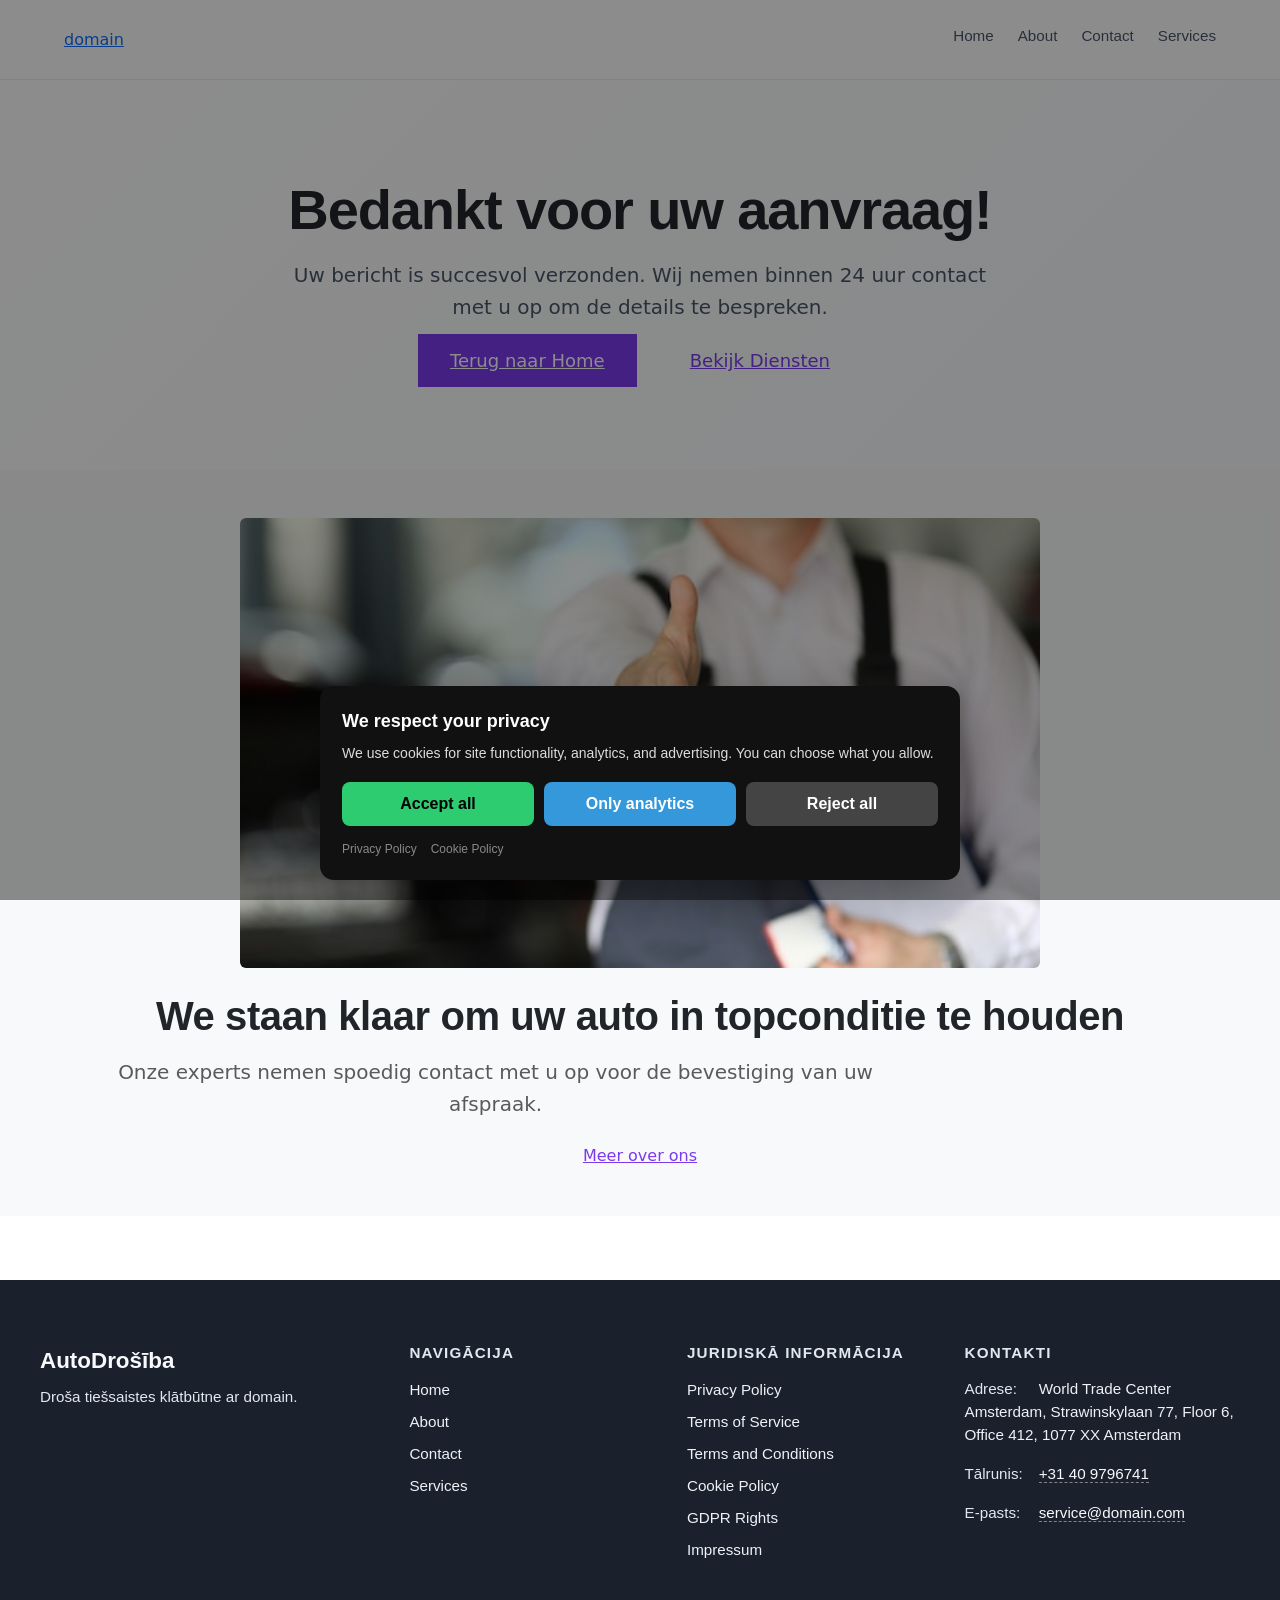
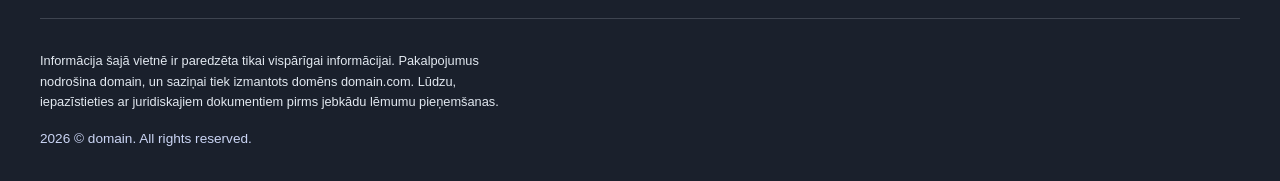
<file: thank_you.html>
<!DOCTYPE html><html lang="nl"><head>
<script type="application/ld+json">
{
  "@context": "https://schema.org",
  "@graph": [
    {
      "@type": "Organization",
      "@id": "https://domain.com/#org",
      "name": "domain",
      "url": "https://domain.com",
      "email": "service@domain.com",
      "telephone": "+31 40 9796741",
      "address": {
        "@type": "PostalAddress",
        "streetAddress": "World Trade Center Amsterdam, Strawinskylaan 77, Floor 6, Office 412, 1077 XX Amsterdam"
      },
      "contactPoint": {
        "@type": "ContactPoint",
        "contactType": "customer support",
        "email": "service@domain.com",
        "telephone": "+31 40 9796741"
      }
    },
    {
      "@type": "WebSite",
      "@id": "https://domain.com/#website",
      "url": "https://domain.com",
      "name": "domain",
      "publisher": {
        "@id": "https://domain.com/#org"
      }
    },
    {
      "@type": "WebPage",
      "@id": "https://domain.com/thank_you.html#webpage",
      "url": "https://domain.com/thank_you.html",
      "name": "domain",
      "isPartOf": {
        "@id": "https://domain.com/#website"
      },
      "about": {
        "@id": "https://domain.com/#org"
      },
      "inLanguage": "nl"
    },
    {
      "@type": "BreadcrumbList",
      "@id": "https://domain.com/thank_you.html#breadcrumbs",
      "itemListElement": [
        {
          "@type": "ListItem",
          "position": 1,
          "name": "Home",
          "item": "https://domain.com"
        },
        {
          "@type": "ListItem",
          "position": 2,
          "name": "Thank You.Html",
          "item": "https://domain.com/thank_you.html"
        }
      ]
    }
  ]
}
</script>
  <meta charset="UTF-8">
  <meta name="viewport" content="width=device-width, initial-scale=1.0">
  <link rel="stylesheet" href="style.css">
  <link rel="icon" type="image/png" href="/favicon.png">
  <link rel="apple-touch-icon" href="/apple-touch-icon.png">
   <link rel="stylesheet" href="https://cdn.jsdelivr.net/npm/bootstrap@5.3.3/dist/css/bootstrap.min.css" integrity="sha384-QWTKZyjpPEjISv5WaRU9OFeRpok6YctnYmDr5pNlyT2bRjXh0JMhjY6hW+ALEwIH" crossorigin="anonymous">
  <link rel="stylesheet" href="https://unpkg.com/aos@2.3.4/dist/aos.css">
<link rel="stylesheet" href="./header-footer.css">
<link rel="stylesheet" href="./consent.css">
<script src="./consent.js"></script>
</head>
 <body>
<header class="dr-header" data-dr-variant="v1">
  <div class="dr-header-inner">
    <a class="dr-logo" href="./index.html" aria-label="domain">domain</a>

    <nav class="dr-nav" aria-label="Primary navigation">
      <ul class="dr-nav-list">
        <li class="dr-nav-item"><a class="dr-nav-link" href="./index.html">Home</a></li><li class="dr-nav-item"><a class="dr-nav-link" href="./about.html">About</a></li><li class="dr-nav-item"><a class="dr-nav-link" href="./contact.html">Contact</a></li><li class="dr-nav-item"><a class="dr-nav-link" href="./services.html">Services</a></li>
      </ul>
    </nav>

    <button class="dr-burger" type="button" aria-label="Toggle menu" aria-expanded="false" aria-controls="dr-mobile-menu">
      <span></span><span></span><span></span>
    </button>
  </div>
</header>
<nav class="dr-mobile-menu" id="dr-mobile-menu" aria-label="Mobile navigation">
  <ul class="dr-mobile-nav-list">
    <li class="dr-nav-item"><a class="dr-nav-link" href="./index.html">Home</a></li><li class="dr-nav-item"><a class="dr-nav-link" href="./about.html">About</a></li><li class="dr-nav-item"><a class="dr-nav-link" href="./contact.html">Contact</a></li><li class="dr-nav-item"><a class="dr-nav-link" href="./services.html">Services</a></li>
  </ul>
</nav>

  <main>
   <section class="hero-section py-5 text-center" data-aos="fade-up">
    <div class="container py-md-5">
     <div class="row justify-content-center">
      <div class="col-12 col-lg-8">
       <h1 class="display-4 fw-bold mb-3">Bedankt voor uw aanvraag!</h1>
       <p class="lead mb-4">Uw bericht is succesvol verzonden. Wij nemen binnen 24 uur contact met u op om de details te bespreken.</p>
       <a href="index.html" class="c-button c-button--primary c-button--large me-sm-3">Terug naar Home</a> <a href="services.html" class="c-button c-button--secondary c-button--large mt-3 mt-sm-0">Bekijk Diensten</a>
      </div>
     </div>
    </div>
   </section>
   <section class="py-4 py-md-5 bg-light" data-aos="fade-up">
    <div class="container text-center">
     <div class="ratio ratio-16x9 mb-4" style="max-width:800px;margin:auto;">
      <img src="img/9833.jpg" alt="Bedankt voor uw aanvraag bij AutoService Premium" class="img-fluid rounded" loading="lazy" width="800" height="450" style="object-fit:cover">
     </div>
     <h2 class="display-6 fw-bold mb-3">We staan klaar om uw auto in topconditie te houden</h2>
     <p class="lead text-muted mb-4">Onze experts nemen spoedig contact met u op voor de bevestiging van uw afspraak.</p>
     <a href="about.html" class="c-button c-button--outline">Meer over ons</a>
    </div>
   </section>
  </main>
  <footer class="dr-footer">
  <div class="dr-footer-inner">
    <div class="dr-footer-top">
      <div class="dr-footer-brand">
        <a href="./index.html" class="dr-footer-logo">AutoDrošība</a>
        <p class="dr-footer-tagline">Droša tiešsaistes klātbūtne ar domain.</p>
      </div>
      <nav class="dr-footer-nav" aria-label="Galvenā navigācija">
        <h3 class="dr-footer-heading">Navigācija</h3>
        <ul class="dr-footer-nav-list">
          <li><a href="./index.html">Home</a></li>
          <li><a href="./about.html">About</a></li>
          <li><a href="./contact.html">Contact</a></li>
          <li><a href="./services.html">Services</a></li>
        </ul>
      </nav>
      <nav class="dr-footer-legal" aria-label="Juridiskā informācija">
        <h3 class="dr-footer-heading">Juridiskā informācija</h3>
        <ul class="dr-footer-legal-list">
          <li><a href="./privacy.html">Privacy Policy</a></li>
          <li><a href="./terms_of_services.html">Terms of Service</a></li>
          <li><a href="./terms_and_conditions.html">Terms and Conditions</a></li>
          <li><a href="./cookie_policy.html">Cookie Policy</a></li>
          <li><a href="./gdpr-rights.html">GDPR Rights</a></li>
          <li><a href="./impressum.html">Impressum</a></li>
        </ul>
      </nav>
      <div class="dr-footer-contact">
        <h3 class="dr-footer-heading">Kontakti</h3>
        <ul class="dr-footer-contact-list">
          <li class="dr-footer-contact-item"><span class="dr-footer-contact-label">Adrese:</span> <span>World Trade Center Amsterdam, Strawinskylaan 77, Floor 6, Office 412, 1077 XX Amsterdam</span></li>
          <li class="dr-footer-contact-item"><span class="dr-footer-contact-label">Tālrunis:</span> <a href="tel:+31 40 9796741">+31 40 9796741</a></li>
          <li class="dr-footer-contact-item"><span class="dr-footer-contact-label">E-pasts:</span> <a href="mailto:service@domain.com">service@domain.com</a></li>
        </ul>
      </div>
    </div>
    <div class="dr-footer-bottom">
      <p class="dr-footer-disclaimer">Informācija šajā vietnē ir paredzēta tikai vispārīgai informācijai. Pakalpojumus nodrošina domain, un saziņai tiek izmantots domēns domain.com. Lūdzu, iepazīstieties ar juridiskajiem dokumentiem pirms jebkādu lēmumu pieņemšanas.</p>
      <div class="dr-footer-bottom-meta">
        <p class="dr-footer-meta"><span class="dr-year"></span> © domain. All rights reserved.</p>
      </div>
    </div>
  </div>
</footer>
  
 
  
  

<script src="script.js" defer=""></script>
<script src="https://unpkg.com/aos@2.3.4/dist/aos.js"></script>
<script>
if (typeof AOS !== "undefined" && !window.__AOS_INITIALIZED__) {
  AOS.init({ once: true, duration: 700, easing: "ease-out-cubic" });
  window.__AOS_INITIALIZED__ = true;
}
</script>
<script src="./header-footer.js"></script>
</body></html>
</file>
<file: style.css>
:root {
  --brand-primary: #1a1a1a;
  --brand-secondary: #f0e6ff;
  --brand-accent: #7c3aed;
  --brand-neon: #a78bfa;
  --color-text: #1a1a1a;
  --color-text-light: #4a5568;
  --color-text-muted: #718096;
  --color-bg: #ffffff;
  --color-bg-alt: #f7fafc;
  --color-bg-dark: #1a202c;
  --color-neutral-100: #f7fafc;
  --color-neutral-200: #edf2f7;
  --color-neutral-300: #e2e8f0;
  --color-neutral-700: #4a5568;
  --color-neutral-800: #2d3748;
  --color-neutral-900: #1a202c;
  --color-border: rgba(226, 232, 240, 0.8);
  --color-success: #10b981;
  --color-error: #ef4444;
  --color-warning: #f59e0b;
  --font-primary: 'Inter', -apple-system, BlinkMacSystemFont, 'Segoe UI', Roboto, 'Helvetica Neue', Arial, sans-serif;
  --font-secondary: 'Montserrat', -apple-system, BlinkMacSystemFont, 'Segoe UI', Roboto, sans-serif;
  --font-weight-normal: 400;
  --font-weight-medium: 500;
  --font-weight-semibold: 600;
  --font-weight-bold: 700;
  --space-xs: 0.25rem;
  --space-sm: 0.5rem;
  --space-md: 1rem;
  --space-lg: 1.5rem;
  --space-xl: 2rem;
  --space-2xl: 3rem;
  --space-3xl: 4rem;
  --space-4xl: 6rem;
  --border-radius-sm: 6px;
  --border-radius-md: 10px;
  --border-radius-lg: 16px;
  --border-radius-xl: 20px;
  --shadow-sm: 0 1px 3px 0 rgba(0, 0, 0, 0.1), 0 1px 2px 0 rgba(0, 0, 0, 0.06);
  --shadow-md: 0 4px 6px -1px rgba(0, 0, 0, 0.1), 0 2px 4px -1px rgba(0, 0, 0, 0.06);
  --shadow-lg: 0 10px 15px -3px rgba(0, 0, 0, 0.1), 0 4px 6px -2px rgba(0, 0, 0, 0.05);
  --shadow-xl: 0 20px 25px -5px rgba(0, 0, 0, 0.1), 0 10px 10px -5px rgba(0, 0, 0, 0.04);
  --transition-fast: 150ms cubic-bezier(0.4, 0, 0.2, 1);
  --transition-base: 300ms cubic-bezier(0.4, 0, 0.2, 1);
  --transition-slow: 500ms cubic-bezier(0.4, 0, 0.2, 1);
  --nav-h: 80px;
}

@media (prefers-reduced-motion: reduce) {
  *,
  *::before,
  *::after {
    animation-duration: 0.01ms !important;
    animation-iteration-count: 1 !important;
    transition-duration: 0.01ms !important;
    scroll-behavior: auto !important;
  }
}

*,
*::before,
*::after {
  box-sizing: border-box;
}

html {
  max-width: 100%;
  overflow-x: hidden;
  scroll-behavior: smooth;
  font-size: 16px;
}

html:focus-within {
  scroll-behavior: smooth;
}

body {
  max-width: 100%;
  overflow-x: hidden;
  margin: 0;
  font-family: var(--font-primary);
  font-size: 1rem;
  font-weight: var(--font-weight-normal);
  line-height: 1.6;
  color: var(--color-text);
  background-color: var(--color-bg);
  -webkit-font-smoothing: antialiased;
  -moz-osx-font-smoothing: grayscale;
}

img,
svg,
video,
picture {
  max-width: 100%;
  height: auto;
  display: block;
}

img {
  border-style: none;
}

.ratio {
  position: relative;
  width: 100%;
  overflow: hidden;
}

.ratio::before {
  display: block;
  padding-top: var(--bs-aspect-ratio);
  content: "";
}

.ratio > * {
  position: absolute;
  top: 0;
  left: 0;
  width: 100%;
  height: 100%;
  object-fit: cover;
}

.ratio-1x1 {
  --bs-aspect-ratio: 100%;
  width: 48px;
  height: 48px;
}

.ratio-4x3 {
  --bs-aspect-ratio: 75%;
}

.ratio-16x9 {
  --bs-aspect-ratio: 56.25%;
}

.ratio-21x9 {
  --bs-aspect-ratio: 42.857%;
}

.row {
  display: flex;
  flex-wrap: wrap;
  margin-left: calc(var(--space-lg) * -0.5);
  margin-right: calc(var(--space-lg) * -0.5);
}

.row > * {
  padding-left: calc(var(--space-lg) * 0.5);
  padding-right: calc(var(--space-lg) * 0.5);
}

[class*="col"] {
  min-width: 0;
  flex-shrink: 0;
  width: 100%;
}

.col-6 {
  flex: 0 0 auto;
  width: 50%;
}

.col-12 {
  flex: 0 0 auto;
  width: 100%;
}

@media (min-width: 576px) {
  .col-sm-6 {
    flex: 0 0 auto;
    width: 50%;
  }
}

@media (min-width: 768px) {
  .col-md-3 {
    flex: 0 0 auto;
    width: 25%;
  }
  
  .col-md-4 {
    flex: 0 0 auto;
    width: 33.333%;
  }
  
  .col-md-6 {
    flex: 0 0 auto;
    width: 50%;
  }
  
  .col-md-8 {
    flex: 0 0 auto;
    width: 66.666%;
  }
}

@media (min-width: 992px) {
  .col-lg-2 {
    flex: 0 0 auto;
    width: 16.666%;
  }
  
  .col-lg-3 {
    flex: 0 0 auto;
    width: 25%;
  }
  
  .col-lg-4 {
    flex: 0 0 auto;
    width: 33.333%;
  }
  
  .col-lg-6 {
    flex: 0 0 auto;
    width: 50%;
  }
  
  .col-lg-8 {
    flex: 0 0 auto;
    width: 66.666%;
  }
  
  .col-lg-10 {
    flex: 0 0 auto;
    width: 83.333%;
  }
}

@media (min-width: 1200px) {
  .col-xl-8 {
    flex: 0 0 auto;
    width: 66.666%;
  }
  
  .col-xl-9 {
    flex: 0 0 auto;
    width: 75%;
  }
}

h1,
h2,
h3,
h4,
h5,
h6 {
  margin-top: 0;
  margin-bottom: var(--space-md);
  font-family: var(--font-secondary);
  font-weight: var(--font-weight-bold);
  line-height: 1.2;
  color: var(--brand-primary);
}

h1 {
  font-size: clamp(2rem, 4vw, 3.5rem);
  letter-spacing: -0.02em;
}

h2 {
  font-size: clamp(1.75rem, 3vw, 2.5rem);
  letter-spacing: -0.01em;
}

h3 {
  font-size: clamp(1.5rem, 2.5vw, 2rem);
}

h4 {
  font-size: clamp(1.25rem, 2vw, 1.5rem);
}

h5 {
  font-size: clamp(1.125rem, 1.5vw, 1.25rem);
}

h6 {
  font-size: clamp(1rem, 1.25vw, 1.125rem);
}

.display-4 {
  font-size: clamp(2.5rem, 5vw, 4rem);
  font-weight: var(--font-weight-bold);
  line-height: 1.1;
}

.display-5 {
  font-size: clamp(2rem, 4vw, 3rem);
  font-weight: var(--font-weight-bold);
  line-height: 1.1;
}

.display-6 {
  font-size: clamp(1.75rem, 3.5vw, 2.5rem);
  font-weight: var(--font-weight-bold);
  line-height: 1.1;
}

.h1 { font-size: clamp(2rem, 4vw, 3.5rem); }
.h2 { font-size: clamp(1.75rem, 3vw, 2.5rem); }
.h3 { font-size: clamp(1.5rem, 2.5vw, 2rem); }
.h4 { font-size: clamp(1.25rem, 2vw, 1.5rem); }
.h5 { font-size: clamp(1.125rem, 1.5vw, 1.25rem); }
.h6 { font-size: clamp(1rem, 1.25vw, 1.125rem); }

p {
  max-width: 65ch;
  margin-top: 0;
  margin-bottom: var(--space-md);
}

p:last-child {
  margin-bottom: 0;
}

.lead {
  font-size: clamp(1.125rem, 1.5vw, 1.25rem);
  font-weight: var(--font-weight-normal);
  line-height: 1.6;
  color: var(--color-text-light);
}

a {
  color: var(--brand-accent);
  text-decoration: none;
  transition: color var(--transition-fast);
}

a:hover,
a:focus {
  color: var(--brand-primary);
  text-decoration: underline;
}

a:focus {
  outline: 2px solid var(--brand-accent);
  outline-offset: 2px;
}

a:focus:not(:focus-visible) {
  outline: none;
}

button:focus,
input:focus,
textarea:focus,
select:focus {
  outline: 2px solid var(--brand-accent);
  outline-offset: 2px;
}

button:focus:not(:focus-visible),
input:focus:not(:focus-visible),
textarea:focus:not(:focus-visible),
select:focus:not(:focus-visible) {
  outline: none;
}

ul,
ol {
  max-width: 65ch;
  margin-top: 0;
  margin-bottom: var(--space-md);
  padding-left: var(--space-xl);
}

ul:last-child,
ol:last-child {
  margin-bottom: 0;
}

.list-unstyled {
  padding-left: 0;
  list-style: none;
}

li {
  margin-bottom: var(--space-sm);
}

li:last-child {
  margin-bottom: 0;
}

section {
  scroll-margin-top: var(--nav-h);
}

.container,
.container-fluid {
  width: 100%;
  padding-left: var(--space-md);
  padding-right: var(--space-md);
  margin-left: auto;
  margin-right: auto;
}

.container {
  max-width: 1280px;
}

@media (min-width: 768px) {
  .container,
  .container-fluid {
    padding-left: var(--space-lg);
    padding-right: var(--space-lg);
  }
}

@media (min-width: 1400px) {
  .container {
    max-width: 1320px;
  }
}

.navbar {
  position: sticky;
  top: 0;
  z-index: 1030;
  background-color: var(--color-bg);
  border-bottom: 1px solid var(--color-border);
  box-shadow: var(--shadow-sm);
  transition: box-shadow var(--transition-base);
  min-height: var(--nav-h);
}

.navbar .container-fluid {
  display: flex;
  flex-wrap: wrap;
  align-items: center;
  justify-content: space-between;
  padding-top: var(--space-md);
  padding-bottom: var(--space-md);
}

.navbar-brand {
  font-family: var(--font-secondary);
  font-size: clamp(1.25rem, 2vw, 1.5rem);
  font-weight: var(--font-weight-bold);
  color: var(--brand-primary);
  text-decoration: none;
  display: flex;
  align-items: center;
  transition: color var(--transition-fast);
}

.navbar-brand:hover,
.navbar-brand:focus {
  color: var(--brand-accent);
}

.navbar-toggler {
  display: inline-flex;
  align-items: center;
  justify-content: center;
  width: 48px;
  height: 48px;
  padding: 0;
  border: 2px solid var(--color-border);
  background-color: transparent;
  border-radius: var(--border-radius-md);
  cursor: pointer;
  transition: all var(--transition-fast);
}

.navbar-toggler:hover {
  background-color: var(--color-bg-alt);
  border-color: var(--brand-accent);
}

.navbar-toggler:focus {
  box-shadow: 0 0 0 3px rgba(124, 58, 237, 0.2);
  border-color: var(--brand-accent);
}

.navbar-toggler-icon {
  display: block;
  width: 24px;
  height: 2px;
  background-color: var(--brand-primary);
  position: relative;
  transition: background-color var(--transition-fast);
}

.navbar-toggler-icon::before,
.navbar-toggler-icon::after {
  content: '';
  display: block;
  width: 24px;
  height: 2px;
  background-color: var(--brand-primary);
  position: absolute;
  left: 0;
  transition: transform var(--transition-base);
}

.navbar-toggler-icon::before {
  top: -8px;
}

.navbar-toggler-icon::after {
  bottom: -8px;
}

.navbar-collapse {
  flex-basis: 100%;
  flex-grow: 1;
  align-items: center;
}

.navbar-collapse.collapse:not(.show) {
  display: none;
}

.navbar-nav {
  display: flex;
  flex-direction: column;
  padding-left: 0;
  margin-bottom: 0;
  list-style: none;
  gap: var(--space-xs);
  margin-top: var(--space-md);
}

.nav-item {
  display: block;
}

.nav-link {
  display: block;
  font-family: var(--font-secondary);
  font-weight: var(--font-weight-medium);
  font-size: 1rem;
  color: var(--color-text);
  text-decoration: none;
  padding: var(--space-sm) var(--space-md);
  border-radius: var(--border-radius-md);
  transition: all var(--transition-fast);
}

.nav-link:hover,
.nav-link:focus {
  background-color: var(--color-bg-alt);
  color: var(--brand-accent);
}

.nav-link[aria-current="page"],
.nav-link.active {
  background-color: var(--brand-secondary);
  color: var(--brand-accent);
  font-weight: var(--font-weight-semibold);
}

@media (min-width: 768px) {
  .navbar-toggler {
    display: none;
  }
  
  .navbar-collapse {
    display: flex !important;
    flex-basis: auto;
  }
  
  .navbar-nav {
    flex-direction: row;
    margin-top: 0;
    gap: var(--space-xs);
  }
  
  .ms-auto {
    margin-left: auto;
  }
  
  .d-md-none {
    display: none !important;
  }
  
  .d-md-inline-block {
    display: inline-block !important;
  }
  
  .ms-md-3 {
    margin-left: var(--space-md) !important;
  }
  
  .order-md-3 {
    order: 3;
  }
}

.btn {
  display: inline-flex;
  align-items: center;
  justify-content: center;
  gap: var(--space-sm);
  min-height: 48px;
  padding: var(--space-sm) var(--space-lg);
  font-family: var(--font-secondary);
  font-size: 1rem;
  font-weight: var(--font-weight-semibold);
  line-height: 1.5;
  text-align: center;
  text-decoration: none;
  white-space: nowrap;
  vertical-align: middle;
  cursor: pointer;
  user-select: none;
  border: 2px solid transparent;
  border-radius: var(--border-radius-md);
  transition: all var(--transition-fast);
}

.btn:focus {
  outline: none;
  box-shadow: 0 0 0 3px rgba(124, 58, 237, 0.3);
}

.btn:hover {
  transform: translateY(-2px);
  box-shadow: var(--shadow-lg);
}

.btn:active {
  transform: translateY(0);
}

.btn-primary {
  background-color: var(--brand-accent);
  color: var(--color-bg);
  border-color: var(--brand-accent);
}

.btn-primary:hover {
  background-color: #6d28d9;
  border-color: #6d28d9;
  color: var(--color-bg);
}

.btn-outline-primary {
  background-color: transparent;
  color: var(--brand-accent);
  border-color: var(--brand-accent);
}

.btn-outline-primary:hover {
  background-color: var(--brand-accent);
  color: var(--color-bg);
  border-color: var(--brand-accent);
}

.btn-light {
  background-color: var(--color-bg);
  color: var(--brand-accent);
  border-color: var(--color-bg);
}

.btn-light:hover {
  background-color: var(--brand-secondary);
  color: var(--brand-accent);
  border-color: var(--brand-secondary);
}

.btn-lg {
  min-height: 56px;
  padding: var(--space-md) var(--space-xl);
  font-size: 1.125rem;
}

.w-100 {
  width: 100%;
}

@media (max-width: 767px) {
  .btn:not(.btn-lg) {
    min-height: 48px;
    padding: var(--space-sm) var(--space-md);
  }
}

.card {
  display: flex;
  flex-direction: column;
  height: 100%;
  background-color: var(--color-bg);
  border: 1px solid var(--color-border);
  border-radius: var(--border-radius-lg);
  overflow: hidden;
  transition: all var(--transition-base);
}

.card:hover {
  box-shadow: var(--shadow-xl);
  transform: translateY(-4px);
}

.card-img-top {
  width: 100%;
  height: 100%;
  object-fit: cover;
}

.card-body {
  display: flex;
  flex-direction: column;
  flex-grow: 1;
  padding: var(--space-lg);
}

.card-title {
  margin-top: 0;
  margin-bottom: var(--space-sm);
  font-family: var(--font-secondary);
  font-weight: var(--font-weight-semibold);
  color: var(--brand-primary);
}

.card-text {
  margin-bottom: var(--space-md);
  color: var(--color-text-light);
  flex-grow: 1;
}

.form-label {
  display: block;
  margin-bottom: var(--space-sm);
  font-weight: var(--font-weight-medium);
  color: var(--color-text);
}

.form-control,
.form-select {
  display: block;
  width: 100%;
  min-height: 48px;
  padding: var(--space-sm) var(--space-md);
  font-family: var(--font-primary);
  font-size: 1rem;
  line-height: 1.5;
  color: var(--color-text);
  background-color: var(--color-bg);
  border: 2px solid var(--color-border);
  border-radius: var(--border-radius-md);
  transition: all var(--transition-fast);
}

.form-control:focus,
.form-select:focus {
  border-color: var(--brand-accent);
  box-shadow: 0 0 0 3px rgba(124, 58, 237, 0.1);
  outline: none;
}

.form-control.is-invalid,
.form-select.is-invalid {
  border-color: var(--color-error);
}

.form-control.is-invalid:focus,
.form-select.is-invalid:focus {
  box-shadow: 0 0 0 3px rgba(239, 68, 68, 0.1);
}

textarea.form-control {
  min-height: 120px;
  resize: vertical;
}

.form-check {
  display: flex;
  align-items: flex-start;
  gap: var(--space-sm);
  min-height: 24px;
  padding-left: 0;
}

.form-check-input {
  flex-shrink: 0;
  width: 20px;
  height: 20px;
  margin-top: 2px;
  vertical-align: top;
  background-color: var(--color-bg);
  border: 2px solid var(--color-border);
  border-radius: var(--border-radius-sm);
  cursor: pointer;
  transition: all var(--transition-fast);
}

.form-check-input:checked {
  background-color: var(--brand-accent);
  border-color: var(--brand-accent);
}

.form-check-input:focus {
  border-color: var(--brand-accent);
  box-shadow: 0 0 0 3px rgba(124, 58, 237, 0.1);
  outline: none;
}

.form-check-label {
  display: block;
  cursor: pointer;
}

.invalid-feedback {
  display: block;
  margin-top: var(--space-xs);
  font-size: 0.875rem;
  color: var(--color-error);
}

.text-danger {
  color: var(--color-error) !important;
}

.promo-banner {
  background: linear-gradient(135deg, var(--brand-accent) 0%, var(--brand-neon) 100%);
  color: var(--color-bg);
}

.marquee-wrapper {
  overflow: hidden;
}

.hero-section {
  padding: var(--space-3xl) 0;
  background: linear-gradient(135deg, var(--color-bg) 0%, var(--color-bg-alt) 100%);
}

.trust-section {
  padding: var(--space-3xl) 0;
}

.trust-stat {
  padding: var(--space-lg);
}

.trust-badge-item {
  display: flex;
  align-items: center;
  gap: var(--space-sm);
}

.services-overview,
.case-studies,
.benefits-section,
.help-center-cta,
.form-section {
  padding: var(--space-3xl) 0;
}

.bg-light {
  background-color: var(--color-bg-alt) !important;
}

.bg-white {
  background-color: var(--color-bg) !important;
}

.bg-dark {
  background-color: var(--color-bg-dark) !important;
}

.bg-primary {
  background-color: var(--brand-accent) !important;
  color: var(--color-bg) !important;
}

.text-primary {
  color: var(--brand-accent) !important;
}

.text-light {
  color: var(--color-bg) !important;
}

.text-white {
  color: var(--color-bg) !important;
}

.text-muted {
  color: var(--color-text-muted) !important;
}

.text-center {
  text-align: center !important;
}

.text-decoration-none {
  text-decoration: none !important;
}

.text-decoration-underline {
  text-decoration: underline !important;
}

.footer {
  background-color: var(--color-bg-dark);
  color: var(--color-neutral-200);
  padding: var(--space-3xl) 0 var(--space-xl);
}

.footer a {
  color: var(--color-neutral-200);
  text-decoration: none;
  transition: color var(--transition-fast);
}

.footer a:hover,
.footer a:focus {
  color: var(--brand-neon);
  text-decoration: underline;
}

.footer h1,
.footer h2,
.footer h3,
.footer h4,
.footer h5,
.footer h6 {
  color: var(--color-bg);
}

.border-bottom {
  border-bottom: 1px solid var(--color-border) !important;
}

.border-0 {
  border: 0 !important;
}

.border-secondary {
  border-color: rgba(255, 255, 255, 0.1) !important;
}

.rounded {
  border-radius: var(--border-radius-md) !important;
}

.rounded-3 {
  border-radius: var(--border-radius-lg) !important;
}

.rounded-circle {
  border-radius: 50% !important;
}

.shadow {
  box-shadow: var(--shadow-md) !important;
}

.shadow-sm {
  box-shadow: var(--shadow-sm) !important;
}

.shadow-lg {
  box-shadow: var(--shadow-lg) !important;
}

.overflow-hidden {
  overflow: hidden !important;
}

.d-flex {
  display: flex !important;
}

.d-inline-block {
  display: inline-block !important;
}

.d-block {
  display: block !important;
}

.d-none {
  display: none !important;
}

.flex-column {
  flex-direction: column !important;
}

.flex-wrap {
  flex-wrap: wrap !important;
}

.align-items-start {
  align-items: flex-start !important;
}

.align-items-center {
  align-items: center !important;
}

.align-items-end {
  align-items: flex-end !important;
}

.justify-content-center {
  justify-content: center !important;
}

.justify-content-between {
  justify-content: space-between !important;
}

.flex-shrink-0 {
  flex-shrink: 0 !important;
}

.mx-auto {
  margin-left: auto !important;
  margin-right: auto !important;
}

.ms-2 {
  margin-left: var(--space-sm) !important;
}

.ms-3 {
  margin-left: var(--space-md) !important;
}

.me-2 {
  margin-right: var(--space-sm) !important;
}

.mt-auto {
  margin-top: auto !important;
}

.mt-2 {
  margin-top: var(--space-sm) !important;
}

.mt-3 {
  margin-top: var(--space-md) !important;
}

.mt-4 {
  margin-top: var(--space-lg) !important;
}

.mt-5 {
  margin-top: var(--space-xl) !important;
}

.mb-0 {
  margin-bottom: 0 !important;
}

.mb-2 {
  margin-bottom: var(--space-sm) !important;
}

.mb-3 {
  margin-bottom: var(--space-md) !important;
}

.mb-4 {
  margin-bottom: var(--space-lg) !important;
}

.mb-5 {
  margin-bottom: var(--space-xl) !important;
}

.p-4 {
  padding: var(--space-lg) !important;
}

.py-2 {
  padding-top: var(--space-sm) !important;
  padding-bottom: var(--space-sm) !important;
}

.py-3 {
  padding-top: var(--space-md) !important;
  padding-bottom: var(--space-md) !important;
}

.py-4 {
  padding-top: var(--space-xl) !important;
  padding-bottom: var(--space-xl) !important;
}

.py-5 {
  padding-top: var(--space-2xl) !important;
  padding-bottom: var(--space-2xl) !important;
}

.px-4 {
  padding-left: var(--space-lg) !important;
  padding-right: var(--space-lg) !important;
}

.my-4 {
  margin-top: var(--space-lg) !important;
  margin-bottom: var(--space-lg) !important;
}

.fw-bold {
  font-weight: var(--font-weight-bold) !important;
}

.fw-semibold {
  font-weight: var(--font-weight-semibold) !important;
}

.small {
  font-size: 0.875rem;
}

.h-100 {
  height: 100% !important;
}

.sticky-top {
  position: sticky;
  top: 0;
  z-index: 1020;
}

.breadcrumb {
  display: flex;
  flex-wrap: wrap;
  padding: var(--space-md) 0;
  margin-bottom: 0;
  list-style: none;
  background-color: transparent;
}

.breadcrumb-item {
  font-size: 0.9375rem;
}

.breadcrumb-item + .breadcrumb-item::before {
  display: inline-block;
  padding-right: var(--space-sm);
  padding-left: var(--space-sm);
  color: var(--color-text-muted);
  content: '/';
}

.breadcrumb-item a {
  color: var(--color-text-light);
  text-decoration: none;
}

.breadcrumb-item a:hover {
  color: var(--brand-accent);
  text-decoration: underline;
}

.breadcrumb-item.active {
  color: var(--color-text);
}

.alert {
  padding: var(--space-md);
  border-radius: var(--border-radius-md);
  margin-bottom: var(--space-md);
  border: 1px solid transparent;
}

.alert-success {
  background-color: rgba(16, 185, 129, 0.1);
  border-color: var(--color-success);
  color: var(--color-success);
}

.alert-danger {
  background-color: rgba(239, 68, 68, 0.1);
  border-color: var(--color-error);
  color: var(--color-error);
}

.alert-warning {
  background-color: rgba(245, 158, 11, 0.1);
  border-color: var(--color-warning);
  color: var(--color-warning);
}

.alert-info {
  background-color: rgba(124, 58, 237, 0.1);
  border-color: var(--brand-accent);
  color: var(--brand-accent);
}

.accordion {
  margin-bottom: var(--space-md);
}

.accordion-item {
  background-color: var(--color-bg);
  border: 1px solid var(--color-border);
  border-radius: var(--border-radius-lg);
  margin-bottom: var(--space-md);
  overflow: hidden;
}

.accordion-header {
  margin-bottom: 0;
}

.accordion-button {
  width: 100%;
  padding: var(--space-md) var(--space-lg);
  font-size: 1rem;
  font-weight: var(--font-weight-semibold);
  text-align: left;
  background-color: var(--color-bg);
  border: none;
  cursor: pointer;
  transition: background-color var(--transition-fast);
}

.accordion-button:hover {
  background-color: var(--color-bg-alt);
}

.accordion-button:focus {
  box-shadow: 0 0 0 3px rgba(124, 58, 237, 0.1);
  outline: none;
}

.accordion-button:not(.collapsed) {
  background-color: var(--brand-secondary);
  color: var(--brand-accent);
}

.accordion-collapse {
  overflow: hidden;
  transition: height var(--transition-base);
}

.accordion-collapse.collapse:not(.show) {
  display: none;
}

.accordion-body {
  padding: var(--space-md) var(--space-lg);
}

.table-responsive {
  overflow-x: auto;
  -webkit-overflow-scrolling: touch;
}

.table {
  width: 100%;
  margin-bottom: var(--space-md);
  color: var(--color-text);
  border-collapse: collapse;
}

.table-bordered {
  border: 1px solid var(--color-border);
}

.table-bordered th,
.table-bordered td {
  border: 1px solid var(--color-border);
  padding: var(--space-sm) var(--space-md);
}

.list-group {
  display: flex;
  flex-direction: column;
  padding-left: 0;
  margin-bottom: 0;
}

.list-group-item {
  position: relative;
  display: block;
  padding: var(--space-md) var(--space-lg);
  color: var(--color-text);
  text-decoration: none;
  background-color: var(--color-bg);
  border: 1px solid var(--color-border);
}

.list-group-item:first-child {
  border-top-left-radius: var(--border-radius-md);
  border-top-right-radius: var(--border-radius-md);
}

.list-group-item:last-child {
  border-bottom-left-radius: var(--border-radius-md);
  border-bottom-right-radius: var(--border-radius-md);
}

.list-group-item + .list-group-item {
  border-top-width: 0;
}

.list-group-item-action:hover {
  background-color: var(--color-bg-alt);
}

.contact-info-box,
.legal-content,
.privacy-content {
  max-width: 100%;
}

.contact-info-box {
  padding: var(--space-lg);
  background-color: var(--color-bg-alt);
  border-radius: var(--border-radius-lg);
  border: 1px solid var(--color-border);
}

.feature-badge,
.stat-item {
  display: flex;
  align-items: center;
  gap: var(--space-sm);
}

@media (max-width: 767px) {
  .py-4 {
    padding-top: var(--space-xl) !important;
    padding-bottom: var(--space-xl) !important;
  }

  .py-5 {
    padding-top: var(--space-2xl) !important;
    padding-bottom: var(--space-2xl) !important;
  }
  
  .d-md-none {
    display: inline-block !important;
  }
  
  .d-md-inline-block {
    display: none !important;
  }
}

@media (min-width: 768px) {
  .py-md-5 {
    padding-top: var(--space-3xl) !important;
    padding-bottom: var(--space-3xl) !important;
  }
  
  .p-md-5 {
    padding: var(--space-3xl) !important;
  }
  
  .mb-md-0 {
    margin-bottom: 0 !important;
  }
  
  .mb-lg-0 {
    margin-bottom: 0 !important;
  }
  
  .text-md-start {
    text-align: left !important;
  }
  
  .text-md-end {
    text-align: right !important;
  }
  
  .text-lg-end {
    text-align: right !important;
  }
}

[data-aos] {
  transition-property: transform, opacity;
  transition-duration: var(--transition-slow);
}

@media (prefers-reduced-motion: reduce) {
  [data-aos] {
    transition: none !important;
    transform: none !important;
    opacity: 1 !important;
  }
}

.c-button--primary {
  background-color: var(--brand-accent);
  color: var(--color-bg);
  border-color: var(--brand-accent);
}

.c-button--primary:hover {
  background-color: #6d28d9;
  border-color: #6d28d9;
}

.c-button--secondary {
  background-color: transparent;
  color: var(--brand-accent);
  border-color: var(--brand-accent);
}

.c-button--secondary:hover {
  background-color: var(--brand-accent);
  color: var(--color-bg);
}

.c-button--outline {
  background-color: transparent;
  color: var(--brand-accent);
  border-color: var(--brand-accent);
}

.c-button--outline:hover {
  background-color: var(--brand-accent);
  color: var(--color-bg);
}

.c-button--large {
  min-height: 56px;
  padding: var(--space-md) var(--space-xl);
  font-size: 1.125rem;
}

.needs-validation .form-control:invalid,
.needs-validation .form-select:invalid,
.needs-validation .form-check-input:invalid {
  border-color: var(--color-error);
}

.needs-validation .form-control:valid,
.needs-validation .form-select:valid,
.needs-validation .form-check-input:valid {
  border-color: var(--color-success);
}
</file>
<file: header-footer.css>
:root {
  --brand-primary: #1a1a1a;
  --brand-secondary: #f0e6ff;
  --brand-accent: #7c3aed;
  --brand-neon: #a78bfa;
  --color-text: #1a1a1a;
  --color-text-light: #4a5568;
  --color-text-muted: #718096;
  --color-bg: #ffffff;
  --color-bg-alt: #f7fafc;
  --color-bg-dark: #1a202c;
  --color-neutral-100: #f7fafc;
  --color-neutral-200: #edf2f7;
  --color-neutral-300: #e2e8f0;
  --color-neutral-700: #4a5568;
  --color-neutral-800: #2d3748;
  --color-neutral-900: #1a202c;
  --color-border: rgba(226, 232, 240, 0.8);
  --color-success: #10b981;
  --color-error: #ef4444;
  --color-warning: #f59e0b;
  --font-primary: 'Inter', -apple-system, BlinkMacSystemFont, 'Segoe UI', Roboto, 'Helvetica Neue', Arial, sans-serif;
  --font-secondary: 'Montserrat', -apple-system, BlinkMacSystemFont, 'Segoe UI', Roboto, sans-serif;
  --font-weight-normal: 400;
  --font-weight-medium: 500;
  --font-weight-semibold: 600;
  --font-weight-bold: 700;
  --space-xs: 0.25rem;
  --space-sm: 0.5rem;
  --space-md: 1rem;
  --space-lg: 1.5rem;
  --space-xl: 2rem;
  --space-2xl: 3rem;
  --space-3xl: 4rem;
  --space-4xl: 6rem;
  --border-radius-sm: 6px;
  --border-radius-md: 10px;
  --border-radius-lg: 16px;
  --border-radius-xl: 20px;
  --shadow-sm: 0 1px 3px 0 rgba(0, 0, 0, 0.1), 0 1px 2px 0 rgba(0, 0, 0, 0.06);
  --shadow-md: 0 4px 6px -1px rgba(0, 0, 0, 0.1), 0 2px 4px -1px rgba(0, 0, 0, 0.06);
  --shadow-lg: 0 10px 15px -3px rgba(0, 0, 0, 0.1), 0 4px 6px -2px rgba(0, 0, 0, 0.05);
  --shadow-xl: 0 20px 25px -5px rgba(0, 0, 0, 0.1), 0 10px 10px -5px rgba(0, 0, 0, 0.04);
  --transition-fast: 150ms cubic-bezier(0.4, 0, 0.2, 1);
  --transition-base: 300ms cubic-bezier(0.4, 0, 0.2, 1);
  --transition-slow: 500ms cubic-bezier(0.4, 0, 0.2, 1);
  --nav-h: 80px;
}

/* Header */
.dr-header {
  position: sticky;
  top: 0;
  z-index: 50;
  height: var(--nav-h);
  background-color: var(--color-bg);
  border-bottom: 1px solid var(--color-border);
  display: flex;
  align-items: center;
  justify-content: center;
}

.dr-header-inner {
  width: 100%;
  max-width: 1200px;
  padding: 0 var(--space-lg);
  display: flex;
  align-items: center;
  justify-content: space-between;
}

.dr-header-brand {
  display: flex;
  align-items: center;
  gap: var(--space-sm);
}

.dr-header-logo {
  font-family: var(--font-secondary);
  font-weight: var(--font-weight-bold);
  font-size: 1.25rem;
  color: var(--brand-primary);
  text-decoration: none;
}

.dr-nav {
  display: flex;
  align-items: center;
  gap: var(--space-xl);
}

.dr-nav-list {
  display: flex;
  list-style: none;
  gap: var(--space-lg);
  margin: 0;
  padding: 0;
}

.dr-nav-list a {
  font-family: var(--font-primary);
  font-weight: var(--font-weight-medium);
  font-size: 0.95rem;
  color: var(--color-text-light);
  text-decoration: none;
  padding: var(--space-xs) 0;
  position: relative;
  transition: color var(--transition-fast);
}

.dr-nav-list a::after {
  content: "";
  position: absolute;
  left: 0;
  bottom: -0.1rem;
  width: 0;
  height: 2px;
  background: var(--brand-accent);
  transition: width var(--transition-fast);
}

.dr-nav-list a:hover {
  color: var(--brand-accent);
}

.dr-nav-list a:hover::after {
  width: 100%;
}

/* Burger */
.dr-burger {
  display: none;
  width: 40px;
  height: 40px;
  border-radius: 999px;
  border: 1px solid var(--color-border);
  background: var(--color-bg);
  display: flex;
  align-items: center;
  justify-content: center;
  padding: 0;
  cursor: pointer;
  transition: background-color var(--transition-fast), border-color var(--transition-fast);
}

.dr-burger-box {
  width: 20px;
  height: 16px;
  position: relative;
}

.dr-burger-line {
  position: absolute;
  left: 0;
  right: 0;
  height: 2px;
  background-color: var(--color-text);
  border-radius: 999px;
  transition: transform var(--transition-fast), opacity var(--transition-fast), top var(--transition-fast), bottom var(--transition-fast);
}

.dr-burger-line:nth-child(1) {
  top: 0;
}

.dr-burger-line:nth-child(2) {
  top: 7px;
}

.dr-burger-line:nth-child(3) {
  bottom: 0;
}

.dr-header.dr-open .dr-burger-line:nth-child(1) {
  top: 7px;
  transform: rotate(45deg);
}

.dr-header.dr-open .dr-burger-line:nth-child(2) {
  opacity: 0;
}

.dr-header.dr-open .dr-burger-line:nth-child(3) {
  bottom: 7px;
  transform: rotate(-45deg);
}

.dr-burger:hover {
  background-color: var(--color-neutral-100);
  border-color: var(--color-neutral-300);
}

/* Mobile menu */
.dr-mobile-menu {
  display: none;
  background-color: var(--color-bg);
  border-bottom: 1px solid var(--color-border);
}

.dr-header.dr-open + .dr-mobile-menu {
  display: block;
}

.dr-mobile-menu-inner {
  max-width: 1200px;
  margin: 0 auto;
  padding: var(--space-md) var(--space-lg) var(--space-lg);
}

.dr-mobile-nav-list {
  list-style: none;
  margin: 0;
  padding: 0;
  display: flex;
  flex-direction: column;
  gap: var(--space-sm);
}

.dr-mobile-nav-list a {
  display: block;
  padding: var(--space-sm) 0;
  font-family: var(--font-primary);
  font-weight: var(--font-weight-medium);
  color: var(--color-text);
  text-decoration: none;
  border-bottom: 1px solid var(--color-neutral-200);
}

.dr-mobile-nav-list li:last-child a {
  border-bottom: none;
}

.dr-mobile-nav-list a:hover {
  color: var(--brand-accent);
}

/* Footer */
.dr-footer {
  background-color: var(--color-bg-dark);
  color: var(--color-neutral-100);
  padding: var(--space-3xl) var(--space-lg) var(--space-xl);
  margin-top: var(--space-3xl);
}

.dr-footer-inner {
  max-width: 1200px;
  margin: 0 auto;
}

.dr-footer-top {
  display: grid;
  grid-template-columns: minmax(0, 1.4fr) repeat(2, minmax(0, 1fr)) minmax(0, 1.2fr);
  gap: var(--space-2xl);
  padding-bottom: var(--space-2xl);
  border-bottom: 1px solid rgba(226, 232, 240, 0.18);
}

.dr-footer-brand {
  max-width: 320px;
}

.dr-footer-logo {
  font-family: var(--font-secondary);
  font-weight: var(--font-weight-bold);
  font-size: 1.4rem;
  color: var(--color-neutral-100);
  text-decoration: none;
}

.dr-footer-tagline {
  margin-top: var(--space-sm);
  font-family: var(--font-primary);
  font-size: 0.95rem;
  color: var(--color-neutral-300);
}

.dr-footer-heading {
  font-family: var(--font-secondary);
  font-weight: var(--font-weight-semibold);
  font-size: 0.95rem;
  text-transform: uppercase;
  letter-spacing: 0.08em;
  color: var(--color-neutral-300);
  margin: 0 0 var(--space-md);
}

.dr-footer-nav-list,
.dr-footer-legal-list,
.dr-footer-contact-list {
  list-style: none;
  margin: 0;
  padding: 0;
}

.dr-footer-nav-list li,
.dr-footer-legal-list li {
  margin-bottom: var(--space-sm);
}

.dr-footer-nav-list a,
.dr-footer-legal-list a {
  font-family: var(--font-primary);
  font-size: 0.95rem;
  color: var(--color-neutral-200);
  text-decoration: none;
  transition: color var(--transition-fast);
}

.dr-footer-nav-list a:hover,
.dr-footer-legal-list a:hover {
  color: var(--brand-neon);
}

.dr-footer-contact-list {
  display: flex;
  flex-direction: column;
  gap: var(--space-sm);
}

.dr-footer-contact-item {
  font-family: var(--font-primary);
  font-size: 0.95rem;
  color: var(--color-neutral-200);
}

.dr-footer-contact-label {
  display: inline-block;
  min-width: 70px;
  color: var(--color-neutral-300);
  font-weight: var(--font-weight-medium);
}

.dr-footer-contact a {
  color: var(--color-neutral-100);
  text-decoration: none;
  border-bottom: 1px dashed rgba(226, 232, 240, 0.5);
  transition: color var(--transition-fast), border-color var(--transition-fast);
}

.dr-footer-contact a:hover {
  color: var(--brand-neon);
  border-color: var(--brand-neon);
}

.dr-footer-bottom {
  padding-top: var(--space-xl);
}

.dr-footer-disclaimer {
  margin: 0 0 var(--space-md);
  font-family: var(--font-primary);
  font-size: 0.8rem;
  line-height: 1.6;
  color: var(--color-neutral-300);
}

.dr-footer-bottom-meta {
  display: flex;
  flex-wrap: wrap;
  justify-content: space-between;
  align-items: center;
  gap: var(--space-sm);
}

.dr-footer-meta {
  margin: 0;
  font-family: var(--font-primary);
  font-size: 0.85rem;
  color: var(--color-neutral-400, #cbd5f5);
}

/* Responsive */
@media (max-width: 767px) {
  .dr-nav {
    display: none;
  }

  .dr-burger {
    display: flex;
  }

  .dr-header-inner {
    padding: 0 var(--space-md);
  }

  .dr-footer {
    padding: var(--space-2xl) var(--space-md) var(--space-lg);
  }

  .dr-footer-top {
    grid-template-columns: minmax(0, 1fr);
    gap: var(--space-xl);
  }

  .dr-footer-bottom-meta {
    flex-direction: column;
    align-items: flex-start;
  }
}

@media (min-width: 768px) {
  .dr-nav {
    display: flex;
  }

  .dr-burger {
    display: none;
  }

  .dr-mobile-menu {
    display: none;
  }
}
</file>
<file: consent.css>
.cc-wrapper {
  position: fixed;
  inset: 0;
  background: rgba(0,0,0,0.45);
  display: flex;
  align-items: flex-end;
  justify-content: center;
  z-index: 9999;
  padding: 20px;
}

.cc-card {
  background: #111;
  color: #fff;
  max-width: 640px;
  width: 100%;
  border-radius: 14px;
  padding: 22px;
  box-shadow: 0 20px 60px rgba(0,0,0,0.4);
  font-family: -apple-system, BlinkMacSystemFont, "Segoe UI", Roboto, sans-serif;
}

.cc-header {
  font-size: 18px;
  font-weight: 600;
  margin-bottom: 8px;
}

.cc-body {
  font-size: 14px;
  opacity: 0.85;
  margin-bottom: 18px;
  line-height: 1.5;
}

.cc-actions {
  display: flex;
  gap: 10px;
  flex-wrap: wrap;
}

.cc-btn {
  flex: 1;
  padding: 10px 14px;
  border-radius: 8px;
  border: none;
  cursor: pointer;
  font-weight: 600;
  transition: 0.2s ease;
}

.cc-accept { background: #2ecc71; color: #000; }
.cc-analytics { background: #3498db; color: #fff; }
.cc-reject { background: #444; color: #fff; }

.cc-btn:hover { transform: translateY(-1px); opacity: 0.9; }

.cc-links {
  margin-top: 14px;
  font-size: 12px;
  opacity: 0.7;
  display: flex;
  gap: 14px;
}

.cc-links a {
  color: #bbb;
  text-decoration: none;
}

.cc-links a:hover {
  text-decoration: underline;
}
</file>
